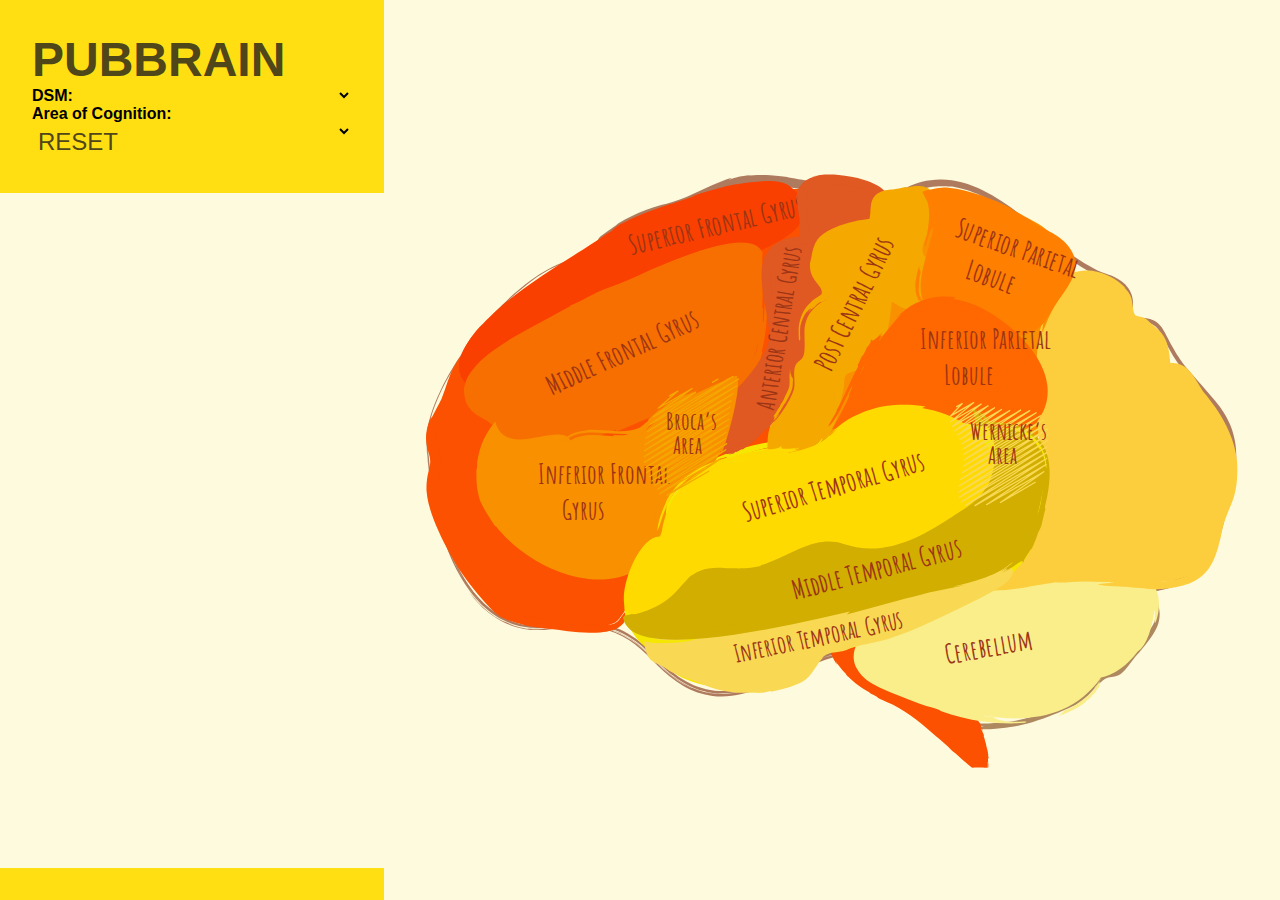
<file: site/index.html>
<!DOCTYPE html>
<html lang="en">
  <head>
    <meta charset="utf-8">
    <meta http-equiv="X-UA-Compatible" content="IE=edge">
    <meta name="viewport" content="width=device-width, initial-scale=1">
    <title>PubBrain</title>
    <link href='http://fonts.googleapis.com/css?family=Amatic+SC|Merriweather:400,300,700' rel='stylesheet' type='text/css'>
    <link rel="stylesheet" href="css/custom.css">
    <script src="http://d3js.org/d3.v3.min.js" charset="utf-8"></script>
    <script src="http://code.jquery.com/jquery-1.11.0.min.js"></script>
    <script src="js/processing.min.js"></script>
  </head>
  <body>

    <div id="side-container">

        <section>
            <header><h1>PubBrain</h1></header>
            <form id="search" role="form">
                  <label for="dx">DSM:</label>
                  <select id="dx">
                    <option></option>
                    <option>Acute Stress Disorder</option>
                    <option>Adjustment Disorder</option>
                    <option>Agoraphobia Without History of Panic Disorder</option>
                    <option>Alcohol Dependence</option>
                    <option>Amphetamine Dependence</option>
                    <option>Anorexia Nervosa</option>
                    <option>Antisocial Personality Disorder</option>
                    <option>Asperger's Disorder</option>
                    <option>Attention-Deficit Hyperactivity Disorder</option>
                    <option>Autistic Disorder</option>
                    <option>Avoidant Personality Disorder</option>
                    <option>Bipolar Disorder</option>
                    <option>Borderline Personality Disorder</option>
                    <option>Brief Psychotic Disorder</option>
                    <option>Bulimia Nervosa</option>
                    <option>Cannabis Dependence</option>
                    <option>Cocaine Dependence</option>
                    <option>Conduct Disorder</option>
                    <option>Cyclothymic Disorder</option>
                    <option>Delirium</option>
                    <option>Delusional Disorder</option>
                    <option>Dementia Associated With Alcoholism</option>
                    <option>Dementia of the Alzheimer Type</option>
                    <option>Dementia</option>
                    <option>Dependent Personality Disorder</option>
                    <option>Dysthymic Disorder</option>
                    <option>Eating Disorders</option>
                    <option>Generalized Anxiety Disorder</option>
                    <option>Hallucinogen Dependence</option>
                    <option>Histrionic Personality Disorder</option>
                    <option>Inhalant Dependence</option>
                    <option>Major Depressive Disorder</option>
                    <option>Multi-Inferiorarct Dementia</option>
                    <option>Narcissistic Personality Disorder</option>
                    <option>Nicotine Dependence</option>
                    <option>Obsessive-Compulsive Disorder</option>
                    <option>Obsessive-Compulsive Personality Disorder</option>
                    <option>Opioid Dependence</option>
                    <option>Oppositional Defiant Disorder</option>
                    <option>Panic Disorder</option>
                    <option>Paranoid Personality Disorder</option>
                    <option>Phencyclidine Dependence</option>
                    <option>Posttraumatic Stress Disorder</option>
                    <option>Schizoaffective Disorder</option>
                    <option>Schizoid Personality Disorder</option>
                    <option>Schizophrenia</option>
                    <option>Schizophreniform Disorder</option>
                    <option>Schizotypal Personality Disorder</option>
                    <option>Sedative Dependence</option>
                    <option>Separation Anxiety Disorder</option>
                    <option>Shared Psychotic Disorder</option>
                    <option>Social Phobia</option>
                    <option>Specific Phobia</option>
                    <option>Tourette's Disorder</option>
                  </select>
                  <br />
                <label for="cognition">Area of Cognition:</label>
                <select id="cognition">
                    <option></option>
                    <option>Attention</option>
                    <option>Coordination</option>
                    <option>Executive Functioning</option>
                    <option>Judgement</option>
                    <option>Language</option>
                    <option>Memory</option>
                    <option>Motor</option>
                    <option>Reward</option>
                    <option>Pain</option>
                    <option>Perception</option>
                    <option>Sensation</option>
                    <option>Visual Processing</option>
                    <option>Spatial Processing</option>
                </select>
                <br />
                <button id="reset" type="reset" value="Reset">Reset</button>
            </form>
        </section>
        <section id="results">

        </section>
    </div>

    <main id="brain-container">
<canvas></canvas>
<svg viewBox="80 60 1000 831" xmlns="http://www.w3.org/2000/svg" xmlns:svg="http://www.w3.org/2000/svg" xmlns:xlink="http://www.w3.org/1999/xlink">
 <style type="text/css">
  <![CDATA[
    .amatic{font-family: 'Amatic SC', serif; font-weight: 700;}

    .orange-stroke{fill:none;stroke:#F4A800;stroke-width:1.5;stroke-linecap:round;stroke-linejoin:round;}
    .hot-cinnamon{fill:#E05822;}
    .mule-fawn{fill:#8B5729;}
    .burnt-umber{fill:#8D4428;}
    .web-orange{fill:#F4A800;}
    .turbo{fill:#F6E700;}
    .chilean-fire{fill:#F76F00;}
    .vermillion{fill:#F94000;}
    .pizazz{fill:#F99000;}
    .energy-yellow{fill:#F9D953;}
    .sweet-corn{fill:#F9EE8A;}
    .international-orange{fill:#FB5100;}
    .bright-sun{fill:#FCCD3D;}
    .semi-trans{opacity:0.7;}
    .blaze-orange{fill:#FF6700;}
    .flush-orange{fill:#FF7F00;}
    .school-bus{fill:#FFDA00;}
    .empty{fill:none;}
    .tabasco{fill:#9B3516;}
    .buddha-gold{fill:#D1AE00;}
    .highlight-stroke{fill:none;stroke:#F9D953;stroke-width:1.5;stroke-linecap:round;stroke-linejoin:round;}
    .smaller{font-size:1.7em;}
    .small{font-size:1.8em;}
    .medium{font-size:1.85em;}
    .large{font-size:2em;}
]]>
 </style>
 <g>
  <title>PubBrain</title>
  <g id="Brain">
   <g class="semi-trans" id="svg_2">
    <path class="burnt-umber border" d="m284,169.89999c-4.10001,-0.60002 -9.10001,-0.8 -14.60001,-0.2c-5.5,0.59998 -11.5,2 -17.89999,4.2c-12.8,4.39998 -26.7,12.09999 -40.7,22.3c-14,10.2 -28.2,22.79999 -41.8,37.2s-26.8,30.39999 -38.8,47.60001s-22.89999,35.59998 -31.3,54.69998c-4.2,9.5 -7.8,19.20001 -10.3,29.10001c-2.5,9.79999 -3.9,19.70001 -3,29.29999c2.8,39.20001 10.1,74.30002 17.8,99.90002c6,19.79999 12.9,36.70001 20.3,50.90002c7.40001,14.19995 15.40001,25.5 23.2,34.29999c3.3,3.69995 4,4.29999 2.10002,2.39996c-1.8,-1.89996 -5.89999,-6.39996 -11.20001,-13.59998c-5.2,-7.20001 -11.49999,-17.10004 -17.49999,-29.70001c-6.10001,-12.5 -11.9,-27.5 -16.9,-44.39999c-4.5,-15 -8.5,-31.80002 -11.8,-50.20001c-1.60001,-9.19998 -3,-18.79999 -4.2,-28.89999c-0.6,-5 -1.1,-10.20001 -1.5,-15.39999l-0.6,-7.89999c-0.2,-2.60001 -0.2,-5.20001 0,-7.90002c-0.2,3.30005 -0.2,6.60004 0,10c0.2,3.40002 0.39999,6.70001 0.7,10.10004c0.5,6.70001 1.2,13.30002 2,19.80002c1.60001,13.09998 3.7,25.69998 6.10001,37.79999c4.89999,24.10001 11.39999,45.79999 18.39999,63.19998c5.3,12.79999 11.60001,25.20001 19.3,36.89996c7.70001,11.70001 16.8,22.70001 27.89999,31.60004c6.10001,4.89996 12.7,9.20001 19.8,12.5s14.60001,5.70001 22.3,7.09998c7.7,1.40002 15.5,1.70001 23.3,1.20001c3.89998,-0.20001 7.7,-0.70001 11.59999,-1.29999c3.79999,-0.5 7.60001,-1 11.40001,-1.40002c15.19998,-1.59998 30.69998,-2.09998 45.69998,0.5c7.5,1.29999 14.80002,3.40002 21.80002,6.40002s13.60001,6.79999 19.79999,11.20001c6.20001,4.39996 12,9.39996 17.5,14.69995c2.70001,2.60004 5.39999,5.30005 8,8.10004c1.30002,1.39996 2.60001,2.80005 3.89999,4.20001c1.40002,1.39996 2.70001,2.69995 4.10001,4.10004c11.10001,10.59998 23.70001,19.89996 38.10001,25.79993c7.19998,3 14.69998,5 22.39999,6c7.69998,1 15.60001,0.79999 23.29999,-0.20001c15.39999,-2.09998 30.20001,-7.5 44.30002,-13.69995c5.09998,-2.30005 11,-5 17.29999,-8c6.40002,-3 13.29999,-6.39996 20.59998,-9.70001c7.30005,-3.29999 15.10004,-6.69995 23.20001,-9.5c4.10004,-1.39996 8.20001,-2.69995 12.40002,-3.89996c4.29999,-1.20001 8.5,-2.39996 12.79999,-3.70001c17,-5.09998 33.79999,-10.79999 48.90002,-16.09998c15.09998,-5.40002 28.39996,-10.29999 38.59998,-14c-21.29999,7.89996 -42.5,15.79999 -64.09998,23c-10.80005,3.59998 -21.60004,7 -32.60004,10.09998c-2.69995,0.80005 -5.5,1.5 -8.09998,2.30005c-2.70001,0.79999 -5.29999,1.69995 -8,2.59998c-5.29999,1.90002 -10.5,4 -15.70001,6.20001c-20.70001,8.89996 -40.60001,20.09998 -62.10001,27.89996c-10.80002,3.90002 -22,6.80005 -33.5,7.70001c-11.5,0.89996 -23.20001,-0.5 -34.20001,-4.20001c-11,-3.69995 -21.10001,-9.5 -30.29999,-16.29999c-4.60001,-3.39996 -9,-7.20001 -13.10001,-11.10004c-1,-1 -2.10001,-2 -3.10001,-3l-1.5,-1.5l-1.5,-1.60004c-1.89999,-2.09998 -3.89999,-4.09998 -5.79999,-6.09998c-7.90002,-8 -16.30002,-15.5 -25.60001,-21.70001c-9.30002,-6.20001 -19.60001,-10.89996 -30.39999,-13.59998c-10.80002,-2.70001 -22.10001,-3.60004 -33.30002,-3.40002c-11.19998,0.20001 -22.5,1.5 -33.7,3.10004c-11.3,1.60004 -23,1.60004 -34.3,-0.60004c-11.29999,-2.20001 -22.2,-6.70001 -31.79999,-12.89996c4.2,2.69995 8.59999,5.10004 13,7.19995c11.09999,4.90002 23.2,7.5 35.29999,7.70001c6.10002,0.10004 12.10002,-0.29999 18.10002,-1.09998c5.89998,-0.90002 11.79999,-1.60004 17.7,-2.10004c11.79999,-1.09998 23.59998,-1.39996 35.29999,0c11.70001,1.40002 23,4.60004 33.5,9.90002c10.39999,5.29999 19.79999,12.5 28.5,20.5c4.29999,4 8.5,8.20001 12.5,12.59998c1,1.10004 2,2.20001 3.10001,3.30005c1.10004,1.09998 2.10004,2.09998 3.19998,3.19995c2.20001,2.10004 4.40002,4.10004 6.70001,6.10004c9.20001,7.79999 19.39999,14.70001 30.60001,19.5c5.60004,2.39996 11.5,4.29999 17.5,5.5s12.10004,1.79999 18.30002,1.70001c8.30002,-0.10004 16.60001,-1.40002 24.69998,-3.5c8.10004,-2 16.10004,-4.90002 24,-8c-7.69998,3.09998 -15.60001,5.89996 -23.69998,8c-8.10004,2.09998 -16.5,3.39996 -25,3.5c-10.89999,0.19995 -21.69998,-1.70001 -31.89999,-5.5s-19.60001,-9.30005 -28.20001,-15.80005c-4.29999,-3.29999 -8.5,-6.79999 -12.5,-10.5c-1,-0.89996 -2,-1.89996 -3,-2.79999c-1,-0.89996 -2,-2 -2.89999,-3c-1.79999,-2 -3.69998,-4 -5.60001,-5.89996c-7.59998,-7.80005 -15.89999,-15.20001 -25.29999,-21.5c-5.79999,-3.90002 -12.10001,-7.40002 -18.89999,-10.10004c-6.80002,-2.70001 -14,-4.70001 -21.39999,-5.89996c-14.80002,-2.40002 -30,-1.70001 -44.10001,-0.20001c-2.90001,0.29999 -5.70001,0.70001 -8.5,1l-4.20001,0.59998c-1.39999,0.20001 -2.89999,0.40002 -4.29999,0.5c-5.70001,0.60004 -11.40001,0.70001 -17,0.40002c-11.20001,-0.60004 -22.20001,-3.29999 -32.5,-7.90002c-13.3,-5.79999 -24.90001,-14.89996 -34.70001,-25.5c-2.89999,-3.09998 -5.79999,-6.5 -8.59999,-10.09998l0.3,0.5c1.29999,1.79999 3.39998,4.59998 6.39998,8.20001c3,3.5 7,7.79999 12.10002,12.19995c5.09999,4.5 11.39998,9.10004 19.09999,13.20001c7.7,4 16.7,7.40002 26.79999,9.10004c10.10002,1.79999 21.10002,1.89996 32.3,0.29999c10.89999,-1.5 22.29999,-2.70001 33.99997,-2.79999c11.70001,-0.10004 23.70001,1 35.20001,4.5c11.5,3.39996 22.39999,9.19995 32.20001,16.69995c4.89999,3.70001 9.59998,7.90002 14.09998,12.20001c2.20001,2.20001 4.40002,4.40002 6.60004,6.60004l3.19998,3.39996l1.60004,1.70001c0.59998,0.59998 1.09998,1.20001 1.69998,1.79999c9.10001,9.20001 19.19998,17.5 30.30002,23.90002c11.09998,6.39996 23.29999,10.79999 35.5,12.20001c12.19998,1.5 24.09998,0.29999 34.89996,-2.20001c10.80002,-2.5 20.5,-6.10004 29.30002,-9.79999s16.69998,-7.5 23.69998,-10.80005c7.10004,-3.39996 13.30005,-6.39996 18.60004,-8.79999c5.29999,-2.5 9.70001,-4.39996 13.09998,-5.79999c5.40002,-2.20001 10.79999,-4.29999 16.10004,-6.09998c2.69995,-0.90002 5.39996,-1.70001 8.19995,-2.5c2.80005,-0.80005 5.60004,-1.70001 8.40002,-2.5c11.09998,-3.5 22.09998,-7.20001 33.20001,-11.20001c22.09998,-7.90002 44.5,-16.79999 69.29999,-26.10004c16.60004,-6.19995 30.70001,-10.79999 43.40002,-15.39996c1.20001,-0.60004 7.59998,-2.90002 14,-5c16.70001,-5.29999 33.70001,-9.70001 49.89996,-13c16.20001,-3.29999 31.5,-5.5 44.80005,-7c4.69995,-0.5 11.5,-0.90002 19.09998,-0.90002s16.09998,0.40002 24,1c16,1.40002 30.40002,2.60004 32.40002,2.29999c7.5,-0.89996 8.5,-1 13.29999,-0.79999c2.39996,0.10004 5.70001,0.20001 11.29999,0.29999c5.59998,0 13.5,-0.09998 24.90002,-1.5c2.79999,-0.39996 8.59998,-1.39996 15.09998,-3.29999c6.5,-1.79999 13.40002,-4.5 18.5,-7c8.70001,-4.09998 15.20001,-9 20.40002,-14.09998c5.19995,-5.10004 9.09991,-10.20001 12.49994,-15.79999c3.40002,-5.60004 6.40002,-11.60004 9.09998,-18.80002c1.40002,-3.60001 2.70007,-7.5 4,-11.80002c1.30005,-4.29999 2.40002,-9.09998 3.70007,-14.09998c3.69995,-15.10001 6.90002,-27.30002 9.29993,-38.10001c2.30005,-10.80002 3.90002,-20.10001 4.6001,-29.39999s0.59998,-18.5 -1.30005,-28.80002c-1.90002,-10.19998 -5.69995,-21.60001 -13.40002,-33.69998c-0.90002,-1.40002 -4.59998,-7.30002 -10.59998,-14.40002c-5.90002,-7 -13.39996,-15.69998 -20.89996,-24.09998c-3.70001,-4.20001 -7.5,-8.40002 -10.80005,-12.30002c-3.39996,-3.89999 -6.29999,-7.69998 -8.69995,-11c-4.70001,-6.60004 -7.40002,-11.29999 -7.40002,-11.29999c-3.59998,-6.20001 -6.79999,-12.30005 -9.90002,-18.20001l-2.29999,-4.39999c-0.79999,-1.5 -1.59998,-3 -2.5,-4.39999c-1.79999,-2.8 -4,-5.5 -6.59998,-7.60002c-2.60004,-2.09998 -5.70001,-3.59998 -8.79999,-4.5c-3.10004,-0.89998 -6.10004,-1.2 -9,-1.59998c-2.90002,-0.40002 -5.70001,-0.8 -8.30005,-1.5c-1,-0.3 -2.09998,-0.60002 -3.09998,-0.90002c-0.5,-0.2 -1,-0.39998 -1.5,-0.59998l-0.70001,-0.3c-0.09998,-0.10002 -0.29999,-0.10002 -0.29999,-0.2l0.09998,-0.40002c0.5,-1.29999 0.90002,-2.7 1.20001,-4.09998l0.10004,-0.5l0.09998,-0.70001c0.09998,-0.5 0.20001,-1 0.29999,-1.39999c0.20001,-1 0.29999,-1.89999 0.40002,-2.89999c0.39996,-3.8 0.20001,-7.70001 -0.70001,-11.5c-0.90002,-3.70001 -2.5,-7.3 -4.70001,-10.40001s-4.79999,-5.8 -7.79999,-8.09999c-2.90002,-2.3 -6.20001,-4.20001 -9.5,-5.8c-1.70001,-0.79999 -3.40002,-1.5 -5.20001,-2.10001c-0.89996,-0.3 -1.79999,-0.59999 -2.59998,-0.89999l-2.60004,-0.79999c-6.69995,-2.20001 -13.19995,-5.5 -19.59998,-9.39999c-13.20001,-7.20001 -26.40002,-17.10001 -39.90002,-27.8c-13.5,-10.7 -27.19995,-22.2 -41.69995,-33.2c-14.40002,-11 -29.60004,-21.4 -45.70001,-29.4c-8.10004,-4 -16.40002,-7.3 -24.90002,-9.6s-17.09998,-3.6 -25.39996,-3.7c-8.40002,-0.10001 -16.20001,1 -23.20001,2.8c-3.5,0.9 -6.90002,2 -10.10004,3.2c-1.59998,0.60001 -3.19995,1.2 -4.69995,1.89999l-2.30005,1c-0.69995,0.3 -1.39996,0.60001 -2.09998,0.9c-5.5,2.3 -11.20001,3.39999 -16.79999,4.1c-5.60004,0.7 -11,0.8 -16.40002,0.7c-10.79999,-0.3 -21.39996,-1.6 -32.79999,-3.3c-11.29999,-1.8 -23.40002,-4.2 -37.40002,-7c-16,-3.10001 -28.09998,-5.2 -37.5,-6.8c-4.69995,-0.8 -12.89996,-1.9 -22.09998,-2.5c-9.20001,-0.60001 -19.29999,-0.60001 -27.79999,0.6c1.39996,-0.4 2.79999,-0.8 4.19995,-1.1c-2.89996,0.2 -7.19995,0.8 -11.29999,1.7c-4.20001,0.9 -8.30002,2 -11,2.9c-5.39996,1.7 -4.10001,1.1 -2.80002,0.5s2.60001,-1.3 2.30002,-1.4c-0.20001,-0.1 -2,0.2 -6.70001,1.8c-11.10001,4 -21.69995,9 -32.10001,13.89999c-10.5,4.9 -20.89999,9.7 -31.59998,13c-2.60001,0.9 -5.20001,1.60001 -7.90002,2.3l-4.19998,1c-1.5,0.4 -3,0.7 -4.39996,1.1c-5.90002,1.6 -11.60004,3.4 -17.20001,5.6c-11.20001,4.3 -21.89999,9.5 -32,15.60001c-1,0.89999 -2.29999,1.89999 -5,3.89999c-5.89999,3.8 -11.5,7.89999 -16.89999,12.20001c-2.89999,3 -1.39999,2.60001 -3.39999,4.7c0.5,0.60001 -4.60001,5.8 -8.60001,10.60001c-4.10001,4.89999 -7.30002,9.3 -4.39999,7.39999c1.09998,-0.8 8.59998,-8.09999 18.39999,-15.59999c4.89999,-3.70001 10.29999,-7.5 15.60001,-10.70001c5.19998,-3.2 10.29999,-6 14.19998,-7.79999c1.80002,-0.8 0.70001,-0.10001 -1.19998,1.29999c-1.90002,1.3 -4.70001,3.20001 -6.20001,4.5c9.70001,-5.79999 15.29999,-8.09999 17.20001,-8.79999c1.89999,-0.60001 0.19998,0.39999 -3.80002,2.7c4.70001,-2.40001 9.60001,-4.4 9.60001,-4.4c-1.10001,0.7 -4.5,2.9 -4.5,2.9c6.39999,-2.9 13.10001,-5.50001 20,-7.7c3.39999,-1.1 6.89999,-2.1 10.5,-2.9c1.79999,-0.4 3.5,-0.8 5.29999,-1.2l2.70001,-0.60001c1,-0.2 2,-0.39999 3,-0.60001c7.89999,-1.8 15.5,-4.5 22.79999,-7.5s14.40002,-6.3 21.30002,-9.6c13.89999,-6.5 27.39999,-12.8 41,-16.2c3.39999,-0.8 6.79999,-1.5 10.10001,-1.9c1.69998,-0.2 3.29999,-0.39999 5,-0.5c1.69998,-0.1 3.39999,-0.2 5.19998,-0.2c6.89999,-0.10001 13.89999,0.3 20.80002,1c5.89999,0.6 13.89996,1.5 22,2.7c8.09998,1.2 16.5,2.5 23.20001,3.60001c6.69995,1.1 21.29999,4.1 26.79999,5c9.5,1.1 8.29999,0.2 12.39996,0.2c10.5,1.7 24.10004,3.7 39,4.1c7.40002,0.1 15.20001,-0.2 22.90002,-1.6c3.90002,-0.7 7.70001,-1.7 11.40002,-3c0.89996,-0.3 1.89996,-0.7 2.79999,-1.10001c0.5,-0.2 0.89996,-0.39999 1.39996,-0.6l1.30005,-0.6c1.5,-0.7 3,-1.3 4.5,-1.9c6,-2.4 12,-4 17.39996,-4.9c5.5,-0.89999 10.40002,-1.2 14.5,-1.2s7.40002,0.2 9.60004,0.3c2.19995,0.1 3.29999,0.1 3,-0.2c8,1.3 14.29999,3.2 19.69995,5c5.40002,1.9 10.10004,3.8 14.70001,5.9s9.20001,4.4 14.40002,7.4c5.20001,3 11.20001,6.6 18.29999,11.6c9.5,6.6 19.40002,14.1 29.5,22.2c10.20001,8.09999 20.70001,16.7 31.79999,25.39998c11.10004,8.60002 22.70001,17.3 35.79999,24.40002c3.29999,1.79999 6.60004,3.39998 10.10004,4.89998c1.69995,0.7 3.5,1.39999 5.29999,2.10002c0.90002,0.29999 1.79999,0.59998 2.70001,0.89998l2.70001,0.8c6.69995,2 13,5 18.09998,9.39999c4.79999,4.10001 8.09998,9.60001 9.20001,15.7c0.5,3 0.59998,6.10001 0.20001,9.20001c-0.10004,0.79999 -0.20001,1.5 -0.40002,2.29999l-0.20001,1.20001c-0.09998,0.59999 -0.29999,1.09999 -0.39996,1.7c-0.70001,2.3 -1.5,4.59999 -2.30005,6.89999c0.10004,0.5 1,0.8 1.60004,1.10001l2.09998,0.89999c1.40002,0.60001 2.79999,1.10001 4.20001,1.60001c0.70001,0.2 1.5,0.39999 2.20001,0.59999l1,0.20001l0.89996,0.2c1.10004,0.3 2.30005,0.5 3.40002,0.7c4.5,0.8 8.79999,1.10002 12.59998,2.2s6.90002,3.10002 9.5,6.10002c1.30005,1.5 2.40002,3.10001 3.5,4.89999c0.5,0.89999 1,1.79999 1.5,2.70001l1.5,2.89999c5.40002,10.29999 10.70001,20.29999 16.90002,29.39996c4.09998,6.10004 8.79999,11.79999 13.5,17.29999l13.89996,16.10004c4.60004,5.30002 9,10.60001 13.40002,16c2.19995,2.70001 4.30005,5.30002 6.30005,8s3.79993,5.5 5.5,8.39996c3.29993,5.70001 6.09998,11.70001 8.09998,17.90002s3.29993,12.59998 4,19c1.29993,12.89999 0.09998,25.79999 -2.09998,38.5c-2.30005,12.69998 -5.5,25.09998 -8.80005,37.5l-4.80005,18.5c-1.59998,6 -3.59998,12 -5.8999,17.69998c-4.6001,11.40002 -10.90002,22.10004 -19.40002,30.60004c-4.20001,4.20001 -9,7.90002 -14.20001,10.90002s-10.70001,5.29999 -16.5,7.09998c-11.5,3.59998 -23.79999,5.09998 -36.09998,5.70001c-12.30005,0.59998 -24.80005,0.39996 -37.30005,-0.10004c-6.29999,-0.19995 -12.5,-0.5 -18.89996,-0.79999c-6.29999,-0.29999 -12.70001,-0.59998 -19.10004,-0.59998c-12.79999,-0.1001 -25.79999,0.59998 -38.69995,2c-25.90002,2.79999 -51.70001,8.5 -77.5,16.19995c-25.80005,7.60004 -51.70001,17.10004 -78.10004,27.19995c-26.70001,10.1001 -53.39996,20.40002 -80.70001,29.30005c-6.79999,2.19995 -13.69995,4.30005 -20.59998,6.30005c-3.40002,1 -7,1.8999 -10.40002,3.09998c-3.5,1.10004 -6.89996,2.40002 -10.29999,3.70001c-13.59998,5.29999 -26.5,11.70001 -39.5,18c-13,6.20001 -25.89999,12.39996 -39.5,16.79999c-6.79999,2.20001 -13.59998,3.90002 -20.59998,4.90002s-14,1.19995 -21,0.5s-13.80002,-2.30005 -20.40002,-4.70001c-6.59998,-2.40002 -12.79999,-5.60004 -18.79999,-9.40002c-5.89999,-3.69995 -11.5,-8 -16.79999,-12.69995c-2.60001,-2.30005 -5.20001,-4.70001 -7.70001,-7.20001c-0.60001,-0.60004 -1.20001,-1.20001 -1.79999,-1.90002l-1.80002,-2c-1.19998,-1.29999 -2.39999,-2.59998 -3.69998,-3.89996c-9.90002,-10.20001 -20.70001,-19.70001 -33.10001,-26.80005c-6.20001,-3.59998 -12.70001,-6.5 -19.5,-8.59998c-6.80002,-2.20001 -13.70001,-3.59998 -20.70001,-4.40002c-14,-1.59998 -27.89999,-0.79999 -41.59999,0.70001c-3.39999,0.40002 -6.79999,0.79999 -10.20001,1.29999s-6.59998,0.90002 -10,1.10004c-6.59998,0.5 -13.29999,0.29999 -19.79999,-0.60004c-13,-1.69995 -25.39999,-6.5 -36.20001,-13.59998c-10.79999,-7 -20.09998,-16.20001 -27.89998,-26.20001s-14.3,-21 -19.8,-32.09998c-5.5,-11.20001 -10.1,-22.70001 -14,-34.30005c-7.8,-23.10001 -13,-46.39999 -16.6,-69.19998c-1.8,-11.40002 -3.10001,-22.60001 -4.10001,-33.70001c-0.2,-2.79999 -0.39999,-5.5 -0.6,-8.29999c-0.1,-1.40002 -0.2,-2.70001 -0.2,-4s0,-2.60001 0,-3.90002c0.2,-5.19995 1,-10.5 2.1,-15.59998c2.2,-10.20001 5.6,-20 9.6,-29.40002c3.9,-9.29999 8.4,-18.19995 13.1,-26.69995c9.4,-16.89999 19.80002,-32.20001 30.30002,-46c21.09998,-27.60002 42.79999,-49.10002 62.39998,-64.50002c9.8,-7.7 19.10002,-13.90001 27.5,-18.7c8.39999,-4.70001 16,-8 22.39999,-10.10001c9.59998,-3.20001 19.99997,-5.3 29.99997,-4.20001l0.00003,0.00003z" id="svg_3"/>
   </g>
  </g>
  <g id="Cerebellum_1_">
   <g class="semi-trans" id="svg_5">
    <path class="mule-fawn border" d="m960.90002,571.09998c0,0 -0.20001,1.59998 -0.09998,4.59998c0,1.5 0.19995,3.40002 0.39996,5.60004s0.60004,4.79999 1,7.70001c0,0 0.10004,1.29999 0.20001,3.69995c0,2.40002 -0.09998,6 -1.20001,10.5c-0.29999,1.10004 -0.59998,2.30005 -1,3.5c-0.09998,0.30005 -0.20001,0.5 -0.29999,0.80005l-0.40002,0.89996c-0.29999,0.60004 -0.59998,1.20001 -0.89996,1.90002c-1.29999,2.5 -3,5.20001 -5,8c-4,5.59998 -9.40002,11.39996 -15.60004,18.39996c-1.5,1.80005 -3.09998,3.60004 -4.69995,5.5c-1.60004,2 -3.20001,4.10004 -4.70001,6.20001c-3,4.20001 -6,8.5 -9.40002,12.20001c-0.79999,0.90002 -1.70001,1.79999 -2.59998,2.5c-0.90002,0.70001 -1.79999,1.40002 -2.60004,1.90002c-1.29999,0.69995 -3.39996,1.09998 -6.29999,1.39996c-1.5,0.20001 -3.20001,0.29999 -5.39996,0.90002c-1.20001,0.29999 -2.5,0.79999 -3.60004,1.39996l-0.79999,0.5l-0.59998,0.40002l-1.10004,0.70001c-3,2 -5.70001,4.29999 -8.29999,6.79999c-5.20001,4.90002 -9.40002,10.29993 -14,14.79993c-2.29999,2.29999 -4.70001,4.29999 -7.29999,6c-1.29999,0.90002 -2.60004,1.70001 -4,2.40002c-0.70001,0.39996 -1.40002,0.70001 -2.10004,1l-2.39996,1.09998c-13.70001,5.90002 -27.90002,12.5 -43.20001,17.6001l-2,0.69995c0,0 -3.40002,1.10004 -10.09998,2.80005c-3.40002,0.79999 -7.60004,1.79999 -12.60004,2.59998c-2.5,0.40002 -5.29999,0.79999 -8.29999,1.09998l-4.79999,0.5l-5.10004,0.40002c0,0 -2.89996,0.29999 -7.30005,0.59998s-10.3999,0.5 -16.5,-0.09998c-3,-0.29999 -6.09998,-0.79999 -8.69995,-1.5c-2.80005,-0.79999 -5.60004,-1.90002 -8.10004,-3c-5,-2.20001 -9.09998,-4.29999 -11.09998,-5.20001c0,0 -3.20001,-1.29999 -9.5,-3.79999c-3.10004,-1.20001 -7.10004,-2.59998 -11.90002,-3.79999c-4.79999,-0.90002 -10.29999,-2 -16.40002,-3.5c-6.19995,-1.40002 -13,-3.20001 -20.39996,-5.70001c-7.40002,-2.5 -15.29993,-5.59998 -23.29993,-10.29999c-7.90002,-4.60004 -15.90002,-10.90002 -22.20007,-19.5c-3.10004,-4.20001 -5.79993,-9 -7.79993,-14.20001c-2,-5.09998 -3.5,-10.70001 -4.30005,-16.40002c0,0 0.30005,3.20001 1.69995,9c0.80005,2.90002 1.90002,6.40002 3.70001,10.40002c1.79999,3.90002 4.29999,8.29999 7.70001,12.59998c3.39996,4.40002 7.79999,8.70001 13.09998,12.60004c5.30005,3.89996 11.5,7.39996 18.20001,10.39996c13.60004,6 29.60004,9.90002 46.79999,13.40002c0,0 1.1001,0.59998 3.5,1.59998c2.30005,1.10004 5.80005,2.80005 10.30005,5.40002c2.30005,1.29999 4.80005,2.79999 7.69995,4.40002c2.90002,1.69989 6.1001,3.5 9.80005,5.29999s7.80005,3.59998 12.60004,4.70001c4.79999,1 10,1.29999 15.59998,1c0,0 -1,0.3999 -4.09998,0.69989c-1.5,0.20001 -3.60004,0.30011 -6.29999,0.20001c-1.40002,-0.09998 -2.90002,-0.20001 -4.6001,-0.3999c-0.79999,-0.1001 -1.69995,-0.30011 -2.69995,-0.5c-0.89996,-0.20001 -1.89996,-0.5 -2.89996,-0.80011c-4,-1.19989 -8.5,-3.09998 -13.60004,-5.59991c-5.10004,-2.5 -10.69995,-5.59998 -17.30005,-8.29999c-1.59998,-0.70001 -3.3999,-1.29999 -5.09998,-1.90002c-1.60004,-0.5 -3.70001,-1 -5.70001,-1.5c-4.09998,-1.09998 -8.5,-2.20001 -13.09998,-3.59998c-9.20001,-2.70001 -19.60004,-6 -30.70001,-11.1001c0,0 1,0.5 3.59998,1.60004c2.6001,1.09998 6.90002,2.79999 13.40002,5c6.59998,2.20001 15.5,4.70001 27.20001,7.59998l4.5,1.1001c1.29999,0.3999 2.89996,0.8999 4.39996,1.5c3,1.09998 6.20001,2.59998 9.60004,4.29999c3.29999,1.70001 6.79999,3.59998 10.59998,5.59998s7.90002,4 12.5,5.60004c0,0 -3.70001,-0.70001 -9.5,-3c-2.89996,-1.20001 -6.20001,-2.70001 -9.89996,-4.5c-3.60004,-1.80005 -7.5,-3.80005 -11.69995,-5.70001c0,0 2.3999,0.79999 6.8999,2.89996c2.30005,1.10004 5.1001,2.5 8.6001,4.20001c3.5,1.70001 7.5,3.79999 12.3999,5.70001c1.20001,0.5 2.5,0.90002 3.80005,1.40002s2.80005,0.8999 4.30005,1.19989c2.8999,0.70001 6,1 9.19995,1.30011c6.39996,0.5 13.30005,0.19989 20.69995,-0.40002c3.70001,-0.29999 7.5,-0.70001 11.5,-1.09998s8.1001,-1 12.30005,-1.80011c8.39996,-1.5 17.19995,-3.8999 26.19995,-7.09998c-7.29999,2.5 -11.09998,3.5 -11.8999,3.70001c-0.80005,0.20001 1.29999,-0.29999 5.59998,-1.5c4.29999,-1.29999 10.59998,-3.40002 18.29999,-6.29999c7.60004,-2.90002 16.5,-6.80005 26.10004,-10.90002c2.39996,-1.09998 4.79999,-2 7.29999,-3.20001c2.39996,-1.20001 4.79999,-2.59991 7,-4.19995c4.5,-3.19995 8.39996,-7.30005 12.09998,-11.39996c3.70001,-4.10004 7.29999,-8.20001 11.29999,-11.70001c2,-1.70001 4.10004,-3.29999 6.30005,-4.70001l0.69995,-0.5c0.30005,-0.09998 0.5,-0.20001 0.80005,-0.29999c0.5,-0.20001 1.09998,-0.29999 1.69995,-0.5c1.20001,-0.20001 2.40002,-0.40002 3.70001,-0.5c2.5,-0.29999 5.20001,-0.70001 7.60004,-1.79999c0.59998,-0.29999 1.19995,-0.60004 1.79999,-0.90002c0.5,-0.29999 1.09998,-0.70001 1.59998,-1.09998c1,-0.70001 1.90002,-1.5 2.79999,-2.40002c3.5,-3.29999 6.10004,-6.79999 8.40002,-9.89996c2.29999,-3.10004 4.40002,-5.90002 6.20001,-8.20001c0.89996,-1.10004 1.79999,-2.10004 2.59998,-3c0.79999,-0.90002 1.60004,-1.60004 2.29999,-2.29999l7.60004,-9.40002c2.29999,-2.90002 5,-6.29999 7.59998,-10.20001c2.60004,-3.89996 5.20001,-8.39996 7.10004,-13.20001c0.19995,-0.59998 0.39996,-1.19995 0.69995,-1.89996c0.10004,-0.40002 0.20001,-0.79999 0.30005,-1.20001l0.19995,-0.90002c0.30005,-1.29999 0.5,-2.5 0.70001,-3.79999c0.40002,-2.59998 0.5,-5.09998 0.29999,-7.59998c-0.29999,-5 -1.39996,-9.29999 -2.19995,-12.90002l-2.10004,-8.59998c-0.5,-2.10004 -0.89996,-3.40002 -1.29999,-3.5" id="svg_6"/>
    <path class="empty" d="m744,730.09998c0,0 -1.20001,0 -3.40002,-0.20001c-2.19995,-0.20001 -5.39996,-1 -9.59998,-2.39996c-4.09998,-1.40002 -9.09998,-3.60004 -14.79999,-6.10004c-2.79999,-1.29999 -5.90002,-2.59998 -9.10004,-3.89996c-1.59998,-0.60004 -3.29999,-1.20001 -5,-1.80005c-0.89996,-0.29999 -1.79999,-0.5 -2.59998,-0.79999l-1.29999,-0.29999l-1.40002,-0.29999c-7.70001,-1.60004 -16.29999,-3.5 -25.39996,-6.10004c-9.10004,-2.59998 -18.90002,-5.89996 -28.70001,-11c-4.90002,-2.5 -9.79999,-5.59998 -14.40002,-9.19995c-4.59998,-3.60004 -9,-7.90002 -12.70001,-12.90002c-3.69995,-4.90002 -6.69995,-10.5 -8.89996,-16.40002c-2.20001,-5.89996 -3.5,-12.19995 -4.10004,-18.5" id="svg_7"/>
    <path class="empty border" d="m790.5,732.09998c0,0 -1.40002,0.40002 -4.20001,0.90002c-2.70001,0.59998 -6.70001,1.19995 -11.70001,2c-5,0.69995 -11.09998,1.5 -18.19995,1.79999c-3.5,0.09998 -7.30005,0.09998 -11.40002,-0.29999c-2,-0.20001 -4.09998,-0.5 -6.20001,-1c-1.09998,-0.20001 -2.20001,-0.60004 -3.29999,-0.90002c-1.09998,-0.29999 -2.09998,-0.70001 -3.09998,-1.09998c-8.30005,-3 -16.30005,-7.80005 -24.30005,-11.5c-2,-0.90002 -4,-1.80005 -6.09998,-2.60004c-1,-0.39996 -2.09998,-0.79999 -3.09998,-1.09998c-1.10004,-0.40002 -1.80005,-0.60004 -3,-0.90002c-4.70001,-1.20001 -9.40002,-2.39996 -14.20001,-3.70001c-9.60004,-2.59998 -19.40002,-5.69995 -28.90002,-9.79999c-9.5,-4.09998 -18.70001,-9.39996 -26.5,-16.20001" id="svg_8"/>
   </g>
  </g>
  <g id="Spinal">
   <path class="international-orange lobule" d="m741.20001,782c6.20001,-0.29999 12.59998,0 18.79999,0c-0.20001,-46.59998 -15.5,-63 -47.59998,-92c-17.10004,-20.09998 -35.29999,-39.20001 -54.5,-57.40002c-33.79999,-29.09998 -48.29999,-6.89996 -83.90002,-17.59998c-1.29999,46.5 30.79999,66.90002 68.70001,85c44.20001,21.20001 67.39996,57.79999 98.5,82c0,0 -7.70001,-6 0,0z" id="svg_9"/>
   <path class="international-orange border" d="m718.59998,688.29999l-1.70001,-1.59998c5.5,4.89996 11.20001,10.39996 16.5,16.09998c-2.39996,-3.09998 -5.09998,-6.20001 -7.79999,-9.20001c-1.40002,-1.5 -2.79999,-3 -4.20001,-4.5l-2.09998,-2.20001l-1.10004,-1.09998l-0.5,-0.5l-0.09998,-0.09998l0,0l0,0l0,0c0,0 0,0 -0.09998,-0.10004l-0.10004,-0.20001l-0.59998,-0.69995l-1.10004,-1.30005c-0.69995,-0.89996 -1.5,-1.79999 -2.29999,-2.59998c-1.5,-1.70001 -3.09998,-3.29999 -4.59998,-4.79999c-3.1001,-3 -6.29999,-5.5 -9.40002,-7.40002c0.29999,-1.20001 -2.09998,-5 -4.70001,-8.5c-2.59998,-3.39996 -5.39996,-6.5 -5.69995,-6.5c-2.60004,-2.20001 -5.20001,-4.39996 -7.80005,-6.70001l5.30005,4.70001l-5.30005,-4.70001c-4.09998,-3.59998 -8.29999,-7.29999 -12.5,-11.19995l-6.39996,-5.90002c-0.29999,-0.29999 -0.5,-0.5 -0.79999,-0.79999l-0.90002,-0.79999l-1.79999,-1.40002c-1.20001,-1 -2.40002,-1.90002 -3.60004,-2.79999c-5,-3.70001 -10.5,-7.10004 -16.79999,-9.40002c-3.09998,-1.20001 -6.5,-2.09998 -9.79999,-2.59998c-3.40002,-0.60004 -6.70001,-0.79999 -10,-0.79999c-2.40002,0 -5.5,0.09998 -8.79999,0.29999c-3.29999,0.20001 -7,0.5 -10.70001,0.5c-3.70001,0.09998 -7.5,-0.10004 -11.29999,-0.70001l-1.40002,-0.20001l-1.70001,-0.29999c-1.89996,-0.29999 -3.79999,-0.79999 -5.69995,-1.29999c-3.80005,-1.10004 -7.80005,-2.40002 -11.60004,-3.5c0,0.39996 -0.09998,0.70001 -0.09998,1.09998l0,1.29999l-0.1001,2.60004l-0.19989,5.09998c-0.1001,3.29999 -0.1001,6.70001 0.09998,9.90002l0.20001,2l0.09998,1.29999c0.10004,0.90002 0.20001,1.70001 0.29999,2.5c0.20001,1.59998 0.40002,3 0.60004,4.29999c0.39996,2.20001 0.79999,4.40002 1.39996,6.60004c-0.79999,-3.70001 -0.79999,-3.70001 -1.39996,-7.30005c2.29999,9 6.09998,16.80005 10.5,23.5c-0.5,-1.39996 -0.40002,-1.69995 -1.5,-4.89996c0.59998,1.20001 1.09998,2.5 1.79999,3.70001c1.29999,1.39996 3.09998,3.79999 5.09998,6.19995c1.90002,2.40002 4,4.70001 5.5,6c-0.89996,-0.29999 1.10004,2.10004 3,4l-0.59998,-1c3.59998,3.70001 7.90002,7.30005 12.20001,10.40002c4.39996,3.09998 8.79999,5.90002 12.59998,8.20001c1.10004,0.59998 1.79999,1.29999 2.20001,1.70001c2.5,1.29999 5.09998,2.59998 7.70001,3.89996c-0.90002,0.29999 6.09998,3.79999 2.20001,2.20001c3,1.20001 5.89996,2.5 8.79999,3.90002c2.89996,1.29999 5.59998,2.5 8.39996,3.59998c9.30005,4.79999 18.5,10.70001 27.20001,17.40002c8.79999,6.59998 17.20001,14 25.40002,21.5l-0.20001,-0.5c5.79999,5.19995 11.5,9.29999 17.90002,16.19995c5.29999,4.20001 12.59998,10.5 15.5,11.30005c4.3999,3.79999 7.09998,5.5 10.79999,8l-1.20001,-1.10004l-0.59998,-0.59998l-0.30011,-0.29999l0.40002,0.29999c-0.20001,-0.60004 1,0.09998 1.79999,0.59998l0.6001,0.29999c0.29999,0.20001 0.5,0.30005 0.69989,0.40002c0.30011,0.09998 0.30011,0 -0.3999,-0.70001c-0.40002,-0.5 -0.6001,-0.89996 -0.79999,-1.09998c-0.1001,-0.10004 -0.20001,-0.20001 -0.30011,-0.29999l-0.09998,-0.10004l0.20001,0.10004c0.39996,0.29999 0.79999,0.69995 1.59998,0.89996l-0.59998,-0.70001l0,0.20001c-14.70001,-12.89996 -27.60004,-28.20001 -42.20001,-42.79999c-10.20001,-9.20001 -21.29999,-19.59998 -33.5,-27.70001c-6.59998,-4.29999 -13.79999,-8.39996 -21,-11.70001l-5.20001,-2.29999l-5,-2.29999c-3.20001,-1.5 -6.29999,-3 -9.20001,-4.40002c-2.79999,-1.29999 -4.3999,-2.89996 -6.3999,-4.5c-5.1001,-2.89996 -10.6001,-6.5 -15.70001,-10.69995c-5.20001,-4.20001 -9.90002,-9 -13.79999,-14l0.29999,0.5c-2,-2.60004 -3.5,-5.20001 -4.70001,-7.80005c-1.20001,-2.59998 -2.29999,-5.19995 -3.5,-8.19995c-0.20001,0.09998 -0.5,-0.80005 -0.79999,-1.30005c0.09998,-0.39996 -1.20001,-3.89996 -2.29999,-8.79999c-0.29999,-1.20001 -0.6001,-2.59998 -0.79999,-4l-0.30011,-2l-0.19989,-1c-0.1001,-0.70001 -0.20001,-1.39996 -0.30011,-2.09998l-0.09998,-1.20001l0,-0.59998l0,-0.20001l0,-0.09998l0.20001,0c0.79999,0.09998 1.59998,0.29999 2.39996,0.39996l2.70001,0.29999c2.90002,0.30005 4.90002,0.40002 5.40002,0.60004l2.39996,0c7.80005,0.59998 15.70001,0.09998 22.70001,0.09998c3.5,0 6.79999,0.10004 9.90002,0.5c3.09998,0.40002 5.89996,1 8.5,1.79999c2.39996,0.30005 5.09998,1.10004 7.20001,1.60004c1.69995,1.29999 2.39996,0.79999 4.5,2.20001c2.29999,2.39996 4.19995,4.09998 5.29999,4.89996c1.09998,0.79999 1.39996,0.60004 0.20001,-0.70001c1.09998,0.80005 2.19995,1.60004 3.19995,2.40002l0.80005,0.59998c0.19995,0.20001 0.5,0.40002 0.69995,0.60004l1.5,1.39996l5.70001,5.40002l5.29999,4.59998c1.5,1.30005 2.10004,2.30005 2.5,3.30005c3.80005,3.39996 2.40002,2.69995 6,6.59998c0.5,1.29999 9.90002,9 10.80005,10.20001l-0.70001,-0.60004c4.09998,4.60004 6.09998,8.40002 10,12.90002l12.09998,14.09998l6.5,5.90002c2,1.90002 4,3.70001 6,5.59998c3.90002,3.70001 7.5,7.40002 10.70001,11c0.59998,-0.29999 -2.29999,-2.39996 -1.90002,-3c6.10004,6.60004 10.90002,14 14.80005,21.60004c0.59998,1.39996 1.09998,3.29999 1.19995,4c0.90002,2.59998 0.90002,1.29999 1.60004,3.20001l-0.40002,0.5c1.5,2.5 0.90002,4.19995 1.79999,6.69995c0.30005,0.10004 0.60004,1 0.80005,2c-0.60004,0.20001 0.79999,2.90002 0.19995,2.90002l0,0c0.10004,0.59998 0.20001,1 0.30005,1.70001c0.19995,0.5 1.19995,3.29999 2.09998,6.20001c0.90002,2.89996 1.59998,5.89996 1.79999,6.39996l-0.09998,0.60004c0.09998,1.59998 0.59998,2.29999 0.70001,1.29999l0.09998,2l-0.09998,-0.20001l0,1l0,0.40002c0,0.09998 -0.30005,0.19995 -0.60004,0c0.20001,0.29999 0.40002,0.79999 0.29999,1.09998c0.10004,-0.20001 0.20001,-0.40002 0.30005,-0.70001l0.19995,-0.39996l0.10004,-0.20001l0,-0.10004l0,-0.29999l0.5,-5.39996c0.29999,1.39996 0.20001,3.89996 0.29999,5.29999c0,0.09998 0,0.29999 -0.09998,0.29999l-0.10004,0.20001l-0.09998,0.39996l-0.20001,0.90002c-0.09998,0.59998 -0.29999,1.09998 -0.40002,1.5c0,0.09998 0.10004,0.29999 0.20001,0.40002c0,0.19995 0,0.39996 -0.59998,0.19995c-0.60004,-0.5 -0.70001,0 -1.29999,-0.29999c0.39996,-0.20001 0.89996,-0.10004 1.39996,-0.10004c-0.59998,-0.5 -1.39996,-0.39996 -1.79999,-0.5c0,0.10004 -0.29999,0.10004 -0.59998,0.10004c-0.20001,0 -0.30005,0 -0.5,0c-0.5,0 -1,0 -1.5,0c0.79999,-0.5 -1.40002,-0.29999 -2.5,-0.60004c-1.20001,-0.10004 -2,0.20001 -1.5,0.30005c-0.40002,0.59998 4.69995,0.29999 3.09998,0.89996c-0.40002,-0.30005 -2.79999,-0.20001 -4,-0.10004c0,0.29999 0.90002,0.20001 0.09998,0.5c-1.39996,0 -2.89996,0.40002 -3.69995,0.10004c0.29999,-0.10004 0.89996,-0.10004 1.29999,-0.10004c-0.90002,0 1.59998,-0.59998 4,-1.09998c2.39996,-0.5 4.70001,-0.90002 3.5,-0.79999c0.29999,0.09998 -2.29999,0.59998 -4.79999,1s-5,1 -4.40002,1c1.09998,0.09998 -0.79999,0.59998 0.40002,0.59998l1.29999,-0.40002c1.59998,0.10004 2.20001,0.60004 1.70001,0.80005c-1.30005,0 0.5,-0.60004 2.39996,-1.10004s3.79999,-0.89996 2.70001,-0.79999l0.90002,0.20001c-0.90002,0.20001 -3.5,0.39996 -4.5,0c0,0.29999 -1.30005,0.39996 -2.40002,0.59998l-0.40002,0c-1.09998,0.20001 -2.69995,0.20001 -1.89996,0.60004c3.29999,-0.10004 2.20001,0.69995 1.09998,1.5s-2.09998,1.69995 1,1.69995c-2.59998,-0.59998 0.90002,-0.69995 3.60004,-0.79999c0.29999,0.20001 1.5,0.60004 3.39996,0.79999c1.70001,0 1,-0.19995 1.29999,-0.39996c0.80005,0.20001 2.30005,0.30005 2.20001,0.70001c0.5,-0.20001 1,-0.10004 1.5,0c0.5,0.10004 1.20001,0.29999 1.79999,0.19995c1.10004,-0.19995 -0.19995,-0.19995 0.5,-0.39996l1.20001,0c0.10004,-1.5 0.10004,-3.29999 0.10004,-4.39996c0.19995,-0.20001 0.39996,-0.70001 0.59998,-1c0.20001,-0.29999 0.5,-0.39996 0.79999,0.39996c0,1.70001 -0.20001,1.20001 -0.3999,0.89996c-0.20001,-0.39996 -0.40002,-0.69995 -0.30011,0.90002c0.70001,-1 0.30011,3 0.80011,4.09998c0.29999,-0.79999 0.29999,-3.19995 0.19989,-5.09998l-0.09998,0.29999c-0.09998,-0.89996 -0.20001,-2.09998 -0.20001,-3.39996c-0.09998,-1.20001 -0.09998,-2.39996 0.1001,-3.30005c0.29999,0.40002 0.3999,-0.39996 0.59998,0.80005l-0.09998,-2.10004c-0.1001,-0.29999 -0.20001,-0.5 -0.20001,0.10004c-0.29999,-1 -0.29999,-2 -0.20001,-2.80005c0.09998,-0.09998 -0.40002,-3 -1.09998,-5.69995s-1.5,-5.30005 -1.40002,-5.10004c-0.29999,-1.5 0,-2 -0.59998,-3.39996c-0.1001,-0.10004 0.8999,3.5 1.69989,6.89996c0.80011,3.40002 1.40002,6.60004 1.20001,5.5c0.1001,-0.70001 -0.79999,-5 -1.8999,-9.20001c-1.1001,-4.19995 -2.6001,-8.19995 -2.5,-8.69995c-0.30011,-1.10004 -0.80011,-2.39996 -1,-2c-0.5,-1.89996 0.69989,0.39996 0.5,-1c-0.1001,0 -0.1001,0.19995 -0.20001,-0.30005l-0.1001,-1.39996c-1.3999,-2.69995 -2.59998,-7 -4.69989,-9.5c0.69989,0.70001 1.69989,1.39996 2.79999,3.10004l0,0.39996c0.20001,0.20001 1,1.70001 1.20001,1.60004c-0.6001,-1.89996 -1.30011,-3.39996 -2.5,-5.10004c-0.1001,-0.39996 -0.20001,-0.79999 -0.30011,-1.10004c0,0 0,0.10004 -0.09998,0.10004c-0.20001,-0.69995 -0.09998,-0.60004 0.09998,-0.5c0,0 0.1001,0 0.1001,0.10004c0.09998,-0.70001 -1,-2.39996 -2.29999,-4.20001c-1.30011,-1.79999 -2.90002,-3.79999 -3.80011,-5.29999c-0.69989,-0.79999 -0.19989,0 -1.09998,-1c-1.90002,-3.10004 -3.29999,-5.20001 -5.59998,-8.20001c-1.10004,-0.69995 -1.20001,-0.59998 -0.60004,0.70001l-1.79999,-2.20001c2.5,1.30005 -2.90002,-4.59998 -0.29999,-3.09998c-0.40002,-0.80005 -1.60004,-2.10004 -2.79999,-3.10004c-0.30005,0.10004 -0.70001,0.10004 -2.20001,-1.30005l-2.79999,-3.5c-0.20001,-0.59998 0.5,-0.09998 0.59998,-0.39996c-2.90002,-2.19995 -1.79999,-2.69995 -4.29999,-4.89996c-1.60004,-1.39996 -4.70001,-4.10004 -5.10004,-3.79999c-1.89996,-2.30005 -1.59998,-2.60004 -1.09998,-2.70001l0.00006,0z" id="svg_10"/>
  </g>
  <g id="Cerebellum">
   <g id="CerrebelumS">
    <path class="sweet-corn lobule" d="m895,674c54.09998,-9.70001 101.20001,-115.20001 25.29999,-121.90002c-65.59998,-5.79999 -162.09998,1.80005 -222.09998,27.60004c-26.80005,11.59998 -145.60004,62 -58.20001,101.29999c72.70001,32.90002 195.89996,77.79999 256,-7" id="svg_11"/>
    <path class="sweet-corn border" d="m875.59998,704.40002l0.40002,-0.20001l1.29999,-1c1.09998,-1.59998 4.09998,-3.79999 7.79999,-7.09998c-0.09998,-0.10004 -0.59998,0 0.59998,-1.20001c2.90002,-2.59998 3.5,-3.29999 4,-3.90002c0.40002,-0.59998 0.60004,-1 2.30005,-3.19995c-1.10004,1.29999 -2.60004,2.89996 -3.30005,3.39996c2.40002,-2.59998 4.70001,-5.29999 6.90002,-8.20001c-1.20001,0.90002 -2.29999,1.60004 -1.29999,0.10004c-1.20001,0.39996 0.29999,-2.79999 0.5,-4.29999c-1.20001,1.39996 -2.20001,2.5 -2.70001,3c-0.09998,-0.40002 0.90002,-1.80005 2.20001,-3.60004c-0.20001,0.10004 -0.29999,0.20001 -0.60004,0.40002c0.30005,-0.20001 0.40002,-0.29999 0.60004,-0.40002l2.70001,-3.59998c-0.60004,0.59998 -1.10004,1.20001 -1,0.79999c-1.20001,1.70001 -2.5,3.29999 -3.70001,4.90002c-0.20001,0.09998 -0.10004,-0.10004 0.09998,-0.40002l-0.89996,1.40002l0.89996,-0.80005c0.40002,-0.19995 -0.09998,0.5 -0.5,1.20001c-1,1.29999 -1.39996,1.5 -2,2.10004c-0.59998,0.89996 -1.29999,1.79999 -2,2.69995c-0.20001,0.60004 1.29999,-0.89996 2.5,-2.09998c1.10004,-1.20001 1.90002,-2.09998 0.40002,0.20001l-1.20001,1.20001c-1.5,2 -3.90002,4.39996 -4.79999,5.79999c-2.20001,1.29999 -4.90002,5.20001 -5.79999,4.89996c-3.80005,3 -8.10004,6.40002 -12.80005,9.40002c-4.59998,3 -9.59998,5.5 -14.09998,7.09998c-1.29999,1.20001 -0.79999,2.30005 -4.40002,4.5c-0.79999,0.20001 -2,0.60004 -1.69995,0.30005c-0.90002,0.39996 -1.80005,0.89996 -2.70001,1.29999c1.59998,-0.60004 3.59998,-1.40002 4.39996,-1.5c-4.29999,1.89996 2.20001,-0.29999 1.90002,0.09998c-1.90002,0.90002 -3.90002,1.79999 -5.90002,2.60004l0.80005,-0.10004c10.89996,-3.70001 21.5,-8.59998 31,-15.39996l0.09998,-0.40002z" id="svg_12"/>
    <path class="sweet-corn border" d="m693,698l-0.09998,0.70001c-11,-3.70001 -22.40002,-8 -34.10004,-12.90002c-5.79999,-2.39996 -11.70001,-5 -17.59998,-7.59998c-5.79999,-2.60004 -11.60004,-5.60004 -16.79999,-9.40002c-2.60004,-1.89996 -5,-4 -7.10004,-6.29999c-2.09998,-2.29999 -3.79999,-4.90002 -4.79999,-7.70001s-1.29999,-5.70001 -0.90002,-8.70001c0.40002,-3 1.60004,-5.89996 3.20001,-8.69995c3.29999,-5.60004 8.10004,-10.5 13.29999,-15c5.30005,-4.5 11.10004,-8.5 17.10004,-12.30005c12.09998,-7.5 25,-14 38.29999,-20c3.29999,-1.5 6.70001,-3 10,-4.39996c3.40002,-1.40002 6.79999,-2.90002 10.09998,-4.20001c6.70001,-2.70001 13.60004,-5 20.60004,-7.09998c14,-4.20001 28.29999,-7.5 42.59998,-10.20001s28.70001,-4.70001 43,-6.20001l-2.5,2.79999c15.10004,-2.5 31.5,-4.29999 47.60004,-5.5c16.19995,-1.20001 32.09998,-1.79999 46.59998,-2c-3.70001,-0.29999 -7.5,-0.59998 -11.20001,-0.89996c5.20001,-0.60004 14.29999,-0.80005 24.20001,-0.40002c2.5,0.09998 5,0.20001 7.5,0.40002c2.5,0.19995 5,0.59998 7.40002,1.09998c4.79999,1 9.19995,2.79999 12.69995,4.90002c-0.59998,-0.10004 -1.09998,-0.10004 -1.69995,-0.20001c-2.40002,-1.20001 -4.40002,-1.90002 -5.80005,-2.29999c-1.39996,-0.40002 -2.29999,-0.70001 -2.79999,-0.80005c-1,-0.19995 -0.39996,0 0.5,0.40002c0.90002,0.40002 2.20001,1 2.70001,1.40002c0.5,0.39996 0.20001,0.59998 -2,0.39996c-1.20001,-0.29999 -2.40002,-0.5 -3.59998,-0.70001c0.69995,0.30005 1.29999,0.60004 2,0.90002c1.19995,0.20001 2.39996,0.5 3.5,0.79999c-0.5,0.20001 -0.40002,0.70001 -3.60004,-0.09998c1.5,0.5 3,1 4.40002,1.59998c2.20001,1.40002 3.5,2.60004 4.39996,3.70001c0.90002,1 1.30005,1.90002 1.5,2.5c0.30005,1.29999 -0.5,1.79999 -1.5,2.29999c0.90002,0.5 1.20001,0.10004 2.20001,0.29999c0.5,0.10004 1.10004,0.40002 2,1.10004c0.79999,0.70001 1.90002,2 3,4c-0.39996,-0.20001 -0.79999,-0.40002 -1.20001,-0.60004c2.20001,2.5 3.90002,5.5 5.10004,9.10004c0.09998,1.70001 0,3.29999 -0.10004,5c0.70001,3.89996 1,6.70001 0.20001,11c0.40002,0.5 0.70001,1 1.10004,1.5c-1.90002,9.89996 -6,21 -12.20001,31.20001c-6.10004,10.19995 -14.20001,19.29999 -22.79999,25.19995c-1.40002,1.90002 -4.70001,4.20001 -9,6.30005c-4.30005,2.09998 -9.40002,4.09998 -14.70001,5.59998c1.59998,0.20001 3.29999,0.29999 5.09998,0.29999c3.10004,-0.39996 7.20001,-1.70001 11.70001,-3.89996c4.40002,-2.20001 9.20001,-5.5 13.70001,-9.40002s8.79999,-8.5 12.59998,-13.29999s7,-9.79999 9.70001,-14.40002l0.29999,1.10004c-2,4 -3.20001,7.19995 -6.79999,11.59998l0.20001,2c2.39996,-1.19995 5,-4 7.39996,-7.59998c2.40002,-3.60004 4.5,-8.20001 6.20001,-12.80005c1.60004,-4.59998 2.79999,-9.39996 3.5,-13.39996s1,-7.39996 1.5,-9.29999c0.90002,-4.10004 1.10004,-5.60004 1.5,-5.40002c0.29999,0.10004 0.60004,1.80005 0.60004,3.80005c0.09998,4 -0.70001,9.10004 0.09998,5c-0.5,4.79999 -0.5,6.29999 0.09998,5.60004c0.60004,-0.60004 1.70001,-3.30005 2.70001,-7.10004c1,-3.70001 1.79999,-8.5 1.90002,-13c0.20001,-4.5 -0.29999,-8.70001 -0.60004,-11.10004c-0.5,-3.20001 -1.59998,-7 -3.59998,-10.79999c-2,-3.80005 -5,-7.70001 -8.79999,-11c-3.79999,-3.30005 -8.40002,-6 -13.29999,-7.90002c-4.90002,-1.89996 -10,-3.09998 -15.10004,-3.69995c-1.29999,-0.20001 -2.59998,-0.30005 -3.79999,-0.39996l-3.5,-0.30005c-2.40002,-0.19995 -4.70001,-0.29999 -7.09998,-0.39996c-4.70001,-0.29999 -9.40002,-0.40002 -13.90002,-0.5c-9.09998,-0.20001 -17.59998,-0.20001 -25,-0.10004c-24.5,1.80005 -52.90002,3.60004 -80.79999,7c-13.90002,1.70001 -27.79999,3.80005 -40.79999,6.5c-13.10004,2.70001 -25.40002,5.89996 -36.30005,9.60004c-5.29999,1.70001 -11.19995,4.09998 -17.19995,7.09998c-5.90002,2.90002 -11.90002,6 -17.80005,9.10004c-11.69995,6.09998 -22.39996,12.09998 -29.5,13.79999c-6,3.29999 -12,6.89996 -17.79999,10.79999c-5.79999,4 -11.5,8.29999 -16.89996,13.60004l0.09998,-1.20001c-3.90002,3.89996 -7.59998,8.29999 -10.70001,13.79999c-1.5,2.79999 -2.79999,5.90002 -3.59998,9.29999c-0.79999,3.40002 -1.10004,7.20001 -0.70001,10.90002c0.40002,3.70001 1.59998,7.29999 3.29999,10.39996c1.60004,3.10004 3.70001,5.80005 5.79999,8.20001c4.30005,4.70001 9.10004,8.10004 13.90002,11c4.79999,2.90002 9.70001,5.20001 14.59998,7.20001c4.60004,2 9.30005,3.89996 13.90002,5.70001c9.20001,3.69995 18.20001,7.09998 26.90002,10.29999c7.59998,2.79999 12.69995,4 16.69995,5.20001c4,1.09998 6.90002,2.09998 10.10004,4.29999c15.09998,5.59998 32.29999,9.79999 49.79999,12.20001c17.40002,2.39996 35.09998,2.89996 51,1.69995c-0.20001,-0.69995 4.20001,-1.69995 -1.70001,-1.69995c-8.09998,0.89996 -16.79999,0.5 -23.5,-0.60004c-6.70001,-1 -11.29999,-2.5 -11.39996,-3.39996c2,0.29999 3.89996,0.59998 5.89996,0.79999c-3.5,-0.79999 -6.89996,-1.70001 -10.39996,-2.70001c-2.30005,-0.09998 -4.5,-0.29999 -6.80005,-0.40002c-1.59998,-0.69995 -2.29999,-1.19995 -2.39996,-1.5c-11.29999,-2.59998 -20.79999,-6.5 -32,-10.79999c-8.10004,-1.70001 -17.40002,-4.39996 -29.70001,-9.79999l0,-0.00006z" id="svg_13"/>
   </g>
   <text id="CerebellumT" transform="matrix(0.9847 -0.1745 0.1745 0.9847 711.0723 657.5)" class="tabasco amatic large">Cerebellum</text>
  </g>
  <g id="Occipital">
   <path class="bright-sun lobe" d="m767,569c40,0 72.5,-14.79999 117,-11c23.5,2 48,-1 72,1c13,1 31,-2.5 43,-6.5c32,-13 29,-47.20001 40,-73.20001c9,-22 13.69995,-27.19998 14,-55.29999c0.30005,-28 -14,-58 -39,-87c-6.20001,-7.10001 -15,-27 -24,-31c-15,-7 -17.29999,6 -18,-12c-1,-27 -7,-32 -25,-44c-7,-4 -11,-1 -16,-7c-6,-5 -4,-20 -8,-26c-11,-15 -37,-29 -58,-21c-16,6 -28,39 -33,55c-9,25 -18,50 -18,76c0,31 4,26 7,56c2,22 2,77 -2,100c-7,38 -25,67 -57,87" id="svg_14"/>
   <path class="bright-sun" d="m790.90002,535l-0.40002,0.40002l-1.19995,1.5c-0.80005,2.09998 -3.70001,5.5 -7.90002,9.5c0.09998,0.09998 0.59998,-0.10004 -0.79999,1.39996c-3.40002,3.10004 -4.29999,3.79999 -4.90002,4.5c-0.59998,0.60004 -0.79999,1.10004 -3.29999,3.40002c1.59998,-1.29999 3.5,-3.10004 4.40002,-3.60004c-3.10004,2.90002 -6.5,5.70001 -9.90002,8.30005c1.59998,-0.80005 3.09998,-1.40002 1.5,0.19995c1.5,-0.19995 -1.5,3 -2.5,4.60004l4.40002,-2.79999c-0.10004,0.39996 -1.80005,1.89996 -4.10004,3.5c0.20001,-0.10004 0.5,-0.10004 0.79999,-0.30005c-0.39996,0.20001 -0.59998,0.30005 -0.79999,0.30005c-1.5,1.09998 -3.20001,2.19995 -4.89996,3.19995c1,-0.5 1.89996,-1 1.5,-0.59998c2.29999,-1.5 4.5,-3 6.69995,-4.59998c0.30005,-0.10004 0.10004,0.09998 -0.29999,0.39996l1.60004,-1.39996l-1.40002,0.79999c-0.5,0.20001 0.29999,-0.5 1.09998,-1.20001c1.70001,-1.29999 2.20001,-1.59998 3.10004,-2.09998c1.09998,-1 2.09998,-2 3.09998,-3c0.40002,-0.70001 -1.70001,1 -3.5,2.29999c-1.70001,1.29999 -2.8999,2.09998 -0.3999,-0.20001l1.69989,-1.20001c2.40002,-2.09998 5.5,-5 6.80005,-6.70001c1.39996,-0.89996 2.89996,-2.59998 4.09998,-4c1.20001,-1.5 2.20001,-2.69995 2.70001,-2.59998c4.20001,-4.5 8.29999,-10.20001 11.89996,-16.20001c3.60004,-6 6.70001,-12.39996 9.30005,-18.00003c0.19995,-2.19998 -0.80005,-2.59998 0.19995,-7.79999c0.40002,-1 1,-2.5 0.90002,-1.89999c0.29999,-1.19998 0.5,-2.39996 0.79999,-3.60001c-0.59998,2 -1.29999,4.60001 -1.89996,5.5c1.5,-5.60001 -1.30005,2.29999 -1.40002,1.70001c0.79999,-2.5 1.40002,-5 2.09998,-7.60001l-0.3999,0.79999c-4.1001,13.39999 -10.5,25.90002 -18.79999,36.80005l0.09998,0.29999l-0.00006,0z" id="svg_15"/>
   <path class="bright-sun border" d="m821.70001,297.89999l-0.70001,0c3,-14.70001 8.20001,-29.60001 13.70001,-45.09999c0.20001,-0.5 0.39996,-1 0.5,-1.60001l0.5,-1.5l0.89996,-2.89999c0.60004,-1.90001 1.30005,-3.90001 2,-5.8c1.40002,-3.89999 2.90002,-7.7 4.60004,-11.60001c3.29999,-7.60002 7.20001,-15.2 12.20001,-21.79999c2.5,-3.20001 5.5,-6.20001 8.79999,-8c0.39996,-0.20001 0.79999,-0.40001 1.20001,-0.60002l0.59998,-0.29999l0.70001,-0.3c1,-0.29999 1.89996,-0.59999 2.89996,-0.89999c2,-0.5 4,-0.8 6,-0.89999c8.20001,-0.5 16.80005,1.79999 24.5,5.59999c3.90002,1.90001 7.60004,4.3 11,7c1.70001,1.40001 3.30005,2.8 4.80005,4.40001c0.79999,0.79999 1.5,1.59999 2.19995,2.39999c0.40002,0.39999 0.70001,0.8 1,1.2l0.5,0.60001l0.40002,0.59999c0.5,0.60002 0.70001,1.3 1,2.20001s0.5,1.89999 0.70001,3c0.39996,2.09999 0.70001,4.39999 1,6.7c0.29999,2.39999 0.70001,4.8 1.39996,7.3c0.40002,1.29999 0.80005,2.59999 1.5,3.89999c0.70001,1.3 1.60004,2.7 3,3.8l-0.39996,-0.40001c0.89996,1.10001 2,2.20001 3.29999,3.10001s2.90002,1.60001 4.40002,2c1.39996,0.39999 2.69995,0.60001 3.79999,0.8c1.09998,0.2 2.09998,0.5 3,0.8c0.5,0.2 0.89996,0.39998 1.39996,0.59999l0.70001,0.29999c0.20001,0.10002 0.29999,0.20001 0.5,0.3l3,2c2,1.40002 3.90002,2.70001 5.79999,4.20001c3.70001,2.89999 6.90002,5.89999 9,9.60001c2.10004,3.69998 3.30005,8 4,12.69998c0.30005,2.30002 0.60004,4.70001 0.70001,7.10001c0.10004,1.20001 0.10004,2.39999 0.20001,3.60001l0.09998,1.79999l0.10004,2.5c0.20001,3.40002 0.5,6.90002 2.29999,9.40002c0.5,0.59998 1.20001,1.19998 1.90002,1.39996c0.69995,0.30002 1.39996,0.40002 2.19995,0.40002c1.5,0.19998 3.20001,0.09998 5,-0.10001c0.40002,0 0.90002,-0.10004 1.30005,0c0.5,0 0.59998,0 0.89996,0.10001c0.5,0 1,0.09998 1.5,0.19998c1,0.20001 2,0.5 2.90002,0.80002c0.5,0.20001 1,0.39999 1.5,0.60001l0.70001,0.29999c0.19995,0.10001 0.39996,0.20001 0.5,0.30002c0.69995,0.39999 1.5,1 2.29999,1.69998c1.5,1.39999 3,3.20001 4.39996,5c1.40002,1.89999 2.70001,3.89999 4,5.89999c2.60004,4.10001 5.10004,8.39999 7.90002,12.70001c0.69995,1.10001 1.5,2.20001 2.29999,3.29999c0.89996,1.20001 1.70001,2 2.5,3c1.60004,1.90002 3.10004,3.79999 4.60004,5.70001c6,7.59998 11.5,15.69998 16.19995,24c4.70007,8.39999 8.70007,17.10001 11.40002,26.10001s4.19995,18.29999 4,27.5c-0.80005,-1.30002 -1.69995,-2.39999 -2.5,-3.5c0.09998,2.29999 0.19995,4.89999 0.19995,7.39999s0,5 -0.19995,7.5c-0.30005,5 -0.90002,9.89999 -2.09998,14.60001c-1.20007,4.79999 -3,9.60001 -5,14.60001l-3,7.59998l-1.5,3.80002c-0.5,1.19998 -1,2.60001 -1.40002,4c-3.59998,10.79999 -5.19995,21.5 -7.69995,31.39999c-1.20007,5 -2.6001,9.70001 -4.40002,14.20001c-1.80005,4.39996 -4,8.5 -6.80005,12.09998c3.20001,-3.39996 5.70001,-7.5 7.80005,-11.79999c-1,3.09998 -2.90002,7.40002 -6,11.79999c-3.10004,4.40002 -7.80005,8.60004 -13.5,11.70001c-1.40002,0.79999 -2.90002,1.5 -4.40002,2.09998c-1.59998,0.5 -3.09998,1.10004 -4.70001,1.5c-3.20001,1 -6.39996,1.80005 -9.59998,2.5c-6.29999,1.40002 -12.5,2.20001 -17.90002,2.5c0.70001,-0.29999 1.40002,-0.5 2.10004,-0.79999c7.29999,-0.79999 10.69995,-1.59998 12.09998,-1.89996c1.29999,-0.30005 0.5,-0.20001 -0.79999,-0.10004c-2.70001,0.20001 -7.5,0.5 -1.79999,-1.29999c1.59998,-0.40002 3.29999,-0.79999 4.89996,-1.20001l-2.89996,0.20001c-1.60004,0.40002 -3.20001,0.79999 -4.90002,1.09998c0.5,-0.5 0,-0.79999 4.59998,-1.79999c-2.19995,0.40002 -4.39996,0.70001 -6.5,0.90002c-7.19995,0 -10.59998,-0.90002 -12,-1.79999c-1.39996,-0.90002 -1,-1.80005 -0.19995,-2.80005c-1.60004,0.10004 -1.60004,0.70001 -2.90002,1c-0.5,0.20001 -1.79999,0.30005 -3.90002,0.20001c-2.09998,0 -5,-0.20001 -9.19995,-0.5l2.19995,-0.59998c-6.19995,0.20001 -12.29999,0.59998 -18.29999,1.09998l-8,-0.70001c-6.39996,0.5 -10.5,1.10004 -16.89996,0.80005l-2,1.29999c-3.60004,-0.10004 -7.30005,-0.20001 -11,-0.40002c-1.90002,-0.09998 -3.80005,-0.20001 -5.60004,-0.39996c-2,-0.20001 -4.09998,-0.30005 -6.20001,-0.40002c-8.39996,-0.40002 -17,-0.09998 -25.5,0.70001c-17.09998,1.59998 -33.59998,5.20001 -48.19995,7.09998c-3.10004,1.20001 -8.60004,2 -15.30005,2.70001c-6.69995,0.70001 -14.5,1.20001 -22.59998,1.70001c2.29999,0.5 4.59998,0.89996 7,1.29999c4.40002,0.29999 10.29999,0.20001 17.09998,-0.5c6.80005,-0.70001 14.5,-1.90002 22.5,-3.20001c8.10004,-1.39996 16.5,-2.89996 24.80005,-4c8.29999,-1.09998 16.5,-1.79999 23.79999,-1.89996l-1.10004,0.79999c-6.09998,0.5 -10.5,1.5 -18.09998,2.09998l-1.79999,1.60004c6.59998,1.5 19.39996,-0.20001 32.20001,-0.60004c3.19995,-0.09998 6.39996,-0.20001 9.39996,-0.09998c3.10004,0 6,0 8.70001,0c5.40002,-0.10004 9.79999,-0.29999 12.5,-0.20001c11.20001,0.59998 7.5,1.29999 2.40002,1.90002c-5.10004,0.59998 -11.80005,0.79999 -6.40002,0.79999c-6.20001,0.39996 -8,0.70001 -7.09998,1.09998c0.89996,0.5 4.59998,1 9.5,1.40002c9.69995,0.79999 23.59998,1.20001 28.69995,1.89996c3.60004,0.40002 7.70001,0.70001 12.10004,1c2.20001,0.20001 4.5,0.40002 6.89996,0.60004l3.60004,0.39996l1.89996,0.20001c0.80005,0.10004 1.5,0.10004 2.30005,0.20001c6,0.40002 12.09998,0 18.29999,-0.79999s12.39996,-2.10004 18.59998,-3.79999c1.60004,-0.40002 3.10004,-0.90002 4.70001,-1.40002l1.20001,-0.40002l1.39996,-0.5l0.80005,-0.29999l0.69995,-0.29999l1.20001,-0.5c3.29999,-1.5 6.5,-3.29999 9.40002,-5.5c6,-4.29999 10.89996,-10.09998 14.29999,-16c3.5,-6 5.69995,-12 7.40002,-17.59998c1.69995,-5.60004 2.90002,-10.80005 4.09998,-15.40002c1.5,-7.89999 3.09998,-15.60001 5.90002,-22.89999c1.5,-4 3.09998,-7.89996 4.79993,-12c1.70007,-4.10001 3.5,-8.39996 4.90002,-13c1.5,-4.69998 2.59998,-9.60001 3.20007,-14.39996c0.69995,-4.80002 1,-9.60004 1.09998,-14.40002l0.09998,-3.5c0,-1.09998 0,-2.5 0,-3.69998c0,-2.5 -0.19995,-5 -0.40002,-7.39999c-0.5,-4.90002 -1.29993,-9.80002 -2.5,-14.60001c-2.29993,-9.5 -5.79993,-18.60001 -9.90002,-27.10001c-4.19995,-8.5 -9,-16.39999 -14.09998,-23.79999c-2.59998,-3.70001 -5.19995,-7.20001 -7.90002,-10.70001c-1.29993,-1.70001 -2.69995,-3.39999 -4.09998,-5l-1,-1.20001c-0.19995,-0.29999 -0.39996,-0.5 -0.69995,-0.89999c-0.5,-0.60001 -1,-1.39999 -1.5,-2.10001c-2,-3.09998 -4,-6.5 -6.10004,-9.89999c-2.09998,-3.39999 -4.29999,-6.79999 -6.79999,-10.10001c-1.20001,-1.59998 -2.59998,-3.29999 -4.40002,-5c-1.79999,-1.69998 -3.89996,-3.59998 -7.09998,-5c-2.29999,-1 -4.90002,-1.89999 -7.70001,-2.39999c-0.70001,-0.10001 -1.5,-0.19998 -2.20001,-0.29999c-0.39996,0 -0.79999,-0.10001 -1.09998,-0.10001s-0.90002,0 -0.90002,0c-0.19995,0 -0.39996,0.10001 -0.59998,0.20001c-0.20001,0.09998 -0.40002,0.19998 -0.70001,0.19998s-0.5,-0.10004 -0.59998,-0.30002c-0.20001,-0.39996 -0.29999,-0.80002 -0.5,-1.39996c0,-0.20001 -0.10004,-0.10004 -0.10004,-0.70001l-0.09998,-1.70001c-0.10004,-1.09998 -0.20001,-2.29999 -0.30005,-3.39999c-0.29999,-2.29999 -0.60004,-4.60001 -1,-6.89999c-0.79999,-4.60001 -2,-9.29999 -4,-13.79999s-5,-8.40002 -8,-11.40002s-5.79999,-5.29997 -8.29999,-7.39998c-1.20001,-1 -2.39996,-2 -3.39996,-2.89999c-0.5,-0.5 -1,-0.89998 -1.5,-1.39999l-0.70001,-0.70001l-0.29999,-0.29999l-0.60004,-0.5l-0.89996,-0.5l-0.70001,-0.40001c-0.5,-0.2 -0.89996,-0.5 -1.39996,-0.7c-1,-0.39999 -2,-0.8 -3,-1.10002c-2,-0.59999 -3.90002,-0.89998 -5.10004,-1.2c-0.60004,-0.09999 -1,-0.2 -1.20001,-0.3c-0.19995,-0.09999 -0.29999,-0.09999 -0.39996,-0.2c-0.20001,-0.09999 -0.5,-0.39999 -1,-1.09999l-1,-1.20001l-0.90002,1.10002c0.20001,-0.20001 0.40002,-0.39999 0.70001,-0.70001c0.29999,-0.2 0.20001,-0.10001 0.20001,-0.2l0,0c0,-0.10001 -0.20001,-0.3 -0.29999,-0.60001c-0.20001,-0.60001 -0.5,-1.5 -0.70001,-2.60001c-0.5,-2.2 -0.79999,-5 -1.20001,-8c-0.20001,-1.5 -0.40002,-3.2 -0.79999,-5c-0.20001,-0.89999 -0.40002,-1.89999 -0.70001,-2.89999s-0.70001,-2.10001 -1.29999,-3.39999c-0.29999,-0.60001 -0.60004,-1.20001 -1,-1.8c-0.20001,-0.29999 -0.40002,-0.60001 -0.60004,-0.90001l-0.39996,-0.59999c-0.5,-0.7 -1.10004,-1.40001 -1.60004,-2.10001c-1.09998,-1.3 -2.29999,-2.59999 -3.5,-3.8c0.5,0.10002 1,0.3 1.5,0.40001c-5.29999,-5.5 -11.39996,-9.90001 -18.09998,-13.40001s-14.10004,-6.09999 -22,-7.2c-7.90002,-1 -16.5,-0.39999 -24.60004,2.90002c-4.80005,2 -8.20001,5 -11.10004,8c-2.89996,3 -5.09998,6.09998 -7.20001,9.29997c-4,6.3 -7.09998,12.70003 -9.79999,19.10002c-2.70001,6.39998 -4.89996,12.79999 -7,19.2c-0.5,1.60002 -1,3.20001 -1.5,4.8c-0.09998,0.3 -0.20001,0.60002 -0.29999,1l-0.40002,1l-0.79999,2.3l-3,9.10001c-2,6 -3.89996,12 -5.59998,18c-3,10.39996 -4,17.5 -4.79999,23.10001c-0.80005,5.60001 -1.30005,9.70001 -2.80005,14.70001c-0.29999,2.79999 -0.5,5.59998 -0.59998,8.39996c0,1.5 -0.09998,2.80002 -0.09998,4.19998c0,1.40002 0,2.80002 0,4.20001c0.09998,5.60001 0.39996,11.5 1.39996,17.5c0.5,3 1.20001,6 1.79999,8.70001c0.70001,2.69998 1.30005,5.29999 1.80005,8c0.5,2.59998 1,5.29999 1.39996,8l0.60004,4.09998l0.5,4c0.59998,5.40002 1,11 1.39996,16.5c0.29999,5.5 0.60004,11.10004 0.79999,16.5c0.40002,10.90002 0.40002,21.60004 0.10004,31.70001c0.70001,-0.10001 1.20001,5.5 1.79999,-1.89999c-0.09998,-10.39996 0.20001,-21.60001 0.70001,-30.19998c0.5,-8.69998 1.20001,-14.89999 2.09998,-15.30002l0,7.80002c0.40002,-4.69998 0.79999,-9.30002 1.10004,-14c-0.30005,-3 -0.70001,-5.89999 -1.10004,-8.89999c0.29999,-2.29999 0.5,-3.39999 0.79999,-3.60001c-0.39996,-7.69998 -0.89996,-14.89999 -1.89996,-22.19998c-0.5,-3.60004 -1,-7.20001 -1.29999,-10.80002c-0.30005,-3.60004 -0.30005,-7.30002 -0.20001,-11.19998c-0.29999,-2.70001 -0.40002,-5.60004 -0.5,-8.60004c-0.10004,-3.10001 -0.10004,-6.10001 0.09998,-9.5c0.90002,-7 2.10004,-14.39996 4.40002,-22.69998l0.00006,-0.00006z" id="svg_16"/>
  </g>
  <g id="Parietal">
   <path class="pizazz lobe" d="m821,383c-4.20001,-61.29999 -12.90002,-106.10001 16,-164c20.79999,-48.60001 -0.79999,-88.39999 -65,-98c-32.59998,0 -73.5,-11.4 -107,-17c-35.90002,-6 -68.40002,30.10001 -99,55c-25.5,19.89999 -66.20001,244.29999 -55.89999,243.60001c52.69998,-3.69998 83.30002,-39.39999 139.89999,-43.60001c61,-3.39999 112,14 172,24" id="svg_17"/>
   <path class="pizazz" d="m775.29999,380.5l0.5,0.20001l1.90002,0.39999c2.39996,-0.10001 6.89996,1 12.89996,2.39999c0,-0.20001 -0.5,-0.5 1.70001,-0.10001c9.5,2.30002 4.79999,1 11.70001,1.89996c-2.10004,-0.39996 -4.79999,-0.89996 -5.79999,-1.29999c4.39996,0.79999 8.89996,1.60001 13.29999,2.29999c-1.79999,-0.69998 -3.20001,-1.29999 -0.90002,-1.19998c-1.20001,-0.89996 3.29999,-1 5.10004,-1.39996c-2.40002,-0.5 -4.20001,-1 -5.10004,-1.20001c0.40002,-0.20001 2.70001,0 5.5,0.5c-0.20001,-0.10001 -0.39996,-0.20001 -0.79999,-0.39999c0.40002,0.10001 0.59998,0.29999 0.79999,0.39999c1.79999,0.29999 3.90002,0.60001 5.79999,1c-1,-0.29999 -2.09998,-0.5 -1.5,-0.60001l-8,-1.39999c-0.19995,-0.10001 0,-0.10001 0.5,-0.10001l-2.09998,-0.19998l1.5,0.5c0.5,0.19998 -0.59998,0.09998 -1.59998,0c-2.10004,-0.30002 -2.60004,-0.60004 -3.70001,-0.90002l-4.29999,-0.5c-1.70001,0.20001 11.09998,2.40002 4.09998,1.60001l-2.09998,-0.5c-3.20001,-0.5 -7.40002,-1.29999 -9.60004,-1.39999c-3,-1.29999 -9.09998,-1.29999 -9.39996,-2.29999c-12,-2.90002 -27.90002,-5.70001 -39.90002,-8.90002c-2.20001,0.20001 -2.40002,1.30002 -7.79999,1c-1,-0.29999 -2.60004,-0.69998 -2,-0.69998l-3.70001,-0.39999c2.09998,0.39999 4.70001,0.79999 5.79999,1.19998c-5.79999,-0.79999 2.5,1 2,1.20001l-7.89996,-1.20001l0.89996,0.30002c14.10004,2.69998 28,6.29999 42.09998,9.59998l0.10004,0.20001z" id="svg_18"/>
   <path class="pizazz lobe" d="m537.29999,393.29999l0.29999,0.60001c-3.59998,1.10001 -7.29999,2.10001 -11,3c-1.89996,0.39999 -3.79999,0.79999 -5.70001,1.10001l-2.39996,0.39999l-2,0.29999l-2,0.20001l-1,0.10001l-0.5,0c-0.20001,0 -0.40002,0 -0.5,-0.10001c-0.5,-0.5 -0.5,-1.20001 -0.60001,-1.89999c-0.10001,-0.70001 -0.10001,-1.40002 -0.10001,-2.10001c0,-0.70001 0,-1.39999 0,-2.10001l0,-1l0.10001,-1.29999c0.10001,-2 0.19998,-4 0.39999,-6.10001c0.70001,-8.20001 1.70001,-16.5 2.90002,-25s2.59998,-17 4,-25.70001c3,-17.29999 6.39996,-35 10.29999,-53c3.90002,-17.89999 8.20001,-36.09999 13.20001,-54.39999c2.5,-9.09999 5.20001,-18.2 8.20001,-27.2s6.19995,-18 10.29999,-26.39999c1,-2.10001 2.09998,-4.10001 3.29999,-6c1.20001,-1.8 2.5,-3.60001 3.79999,-4.60001c3.79999,-3 7.60004,-6.2 11.29999,-9.39999c7.40002,-6.3 14.70001,-12.70001 22.20001,-18.70001s15.10004,-11.7 23.20001,-16.39999c8.09998,-4.7 16.70001,-8.3 25.5,-9.5c4.40002,-0.6 8.79999,-0.6 13.20001,0.1c4.59998,0.8 9.39996,1.60001 14,2.5c9.39996,1.8 18.70001,3.8 28.09998,5.7l-4.20001,1.7c10.10004,1.7 20.5,3.4 31.20001,4.9c10.70001,1.39999 21.70001,2.6 32.70001,2.7c1.40002,0 2.79999,0 4.09998,0l1,0l0.5,0l0.30005,0c0.19995,0 0.29999,0 0.5,0l1,0.10001c2.59998,0.3 5.09998,0.7 7.69995,1.2c5.10004,0.89999 10,1.99998 14.80005,3.49998c9.59998,2.90001 18.5,6.90001 26,12.3c-3.60004,-3.09999 -7.60004,-5.8 -11.80005,-8.09999c3.10004,1.2 7.30005,3.2 11.70001,6.29999c4.40002,3 9.10004,7.20001 13,12.40001c3.90002,5.20001 6.79999,11.3 8.40002,17.59999c1.59998,6.20001 1.89996,12.5 1.59998,17.79999c-0.20001,-0.7 -0.39996,-1.39998 -0.59998,-2.09998c0,-3.59999 -0.20001,-6.3 -0.5,-8.20001s-0.5,-3.09999 -0.60004,-3.79999c-0.29999,-1.3 -0.19995,-0.5 -0.09998,0.79999s0.20001,3.10002 0,3.90001c-0.20001,0.8 -0.5,0.5 -1.29999,-2.2c-0.29999,-1.60001 -0.70001,-3.10001 -1.20001,-4.70001c0.09998,0.90001 0.20001,1.90001 0.20001,2.8c0.39996,1.5 0.70001,3.10001 1,4.7c-0.20001,-0.29999 -0.40002,-0.29999 -0.70001,-0.79999c-0.20001,-0.5 -0.5,-1.5 -0.90002,-3.70001c0.30005,2.10002 0.5,4.20001 0.60004,6.3c-0.29999,3.40001 -0.79999,5.90001 -1.40002,7.8c-0.59998,1.8 -1.09998,3 -1.70001,3.60001c-1.09998,1.29999 -1.89996,0.79999 -2.79999,-0.10001c-0.09998,1.7 0.40002,1.7 0.70001,3.10001c0.09998,0.7 0.09998,1.79999 -0.20001,3.5c-0.29999,1.79999 -0.89996,4.29999 -2.20001,7.79999l0,-2.09999c-0.59998,2.59999 -1.29999,5.3 -2.19995,7.89999c-0.5,1.40001 -0.70001,2.3 -1.30005,3.60001c-0.59998,1.39999 -1.19995,2.89999 -1.69995,4.3c-1.40002,2.39999 -2.80005,4.79999 -4.10004,7.2c-2.09998,6.3 -3.20001,10.39999 -5.59998,16.8l0.70001,2.39998c-2.30005,7.2 -4.20001,15 -5.60004,23.20001c-1.29999,8.20001 -2.09998,16.70001 -2.39996,25.20001c-0.60004,17 0.5,33.79999 1.09998,48.59998c1.70001,6.40002 1.40002,22.39999 3.70001,38.70001l0.89996,-7.20001c0.30005,-8.89999 -0.79999,-23.79999 -1.79999,-40.09998c-0.5,-8.20001 -0.89996,-16.70001 -0.89996,-25s0.29999,-16.5 1.19995,-23.70001l0.70001,1.20001c-0.29999,6.09998 0.20001,10.5 -0.29999,18.09998l1.29999,2c2.29999,-6.29999 2.40002,-19.19998 3.5,-31.79999c0.5,-6.29999 1.29999,-12.60001 2.20001,-17.89999c0.90002,-5.29999 2,-9.60001 3,-12.10001c2,-5.2 3.09998,-6.8 3.29999,-6.59999c0.29999,0.29999 -0.20001,2.39999 -0.79999,4.89999c-1.09998,4.89999 -2.5,11.3 -1.09998,6.2c-1.30005,5.89999 -1.20001,7.70001 -0.60004,7c0.60004,-0.79999 1.90002,-4.09999 3.70001,-8.39999c1.70001,-4.29999 4,-9.5 6.29999,-14.10001c2.29999,-4.59999 4.60004,-8.59999 6,-10.7l1.5,-2.39999l0.40002,-0.70001l0.39996,-0.79999l0.80005,-1.5c1,-2 1.89996,-4.10001 2.79999,-6.40001c1.79999,-4.59999 3.39996,-9.8 4.5,-15.59999c1.09998,-5.8 1.59998,-12.10001 1.09998,-18.70001s-2.09998,-13.5 -4.89996,-20c-2.80005,-6.5 -6.80005,-12.59999 -11.60004,-17.7c-4.79999,-5.09999 -10.20001,-9.39999 -15.70001,-12.8c-11.19995,-6.8 -22.59998,-10.60001 -32.39996,-12.99999c-4.10004,-0.8 -8.40002,-1.5 -12.60004,-2.10001l-1.59998,-0.2l-1,-0.1c-0.5,-0.10001 -0.90002,-0.10001 -1.40002,-0.10001l-3.39996,0.10001c-2,0 -4,0 -6,-0.10001c-8.20001,-0.3 -16.70001,-1.2 -25.29999,-2.5c-17.30005,-2.6 -35.10004,-6.69999 -53.10004,-10.5c-4.5,-0.89999 -9,-1.89999 -13.5,-2.7c-2.29999,-0.4 -4.39996,-0.9 -7.09998,-1.2c-2.60004,-0.3 -5.20001,-0.5 -7.79999,-0.5c-5.20001,0 -10.20001,0.7 -15,2c-4.80005,1.2 -9.30005,2.89999 -13.60004,4.8c-8.5,3.9 -16,8.7 -22.89996,13.60001c-6.80005,4.89999 -13,9.89999 -18.60004,14.80001c-5.5,4.5 -11.39996,10.10001 -17.60004,15.8l-4.69995,4.29999l-2.30005,2.09999l-0.39996,0.3l-0.5,0.40001c-0.29999,0.29999 -0.60004,0.59999 -0.89996,0.89999c-0.60004,0.60001 -1,1.2 -1.5,1.7c-1.80005,2.3 -3,4.5 -4.20001,6.60001c-1.10004,2.20001 -2.10004,4.3 -3,6.39999c-3.5,8.40001 -6.10004,16.29999 -8.5,23.29999c-2.40002,6.89999 -4.70001,12.8 -6.90002,16.89999c-5.20001,17.10001 -9.79999,34.20001 -14,51.40002l-0.5,-1.30005c-5.89996,25.20001 -10.80002,52 -14.70001,78.5c-1.89996,13.30005 -3.60001,26.5 -4.80002,39.60004c-0.29999,3.30002 -0.5,6.60001 -0.69998,9.89996l-0.10001,2.5l-0.10001,1.60004l0,2.10001c0,2.79999 0.10001,5.60001 0.60001,8.10001c0.60001,2.5 1.5,4.39999 3,6.10001c0.39999,0.39999 0.89999,0.79999 1.39999,0.89999c0.5,0.19998 0.89999,0.39999 1.39999,0.60001c0.5,0.09998 1,0.29999 1.60001,0.39999l1.80002,0.19998l1.89999,-0.09998l2,-0.20001c1.30005,-0.10001 2.60004,-0.29999 4,-0.5l2,-0.29999l1.5,-0.20001l2.40002,-0.39999c5.5,-1 9.89996,-2.20001 13.5,-3.39999c3.69995,-1.20001 6.69995,-2.40002 9.29999,-3.40002c5.20001,-2.09998 9,-3.5 13.89996,-4.39999c10,-3.79999 19.89996,-8.5 29.80005,-13.10001c9.89996,-4.59998 19.89996,-9 30.19995,-12.29999c5.10004,-1.70001 10.30005,-3.10001 15.5,-4.20001c2.60004,-0.60001 5.20001,-1 7.80005,-1.39999c1.29999,-0.20001 2.59998,-0.39999 3.89996,-0.5l1.89996,-0.20001c0.60004,-0.09998 1.29999,-0.09998 1.90002,-0.19998c10.59998,-0.80002 21.09998,-0.89996 31.09998,-0.39996c-0.09998,-0.70001 5.5,-1.10004 -1.89996,-1.90002l-29.80005,-0.39999c-8.39996,0 -14.59998,0.30002 -15.09998,-0.60001c2.5,-0.39999 5.09998,-0.69998 7.59998,-0.89999c-4.59998,0 -9.19995,0.30002 -13.89996,0.80002c-2.89996,0.79999 -5.69995,1.69998 -8.5,2.69998c-2.29999,0.20001 -3.39996,0.10001 -3.60004,-0.10001c-14.79999,3.80002 -27.79999,8 -42.59998,13.70001c-5,2.60001 -10.29999,5.29999 -16.5,7.89996c-5.79999,2.60007 -12.90002,5.20001 -21.20001,7.20001l0.00006,0z" id="svg_19"/>
  </g>
  <g id="Frontal">
   <path class="international-orange lobe" d="m499,397c0,-33 -3,-61 13,-90c8,-16 8,-37 16,-55c6,-13 20,-36 24,-50c3,-10 1,-11 0,-21c-1,-19 -4,-19 11,-30c19,-16 44,-25 56,-48c-34,-9 -86.20001,-10 -121.20001,-6c-28,3 -53.79999,17 -80.79999,24c-9,2 -16,7 -24,10c-18,5 -38,0 -56,6c-26,8 -37,36 -59,46c-10,5 -19,3 -30,11c-16,12 -38,21 -54,34c-11,9 -15,25 -25,35c-9,9 -18,12 -27,20c-20,16 -22,37 -31,59c-11,24 -22,34 -14,59c6,21 -2.7,24 -2.7,46c1,28 22.7,69 36.7,92c11,17 26,36 41,51s50,16 69,18c17,2 56,9 72,-1c14,-9 50.89999,-90.59998 58.89999,-104.60001c14,-22 -4.89999,4.60001 0.10001,-21.39999c10,-60 73,-61 121,-76" id="svg_20"/>
   <path class="international-orange" d="m428.20001,429.20001l0.79999,-0.20001l2.70001,-0.89999c3,-1.60001 9.5,-3.5 18.29999,-5.5c0,-0.19998 -0.89999,-0.19998 2.20001,-1c14.10001,-3.10001 7,-1.69998 17.10001,-4.5c-3.20001,0.80002 -7.10001,1.70001 -8.70001,1.89999c6.5,-1.59998 13,-3.19998 19.60001,-5c-2.79999,0.40002 -5.10001,0.5 -1.89999,-0.59998c-2.20001,-0.20001 4.10004,-2.60001 6.29999,-4c-3.5,0.89999 -6.29999,1.5 -7.69995,1.69998c0.39996,-0.39999 3.69995,-1.39999 7.79999,-2.60001c-0.29999,0 -0.70001,0 -1.29999,0.10001c0.59998,-0.10001 1,-0.10001 1.29999,-0.10001c2.70001,-0.79999 5.70001,-1.59998 8.5,-2.5c-1.60004,0.40002 -3.20001,0.80002 -2.39999,0.40002c-3.89999,1.19995 -7.80002,2.19995 -11.70001,3.19995c-0.39999,0 0,-0.10001 0.70001,-0.39996l-3,1l2.39999,-0.39999c0.79999,-0.10001 -0.70001,0.39999 -2.29999,0.89999c-3.10004,0.79999 -4,0.89996 -5.5,1.20001l-6.20001,1.79999c-2.20001,1.10001 16.60001,-3.70001 6.5,-0.70001l-3.20001,0.60001c-4.69998,1.30002 -10.89999,2.80002 -14,3.89999c-4.89999,0.5 -13.09998,3.90002 -14.09998,3.30002c-8.90002,2.29999 -19,5.60001 -28.40002,10.29999c-4.69998,2.30002 -9.19998,5 -13.29999,8c-4.10004,3 -7.70001,6.20001 -10.79999,9.5c-0.80005,1.39999 -0.90002,2.30002 -1.40002,3.60001c-0.39999,1.39999 -1.19998,3.10001 -2.79999,6.60001c-0.79999,1.19998 -2,3.29999 -1.70001,2.5c-0.69998,1.60001 -1.39999,3.29999 -1.89999,5c1.10001,-2.80002 2.80002,-6.20001 3.80002,-7.39999c-1,1.79999 -1.20001,2.59998 -1.20001,2.69998c0,0.10001 0.39999,-0.5 0.89999,-1.29999c1,-1.60001 2.60001,-3.89999 2.60001,-3.5c-1.89999,3.19998 -3.5,6.5 -4.79999,10l0.59998,-1.20001c4,-9.10001 10.40002,-16.89999 18.40002,-22.79999c8,-5.89999 17.39999,-10.10001 27.29999,-13.5l0.5,-0.10001l-0.00003,0z" id="svg_21"/>
   <path class="international-orange border" d="m180.7,591.40002l-0.2,0.70001c-2.3,-1.29999 -4.39999,-2.90002 -6.2,-4.70001c-2,-2 -4.10001,-4.09998 -6.10001,-6.20001c-4,-4.20001 -7.89999,-8.59998 -11.8,-13.20001c-7.7,-9.09998 -15,-18.79999 -21.79999,-29.09998c-1.70001,-2.5 -3.20001,-5.20001 -4.8,-7.90002c-1.60001,-2.69995 -3.10001,-5.39996 -4.7,-8.19995c-3.1,-5.5 -6,-11.10004 -8.9,-16.80002c-5.6,-11.39999 -10.8,-23.29999 -14.6,-35.70001c-1.9,-6.20001 -3.4,-12.5 -4.1,-18.89996c-0.2,-1.60004 -0.3,-3.19998 -0.3,-4.69998s0.10001,-3.20001 0.2,-4.80002c0.2,-3.19998 0.7,-6.39999 1.4,-9.60004c0.7,-3.20001 1.7,-6.39996 2.39999,-9.89996c0.7,-3.5 1.10001,-7.30005 0.8,-11c-0.3,-3.69998 -1,-7.19998 -2,-10.69998c-0.5,-1.80002 -1,-3.20001 -1.4,-4.80002c-0.4,-1.60004 -0.7,-3.19998 -0.9,-4.80005c-0.5,-3.19995 -0.5,-6.39996 -0.2,-9.5c0.39999,-3.19995 1.2,-6.29999 2.3,-9.29999c2.3,-6.20001 5.8,-12.20001 9,-18.5c1.6,-3.10001 3.2,-6.29999 4.8,-9.60001c0.8,-1.79999 1.4,-3.39999 2.1,-5.10001c0.60001,-1.69998 1.2,-3.39999 1.8,-5.09998c2.39999,-6.70001 4.5,-13.5 7,-20s5.60001,-12.60001 9.7,-17.90002c2,-2.69998 4.29999,-5.19998 6.79999,-7.39999c0.60002,-0.60001 1.3,-1.10001 1.89999,-1.69998c0.60001,-0.5 1.40001,-1.10001 2.10001,-1.70001c1.3,-1.10001 2.60002,-2.10001 4,-3.10001c2.8,-2 5.8,-3.79999 8.89999,-5.79999s6.20001,-4.10001 9.20001,-6.5c1.5,-1.20001 2.89999,-2.5 4.29999,-3.80002c1.40001,-1.39999 2.70001,-2.89999 3.90001,-4.39999c2.39999,-3.10001 4.39999,-6.29999 6.2,-9.49997c3.70001,-6.40001 7,-12.70001 11.39999,-17.60001c1.10001,-1.20001 2.3,-2.3 3.5,-3.3c1.40001,-1.09999 2.70001,-2.09999 4.20001,-3.2c2.89999,-2.10002 5.79999,-4 8.89999,-5.89999c12.2,-7.5 25.39998,-13.8 37.79999,-22.40001c1.59999,-1.09999 3.09999,-2.3 4.39999,-3.09999c1.40001,-0.90001 2.8,-1.70001 4.2,-2.3c2.89999,-1.3 6.10001,-2.2 9.60001,-2.90001c3.5,-0.79999 7.29999,-1.5 11.20001,-3c0.89999,-0.39999 1.89999,-0.79999 2.79999,-1.2l1.29999,-0.59999l1.30002,-0.70001c1.80002,-0.89999 3.5,-1.89999 5.10004,-3c6.5,-4.39999 11.89996,-9.89999 16.89996,-15.2c5.10004,-5.3 9.89999,-10.59999 15.10004,-15.09999c5.19998,-4.5 10.79999,-8.3 17,-10.5c3.19998,-1.10001 6.39996,-2 9.69998,-2.60001c3.30002,-0.60002 6.69998,-0.89999 10.19998,-1c7,-0.3 14.19998,-0.20001 21.60004,-0.60002c3.69998,-0.2 7.5,-0.59999 11.19998,-1.29999c0.89996,-0.20001 1.89996,-0.40001 2.80002,-0.60001l1.39996,-0.3l0.80002,-0.2c0.30002,-0.10001 0.60001,-0.2 0.89996,-0.3c1.90002,-0.7 3.60004,-1.5 5.20001,-2.3c-0.70001,0.8 -1.39999,1.60002 -2.20001,2.40001l-1.19998,1.20001l-0.60001,0.60001l-0.29999,0.29999c-0.10001,0.10001 -0.30002,0.20001 -0.5,0.40001l0.89999,-0.40001l0.69998,-0.29999l1.40002,-0.70001c1,-0.39999 1.89999,-0.89999 2.79999,-1.39999c1.79999,-0.89999 3.5,-1.8 5.19998,-2.7c3.30002,-1.8 6.5,-3.3 9.70001,-4.3c0.79999,-0.3 1.5,-0.39999 2.60001,-0.7l3,-0.89999c2,-0.60001 3.89999,-1.2 5.79999,-1.9c3.89999,-1.3 7.70001,-2.7 11.5,-4.1c15.10001,-5.7 29.89999,-12.10001 45,-15.9c3.79999,-1 7.60001,-1.8 11.29999,-2.3c0.90002,-0.1 1.90002,-0.3 2.90002,-0.4l2.89999,-0.39999c1.89999,-0.2 3.89999,-0.5 5.80002,-0.7c7.80002,-0.8 15.60001,-1.39999 23.30002,-1.7c15.3999,-0.7 30.3999,-0.7 44.59998,0c-7.29999,-0.7 -14.70001,-1.3 -22,-1.6c6.60004,-0.3 16.60004,-0.3 28.20001,0.5c5.79999,0.39999 11.89996,1 18.20001,1.89999c1.59998,0.2 3.19995,0.5 4.69995,0.7c1.5,0.2 3,0.5 4.60004,0.8c3.09998,0.60001 6.20001,1.2 9.29999,2c0.20001,0.10001 0.5,0.10001 0.60004,0.2l-0.30005,0.5c-0.19995,0.4 -0.39996,0.7 -0.59998,1.1c-0.40002,0.7 -0.79999,1.4 -1.20001,2.1c-0.89996,1.4 -1.79999,2.8 -2.79999,4.1c-2,2.60001 -4.10004,5.10001 -6.5,7.4c-4.60004,4.5 -9.60004,8.2 -14.10004,11.40001l2.19995,-2.40001c8.80005,-6.5 12.20001,-10.5 13.6001,-12c0.59998,-0.7 0.69995,-0.9 0.5,-0.7c-0.20001,0.2 -0.70001,0.6 -1.40002,1.3c-1.39996,1.3 -3.59998,3.10001 -4.59998,3.7c-1.1001,0.6 -0.90002,0.1 1.8999,-3.2l1.20001,-1.39999l0.60004,-0.7l0.30005,-0.3l0.19995,-0.3c0.60004,-0.7 1.10004,-1.4 1.60004,-2c-0.79999,0.8 -1.5,1.4 -2.29999,2.1c-1.6001,1.8 -3.30005,3.60001 -5,5.3c0.19995,-0.4 0.09998,-0.6 0.59998,-1.3c0.5,-0.7 1.5,-1.8 3.79999,-4.3c-2.19995,2.3 -4.59998,4.5 -7.09998,6.5c-4.29999,3 -7.90002,4.89999 -10.60004,6.2c-2.69995,1.3 -4.60004,2.00002 -5.80005,2.3c-2.5,0.60001 -2.3999,-0.5 -1.79999,-2.1c-2.29999,1.7 -1.89996,2.1 -3.59998,3.7c-0.79999,0.79999 -2.20001,1.89998 -4.60004,3.7c-2.5,1.8 -6.09998,4.2 -11.29999,8c0.79999,-0.89999 1.5,-1.7 2.29999,-2.59999c-0.89996,0.7 -1.79999,1.5 -2.69995,2.29999l-1.40002,1.20001c-0.40002,0.39999 -1,0.79999 -1.20001,1.09999c-0.20001,0.10001 -0.39996,0.3 -0.5,0.5l-0.5,0.40001l-1.39996,1.09999c-0.89996,0.7 -1.80005,1.5 -2.80005,2.3c-1.8999,1.7 -3.8999,3.39998 -5.8999,6.2c-1,1.40001 -2,3.2 -2.6001,5.10001c-0.59998,1.89999 -0.8999,3.8 -0.8999,5.39999c-0.30005,2.8 -0.20001,5 -0.20001,7.10001l0,5.89999l0.39996,3.3c0,0.29999 0,0.5 0.10004,0.79999l0.09998,0.5l0.10004,0.89999l0.29999,1.7c0.40002,2.20001 0.90002,4.40001 1.20001,6s0.39996,2.5 0.20001,3.90001s-0.60004,3.09999 -1.40002,5.3c0.20001,0.89999 0.29999,1.89999 0.5,2.89999c-1.70001,4.7 -4.09998,9.60001 -6.59998,14.7c-2.5,5.10001 -5.30005,10.2 -8.10004,15.60001l-4.20001,8.10002l-2.09998,4.2c-0.70001,1.39999 -1.40002,2.79999 -2.10004,4.5c-2.60004,6.19998 -4.30005,12.59998 -5.69995,18.79999s-2.5,12.29999 -3.80005,18.19998c-1.29999,5.80002 -2.89999,11.39999 -5.19998,16.20001l-0.40002,0.80002l-0.5,1l-1.09998,2.09998c-0.70001,1.40002 -1.40002,2.80002 -2.10001,4.30002c-1.29999,2.89999 -2.5,5.79999 -3.5,8.69998c-2.10001,5.80002 -3.60001,11.70001 -4.69998,17.5c-0.30002,5.20001 -1.40002,13.80002 -1.80002,24.40002c-0.39999,10.5 -0.19998,22.69998 0.39999,35c0.5,-3.5 0.90002,-7.10001 1.40002,-10.60004c0.39996,-6.69998 0.5,-15.69998 1,-26.09998s1.69998,-22.40002 5.29999,-34.5c1.79999,-6 4.20001,-12 7.20001,-17.70001c0.39996,-0.70001 0.69998,-1.39999 1.09998,-2.10001c0.20001,-0.39999 0.30002,-0.60001 0.5,-1l0.5,-1c0.60001,-1.29999 1.20001,-2.69998 1.70001,-4.10001c0.99997,-2.79999 1.89999,-5.69998 2.69998,-8.59998c1.5,-5.90002 2.70001,-11.80002 4,-17.60001c1.29999,-5.80005 2.79999,-11.5 4.70001,-16.70001l0.19995,1.89996c-2.59998,8.90002 -3.09998,15.60004 -5.89996,26.5l0.70001,3.20001c2.29999,-4.39996 4.09998,-11.39996 6.19995,-19.5c1.10004,-4 2.20001,-8.39996 3.79999,-12.70001c0.80005,-2.19997 1.60004,-4.29997 2.60004,-6.39996c1,-2.20001 2,-4.3 3,-6.5c4.09998,-8.60001 8.20001,-17.20001 11.39996,-24.60001c3.20001,-7.39999 5.40002,-13.60002 6.60004,-17.3c1.29999,-3.89999 1.79999,-6.7 1.89996,-8.39999c0.10004,-1.7 0.10004,-2.40001 0.30005,-2.3c0.19995,0.10001 0.5,1 0.59998,2.39999c0.20001,1.40001 0.09998,3.3 -0.20001,5.3c-0.29999,2 -0.79999,4 -1.20001,5.90001c-0.5,1.89999 -1,3.5 -1.3999,4.7c-0.80005,2.3 -0.90002,2.8 0.59998,-1c-1.5,4.5 -2.59998,7.3 -3.09998,8.89999s-0.5,2 0,1.40001c0.5,-0.60001 1.3999,-2 2.59998,-4.20001c1.20001,-2.2 2.70001,-5.09999 4,-8.7c0.40002,-0.89999 0.70001,-1.8 1,-2.7c0.29999,-1 0.60004,-1.89999 0.90002,-3c0.59998,-2.10002 1.09998,-4.60002 1,-7.20001c0,-2.60001 -0.40002,-4.79999 -0.6001,-6.79999c-0.09998,-1 -0.19995,-1.89999 -0.29999,-2.8l-0.09998,-1.39999l0,-0.7c0,-0.10001 0,-0.10001 0,-0.10001l0,-0.39999c0,-4.10001 -0.20001,-8 -0.20001,-11c0,-1.5 0.09998,-2.70001 0.29999,-3.40001c0.20001,-0.8 0.40002,-1 0.60004,-1.2c0.19995,-0.3 0.5,-0.60002 1.19995,-1.20001c0.70001,-0.60001 1.6001,-1.29999 2.6001,-2.10001c1.09998,-0.8 2.29999,-1.59999 3.5,-2.5l1,-0.59999c0.29999,-0.20001 0.79999,-0.60001 1.19995,-0.8l1.10004,-0.79999l0.89996,-0.70001c5,-3.7 11,-7.40001 17.60004,-11.60001c6.59998,-4.09999 13.79993,-8.7 21,-14.59999c1.79999,-1.5 3.5,-3.10001 5.29999,-4.80001l1.29999,-1.3l0.60004,-0.7l0.90002,-1c1.39996,-1.5 2.69995,-3.1 4,-4.7c1.29999,-1.6 2.39996,-3.3 3.5,-4.9c1,-1.7 2,-3.3 2.89996,-4.9l2.70001,-5l1.39996,-2.5c0.5,-0.89999 1,-1.8 1.29999,-2.5l-12.69995,-4.40002c-2,-0.5 -4.10004,-1 -6.30005,-1.5c-1.10004,-0.2 -2.10004,-0.5 -3.19995,-0.7c-1.10004,-0.2 -2.20001,-0.4 -3.20001,-0.60001l-2.60004,-0.5l-1.79999,-0.3l-3.60004,-0.6c-2.39996,-0.4 -4.70001,-0.7 -7.09998,-1c-9.5,-1.2 -18.79999,-1.9 -28,-2.3c-18.29999,-0.8 -35.5,-0.5 -50.29999,0.39999c-6.10004,0.60001 -12.20001,1.3 -18.60004,2.2c-6.59998,0.9 -13.09998,2.4 -19.5,4.3c-12.79999,3.7 -25.19998,8.60001 -37.59998,13.2c-6.20001,2.3 -12.40002,4.4 -18.70001,6.3c-1.5,0.4 -3.20001,0.9 -4.60001,1.3l-0.60001,0.2l-0.69998,0.2l-1.39999,0.4c-1,0.3 -1.90002,0.6 -2.80002,0.89999c-3.69998,1.3 -7,2.9 -10.10001,4.4c-1.5,0.8 -3,1.5 -4.5,2.2c-0.69998,0.3 -1.39999,0.7 -2.09998,1l-1,0.39999l-0.5,0.2l-0.40002,0.1c0,0 -0.09998,0 -0.19998,0l-0.39999,0.10001l-1.10001,0.3c-0.70001,0.2 -1.5,0.3 -2.20001,0.4c-1.5,0.3 -3,0.5 -4.60001,0.6c-6.19998,0.7 -12.89999,0.6 -19.79999,0.6c-6.89999,0.10001 -14.29999,0.3 -21.79999,1.90001c-1.90002,0.39999 -3.80002,0.89999 -5.60001,1.39999c-1.70001,0.5 -3.60004,1.2 -5.39999,1.89999c-3.60001,1.5 -7,3.3 -10.20001,5.40001c-6.39999,4.09999 -11.70001,9.09999 -16.5,13.89999c-4.79999,4.90001 -9.20001,9.7 -13.5,13.79999c-4.39999,4.20001 -8.79999,7.70001 -13.29999,10l-0.90002,0.39999l-1,0.5l-0.5,0.3l-0.39999,0.2l-0.79999,0.3c-1.10001,0.40001 -2.20001,0.8 -3.5,1.10001c-2.5,0.7 -5.39999,1.2 -8.60001,1.89999c-3.20001,0.7 -6.8,1.8 -10.10002,3.40001c-1.7,0.79999 -3.29999,1.59999 -4.79999,2.59999c-0.8,0.5 -1.5,1 -2.20001,1.5l-1.79999,1.3c-4.40001,3.10001 -9,5.89998 -13.60001,8.7c-4.5,2.60001 -9.39999,5.3 -14.60001,8.40001c-5.2,3.09999 -10.7,6.5 -16.09999,10.39999c-2.70001,2 -5.5,4.10001 -8.10002,6.39998c-3.09999,2.60002 -5.59999,5.70001 -7.7,8.70001c-4.2,6.09999 -7,12.2 -10,17.59999c-1.5,2.7 -3,5.10001 -4.60001,7.3c-0.79999,1.10001 -1.59999,2.10001 -2.5,3c-0.89999,1 -1.89999,1.89999 -2.89999,2.79999c-4,3.60001 -8.7,6.40002 -13.5,9.40002c-2.39999,1.5 -4.7,3.09998 -6.89999,4.69998l-1.60001,1.20001l-1.5,1.19998l-1.39999,1.10001l-1.5,1.20001c-3.90001,3.19998 -7.2,6.29999 -9.9,9.10001c-4.60001,6 -8,12.59998 -10.7,19.09998s-4.8,12.90002 -6.9,19.10001c-1.1,3.10001 -2.2,6 -3.3,8.89999l-0.8,2.10001c-0.2,0.60001 -0.5,1.10001 -0.9,1.89999c-0.7,1.40002 -1.39999,2.80002 -2.1,4.20001c-2.9,5.70001 -6.2,11.29999 -9.3,17.79999l0.10001,-2c-2.2,4.70001 -4.5,10 -5.60001,16c-1.2,6 -1.10001,12.30002 0,18.10001c0.5,2.89999 1.2,5.70001 2,8.30002c0.2,0.59998 0.39999,1.29999 0.5,1.59998l0.39999,1.5c0.3,1 0.5,2 0.7,3c0.39999,2 0.6,3.80002 0.6,5.60004c0,1.80002 -0.2,3.5 -0.6,5.60001c-0.8,4 -2.5,9.5 -3.2,15.10001c-0.39999,2.79999 -0.6,5.69998 -0.7,8.5l0,2.10001c0,0.69998 0,1.59998 0,2.39999c0,0.79999 0.1,1.5 0.2,2.19998s0.10001,1.40002 0.2,2.10001c0.6,5.60001 1.8,10.89999 3.2,16.10001s3.1,10.10001 4.9,15c3.7,9.70001 8,19 12.6,28s9.5,17.70001 14.5,26.09998l1.9,3.10004l1,1.59998c0.3,0.60004 0.7,1.10004 1.1,1.70001l2.1,3.09998l2.1,3c2.8,4 5.7,7.90002 8.60002,11.70001c5.79999,7.60004 11.89998,14.79999 18,21.60004c2.7,3 5.2,5.69995 7.59999,8.09998c1.2,1.20001 2.40001,2.29999 3.49998,3.40002l1,0.89996c0.3,0.29999 0.70001,0.60004 1,0.90002c0.70001,0.59998 1.40002,1.09998 2,1.59998c2.70001,2 5.3,3.40002 7.70001,4.5c2.39999,1.10004 4.70001,2 6.8,2.70001c4.2,1.40002 7.79999,2.40002 11.29999,3.29999c3.5,0.90002 6.8,1.90002 10.3,3c8,1.5 16.10001,2.40002 24.2,3.20001l6,0.59998l2.90002,0.30005l2.89999,0.39996l12.3,1.60004c8.39999,1 16.99997,1.79999 25.79999,2c4.39999,0.09998 8.89999,0 13.39999,-0.40002c4.60001,-0.40002 9.20001,-1.09998 14,-2.59998c2.39999,-0.80005 4.79999,-1.70001 7.29999,-3.10004l0.90002,-0.59998c0.29999,-0.20001 0.69998,-0.5 1.09998,-0.79999c0.70001,-0.5 1.30002,-1 1.80002,-1.5c1,-1 1.89999,-1.90002 2.69998,-2.90002c3.10001,-3.79999 5.5,-7.40002 7.80002,-11.20001c4.5,-7.39996 8.5,-14.79999 12.39999,-22.20001c7.60001,-14.69995 14.60001,-29.19995 21.29999,-42.89996c-0.69998,-0.10004 2.40002,-8 -2.89999,1.89996c-6.5,14.20001 -14.29999,29.10004 -21,40.40002c-6.69998,11.29999 -12.39999,18.70001 -13.5,18.70001c2.10001,-3.29999 4.20001,-6.60004 6.20001,-10c-3.89999,5.79999 -7.89999,11.5 -12.39999,16.89996c-1.20001,1.90002 -2.5,3.70001 -4,5.40002c-0.70001,0.79999 -1.5,1.70001 -2.5,2.29999c-0.90002,0.70001 -1.90002,1.20001 -2.90002,1.70001c-3.39999,1 -5,0.90002 -5.29999,0.70001c-5.5,1.29999 -11.10001,1.5 -16.5,1.39996c-5.39999,-0.19995 -10.70001,-0.69995 -16.10001,-1.39996c-5.29999,-0.70001 -10.60001,-1.60004 -16.10001,-2.70001l-8.3,-1.59998c-2.79999,-0.5 -5.7,-1.10004 -8.79999,-1.5c-8.5,-0.60004 -17.39999,-1 -27.39999,-2.5c-5,-0.70001 -10.2,-1.70001 -15.5,-3.20001c-5.5,-1.5 -11.10001,-3.60004 -16.10001,-6.79999l0.00009,0z" id="svg_22"/>
  </g>
  <g id="Temporal">
   <path class="turbo" d="m368.29999,496.10001c-5,-116.89999 298.10004,-116.10001 130.70001,-86.10001c-20.29999,3.60001 37,-16 57,-19c31,-5 25.90002,-17.39999 54.90002,-28.39999c45,-18 136.09998,-9.60001 178.09998,11.39999c9,5 23.10004,8.70001 29.10004,17.70001c8,11 18.89996,24.79999 4.89996,63.29999c-10,27.39999 -4.29999,49.60001 -20.29999,73.59998c-10,14 -33.70001,35.40002 -50.70001,40.40002c-13,4 -26,2 -39,6c-45,13 -76,50 -122,61c-6,2 -14,0 -20,2c-9,3 -13,10 -22,19c-15,14 -38,24 -58,28c-13,2 -20,-2 -32,-1c-24,2 -38,1 -61,-8c-13,-5 -15,-8 -24,-18c-13,-13 -29,-20 -40,-37c-16,-26 -13,-41 2,-69c9,-18 12.5,-39.59998 35.90002,-49.60001" id="svg_23"/>
   <path class="turbo" d="m343,552.29999l0.39999,-0.70001l1.10001,-2.5c0.39999,-1.5 1.20001,-3.70001 2.29999,-6.39996c1.10001,-2.70001 2.5,-5.90002 4.10001,-9.30005c-0.19998,-0.09998 -0.60001,0.40002 0.39999,-2c1.40002,-2.69995 2.30002,-4.19995 2.90002,-5.29999c0.59998,-1 0.89999,-1.59998 1.19998,-2c0.5,-0.89996 0.60001,-1.59998 2.89999,-4.89996c-1.59998,1.89996 -3.29999,4.59998 -4.09998,5.69995c2.69998,-4.69995 6,-8.79999 9.89996,-12c-1.89996,1.10004 -3.39996,2 -1.69998,0.10004c-0.80002,0.29999 -0.39999,-0.60004 0.39996,-1.80002c0.80002,-1.19998 2.20001,-2.60001 2.80002,-3.5c-2.60001,1.5 -4.5,3 -5.39996,3.70001c0.09998,-0.5 2.19998,-2.60001 5.19998,-4.5c-0.30002,0.10001 -0.60004,0.19998 -1.10004,0.39999c0.5,-0.20001 0.80002,-0.29999 1.10004,-0.39999c2,-1.30002 4.30002,-2.5 6.60001,-3.5c-1.29999,0.5 -2.60001,1 -2,0.60001c-3.10001,1.5 -6.10001,3.29999 -8.79999,5.5c-0.30002,0.19998 -0.10004,-0.10001 0.39996,-0.5c-0.69998,0.59998 -1.30002,1.19998 -1.89996,1.89999c0.59998,-0.39999 1.09998,-0.80002 1.69998,-1.20001c0.60001,-0.29999 -0.39999,0.60001 -1.39999,1.60001l-3.5,3.20001c-1.20001,1.39996 -2.20001,2.89996 -3.20001,4.5c-0.39999,1 1.70001,-1.90002 3.60001,-3.79999c0.89999,-1 1.80002,-1.80005 2,-1.90002c0.20001,-0.09998 -0.19998,0.29999 -1.60001,2c-0.59998,0.59998 -1.19998,1.29999 -1.79999,2c-2.5,3.20001 -5.20001,7.90002 -6.10001,10.5c-2.5,3.29999 -4.39999,10.90002 -5.39999,11.20001c-1.60001,3.70001 -3.29999,7.70001 -5.29999,11.89996l-0.80002,1.60004c-0.30002,0.5 -0.5,1.09998 -0.80002,1.59998l-1.60001,3c-1,2 -2.10001,4.10004 -3,6.20001c-3.89999,8.29999 -7,16.90002 -7.79999,24.59998c0.19998,1.40002 0.69998,2 1.09998,3.20001c0.5,1.10004 1,2.70001 1.90002,5.79999c0.09998,1.30005 0.5,3.20001 0.19998,2.60004c0.5,1.39996 1,2.89996 1.60001,4.29999c-0.89999,-2.5 -1.70001,-5.59998 -1.70001,-6.90002c0.40002,1.70001 0.60004,2.30005 0.70001,2.40002c0.10001,0 0,-0.59998 -0.10001,-1.40002c-0.19998,-1.59998 -0.39999,-3.89996 -0.19998,-3.59998c0.5,3.09998 1.29999,6.09998 2.5,9.09998c-0.10001,-0.39996 -0.20001,-0.69995 -0.20001,-1.09998c-1.29999,-4 -1.89999,-8.09998 -1.79999,-12.20001c0.09998,-4.09998 0.89999,-8.20001 2.19998,-12.20001c1.30002,-4.09998 3.10001,-8.19995 5.10001,-12.19995c1,-2 2.10001,-4 3.10001,-6.10004l1.69998,-3c0.60004,-1 1.20001,-2.29999 1.80002,-3.39996l0.39999,-0.89996l0.00003,-0.00006z" id="svg_24"/>
   <path class="turbo lobe" d="m552.5,659.5l-0.59998,-0.29999c7.39996,-7.29999 12.89996,-16.60004 21.59998,-18.40002c2.09998,-0.39996 4.59998,-0.5 7.20001,-0.5c2.59998,0 5.39996,0 8.5,-0.5c0.79999,-0.09998 1.5,-0.29999 2.29999,-0.59998c0.29999,-0.10004 0.40002,-0.10004 0.79999,-0.20001l1,-0.29999c1.29999,-0.29999 2.70001,-0.70001 4,-1.10004c2.60004,-0.79999 5.29999,-1.59998 7.90002,-2.59998c10.39996,-3.79999 20.5,-8.90002 30.20001,-14.70001c9.79999,-5.70001 19.29999,-12 28.89996,-18.20001c9.70001,-6.09998 19.60004,-12.09998 30.10004,-16.89996c5.29999,-2.40002 10.59998,-4.60004 16.19995,-6.29999c1.40002,-0.40002 2.80005,-0.90002 4.20001,-1.30005c1.40002,-0.39996 2.70001,-0.69995 4.10004,-1c2.79999,-0.5 5.69995,-0.89996 8.59998,-1.19995c5.90002,-0.5 12,-0.70001 18.29999,-1.80005c1.60004,-0.29999 3.10004,-0.59998 4.70001,-1c1.59998,-0.39996 3.09998,-0.79999 4.70001,-1.39996c3.09998,-1.10004 6,-2.5 8.79999,-4c5.59998,-3.10004 10.79999,-6.70001 15.70001,-10.60004c4.89996,-3.89996 9.70001,-8.09998 14.09998,-12.59998c2.20001,-2.20001 4.40002,-4.59998 6.5,-7c1,-1.20001 2.10004,-2.40002 3.10004,-3.70001c0.5,-0.59998 1,-1.29999 1.5,-1.89996c0.5,-0.70001 1,-1.40002 1.5,-2.10004c3.59998,-5.5 6.39996,-11.5 8.39996,-17.69998c2,-6.20001 3.20001,-12.60001 4.20001,-18.89999s1.79999,-12.5 2.90002,-18.5c1.09998,-6.10001 2.69995,-12 4.69995,-17.70001c2.20001,-6 4.20001,-12.29999 5.5,-18.79999c1.30005,-6.5 2.10004,-13.20001 1.5,-20.10001c-0.29999,-3.39999 -0.89996,-6.89999 -2,-10.20001c-1,-3.29999 -2.5,-6.5 -4.19995,-9.5c-1.70001,-3 -3.70001,-5.69998 -5.5,-8.29999l-0.30005,-0.39999l-0.29999,-0.5c-0.29999,-0.40002 -0.59998,-0.80002 -0.89996,-1.20001c-0.60004,-0.79999 -1.20001,-1.5 -1.90002,-2.10001c-1.29999,-1.29999 -2.70001,-2.5 -4.20001,-3.5c-5.79999,-4.10001 -11.89996,-6.5 -17.59998,-9.10001c-1.40002,-0.59998 -2.79999,-1.29999 -4.10004,-2l-1,-0.5c-0.29999,-0.19998 -0.69995,-0.39999 -1.09998,-0.59998c-0.79999,-0.40002 -1.5,-0.70001 -2.29999,-1.10004c-3,-1.39996 -6,-2.69998 -9,-3.80002c-6.10004,-2.29999 -12.20001,-4.29999 -18.5,-6c-12.40002,-3.39996 -25,-5.79999 -37.60004,-7.5c-12.59998,-1.69998 -25.19995,-2.69998 -37.79999,-3l5,-2.39996c-13.59998,-0.19998 -27.59998,0.39996 -41.79999,2.10001c-7.09998,0.89999 -14.20001,2.10001 -21.29999,3.79999c-3.5,0.90002 -7.10004,1.90002 -10.5,3c-1.70001,0.60001 -3.5,1.20001 -5.20001,1.90002c-1.79999,0.69998 -3.29999,1.29999 -5,2.09998c-3.40002,1.5 -6.70001,3.10001 -9.90002,5c-3.19995,1.90002 -6.19995,4.10001 -9,6.40002c-2.79999,2.29999 -5.29999,4.69998 -7.79999,6.69998c-2.5,2.10001 -5,3.80002 -7.79999,5.19998c-2.70001,1.39999 -5.70001,2.5 -8.70001,3.39999c-1.5,0.39999 -3.09998,0.79999 -4.59998,1.20001l-2.29999,0.5l-2.40002,0.5c-6.59998,1.39999 -12.79999,3.29999 -18.79999,5.19998c6.29999,-1.60001 12.59998,-3.10001 19.09998,-4.10001c-8.79999,2.20001 -23.79999,7 -39.89996,12.70001c-4.00003,1.39999 -8.10007,2.89999 -12.10007,4.5c-2,0.79999 -4,1.60001 -6,2.60001c-0.5,0.19998 -1,0.5 -1.39996,0.79999c-0.10004,0.10001 -0.19998,0.20001 -0.30002,0.30002c-0.10001,0.09998 -0.10001,0.09998 -0.19998,0.19998c-0.10004,0.10001 0,0.39999 0.10001,0.39999c0.39999,0.20001 0.60001,0.10001 0.89999,0.10001c1.10001,-0.10001 2.10001,-0.19998 3.19998,-0.39999c8.30002,-1.5 16.20001,-3.10001 23,-4.5l-2.59998,1.20001c-9.30002,2.09998 -13.90002,2.89999 -15.60004,3.29999c-1.79999,0.39999 -0.69998,0.29999 1,0.10001c3.5,-0.39996 9.80005,-1.19998 2.30002,1.10004l-6.5,1.5l3.89999,-0.40002l6.5,-1.59998c-0.70001,0.5 0,0.89996 -6.20001,2.19998c2.89999,-0.5 5.80002,-1.10004 8.80005,-1.60004c9.59998,-1 14.5,-1.39996 16.79999,-1.09998s1.90002,1.29999 1,2.59998c2.5,-0.79999 2.29999,-1.29999 4.20001,-2.19998c0.89996,-0.5 2.39996,-1.10001 5,-2c1.29999,-0.5 2.89996,-1 4.89996,-1.69998c1,-0.39999 2.10004,-0.80002 3.40002,-1.30002c0.69995,-0.30002 1.39996,-0.60001 2.19995,-1c0.80005,-0.5 1.70001,-0.89996 3,-2c-0.79999,0.89999 -1.5,1.39999 -2.10004,1.89999c-0.59998,0.5 -1.09998,0.89999 -1.69995,1.29999c0.60004,-0.29999 1.19995,-0.69998 1.89996,-1.09998c0.70001,-0.5 1.5,-1 2.5,-1.90002c0.5,-0.5 1.10004,-1.09998 1.79999,-2.09998c0.40002,-0.5 0.70001,-1.20001 1.10004,-2.10001c0.30005,-0.89999 0.60004,-2.10001 0.60004,-3.39999s-0.39996,-2.70001 -0.89996,-3.80002c-0.5,-1.10001 -1.10004,-1.89999 -1.70001,-2.5c-1.10004,-1.19998 -2,-1.69998 -2.70001,-2.10001c-1.40002,-0.69998 -2.29999,-1 -3.20001,-1.19998c-0.79999,-0.20001 -1.5,-0.30002 -2.20001,-0.39999c-1.29999,-0.20001 -2.5,-0.30002 -3.69995,-0.30002c-4.5,-0.19998 -8.60004,0.10001 -12.70001,0.5c-3.60004,-0.10001 -7.20001,-0.10001 -10.79999,0c-8.50003,1.30002 -13.80005,2.60001 -22.50003,3.80002l-2.30002,1.79999c-19.10001,3.39999 -40.30002,9.39999 -60.69998,18.20001c-10.19998,4.39999 -20.10004,9.59998 -29.30002,15.59998c-9.19998,6 -17.60001,12.80002 -24.69998,20.40002c-2.5,3.79999 -7.60004,9.89999 -11.89999,18.69998c-2.10001,4.39999 -4,9.5 -5.20001,15c-1.19998,5.5 -1.5,11.39999 -1,17.30002c0.30002,-3.40002 0.90002,-6.70001 1.70001,-9.90002c1.10001,-6.09998 3.20001,-14.29999 7.60001,-22.59998c4.39999,-8.40002 11,-16.80002 19.19998,-24.10001c8.10001,-7.30002 17.60001,-13.60001 27.30002,-18.80002c9.69998,-5.19998 19.5,-9.29999 28.5,-12.39999l-1.10001,1.20001c-3.70001,1.5 -6.79999,3 -10.10001,4.60001c-3.30002,1.59998 -6.80002,3.19998 -11.30002,5.29999l-1.69998,2.39999c4.19998,-0.89999 10.10001,-3.10001 16.89996,-5.79999c6.80002,-2.70001 14.60004,-5.80002 22.40002,-8.60001s15.59998,-5.39999 22.39999,-7.29999c6.69998,-1.90002 12.39999,-3.20001 15.79999,-3.70001c7.20001,-0.89999 9.70001,-0.89999 9.5,-0.60001c-0.19998,0.39999 -2.89999,1.10001 -6.10001,1.89999c-6.39999,1.60001 -14.69998,3.70001 -7.89999,2.20001c-7.69998,2 -9.79999,3 -8.60001,3.10001c1.30002,0.10001 5.90002,-0.5 12,-1.20001c6.10001,-0.69998 13.50003,-1.5 20.20004,-1.89999s12.69995,-0.29999 15.89996,0c2.19995,0.10001 4.60004,0.29999 6.89996,0.60001c1.10004,0.19998 2.29999,0.39999 3,0.60001c0.20001,0.09998 0.29999,0.09998 0.40002,0.09998l0,0l0.39996,-1c0.30005,-0.79999 0.60004,-1.59998 1,-2.29999c0.60004,-1.29999 1.40002,-2.29999 1.80005,-2.60001c0.19995,-0.19998 0.29999,-0.10001 0.29999,-0.10001c-0.10004,0 -0.29999,0 -0.70001,-0.19998c-0.70001,-0.39999 -1.79999,-1.30002 -2.90002,-2.70001c-0.29999,-0.29999 -0.59998,-0.69998 -0.89996,-1.10001l-0.69995,-1c0,0 0,0 -0.10004,0c-0.20001,0.10001 -0.70001,0.30002 -1.20001,0.5c-1,0.40002 -2.39996,0.90002 -3.69995,1.30002c-2.80005,0.79999 -5.90002,1.60001 -9.10004,2.39999c-6.5,1.5 -13.5,2.89999 -20.79999,4.29999c-3.70001,0.70001 -7.39999,1.40002 -11.10001,2c-0.79999,0.10001 -1.70001,0.30002 -2.10001,0.30002c-0.10004,0 -0.10004,0 -0.10004,0c0.10004,0.69998 0.10004,1.39999 0.10004,2.10001s0,1.29999 0,1.89999c0,2.39999 -0.19998,4.29999 -0.60004,4.69998c-0.09998,0.10001 0,0 0.10004,0.10001c0.19998,0.10001 0.39996,0.20001 0.60001,0.5c0.39999,0.39999 1.10001,1.20001 1.70001,2.10001c0.29999,0.5 0.69998,0.89999 1,1.5c0.39996,0.60001 0.69998,1.10001 1,1.70001l0.59998,0.89999l0.20001,0.39999l0,0l0,0c0.29999,-0.20001 1.10001,-0.5 1.89999,-0.89999c0.80002,-0.30002 1.60001,-0.70001 2.5,-1c7,-2.70001 14.5,-5.20001 21.89996,-7.5c7.40002,-2.30002 14.79999,-4.5 22,-6.30002c1.79999,-0.39999 3.5,-0.89999 5.20001,-1.19998c0.90002,-0.20001 1.70001,-0.30002 2.5,-0.5l2.79999,-0.5c3.90002,-0.70001 7.90002,-1.60001 11.70001,-2.89999c3.90002,-1.30002 7.70001,-3 11.09998,-5.10001c3.5,-2.10001 6.40002,-4.39999 8.90002,-6.5c4,-3.60001 7.29999,-6.60001 11.40002,-9.20001c2,-1.29999 4.09998,-2.5 6.29999,-3.60001c1.09998,-0.5 2.29999,-1.09998 3.39996,-1.59998c1.10004,-0.5 2.5,-1 3.70001,-1.5c9.5,-3.80002 20.29999,-6.10001 31.40002,-7.5c11.09998,-1.40002 22.70001,-1.90002 34.29999,-1.70001s23.29999,1.10001 34.90002,2.60001c11.5,1.5 23,3.60001 34,6.29999c11,2.70001 21.59998,6.10001 31.19995,10.5c1.20001,0.5 2.40002,1.10001 3.5,1.70001c0.70001,0.39999 2.40002,1.29999 3.70001,1.89999c2.70001,1.39999 5.29999,2.5 7.70001,3.60001c4.79999,2.19998 9.20001,4.39999 12.09998,6.79999c0.70001,0.60001 1.40002,1.20001 1.90002,1.80002c0.29999,0.29999 0.5,0.59998 0.70001,0.89999l1,1.5c1.5,2.10001 2.79999,4 4,5.79999c2.29999,3.70001 3.70001,7.20001 4.59998,10.89999c0.79999,3.60001 1.10004,7.70001 0.90002,12.20001s-0.90002,9.39999 -2.10004,14.39999c-0.59998,2.5 -1.19995,5.10001 -2,7.60001c-0.39996,1.29999 -0.79999,2.60001 -1.19995,3.89999c-0.5,1.39999 -0.90002,2.89999 -1.30005,4.39999c-1.69995,5.90002 -2.79999,11.80002 -3.59998,17.60001c-0.79999,5.70001 -1.40002,11.30002 -2,16.39999c-0.70001,5.10001 -1.5,9.90002 -2.59998,14.10001c-1.10004,4.20001 -2.60004,8 -4.30005,11.10004s-3.59998,5.69995 -5.39996,7.59998l-0.5,0.70001l-0.5,0.70001l-1.20001,1.5c-0.79999,1 -1.70001,2 -2.5,3c-1.79999,2 -3.59998,4 -5.5,5.89996c-3.79999,3.79999 -7.90002,7.5 -12.09998,10.89996c-4.20001,3.40002 -8.60004,6.5 -13.10004,9.20001c-2.20001,1.29999 -4.5,2.5 -6.70001,3.5c-1.09998,0.5 -2.19995,0.90002 -3.29999,1.29999c-0.5,0.20001 -1,0.29999 -1.60004,0.5c-0.60004,0.20001 -1.19995,0.29999 -1.79999,0.5l1,-1.09998c-3.30005,1 -6.80005,1.5 -10.70001,1.89996c-3.89996,0.40002 -8.19995,0.60004 -12.69995,1.10004s-9.5,1.20001 -14.40002,2.70001c-4.39996,1.29999 -8.79999,2.79999 -13.09998,4.59998c-8.60004,3.5 -16.70001,7.70001 -24.5,12.29999c-7.80005,4.60004 -15.20001,9.40002 -22.40002,14.20001c-14.5,9.59998 -28.5,18.90002 -43,25.20001c-3.59998,1.59998 -7.29999,3 -11,4.20001c-1.79999,0.59998 -3.69995,1.19995 -5.5,1.69995l-1.39996,0.40002l-1,0.29999l-0.5,0.20001c-0.10004,0 -0.10004,0 -0.20001,0.09998c-0.5,0.10004 -1.09998,0.30005 -1.79999,0.40002c-1.40002,0.20001 -3.20001,0.20001 -5.20001,0.29999c-2,0 -4.20001,0 -6.79999,0.29999c-1.29999,0.10004 -2.60004,0.30005 -4,0.70001c-0.40002,0.10004 -0.70001,0.20001 -1.10004,0.29999c-0.39996,0.10004 -0.69995,0.20001 -1,0.30005c-0.59998,0.19995 -1.19995,0.5 -1.79999,0.69995c-2.39996,1 -4.70001,2.40002 -6.70001,3.90002c-3.5,2.59998 -5.79999,5.29999 -7.79999,7.5l-5.10004,5.90002l-2.19995,2.5c-0.30005,0.29999 -0.60004,0.69995 -0.90002,1l-1,1c-1.29999,1.29999 -2.59998,2.5 -3.89996,3.5c-5,4.09998 -9.29999,6.69995 -15,8.5c-5.70001,2.79999 -11.79999,5.29999 -18.10004,7.5c-3.20001,1.09998 -6.39999,2 -9.60001,2.89996c-1.60001,0.40002 -3.29999,0.79999 -4.89999,1.20001l-1.20001,0.29999c-0.29999,0.10004 -0.69998,0.10004 -1,0.20001l-1.10001,0.09998c-0.39999,0.10004 -0.79999,0.10004 -1.09998,0.10004c-3,0.29999 -6,0.20001 -9.30002,-0.20001c-3.29999,-0.29999 -7.19998,-0.90002 -11.39999,-1.09998c-2.10001,-0.10004 -4.20001,-0.10004 -6.29999,0.09998l-1.60001,0.09998l-1.30002,0.10004l-2.69998,0.20001c-3.60001,0.29999 -7.10001,0.59998 -10.60001,0.69995c-7,0.30005 -13.79999,0 -20.5,-1.09998s-13.29999,-3 -19.89999,-5.29999c-1.60001,-0.60004 -3.30002,-1.20001 -4.89999,-1.79999c-1.60001,-0.60004 -3.10001,-1.20001 -4.5,-1.90002c-2.80002,-1.29999 -5.10001,-2.79999 -7.30002,-4.70001c-2.19998,-2 -4.5,-4.5 -6.79999,-7c-0.60001,-0.59998 -1.10001,-1.20001 -1.89999,-2l-1.10001,-1l-1,-0.89996c-1.30002,-1.20001 -2.60001,-2.40002 -4,-3.5c-0.10001,0.29999 -1.80002,-0.60004 -2.5,-0.80005c-0.70001,-0.09998 -0.30002,0.40002 3.39999,3.90002c0.70001,0.59998 1.29999,1.20001 2,1.70001c0.70001,0.59998 1.29999,1.20001 2.10001,1.89996l3.60001,3.90002c2.29999,2.5 4.5,4.90002 6.79999,6.70001c4.5,3.59998 10.39999,5.89996 15.60001,8.20001c10.19998,4.39996 17.69998,6.69995 18,7.69995c-3.30002,-0.69995 -6.5,-1.59998 -9.70001,-2.59998c5.60001,2.20001 11.30002,4 17.30002,5.09998c3.89999,0.30005 7.79999,0.30005 11.59998,0.10004c3,0.5 4.30005,0.79999 4.5,1.09998c5,0 9.90002,-0.09998 14.60004,-0.20001c4.70001,-0.09998 9.10001,0.60004 13.70001,1.60004c4.60001,0.89996 9.60001,1.79999 14.79999,1.70001c1.30002,0 2.60001,-0.10004 4,-0.30005c1.39996,-0.19995 2.5,-0.39996 3.80002,-0.59998c2.5,-0.40002 5.09998,-1 7.69998,-1.59998c7.20001,-2.40002 14.60001,-5.30005 22.80002,-9.30005c4.09998,-2 8.39996,-4.29999 12.79999,-7.09998c2.20001,-1.40002 4.5,-2.90002 6.70001,-4.5c1.09998,-0.79999 2.29999,-1.70001 3.39996,-2.59998c0.60004,-0.5 1.10004,-0.90002 1.70001,-1.40002c0.5,-0.40002 1.20001,-1 1.70001,-1.5l0.00006,0.00006z" id="svg_25"/>
  </g>
  <g id="SFG">
   <g id="SFGs">
    <path class="vermillion lobule" d="m140,324c4.89999,-49.39999 155.79999,-106.7 192.5,-121.10001c31.39999,-12.39999 262.39996,-55.8 185,-114.89999c-24.5,-18.7 -183.5,30.5 -204.29999,49.60001c-27.90002,25.79999 -237.50002,126.10001 -178.20001,185.39999" id="svg_26"/>
    <path class="vermillion border" d="m323.5,212.3l3.79999,-1.40001c-12.29999,4.90001 -25.19998,9.8 -37.89999,14.90001c14.10001,-4.90001 29.39999,-10.10001 43.80002,-15.60001l2.59998,-1c0.80002,-0.3 1.60004,-0.59999 2.5,-0.8l5.20001,-1.59999c3.5,-1.10001 6.89999,-2.2 10.20001,-3.3c6.59998,-2.2 12.79999,-4.5 18.09998,-6.89999c1.5,0.7 9.30002,-0.60001 16.80002,-2.10001c7.5,-1.60001 14.69998,-3.5 14.89999,-3.8l17.39999,-6l-12.10001,4.10001l12.10001,-4.10001c18.5,-6.39999 37.89999,-12.89999 57.60001,-20.89999c9.79999,-4 19.70001,-8.40001 29.39999,-13.90001c4.80002,-2.7 9.60001,-5.7 14.30002,-9.29999c4.59998,-3.60001 9.09998,-7.70001 12.69995,-13.2c1,-1.5 2,-3.3 2.90002,-5.5c0.90002,-2.1 1.59998,-4.6 1.90002,-7.4s0.09998,-5.8 -0.60004,-8.7c-0.70001,-3 -2,-5.8 -3.59998,-8.4c-3.20001,-5.2 -7.40002,-9.5 -12.10004,-13.3c-0.59998,-0.5 -1.09998,-0.9 -1.79999,-1.4c-0.89996,-0.7 -1.79999,-1.2 -2.70001,-1.7c-1.79999,-0.89999 -3.5,-1.6 -5.19995,-2.1c-3.40002,-1 -6.50003,-1.4 -9.70001,-1.7c-6.20001,-0.5 -12.20001,-0.3 -17.90002,0.10001c-5.69998,0.39999 -11.19998,1 -16.29999,1.7c-10.19998,1.39999 -19,3.1 -25.20001,4.2c-3.59998,0.7 -7.19998,1.4 -10.79999,2.2c6,-1.2 6,-1.2 12,-2.3c-14.89999,3.8 -28.20001,7.8 -41,11.8c2.39999,-0.3 2.79999,-0.2 8.29999,-1.3l-6.59998,1.6c-5.80002,2.5 -19.5,6.60001 -25.79999,9.10001c1.19998,-0.9 -3.90002,0.6 -8.30002,2.1l1.89996,-0.3c-17,5.5 -36.20001,12.9 -50.79999,20.2c-2,1 -3.60001,1.7 -4.60001,2.09999c-2.29999,1.40001 -4.60001,2.8 -6.79999,4.60001c-0.60001,0.5 -1.10001,1 -1.70001,1.5c-0.39999,0.39999 -0.79999,0.8 -1.19998,1.10001c-0.90002,0.79999 -1.80002,1.5 -2.70001,2.29999c0.29999,-0.59999 -2.20001,1.10002 -4.20001,2.3c-2,1.2 -3.29999,2.10001 -0.5,-0.09999c-8.69998,6.89999 -18.89996,12.5 -27.59998,18.79999c-16.40002,10.20001 -33.40001,20.70001 -50.2,32c-16.70001,11.3 -33.3,23.20001 -48.70001,36.10002l0.90001,-0.39999c-5.40001,4.5 -10.20001,9.09999 -15.20001,14s-10.2,10.09999 -16.09999,16.39998c-3.8,4.79999 -8.2,10.79999 -11.3,16.5c-1.60001,2.79999 -2.8,5.5 -3.7,7.89999c-0.8,2.30002 -1.3,4.20001 -1.40001,5.5c-1.1,3.20001 -1.7,6 -1.89999,8.60001s-0.10001,4.89999 0.2,7.10001c0.4,2.19998 1,4.39999 1.90002,6.69998c1,2.30002 2.29999,4.60004 4.2,7.20001c-0.7,-1.5 1.2,0.89999 3.2,2.79999c0.5,0.5 1,0.90002 1.39999,1.30002c0.40001,0.39999 0.79999,0.69998 1.10001,0.89999c0.5,0.29999 0.39999,0.10001 -0.7,-1.20001c-2.60002,-3.29999 -3.7,-5.09998 -4.8,-6.69998c-1,-1.69998 -1.89999,-3.30002 -2.60001,-6.5l-0.09999,0.19998c-1.10002,-3.69998 -1.2,-7.5 -0.60002,-11.39996c0.60002,-3.89999 1.90002,-7.69998 3.70001,-11.39999c3.60001,-7.5 8.79999,-14.39999 14.60001,-20.89999s12.3,-12.60002 19,-18.40002c6.7,-5.79999 13.8,-11.39998 21,-16.89998c18.8,-15.10002 41.10001,-29.2 62.5,-42.8l35.09999,-22.29999c5.80002,-3.7 11.5,-7.40001 17,-11.10001c2.70001,-1.90001 5.39999,-3.70001 8,-5.7c1.30002,-1 2.60001,-2 3.80002,-3c0.59998,-0.5 1.19998,-1.10001 1.89999,-1.60001l0.79999,-0.7c0.20001,-0.20001 0.39999,-0.39999 0.70001,-0.59999c1.79999,-1.5 3.79999,-2.60002 5.79999,-3.5s3.89999,-1.70001 6.10001,-2.60002c9.29999,-4.7 20.60001,-9.2 32.29999,-13.49999c11.70001,-4.30001 23.90002,-8.30001 35.5,-11.9l-1.09998,0.3c12.29999,-3.8 21.69998,-5.7 33.79999,-8.89999c-0.10001,-0.2 1.79999,-0.60001 2.70001,-1c1.19998,0.2 18.89999,-4.8 37.19998,-8.10001c9.10001,-1.7 18.39999,-2.89999 25.60001,-3.2c3.60001,-0.2 6.60001,-0.10001 8.89999,0.1c2.20001,0.2 3.70001,0.5 4.10001,0.6c1.20001,0.2 2.29999,0.4 3.40002,0.8c1.29999,0.5 2.5,1 3.29999,1.7c1.20001,1 2.39996,2 3.59998,3.10001c2.29999,2.1 4.40002,4.39999 6,6.8c1.70001,2.4 2.90002,5 3.40002,7.5s0.39996,4.9 -0.29999,7.3c-1.5,4.8 -5.30005,9.10001 -9.5,12.8c-4.30005,3.70001 -9.00003,6.90001 -13.70001,9.8c-3.80002,2.79999 -8.5,5.7 -11.90002,7.90001c-3.69998,1.39998 -4.09998,2.39998 -8.5,4.29999c-5.89999,1.70001 -10.5,3.3 -12.79999,4.3s-2.39999,1.40001 0.60001,0.5c-9.20001,4 -18.80002,7.29999 -27.30002,10.2c-3.89999,1.40001 -7.79999,2.90001 -11.79999,4.3c-3.39999,1.2 -5.29999,1.60001 -7.20001,1.7c-8.69998,2.90001 -6.19998,1.70001 -15.5,4.3c-1.19998,0 -6.89999,1.90001 -12.69998,3.79999c-5.80002,1.89999 -11.60001,3.8 -12.89999,4.10002l1.5,-0.5c-10.80002,2.79999 -18.20001,3.59999 -28.80002,6.29999c-7.39999,1.90001 -14.79999,3.8 -22.60001,6.20001c-1,0.29999 -2,0.59999 -3,1l-1.5,0.59999l-1.39999,0.5l-5.5,2.10001l-10.89999,4.3c-14.5,5.79999 -28.70001,11.7 -41.59998,17.29999c0,0.70001 5.59998,-2.59999 6.30002,-2c-15.29999,6.5 -30.89999,12.70001 -46.00002,20.20001c-2.79999,1.2 -6.2,2.59999 -7.60001,3.09999c-4.89999,2.29999 -2.7,1.7 -6.2,3.5l-0.7,-0.20001c-4.89999,3.10002 -7.70001,3.5 -12.39999,6.3c-0.10001,0.3 -1.90001,1.3 -3.60001,2.3c-0.39999,-0.5 -5.10002,2.99997 -5.20001,2.39999l0,0.10001c-1,0.60001 -1.7,1.10001 -3,1.70001c-0.90001,0.69998 -5.60001,4.10001 -10.2,7.60001c-4.60001,3.60001 -9.10001,7.29999 -9.90001,8.10001l-0.89999,0.5c-2.5,1.89999 -3.29999,3.09998 -1.79999,2l-3.10002,2.29999l0.3,-0.29999c-1,0.79999 -2,1.59998 -3.09999,2.39999c-0.60001,0.39999 -1.40001,0.69998 -0.70001,-0.20001c-1.59999,1.60001 -3.39998,3.20001 -5.09999,4.60001c4.8,-3.79999 11.09999,-8.10001 16.59999,-11.20001c-2,1.70001 -5.89998,4.20001 -8.09999,6c-2.90001,1.80002 -8.5,6 -12.60001,9.60001c-0.8,0.89999 -1,1.89999 -3.09999,3.70001c-1.3,0.69998 -2.10001,2.29999 -3.90001,3.89999c1.5,-2.20001 3.40001,-4.10001 5.3,-5.89999c-0.39999,0 -1.60001,1.10001 -2.89999,2.39999c-1.3,1.29999 -2.60001,2.89999 -3.40001,3.70001c-0.3,0.39999 -1.3,1.69998 -2.39999,3.19998c-1.10001,1.5 -2.40001,3.30002 -3.2,4.80002c0.29999,-1.60001 -1.8,2.19998 -2.90001,4c-1.09999,2.09998 -1.5,3.69998 -0.89999,2.79999c0.09999,0.5 1.09999,-1.70001 2.09999,-3.5s2,-3.10001 1.40001,-1.60001c-0.29999,0.30002 -1,1.5 -1.7,2.89999s-1.40001,3.10001 -1.8,4.30002c0.3,0.10001 0.8,-1.5 0.5,0.10001c-1,2.59998 -1.29999,5.59998 -1.79999,7.19998c0,-0.60001 0.2,-1.69998 0.39998,-2.5c-0.2,0.89999 -0.2,0.10001 0,-1.5c0.20001,-1.60001 0.8,-4.10001 1.5,-6.39999c1.5,-4.60001 3.8,-8.60001 2.60002,-6.60001c0.5,-0.39999 -2,4.10001 -3.39999,9c-0.70001,2.5 -1.10001,5 -1.3,6.80002c-0.10001,0.89999 -0.10001,1.59998 -0.10001,1.89999c0,0.39999 0,0.39999 0.10001,0.19998c0.2,-1.10001 0.3,-0.69998 0.39999,-0.29999c0.10001,0.39996 0.2,0.79999 0.40001,-0.39999c0,-0.89999 0,-1.70001 0.09999,-2.60001c0.8,-3.10004 1.8,-4 1.7,-3c-0.7,2.5 -0.39999,-1.20001 0.8,-4.89999c1.10001,-3.60001 2.8,-7 1.8,-5.10001c0.29999,-0.5 0.7,-1 1,-1.39999l-2,3.79999c-0.8,1.5 -1.5,3.10001 -2,3.89999c0.29999,0.10001 -0.60002,2.5 -1,4.60001l-0.20001,0.70001c-0.40001,2.19998 -0.79999,5.29999 -0.2,3.89999c0.39999,-3.30002 1,-4.20001 1.29999,-4.10004c0.3,0.10004 0.40001,1.20001 0.60002,2.30002c0.2,1.10001 0.5,2.19998 0.79999,2.30002c0.3,0.10001 0.59999,-0.80002 1.3,-3.60004c-0.90001,2.20001 -0.90001,1.80002 -0.70001,0.20001c0.3,-1.60001 1.10002,-4.39999 2.20001,-6.70001c0.39999,-0.29999 1.59999,-2.19998 3.59999,-5.10001c1.60001,-2.59998 0.8,-1.59998 1,-2.19998c1.10001,-1.30002 3.2,-3.80002 3.2,-3.20001c1.20001,-2.10001 2.60002,-2.69998 4.40001,-4.89996c1.59999,-1.89999 -0.29999,0 0.8,-1.39999c2.59999,-2.70001 6.5,-6.20001 8.79999,-8c1.10002,-0.5 4.10002,-2.30002 2.5,-0.30002c-4.29999,3.60001 1.10002,-2 -3.29999,1.89999c1.2,-0.5 0.29999,0.30002 -1,1.5c-1.3,1.19998 -2.8,2.69998 -3,3.30002c1.59999,-1 4.29999,-3.60004 6.59999,-5.70001l-0.5,0.30002c2,-1.89999 6.2,-5.5 8.90001,-6.89999c-0.40001,0.59998 0.79999,0 -0.8,1.29999l3.09999,-2.20001c0.3,-0.39999 0.70001,-0.69998 -0.2,-0.09998c1.3,-1.20001 2.90001,-2.20001 4.10001,-2.80002c0.20001,0 4.20001,-3.19998 8.20001,-6.10001c4,-3 7.89998,-5.69998 7.7,-5.5c2.3,-1.39999 3.10001,-1.39999 5.3,-3c0.10001,-0.19998 -5.5,3.39999 -10.5,6.89999c-5.10002,3.5 -9.60002,7 -8.10002,5.89999c1,-0.5 7.3,-5.20001 13.70001,-9.5c6.39999,-4.30002 12.89999,-8.30002 13.79999,-8.5c1.8,-1 3.90001,-2.30002 3.3,-2.30002c3.10001,-1.49997 -0.59999,1 1.60001,0c0,-0.09998 -0.2,0 0.39999,-0.39999l2.2,-0.79999c4.5,-2.89999 11.70001,-6 16.5,-9.09999c-1.29999,1 -2.7,2.3 -5.79999,4.2l-0.60001,0.20001c-0.39999,0.29999 -3,1.79999 -2.8,2c3.10001,-1.39999 5.7,-2.8 8.8,-4.70001c0.60001,-0.2 1.39999,-0.5 1.89999,-0.7c0,0 -0.09999,0 -0.09999,-0.10001c1.09999,-0.39999 1,-0.3 0.7,0c0,0 -0.10001,0.10001 -0.2,0.2c2.3,-0.2 11.8,-6.39999 17.7,-8.59999c1.60001,-0.90001 0.10001,-0.2 2.10001,-1.3c5.89999,-2.39998 10,-4 16.19998,-6.5c1.80002,-1.2 1.90002,-1.39998 -0.59998,-0.7l4.69998,-1.90001c-3.79999,2.70001 9,-2.89999 4.70001,0c1.39999,-0.39999 4.19998,-1.5 6.79999,-2.79999c0.20001,-0.3 0.39999,-0.90001 3.70001,-2.20001c4.69998,-1.59999 3.60001,-1.29999 7.39999,-2.5c1,-0.09999 -0.29999,0.60001 -0.10001,0.8c5.69998,-2.8 5.30002,-1.5 10.80002,-3.8c3.39996,-1.5 10.19998,-4.2 10.19998,-4.79999c4.30002,-1.70001 4.39996,-1.30002 4.10001,-0.70001l0,-0.00005z" id="svg_27"/>
   </g>
   <text x="10.3325" y="-4.82099" fill="black" id="SFGt" transform="matrix(0.9749 -0.2226 0.2226 0.9749 322.771 172.205)" class="tabasco amatic large">Superior Frontal Gyrus</text>
  </g>
  <g id="MFG">
   <g id="MFGs">
    <path class="chilean-fire lobule" d="m489,164c0,67.3 12.29999,185 -94,179.10001c-28.79999,-1.60001 -196,93.19998 -221.10001,33.20001c-9.2,-21.89999 -39.90001,-14.70001 -39.90001,-49.39999c3.90001,-36.80002 75.90001,-69.40002 105.20001,-85.70001c22.39998,-11.10001 235.2,-131 250.8,-76.2" id="svg_28"/>
    <path class="chilean-fire border" d="m456.79999,157.5l0.5,0l1.60001,-0.10001c1.79999,-0.7 5.60001,-0.79999 10.10001,-0.2c0,-0.20001 -0.40002,-0.39999 1.29999,-0.3c1.79999,0.3 2.79999,0.60001 3.5,0.8c0.70001,0.2 1,0.29999 1.29999,0.29999c0.60004,0.10002 1.10004,0 3.20001,0.8c-1.20001,-0.60001 -3,-1.2 -3.70001,-1.5c3.10004,0.8 5.80005,2.09999 7.70001,4c-0.5,-1 -1.10001,-2 0.20001,-1.2c-0.10001,-0.60001 0.5,-0.5 1.39999,-0.20001c0.79999,0.3 1.79999,1 2.5,1.3c-0.89999,-1.59999 -1.89999,-2.7 -2.39999,-3.2c0.39999,-0.10002 1.89999,1.10001 3.09998,3c0,-0.20001 -0.09998,-0.39999 -0.19995,-0.70001c0.10001,0.3 0.19995,0.5 0.19995,0.70001c0.80005,1.2 1.5,2.79999 1.90002,4.29999c-0.20001,-0.90001 -0.40002,-1.7 -0.10001,-1.40001c-0.80002,-2.09999 -1.89999,-4 -3.39999,-5.59999c-0.10001,-0.2 0.09998,-0.10001 0.39999,0.20001c-0.39999,-0.39999 -0.89999,-0.8 -1.30002,-1.10002c0.30002,0.3 0.60001,0.70001 0.80002,1c0.19998,0.40001 -0.39999,-0.2 -1.10001,-0.7l-2.29999,-2c-1.10001,-0.5 -2.20001,-0.89999 -3.30002,-1.3c-0.69998,0 1.39999,0.90001 2.80002,1.90001c0.69998,0.5 1.19998,0.89999 1.29999,1.09999c0.10001,0.10002 -0.29999,-0.09999 -1.39999,-0.7c-0.39999,-0.3 -0.89999,-0.59999 -1.39999,-0.89999c-2.30002,-1 -5.70001,-1.90001 -7.5,-1.79999c-1.20001,-0.5 -3.10001,-0.70001 -4.70001,-0.70001c-1.60001,0 -2.89996,0 -3.20001,-0.40001c-5.19995,-0.29999 -11.19995,0.40001 -17.09998,1.40001c-6,1 -11.90002,2.3 -17.10001,3.20001c-1.60001,1 -1.30002,2.10001 -5.5,4.10001c-0.89999,0.2 -2.30002,0.5 -1.80002,0.2l-3,1.2c1.80002,-0.5 3.90002,-1.2 4.90002,-1.29999c-4.70001,1.7 2.29999,-0.20001 2,0.29999c-2.20001,0.70001 -4.30002,1.5 -6.5,2.20001l0.79999,-0.09999c11.70001,-3.3 23.80002,-5.8 35.5,-6.60002l0,0l0,0.00002z" id="svg_29"/>
    <path class="chilean-fire border" d="m258.20001,226.5l0.39999,0.5l-17.8,9.8l-2.29999,1.2l-0.60002,0.3c-0.2,0.09999 -0.5,0.3 -0.7,0.39999l-1.10001,0.60001l-4.59999,2.5l-9.40001,5c-12.59999,6.8 -25.8,13.8 -38.8,21.90001c-6.5,4 -13,8.39999 -19.29999,13.09998c-6.3,4.80002 -12.5,9.90002 -18.10001,15.90002c-2.8,3 -5.5,6.19998 -7.8,9.69998c-2.39999,3.5 -4.39999,7.30002 -5.8,11.5c-0.7,2.10001 -1.29999,4.20001 -1.59999,6.5c0,0.30002 -0.10001,0.5 -0.10001,0.89999c0,0.30002 -0.09999,0.70001 -0.09999,1l0,1.70001c0,1.10001 0.09999,2.20001 0.2,3.20001c0.39999,4.29999 1.39999,8.79999 3.39999,13s5.2,7.79999 8.7,10.59998s7.3,4.90002 10.90001,6.90002c3.59999,2 7,4 9.8,6.39996c2.79999,2.39999 5,5.19998 6.39999,8.5c0.2,0.39999 0.39998,1 0.60001,1.5c0.2,0.5 0.5,1.10004 0.79999,1.60004c0.5,1 1.10001,2.09998 1.8,3.09998c1.3,2 2.8,3.80002 4.5,5.5c3.40001,3.30002 7.5,5.80002 11.8,7.5c4.3,1.70001 8.7,2.70001 13.10001,3.20001c4.39999,0.60001 8.79999,0.70001 13.2,0.60001c8.7,-0.20001 17.20001,-1.39999 25.59999,-3c8.40001,-1.60001 16.60004,-3.70001 24.70004,-6c16.19998,-4.60001 32,-10.20001 47.39999,-15.89999l-2.10004,3.5c16.29999,-6.80002 33.5,-14.40002 50.39999,-21.5c4.20001,-1.80002 8.5,-3.5 12.70001,-5.10001c4.19998,-1.60001 8.39999,-3.10001 12.39999,-4.30002c2,-0.59998 4.10001,-1.09998 5.89999,-1.29999c0.5,-0.10001 0.89999,-0.10001 1.30002,-0.10001c0.19998,0 0.39999,0 0.59998,0l0.80002,0c1.10001,0 2.19998,0 3.29999,0c4.39999,-0.10004 8.70004,-0.39999 12.89999,-1c-4.39999,0.19998 -8.69995,0.10001 -13,-0.10004c5.90002,-0.5 16.5,-1.19998 27.40002,-4.19998c5.5,-1.5 11,-3.5 15.89999,-6.10001c5,-2.5 9.39999,-5.60001 13,-8.5c-0.30002,0.60001 -0.70001,1.10001 -1,1.70001c-2.5,2 -4.39999,3.39999 -5.89999,4.29999c-1.40002,0.89999 -2.40002,1.5 -2.90002,1.79999c-1,0.60004 -0.39996,0.40002 0.70001,-0.09998c1.10004,-0.5 2.60004,-1.20001 3.29999,-1.40002c0.70001,-0.19998 0.70001,0.20001 -1.29999,2c-1.29999,0.90002 -2.5,1.70001 -3.79999,2.5c0.79999,-0.29999 1.69998,-0.59998 2.5,-1c1.29999,-0.89996 2.5,-1.69998 3.79999,-2.69998c-0.20001,0.60004 0.39999,0.89999 -3.29999,3.19998c1.79999,-1 3.59998,-2.09998 5.29999,-3.19998c3,-1.5 5.29999,-2.80002 7,-3.69998c1.70001,-0.89999 2.89999,-1.5 3.79999,-1.69998c1.70001,-0.40002 2,0.5 2.10004,1.79999c1.30002,-1.39999 0.80002,-1.79999 1.5,-3.10001c0.30002,-0.69998 1,-1.60004 2.10001,-3.10004c1.20001,-1.5 2.89999,-3.59998 5.20001,-6.69998c-0.20001,0.69998 -0.40002,1.39999 -0.60004,2c3,-4.80002 5.5,-9.89996 7.60001,-15c1.29999,-2.10001 2.59998,-4.19998 3.79999,-6.39996c1.79999,-5.60004 2.5,-9.30002 4.39999,-14.90002l-0.79999,-2.09998c3.60001,-12.60004 5.30002,-27.20003 6.10001,-41.70003s0.69998,-28.89998 1.09998,-41.7c-1.29999,-5.60001 0.10004,-19.40001 -1.09998,-33.40001l-1.40002,6.10001c-0.89996,7.70001 -0.79999,20.5 -0.89996,34.60002c0,14.09999 -0.39999,29.39998 -1.89999,41.89998l-0.70001,-1c0.20001,-5.29999 -0.09998,-9.10001 0.5,-15.5l-1.29999,-1.79999c-2.60001,5.40001 -2.89999,16.5 -3.60001,27.40001c-0.29999,5.5 -0.69998,10.89999 -1.29999,15.5c-0.60004,4.60001 -1.30005,8.39999 -2.10001,10.5c-1.60004,4.5 -2.5,5.89999 -2.79999,5.69998c-0.30002,-0.19998 0,-2.09998 0.39999,-4.19998c0.69995,-4.30002 1.60001,-9.80002 0.69995,-5.39999c0.80005,-5.10001 0.60004,-6.70001 0.10004,-6c-0.60004,0.69998 -1.60004,3.59998 -3,7.29999c-1.39999,3.70001 -3.19998,8.20001 -5.10004,12.10001c-1.89996,3.89999 -3.89996,7.19998 -5.19995,8.79999c-3.30005,4.70001 -7.5,10.70001 -13.30005,16.20001c-5.69995,5.5 -13.09998,10.39999 -21.69995,13.60001c-8.60004,3.19998 -18.20001,4.69998 -27.60004,5c-2.29999,0.09998 -4.70001,0.09998 -7,0l-1.70001,-0.10001l-1.09998,0c-0.5,0 -1,0 -1.40002,0c-1.79999,0.10001 -3.29999,0.29999 -4.69995,0.5c-2.80005,0.5 -5.20001,1.10001 -7.5,1.69998c-2.30005,0.60001 -4.39999,1.30002 -6.5,2c-6.70001,2.60001 -13.30005,5.40002 -20.10004,8.20001c-6.79999,2.79999 -13.79999,5.70001 -20.89996,8.5c-14.20001,5.70001 -28.89999,11.20001 -43.70001,16.10001c-14.69998,4.89999 -29.5,9.10001 -43.60001,12.10001c-14,3 -27.5,4.59998 -38.7,3.89999c-5.40001,-0.39999 -11.40001,-1.20001 -16.5,-3.5c-2.60001,-1.10001 -4.90001,-2.60001 -6.8,-4.5c-1,-1 -1.89998,-2 -2.7,-3.20001c-0.40001,-0.60001 -0.8,-1.19998 -1.10001,-1.79999c-0.09999,-0.20001 -0.2,-0.30002 -0.3,-0.5l-0.29999,-0.60001c-0.20001,-0.5 -0.5,-1 -0.8,-1.60001c-2.2,-4.10001 -5.40001,-7.69998 -8.60001,-10.29999c-3.2,-2.60001 -6.40001,-4.5 -9.2,-6.20001c-2.8,-1.69998 -5.3,-3.10001 -7.20001,-4.60001c-1.90001,-1.39999 -3.29999,-2.89999 -4.2,-4.19998c-2.3,-1.89999 -3.90001,-3.89999 -5.10001,-6.20001c-1.2,-2.29999 -1.89999,-5 -2.2,-8c-0.2,-1.5 -0.2,-3.10001 -0.2,-4.69998c0,-0.20001 0,-0.30002 0,-0.30002s0,-0.29999 0.09998,-0.39999l0.10002,-0.5c0.09999,-0.70001 0.3,-1.39999 0.5,-2c0.8,-2.70001 2.09999,-5.39999 3.7,-8.10001l0.3,1.10001c2.2,-3.89999 5.2,-7.79999 8.7,-11.5s7.39999,-7.29999 11.5,-10.79999c8.3,-6.90002 17.5,-13.30002 27,-19.20001c9.5,-6 19.2,-11.60001 28.79999,-17l14.39999,-8l3.60001,-2l1.60001,-0.89999l1.79999,-0.90001l6.90002,-3.8c15.79997,-8.59999 19.7,-12.89998 27.99998,-14.79999c16.20001,-7.60001 33.39999,-16.70001 50.60001,-25.5c17.19998,-8.8 34.39999,-17.3 50.39999,-24c-0.39999,-0.60001 3.79999,-3.10001 -2.29999,-1c-16.20001,7.5 -35.5,14.5 -36.90002,13.09999l6.20001,-2.59999l-11.5,3.59999l-6.70001,3.8c-2,0.39999 -2.89999,0.5 -3.19998,0.3c-12.20001,5.09999 -23.20001,8.7 -35.89996,13.89999c-8.10007,4.29999 -17.80005,9.5 -31.70004,15.79999l0.00003,0.00002z" id="svg_30"/>
   </g>
   <text id="MFGt" transform="matrix(0.9067 -0.4219 0.4219 0.9067 236.8008 334.6611)" class="tabasco amatic large">Middle Frontal Gyrus</text>
  </g>
  <g id="ACG">
   <g id="ACGs">
    <path class="hot-cinnamon lobule" d="m436.37482,382c-5.80768,61 72.5434,-17.39999 83.41962,-38c15.09998,-28.5 56.38739,-117.3 54.48669,-150.3c-2.32306,-58.59999 21.85803,-32.7 55.33148,-73.80001c26.18738,-32.09998 -33.79022,-43.09998 -57.97137,-43c-56.49298,0.3 -27.34894,38.8 -33.89575,71.1c-71.90982,0 -36.95807,79.20001 -36.95807,113.00002c0,41.89999 -71.48743,75.29999 -67.58041,121" id="svg_31"/>
    <path class="hot-cinnamon border" d="m553.90137,284.39999l1.47839,-3.30002c-4.32941,10.60001 -9.39795,21.60001 -14.67767,32.40002c6.33569,-11.39999 12.88251,-24 18.05664,-36.40002c5.17413,-12.39999 9.08112,-24.49998 10.24268,-34.69998c1.37268,-0.7 4.32941,-7 6.6524,-13.3c2.32312,-6.3 3.90698,-12.8 3.6958,-13.10001c0.7392,-5.29999 1.3728,-10.79999 1.47833,-16.59999c-0.10553,4 -0.42236,7.8 -0.95038,11.59999c0.42242,-3.70001 0.84485,-7.59999 0.95038,-11.59999c0,-1.10002 0,-2.3 0,-3.5c0,-1.2 -0.21118,-2.5 -0.21118,-3.40001c-0.21118,-2 -0.31677,-4.09999 -0.31677,-6.09999c-0.10559,-4.10002 -0.10559,-8.2 0.31677,-12.2c0.42242,-4 1.26715,-7.90002 2.74548,-11.10002c1.47827,-3.2 3.80139,-5.60001 7.07477,-7.8c3.37903,-2.09998 7.60284,-4 12.03778,-6.29999c4.32935,-2.20001 8.87,-4.70001 12.9881,-7.70001c4.22382,-2.89998 8.1308,-6.2 11.72107,-9.7c1.79504,-1.8 3.59015,-3.6 5.27972,-5.49999c0.84473,-0.9 1.68945,-1.9 2.53418,-2.9c0.84479,-1 1.68958,-2.1 2.5343,-3.3c1.68951,-2.5 3.80139,-5.89999 4.96295,-10.6c0.52795,-2.3 0.73914,-5.1 0.31677,-7.9c-0.42242,-2.8 -1.58392,-5.7 -3.16785,-8.2s-3.6958,-4.6 -5.80768,-6.5c-2.21753,-1.8 -4.54053,-3.4 -6.96924,-4.8c-4.85736,-2.7 -10.03149,-4.7 -15.31122,-6.39999c-10.4538,-3.2 -21.01324,-5 -30.62238,-5.9c-4.75177,-0.4 -9.50348,-0.6 -13.62164,-0.5s-7.91956,0.4 -11.0874,0.9c-3.6958,0.6 -7.49725,1.5 -11.40417,3.2c3.27338,-1.3 4.8573,-1.7 6.44122,-2.1s3.16785,-0.7 6.2301,-1.1c-3.80145,0.7 -7.60284,1.8 -11.40424,3.5c-3.6958,1.7 -7.39166,4.1 -10.13708,7.39999c-2.85101,3.2 -4.43494,7.10001 -5.27972,10.60001c-0.84473,3.6 -0.95038,6.89999 -0.95038,10.1c0.21124,-1.1 0.31689,-1.8 0.63361,-2.8c0.21124,-1 0.52802,-2.5 1.26715,-5.2c-0.52795,2.2 -0.84479,4.4 -0.95038,6.6c0.31677,3 0.7392,7.6 1.47839,12.1c0.63354,4.5 1.37268,8.9 1.79504,11.7c-0.63354,-1.2 -0.21112,3.3 0,7.1l0.21118,-1.5c0.21118,2.89999 0.31677,5.89999 0.21118,8.89999c-0.10553,1.79999 -0.10553,2.10001 -0.21118,3c0,0.40001 -0.10553,0.79999 -0.10553,1.10001l-0.10565,0.60001l0,0.29999l0,0.10002l-0.10559,0c-0.63354,0 -1.1615,0 -1.7951,0.10001l-0.95032,0.09999l-1.3728,0.10001c-2.63983,0.3 -5.27966,0.7 -7.91956,1.3c-5.17407,1.09999 -10.03143,3 -14.1496,5.39999c-1.90073,1.10001 -3.37906,2 -4.22379,2.5c-4.0126,3.29999 -7.18045,7.39998 -9.29233,11.7c0,-0.59999 -1.58392,2 -2.53427,4.10001c-0.42236,1 -0.84473,1.89999 -0.95032,2.2c-0.10562,0.2 -0.10562,-0.3 0.42236,-1.89998c-1.58392,5.29999 -2.42865,10.5 -2.85107,15.59998c-0.42236,5.10002 -0.21115,10.10002 0.42242,14.8c0.52795,8.5 1.79507,17 3.379,25.39999c1.47827,8.40001 3.27341,16.8 4.54056,25.20001c0.63354,4.2 1.16153,8.39996 1.05594,12.29999s-0.84476,7.89999 -2.21747,11.79999c-2.63986,7.79999 -7.18048,15.10004 -12.24899,22l0.73917,-0.5c-6.96924,9.79999 -13.6217,18.39999 -23.75873,29.29999c-3.16785,4.30005 -7.07486,9.40002 -10.24268,14.10004c-3.06219,4.70001 -5.27972,8.89996 -5.80771,11c-3.06219,5.20001 -4.54053,9 -5.70206,12.89996c-1.05594,3.90002 -1.90073,7.80005 -2.11188,13.30005c0.42233,-1.39999 0.42233,1.29999 0.73911,3.60001c0.10562,0.59998 0.10562,1.09998 0.21121,1.59998c0.10562,0.5 0.21118,0.90002 0.21118,1.20001c0.10559,0.5 0.21118,0.29999 0.21118,-1.20001c0.21121,-3.59998 0.42236,-5.39999 0.52798,-7.09998c0.21118,-1.70001 0.42236,-3.30002 1.4783,-6.20001l-0.31677,0.10001c2.00629,-6.80002 5.49094,-13.30002 9.82028,-19.39999c4.32938,-6.20001 9.29233,-12 14.57202,-17.80002s10.77063,-11.5 16.15594,-17.5s10.77063,-12.19998 15.62799,-19.10001c3.06223,-4.69998 5.91327,-9.79999 8.13077,-15.39999c2.21747,-5.60001 3.6958,-11.79999 3.6958,-18.19998c0,-6.10001 -0.84476,-11.8 -1.68951,-17.40001c-0.84476,-5.60001 -1.9007,-11 -2.85104,-16.3c-2.11188,-11.39999 -4.22379,-23.2 -4.43497,-34.39999c-0.10562,-5.60001 0.21118,-11 1.37274,-15.79999c1.1615,-4.89999 3.06223,-9.20001 5.5965,-12.60002c1.26712,-1.59999 2.63986,-2.79999 4.01257,-3.79999c1.47833,-0.90001 2.95667,-1.70001 4.54059,-2.40001c2.95667,-1.7 6.65247,-2.89999 10.66504,-3.8c2.00629,-0.39998 4.11816,-0.7 6.23004,-0.89998l1.16156,-0.10002c0.52802,0 0.95032,-0.09999 1.47833,-0.09999c0.95032,-0.10001 2.00629,-0.10001 2.95667,-0.10001l6.01886,-0.09999c0.31683,-0.40001 0.31683,-1.10001 0.42236,-1.70001l0.31677,-1.79999c0.21118,-1.20001 0.42242,-2.40001 0.63361,-3.70001c0.21112,-1.2 0.31677,-2.5 0.42236,-3.79999c0.10559,-0.60001 0.10559,-1.20001 0.10559,-1.90001l0,-1.29999c0.10559,-3.3 0,-6.60001 -0.31683,-9.89999c-0.52795,-6.50001 -1.47827,-12.60001 -2.21741,-18.40001l0.10553,1c-0.63354,-5.39999 -0.73907,-10 -0.21112,-14c0.31677,-2 0.84473,-3.89999 1.58392,-5.5c0.73907,-1.6 1.79504,-3 3.16785,-4.3c-0.21124,-0.1 0.73907,-0.9 1.26703,-1.3c0.42242,0 2.95673,-1.9 8.55322,-3.3c2.74542,-0.7 6.12445,-1.2 9.82025,-1.5c1.9007,-0.2 3.80139,-0.3 5.80768,-0.3c1.9007,-0.1 4.01257,0 6.01892,0c8.1308,0.3 16.47272,1.4 22.80835,2.7c6.33569,1.3 10.6651,2.8 11.50983,3.2c1.05597,0.3 2.11188,0.7 3.27338,1.1c2.5343,1.1 5.06854,2.4 7.28607,3.9s4.22375,3.2 5.5965,5c2.9566,3.7 3.16785,7.5 1.37268,11.5c-0.84473,2 -2.21741,4 -3.6958,5.9c-0.4223,0.5 -0.73914,0.89999 -1.1615,1.39999l-1.26715,1.5c-0.84473,1 -1.7951,1.9 -2.63983,2.9c-3.59027,3.7 -7.28607,7 -10.98187,9.89999c-2.9566,2.8 -6.6524,5.60002 -9.50348,7.70001c-3.16785,1.40001 -3.48462,2.2 -7.3916,4.10001c-2.63989,0.89999 -5.17407,1.8 -7.18042,2.89999c-2.11188,1 -3.6958,2.10001 -4.75177,3c-1.05591,0.90001 -1.58392,1.5 -1.47827,1.5c0.10559,0.10001 0.84473,-0.39999 2.21747,-1.3c-2.11188,1.60001 -4.01257,3.60001 -5.5965,5.8c-1.58392,2.2 -2.74548,4.5 -3.6958,6.79999c-1.7951,4.60002 -2.5343,9 -2.9566,13.10002c-0.31683,3.79999 -0.31683,7.5 -0.10565,11.2c0.10565,3.2 -0.10559,4.89999 -0.42236,6.5l0.21118,2.5c0,0.59999 0,1.2 0,1.59999c0,0.90001 -0.10559,1.60001 -0.21118,2.20001c-0.21118,1.29999 -0.42236,2.7 -1.05591,6.5c-0.42242,0.89998 -0.95038,5.79999 -1.90076,10.79999c-0.84473,5 -2.00629,10.10001 -2.42865,11.20001l0.31677,-1.3c-2.74548,9 -5.91327,14.7 -9.08112,23.39999c-9.18671,24.09999 -20.16852,50.3 -30.83356,72.00002c0.52795,0.5 2.11188,-4.90002 3.06226,-4.80002c-3.06226,6.39999 -6.44135,12.70001 -9.82031,19l-2.63989,4.70001l-0.63361,1.19998c-0.21112,0.40002 -0.31671,0.60001 -0.52795,1c-0.4223,0.60001 -0.84473,1.30002 -1.26709,2c-1.90073,2.70001 -4.11816,5.40002 -6.33563,8.10001c-1.68958,1.89999 -4.01266,4 -4.96295,4.80002c-3.16785,3.19998 -1.58392,2.19998 -3.90698,4.59998l-0.73917,0c-2.95663,3.80002 -5.38535,4.70001 -8.44757,8.10004c0,0.30002 -1.16153,1.5 -2.42865,2.60001c-0.52798,-0.39999 -3.59024,3.39999 -3.90701,2.89999l0,0.10001c-0.73917,0.60001 -1.26715,1.10001 -2.21747,1.89999c-0.63361,0.69998 -3.90698,4.19998 -7.39163,7.5c-3.48459,3.30002 -7.0748,6.39996 -7.81396,7l-0.73917,0.39996c-2.11191,1.40002 -2.85104,2.30002 -1.47833,1.60004c-0.95035,0.5 -1.79507,1.10001 -2.74545,1.60001l0.3168,-0.20001c-0.95035,0.5 -1.79514,1 -2.74545,1.40002c-0.52798,0.19998 -1.26715,0.19998 -0.63358,-0.40002c-1.37271,0.90002 -3.06226,1.80002 -4.54056,2.10001c4.22379,-1 9.92584,-3.60001 14.67758,-6.10001c-1.68951,1.40002 -5.17407,3.20001 -7.18039,4.30002c-1.26715,0.5 -3.27344,1.29999 -5.27972,1.89999c-2.11191,0.70001 -4.32938,1.10001 -5.9133,1.10001c-0.3168,0.10001 -0.63358,0.19998 -0.95035,0.39999c-0.3168,0.10001 -0.84479,0.20001 -1.37274,0c-0.21118,-0.29999 -0.42236,-0.29999 -0.73914,-0.39999c-0.3168,-0.10001 -0.63358,-0.20001 -0.7392,-0.60001c0.84476,0.29999 1.26715,0.60001 2.53427,0.70001c-0.10559,-0.30002 -0.84476,-0.40002 -1.26712,-0.60004c-0.42239,-0.19998 -0.84476,-0.5 -0.95038,-0.69998c-0.10556,0 -0.52795,-0.39999 -0.84473,-1.10004c-0.42233,-0.69998 -0.73917,-1.89996 -1.05594,-2.79999c0.31677,0.39999 0.31677,0 0.31677,-0.70001c-0.10559,-0.69998 -0.21115,-1.59998 -0.10559,-2.29999c-0.10559,-1.5 -0.3168,-2.5 -0.42239,-1.79999c-0.31677,-0.20001 -0.31677,1.29999 -0.31677,2.59998s0.21121,2.30002 -0.31677,1.40002c0.10556,-0.30002 0,-1.10001 -0.10559,-2.20001c-0.10562,-1 -0.10562,-2.20001 -0.10562,-3.10001c-0.31674,0 -0.21118,1.20001 -0.52795,0.10001c0.10559,-1.89999 -0.21121,-4 0.21121,-5.10001c0.10556,0.39999 -0.10562,1.20001 -0.10562,1.70001c0.10562,-1.30002 0.31677,2.29999 0.95035,5.29999c0.31677,1.5 0.73917,2.89999 1.16156,3.70001c0.31674,0.79999 0.52795,1 0.31674,0.39999c0,0.20001 -0.31674,-0.39999 -0.73914,-1.39999c-0.3168,-1 -0.73917,-2.60001 -0.95038,-4.30002c-0.52795,-3.29999 -0.52795,-6.89999 -0.63351,-6c-0.3168,1.5 -0.52798,-1.19998 -0.7392,0.40002c0.10562,0.59998 0.21121,1.19998 0.21121,1.79999c-0.21121,2.20001 -0.84479,3.10001 -1.05594,2.29999c0.10556,-1.89999 0.52795,0.80002 1.1615,3.40002c0.63358,2.59998 1.68951,4.59998 1.16156,3.39999c0,0.39999 0,0.69998 0.10559,1.10001c-0.21121,-0.5 -0.52798,-1.5 -0.73917,-2.60001c-0.21115,-1.10001 -0.21115,-2.30002 0,-2.89999c-0.31677,0 -0.52798,-1.70001 -0.52798,-3.20001l0.10565,-0.5c-0.10565,-1.5 0.21118,-3.70001 -0.31677,-2.70001c-0.21121,2.30002 -0.42239,3 -0.7392,3s-0.73914,-0.79999 -1.05594,-1.59998c-0.73914,-1.60001 -1.4783,-3.30002 -1.90067,1.29999c0.95029,-3.79999 0.52795,1.39999 0.84473,5.29999c-0.21118,0.40002 -0.52798,2.20001 -0.10562,5c0.73917,2.30002 0.63361,1.30002 0.95038,1.70001c0.10556,0.60001 0.42236,1.5 0.73914,2.20001s0.52795,1.19998 0.3168,1.09998c0.73914,0.60001 1.1615,1.10001 1.79507,1.70001c0.52798,0.5 1.26715,1.10001 2.42868,1.29999c2.00629,0.20001 -0.10559,-0.19998 1.37274,-0.09998c1.4783,0.19998 3.37903,0.09998 5.1741,-0.20001c1.79514,-0.39999 3.48465,-0.89999 4.64615,-1.39999c1.05594,0 4.11823,-0.80002 2.32309,0.60001c-2.32309,1 -2.00629,0.59998 -1.68951,0.19998c0.3168,-0.39999 0.63358,-0.60001 -1.68951,0.30002c1.16153,0 0.10559,0.39999 -1.37271,0.89999c-1.47833,0.5 -3.48462,0.79999 -3.90701,1.19998c0.84479,0.10001 2.2175,-0.09998 3.59024,-0.39999c1.37271,-0.39999 2.95663,-0.89999 4.22379,-1.5l-0.52798,0.10001c1.1615,-0.5 2.85104,-1.39999 4.54056,-2.20001c1.68951,-0.89996 3.37903,-1.79999 4.64615,-2.29999c-0.42239,0.60001 0.73917,0.10001 -0.84476,1.10001c1.05594,-0.60001 2.00626,-1.19998 2.95663,-1.80002c0.3168,-0.29999 0.63358,-0.59998 -0.21118,-0.09998c1.26712,-1 2.63986,-1.90002 3.80139,-2.40002c0.21118,0 3.80139,-2.89996 6.96924,-5.79999c3.27344,-3 6.23004,-6 6.01889,-5.79999c1.79507,-1.60001 2.53424,-1.70001 4.11816,-3.5c0,-0.20001 -4.11816,3.89999 -8.13077,7.59998s-8.02515,6.90002 -6.75806,5.90002c0.95035,-0.5 6.33566,-4.90002 11.19302,-9.70001c4.96295,-4.70001 9.50351,-9.60001 10.24268,-10c1.26712,-1.29999 2.74542,-2.89999 2.21747,-2.79999c2.21747,-2.10001 -0.21118,1 1.47833,-0.30002c0,-0.10001 -0.21121,0 0.21118,-0.5l1.68951,-1.19998c2.95663,-3.70001 8.02518,-8.40002 10.66504,-12.60001c-0.63358,1.29999 -1.26715,2.89999 -3.16785,5.5l-0.52795,0.29999c-0.21121,0.39999 -1.90073,2.39999 -1.58392,2.5c2.2175,-2.10001 3.90698,-4.10001 5.70209,-6.69998c0.42236,-0.40002 0.95032,-0.90002 1.26715,-1.20001l-0.10559,0c0.84473,-0.70001 0.73914,-0.60001 0.63354,-0.20001c0,0.10004 0,0.10004 -0.10559,0.20001c0.95038,-0.5 2.74548,-2.89999 4.64612,-5.79999c0.95038,-1.5 1.9007,-3 2.74542,-4.60001c0.42242,-0.80002 0.84479,-1.60001 1.26715,-2.30002c0.42242,-0.69998 0.7392,-1.39999 1.16156,-1.89999c0.63361,-1.5 -0.10559,-0.19998 0.73914,-2c2.85107,-4.79999 4.75177,-8.10001 7.49731,-13.29999c0.42224,-1.80002 0.42224,-2 -0.95038,-0.20001l2.00629,-3.89999c-0.73914,4 4.43494,-7 3.48462,-2.70001c0.7392,-1.09998 1.9007,-3.39996 2.85107,-5.69998c-0.10571,-0.30002 -0.31683,-0.80002 0.95026,-3.60001c2.11188,-3.79999 1.58392,-2.89999 3.2735,-6c0.63354,-0.60001 0.21118,0.60001 0.52802,0.60001c1.90063,-5.19998 2.63983,-4.10001 4.646,-8.89996c1.26715,-3 3.6958,-8.90002 3.27356,-9.30002c2.323,-4.19998 2.63983,-4.10004 2.9566,-3.5l0,-0.00006z" id="svg_32"/>
   </g>
   <text x="23.18048" y="-0.84337" fill="black" id="ACGt" transform="matrix(0.1653 -0.9862 0.9862 0.1653 500.4 375.959)" class="tabasco amatic medium">Anterior Central Gyrus</text>
  </g>
  <g id="IFG">
   <g id="IFGs">
    <path class="pizazz lobule" d="m251,396c22.39999,-29.5 70.70001,0.5 98,-20c30.29999,-26.5 64.79999,-51.10001 107,-61c2.89999,14.5 -17.89999,84.20001 -26.89999,95.60001c-15.10001,19.10001 -42,22.89999 -55.10001,44.39999c-10.39999,18.60001 0.70001,47.89999 -12.20001,64.70001c-76.59998,99.09998 -282.39999,-46.60001 -193.79999,-153.70001c13.3,50.60001 88.20001,-9.79999 93,30" id="svg_33"/>
    <path class="pizazz border" d="m231.2,389.20001l0.5,0l1.60001,-0.20001c1.70001,-0.79999 5.5,-1.29999 9.89999,-1.19998c0,-0.20001 -0.39999,-0.39999 1.2,-0.39999c1.70001,0.19998 2.60002,0.39999 3.3,0.5c0.60001,0.09998 0.90001,0.19998 1.2,0.19998c0.3,0 0.5,0 0.90001,0.10001c0.39999,0.10001 0.89999,0.10001 1.8,0.5c-0.90001,-0.60001 -2.40001,-1 -3.10001,-1.29999c1.39999,0.29999 2.60001,0.69998 3.5,1.29999c0.89999,0.60001 1.7,1.29999 2.3,2.29999c-0.2,-1 -0.5,-1.89999 0.5,-1.09998c0.09999,-0.5 0.59999,-0.40002 1.40001,0c0.69998,0.39999 1.5,1.29999 2.09998,1.79999c-0.5,-1.70001 -1.19998,-3 -1.59998,-3.60001c0.39999,0 1.59998,1.30002 2.29999,3.5c0,-0.19998 0,-0.39999 0,-0.69998c0.10001,0.29999 0.10001,0.5 0,0.69998c0.5,1.39999 0.89999,3 1,4.60001c0,-0.89999 -0.10001,-1.79999 0.10001,-1.39999c-0.39999,-2.20001 -1,-4.30002 -2.10001,-6.10001c-0.10001,-0.20001 0.10001,-0.10001 0.29999,0.20001c-0.29999,-0.5 -0.69998,-0.90002 -1.09998,-1.30002c0.19998,0.39999 0.39999,0.80002 0.59998,1.10001c0.10001,0.39999 -0.39999,-0.29999 -1,-0.79999c-0.99998,-1.30002 -1.29999,-1.60001 -1.89999,-2.20001c-0.89998,-0.60001 -1.89998,-1.10001 -3,-1.39999c-0.7,0 1.3,0.89999 2.5,1.89999c0.60002,0.5 1,1 1.10002,1.10001c0,0.19998 -0.20001,-0.10001 -1.20001,-0.80002c-0.40001,-0.29999 -0.79999,-0.69998 -1.2,-1c-1,-0.5 -2.3,-1 -3.60001,-1.19998c-1.3,-0.30002 -2.5,-0.30002 -3.39999,-0.20001c-1.20001,-0.39996 -3,-0.39996 -4.60001,-0.19995c-1.60001,0.19995 -2.89999,0.29999 -3.10001,-0.10004c-10.09999,0.5 -23.39999,4.60004 -34,4.69998c-0.89999,0.40002 -1.29999,0.80002 -2.09999,1.40002c-0.8,0.5 -1.90001,1.09998 -4.3,1.5c-1,-0.10001 -2.39999,-0.20001 -1.89999,-0.30002c-1.10001,0.10001 -2.3,0.10001 -3.40001,0.20001c2,0.19998 4.40001,0.10001 5.40001,0.29999c-2.70001,0.10001 -2.10001,0.30002 -0.8,0.39999c1.20001,0.10001 3,0.20001 2.8,0.40002c-2.40001,0.19998 -4.90001,0.29999 -7.40001,0.19998l0.90001,0.20001c6.79999,0.5 13.2,-0.10001 19.39999,-0.89999c6.2,-0.80002 12.3,-1.80002 18.10001,-2.70001l0.09999,0z" id="svg_34"/>
    <path class="pizazz border" d="m168.10001,492l0.5,-0.5c8.3,10.39999 18.2,20.10001 29.5,28.79999c11.3,8.70001 23.90001,16.40002 37.7,22.60004c13.8,6.09998 28.8,10.69995 44.7,12.29999c7.90002,0.79999 16,0.89996 24.10001,0c8.10004,-0.90002 16.20001,-2.79999 23.89999,-5.90002c7.70001,-3.09998 15.10001,-7.29999 21.70001,-12.59998c3.29999,-2.60004 6.39999,-5.5 9.29999,-8.60004c1.40002,-1.5 2.80002,-3.09998 4.20001,-4.79999l1,-1.20001c0.29999,-0.39996 0.70001,-0.89996 1,-1.39996c0.70001,-0.90002 1.29999,-1.90002 1.79999,-3c2.20001,-4.10004 3.5,-8.5 4.20001,-12.80002c0.70001,-4.29999 1,-8.60001 1.10001,-12.69998c0.29999,-8.30002 0,-16.40002 1.19998,-24c0.60001,-3.80002 1.60001,-7.30002 3.20001,-10.5c0.70001,-1.40002 1.79999,-3 2.89999,-4.40002c1.10001,-1.5 2.39999,-2.89996 3.70001,-4.19998c5.29999,-5.30002 12,-9.5 19,-13.5c7,-4.10001 14.29999,-8.10001 21,-13.60001c1.69998,-1.39999 3.29999,-2.79999 4.79999,-4.39999c0.80002,-0.80002 1.5,-1.60001 2.20001,-2.39996l1.10001,-1.30002c0.29999,-0.39999 0.69998,-0.80002 1.09998,-1.39999c1.5,-2.10001 2.40002,-4 3.40002,-5.89999c0.89999,-1.89999 1.79999,-3.80002 2.59998,-5.70001c0.40002,1.30002 0.70001,2.70001 1,4c2.90002,-7.29999 5.20001,-14.69998 7.40002,-22.19998c2.19998,-7.5 4.19998,-15.20001 6.09998,-22.90002c1.80002,-7.69998 3.5,-15.39999 4.70001,-23.09998c0.29999,-1.90002 0.60001,-3.90002 0.79999,-5.80002l0.20001,-1.79999l0.20001,-2c0.09998,-1.30002 0.19998,-2.60001 0.29999,-3.80002c0.20001,-2.5 0.10001,-4.89999 -0.20001,-7c-0.09998,-1.09998 -0.29999,-2.19998 -0.39999,-3.19998c-0.10001,-0.5 -0.19995,-1.10001 -0.29999,-1.60001c0,-0.10001 0,-0.20001 -0.10001,-0.20001l-0.10001,-0.09998l-0.29999,-0.10004l-0.5,-0.19998c-3.10001,0.89996 -6,1.69998 -8.80002,2.60001c-1.39999,0.5 -2.79999,0.89999 -4.19998,1.39999l-2,0.69998c-0.60001,0.19998 -1.39999,0.5 -1.89999,0.69998l3.59998,-1c1.20001,-0.29999 2.5,-0.69998 3.70001,-0.89996c2.5,-0.60004 4.79999,-1.10004 7.20001,-1.60004c-3.60001,1.30002 -8.20001,2.80002 -13.10001,4.60004c-4.5,1.69998 -9.30002,3.69998 -14.30002,6c-10.09998,4.5 -20.5,10.10001 -28.29999,14.60001l1.20001,-1.5c5.29999,-3.20001 7.89999,-4.60001 8.89999,-5.20001c1,-0.59998 0.39999,-0.29999 -0.70001,0.10001c-2.10001,0.80002 -5.89999,2.5 -1.89999,-0.69998c1.20001,-0.80002 2.5,-1.60001 3.70001,-2.30002l-2.40002,0.89999l-3.69998,2.40002c0.29999,-0.60004 -0.30002,-0.80002 3.19998,-2.90002c-1.69998,0.90002 -3.39999,1.80002 -5.09998,2.70001c-5.90002,2.29999 -9,3.29999 -10.60001,3.20001c-1.60001,0 -1.80002,-1 -1.60001,-2.20001c-1.39999,1 -1,1.39999 -1.89999,2.5s-3,2.79999 -9,6.5l1.10001,-1.60001c-4,3.19998 -8,6.5 -11.80002,9.89996c-2,1.10004 -4,2.30002 -5.89999,3.5c-4,3.70001 -6.5,6.30002 -10.89999,9.60004l-0.39999,2.10001c-1.20001,1 -2.40002,2 -3.60001,3l-3.39999,2.89999l-0.5,0.39996c-0.20001,0.20001 -0.5,0.30002 -0.70001,0.5c-0.5,0.30002 -1,0.60004 -1.5,0.90002c-1,0.59998 -2.10001,1.09998 -3.20001,1.59998c-2.19998,0.90002 -4.69998,1.70001 -7.29999,2.20001c-5.20001,1 -10.89999,1.29999 -16.79999,1.10001c-11.80002,-0.30002 -24,-2 -35.80002,-1.60001c-2.89999,0.89999 -8.10001,1.10001 -14.5,3.20001c-3.19998,1 -6.60001,2.59998 -9.89998,4.79999c-3.20001,2.29999 -6.20001,5.29999 -8.40002,8.60001c1.8,-1.5 3.70001,-2.89996 5.70001,-4.10001c3.39999,-2.60001 8.40001,-5.5 14.49998,-7.20001c6.10001,-1.69998 13,-2.29999 20,-2.19998c7,0.10004 14.20001,0.80002 21.10001,1.30002s13.5,0.80002 19.30002,0.5l-0.90002,0.80002c-4.89999,0.59998 -8.59998,1.09998 -14.89999,0.39996l-1.69995,1.19998c3.79999,1.90002 10.69995,2.80002 18.5,1.80002c3.89996,-0.5 7.89996,-1.5 11.59998,-3.10001c3.70001,-1.60001 6.90002,-3.70001 9.5,-6c3.5,-3.60001 6.5,-6.5 8.5,-7.89999c7.60001,-5.5 5.70001,-2.89996 2.80002,0.19998c-3,3.10004 -6.89999,7 -3.60001,4c-3.60004,3.70001 -4.39999,5 -3.60004,4.80002c0.89999,-0.19998 3.39999,-1.89996 6.70001,-4.10001c3.29999,-2.20001 7.29999,-5 10.89999,-7.39999c3.70001,-2.39996 7,-4.5 9,-5.39996c8.39999,-4.70001 20.29999,-12.40002 33.89999,-19.40002c6.80002,-3.5 14,-6.89999 21.30002,-9.79999c1.79999,-0.70001 3.69998,-1.39999 5.5,-2.10001l2.79999,-1l1.39999,-0.5l0.39999,-0.10004l0.10001,0c0.39999,-0.19998 0.89999,-0.39996 1.39999,-0.5c0.10001,0 0.10001,-0.09998 0.20001,0c0,0 0,0.10004 0,0.20001s0,0.20001 0,0.29999c0,0.20001 0,0.40002 0,0.70001c0,0.20001 0,0.39999 -0.10001,0.70001l-0.29999,1.89999l-0.39999,2.19998c-1.60001,12.80002 -5,26.80002 -9.30002,40.80002c-2.19998,7 -4.60001,14.10001 -7.39999,21c-1.39999,3.39999 -2.89999,6.79999 -4.5,9.60001c-0.39999,0.69998 -0.79999,1.29999 -1.10001,1.79999l-0.19998,0.29999l-0.40002,0.40002c-0.29999,0.29999 -0.5,0.59998 -0.79999,0.89999c-1.10001,1.19998 -2.29999,2.39999 -3.5,3.5c-5,4.5 -11.10001,8.10001 -17.60001,11.79999c-6.5,3.60001 -13.39999,7.30002 -19.79999,12.20001c-3.20001,2.39999 -6.30002,5.19998 -9,8.19998c-1.39999,1.5 -2.70001,3.10001 -3.80002,4.80002c-0.29999,0.39999 -0.59998,0.79999 -0.89999,1.29999c-0.29999,0.39999 -0.60001,0.89999 -0.89999,1.39999s-0.60001,1.10001 -0.89999,1.60001c-0.20001,0.5 -0.5,1 -0.70001,1.5c-1.79999,3.89999 -2.89999,7.89999 -3.5,11.5c-0.69998,3.70001 -1,7.20001 -1.10001,10.5c-0.39999,6.30002 0,13.20001 0,19.89999s-0.5,13.10001 -3,17.90002c-0.29999,0.59998 -0.59998,1.20001 -1,1.70001c-0.19998,0.19995 -0.39999,0.59998 -0.69998,0.89996l-0.70001,1c-1,1.29999 -2,2.60004 -3,3.79999c-2.10001,2.40002 -4.19998,4.5 -6.39999,6.30005c-4.29999,3.59998 -8.60001,5.89996 -12.10001,6.69995c-11.60001,6.5 -25,9.60004 -38.60001,9.70001l0.80002,-0.79999c-19.70001,0.70001 -40.90001,-4.29999 -60.20001,-13.09998c-19.3,-8.80005 -36.8,-21.30005 -50.09999,-35.20001c-5.79999,-6.10004 -9.5,-10.20001 -12.20001,-13.5c-2.7,-3.40002 -4.39998,-6.10004 -5.39998,-9.90002c-3.89999,-7.29999 -7.5,-15.09998 -10.10002,-23.29999s-4.29999,-16.79999 -4.5,-25.5c-0.2,-8.70001 1.10002,-17.39999 3.70001,-25.5c1.29999,-4.10001 3,-8 4.89999,-11.70001l1.3,-2.29999c0.2,-0.39999 0.39999,-0.79999 0.7,-1.20001c0.5,-0.79999 1,-1.59998 1.5,-2.29999c-0.10001,-0.39999 0.10001,-1.39999 0.2,-2s-0.09999,-0.89999 -1.3,0.39999l-2,3.39996l-1.09998,2l-1.5,2.80002c-2,3.69998 -3.70001,7.30002 -5.20001,10.5c-2.90001,6.39999 -4.60001,11.19998 -5.60001,11.30002c0.5,-2.10004 1,-4.19998 1.60001,-6.19998c-1.5,3.59998 -2.79999,7.29999 -3.79999,11.09998c-0.10002,2.5 -0.10002,5 0,7.5c-0.5,1.90002 -0.90002,2.80002 -1.20001,2.90002c-0.29999,6.5 -0.20001,12.59998 0.39999,18.79999c0.60001,6.20001 1.8,12.5 3.89999,19.10001c2.10001,4.39999 4.5,9.10001 7.40001,14.19998c3.09999,4.80002 6.49998,10.40002 10.89999,16.70001z" id="svg_35"/>
   </g>
   <text transform="matrix(1 0 0 1 158.0518 453.1016)" class="smaller" id="svg_36"/>
   <text transform="matrix(1 0 0 1 158.052 453.102)" class="tabasco amatic large" id="svg_37" y="-12" x="61">Inferior Frontal</text>
   <text transform="matrix(1 0 0 1 351.8682 453.1016)" class="smaller" id="svg_38"/>
   <text transform="matrix(1 0 0 1 187.552 496.302)" class="tabasco amatic large" id="svg_39" fill="black" y="-12" x="61"> Gyrus</text>
   <text transform="matrix(1 0 0 1 322.2881 496.3018)" class="smaller" id="svg_40"/>
  </g>
  <g id="PCG">
   <g id="PCGs">
    <path class="web-orange lobule" d="m500,369c-6,10 -5,32 -4,43c11,-1 21,-9 34,-10c14,-1 19,-2 28,-12c13,-16 15,-44 20,-63c2,-11 -1,-19 10,-26c9,-5 20,-4 28,-11c19,-18 21,-57 23,-79c11,3 26,20 37,11c10,-9 19.59998,-32.7 5.09998,-46.39999c-23.09998,-22 23.40002,-50.60001 7.40002,-78.60001c-6,-11 -26.5,-1 -40.5,0c-18,1 -18,5 -19,19c-2,19 -6,14 -22,17c-14,3 -34,7 -44,18c-6,7 -9,20 -8,30c1,12 13,17 14,28c1,12 -8,11 -15,18c-8,7 -12,14 -14,25c-1,8 1,25 -1,33c-2,9 -9,7 -11,16s1,18 -1,26c-3,11 -18,36 -27,42" id="svg_41"/>
    <path class="web-orange border" d="m516.29999,335.89999l-0.20001,0.39999l-0.70001,1.29999c-0.29999,1.80002 -2.19995,5 -4.89996,8.90002c0.19998,0.09998 0.5,-0.20001 -0.30002,1.29999c-2.19998,3.10001 -2.79999,3.79999 -3.10001,4.39999c-0.29999,0.60001 -0.39999,1.10001 -1.89999,3.30002c1,-1.30002 2.20001,-3.10001 2.80002,-3.60001c-1.90002,2.89996 -4,5.69995 -6.10001,8.29999c1.19998,-0.79999 2.19998,-1.5 1.29999,0c1.20001,-0.29999 -0.29999,2.80002 -0.79999,4.20001c1.39999,-1.30005 2.39999,-2.39999 3,-2.89999c0.10001,0.39999 -1,1.89999 -2.5,3.5c0.19998,-0.10001 0.39999,-0.20001 0.60001,-0.30002c-0.30002,0.20001 -0.5,0.30002 -0.60001,0.30002c-1,1.09998 -2.20001,2.19998 -3.5,3c0.69998,-0.40002 1.39999,-0.80002 1.19998,-0.5c1.70001,-1.30002 3.20001,-2.90002 4.60001,-4.5c0.20001,-0.10001 0.10001,0.09998 -0.10001,0.39999l1,-1.39999l-1,0.89999c-0.39999,0.19995 0.10001,-0.5 0.60001,-1.20001c1.10001,-1.29999 1.39999,-1.60004 2,-2.19998c0.60001,-1 1.20001,-2 1.80002,-3c0.19998,-0.70001 -1.20001,1.09998 -2.30002,2.39999c-1.10001,1.29999 -1.89999,2.19995 -0.39999,-0.20001l1.10004,-1.29999c1.39996,-2.10004 3.39996,-5 4,-6.60004c1.99994,-1.79999 3.39996,-6.5 4.39996,-6.39996c2.70001,-4.20001 5.29999,-9.30005 7.40002,-14.5c0.5,-1.30005 1,-2.60004 1.29999,-3.80005c0.29999,-1.19995 0.5,-2.5 0.59998,-3.79999c0.20001,-2.60001 0.20001,-5.29999 0.29999,-7.79999c-0.29999,-0.90002 -0.79999,-1.30002 -1.29999,-2c-0.5,-0.80002 -1,-1.80002 -1.39996,-4.20001c0.09998,-0.89996 0.19995,-2.39996 0.39996,-1.89996c-0.09998,-1.10004 -0.09998,-2.30005 -0.09998,-3.39999c-0.29999,2 -0.29999,4.39999 -0.5,5.29999c-0.10004,-2.60001 -0.20001,-2 -0.40002,-0.79999c-0.20001,1.19998 -0.20001,3 -0.39996,2.69998c-0.20001,-2.29999 -0.20001,-4.79999 0,-7.29999l-0.20001,0.89996c-0.70001,6.79999 0.20001,13 -0.29999,17.89999c-0.10004,1.20001 -0.30005,2.30002 -0.60004,3.30002c-0.09998,0.19998 -0.09998,0.39999 -0.20001,0.69998l-0.29999,0.80002c-0.20001,0.59998 -0.5,1.19998 -0.70001,1.79999c-1,2.39999 -2.29999,4.89999 -3.59998,7.29999l0,0.30005z" id="svg_42"/>
    <path class="web-orange border" d="m562.09998,160.8l-0.70001,-0.10001c1,-2.59999 2.20001,-5 3.79999,-7.09999c0.30005,-0.5 0.80005,-0.90001 1.30005,-1.40001s1,-1 1.5,-1.39999c1.09998,-0.90001 2.19995,-1.8 3.39996,-2.60001c4.79999,-3.20001 10.60004,-5.5 16.60004,-7.39999c6,-1.90001 12.39996,-3.3 18.89996,-4.7c3,-0.70001 6.29999,-1 9.60004,-1.3l2.59998,-0.3c0.40002,-0.10001 0.90002,-0.10001 1.5,-0.2c0.5,-0.10001 1.09998,-0.2 1.59998,-0.3c2.10004,-0.5 4.20001,-1.60001 5.60004,-3.3c1.39996,-1.7 2.20001,-3.89999 2.79999,-6c0.5,-1.89999 0.79999,-3.7 1,-5.5c0.09998,-0.89999 0.20001,-1.7 0.29999,-2.7c0.10004,-1 0.10004,-1.8 0.20001,-2.7c0.09998,-1.7 0.29999,-3.4 0.5,-5c0.09998,-0.8 0.29999,-1.60001 0.40002,-2.3c0.19995,-0.7 0.29999,-1.2 0.59998,-1.8c0.5,-1.1 1.40002,-2 2.5,-2.6c0.59998,-0.3 1.09998,-0.5 1.79999,-0.7c0.70001,-0.2 1.5,-0.4 2.29999,-0.6c1.6001,-0.3 3.30005,-0.5 5,-0.60001c0.90002,-0.1 1.70001,-0.1 2.6001,-0.2s2,-0.10001 2.8999,-0.3c1.90002,-0.2 3.70001,-0.6 5.6001,-0.89999c3.59998,-0.7 7.19995,-1.60001 10.69995,-2.3s7,-1.4 10.19995,-1.4c1.6001,0 3.20001,0.1 4.5,0.5c1.20001,0.3 2.30005,0.9 3.1001,1.9c0.19995,0.2 0.3999,0.5 0.5,0.7c0.19995,0.2 0.29999,0.5 0.5,0.9c0.3999,0.7 0.69995,1.4 1,2.2c0.59998,1.5 1,3 1.29999,4.6c0.5,3.2 0.29999,6.5 -0.40002,9.8c-1.5,6.60001 -4.79999,13.2 -8.19995,19.8c-1.70001,3.3 -3.5,6.8 -5.10004,10.39999c-1.59998,3.60001 -3,7.5 -3.59998,11.8c-0.30005,2.2 -0.40002,4.40001 -0.1001,6.7c0.30005,2.3 1,4.60001 2,6.60001c1,2.10001 2.30005,4 3.80005,5.60001c0.39996,0.39999 0.69995,0.79999 1.10004,1.2l1,1c0.59998,0.59999 1.09998,1.09999 1.59998,1.8c1.90002,2.5 3.20001,5.39999 3.70001,8.5c0.60004,3.09999 0.40002,6.5 -0.20001,9.79999c-0.59998,3.3 -1.79999,6.60002 -3.29999,9.70001s-3.39996,6 -5.59998,8.39999c-0.30005,0.3 -0.6001,0.60001 -0.80005,0.89999l-0.39996,0.40001l-0.40002,0.3c-0.39996,0.29999 -0.89996,0.7 -1.39996,0.89998c-1,0.5 -2.10004,0.70001 -3.40002,0.60002c-2.59998,-0.10002 -5.70001,-1.40001 -8.79999,-3.10002c-1.59998,-0.79999 -3.09998,-1.7 -4.70001,-2.7c-2.29999,-1.40001 -4.59998,-2.90001 -6.89996,-4.10001c-1.20001,-0.59999 -2.30005,-1.2 -3.40002,-1.7s-2.20001,-0.89999 -3.29999,-1.3c-1.10004,-0.39999 -2.20001,-0.8 -3.40002,-1.2c-0.59998,-0.20001 -1.20001,-0.39999 -1.79999,-0.5c-0.29999,0.2 -0.59998,0.39998 -1,0.5l-0.90002,10.7l-0.5,5.3l-0.39996,4.7c-0.40002,-0.59999 -0.70001,-1 -1.10004,-1.59999c-0.29999,-0.8 -0.69995,-1.70001 -1,-2.70001l-0.19995,2.60001l-0.09998,1.60002l-0.20001,3.09999c-0.10004,2.10001 -0.29999,4.10001 -0.5,6.2c-0.40002,4.10001 -0.79999,8.3 -1.5,12.40001c-1.29999,8.3 -3.20001,16.49998 -6.29999,23.99998c-1.60004,3.70001 -3.40002,7.30002 -5.70001,10.5c-0.60004,0.80002 -1.20001,1.60001 -1.79999,2.30002c-0.30005,0.39999 -0.60004,0.69998 -0.90002,1.10001l-0.5,0.5c-0.20001,0.19998 -0.20001,0.29999 -0.40002,0.39999c-1.29999,1.19998 -2.69995,2.19998 -4.29999,3c-3.20001,1.69998 -7.09998,2.69998 -11.09998,3.89999c-2,0.60001 -4,1.29999 -6,2.10001c-1,0.39999 -2,0.89999 -2.90002,1.29999c-0.5,0.20001 -1,0.5 -1.39996,0.80002l-0.80005,0.5l-0.69995,0.5l0.79999,-0.5l0.79999,-0.40002c0.5,-0.19998 1,-0.5 1.5,-0.69998c1,-0.39999 2,-0.80002 3,-1.10001c2,-0.60001 4.09998,-1.10001 6,-1.5c-2.59998,1.10001 -6.40002,2.29999 -10.5,4.70001c-0.59998,0.29999 -1,0.69998 -1.5,1.09998c-0.5,0.40002 -0.90002,0.80002 -1.40002,1.20001c-0.89996,0.79999 -1.79999,1.79999 -2.59998,2.79999c-1.59998,2.10001 -2.59998,4.70001 -3.09998,7.40002s-0.5,5.39999 -0.60004,8.09998c-0.09998,1.30002 -0.20001,2.70001 -0.29999,4c-0.09998,1.30002 -0.29999,2.60001 -0.70001,3.90002c-1.20001,5.09998 -2.20001,10.09998 -3.09998,14.29999l-0.29999,-1.79999l1.79999,-9.80002c0.20001,-1.10001 0,-0.5 -0.40002,0.5c-0.70001,2.10001 -1.89996,5.89999 -1.79999,0.89999c0.20001,-1.39999 0.40002,-2.79999 0.59998,-4.19998l-0.89996,2.29999l-0.60004,4.20001c-0.29999,-0.5 -0.79999,-0.30002 -0.09998,-4.20001c-0.40002,1.80002 -0.90002,3.70001 -1.20001,5.5c-4.09998,11.39999 -5.59998,11 -7.29999,9.20001c-0.20001,1.5 0.40002,1.60001 0.59998,2.89999s0.10004,3.79999 -1.69995,9.89999l-0.30005,-1.80002c-0.69995,4.60004 -1.5,9.10004 -2.59998,13.39999c-0.90002,1.79999 -1.90002,3.5 -2.90002,5.10001c-0.69995,2.19998 -1.39996,3.89999 -2.19995,5.5c-0.40002,0.80002 -0.80005,1.60004 -1.40002,2.39999c-0.29999,0.39999 -0.5,0.79999 -0.79999,1.20001l-0.5,0.59998l-0.40002,0.40002c0.20001,0.5 0.10004,1.19998 0.10004,1.79999c-1.60004,1.60001 -3.20001,3.20001 -4.90002,4.29999c-1.59998,1.20001 -3.20001,2 -5.20001,2.60004c-1.89996,0.60001 -4.29999,1 -6.89996,1.30002c-1.30005,0.19998 -2.60004,0.29999 -4,0.39996l-2.20001,0.19998c-0.79999,0.10004 -1.70001,0.20001 -2.5,0.30002c-6.60004,1.10004 -12.39996,3.60004 -17.59998,5.80002l-2.89999,1.19998c-0.5,0.19998 -1,0.39999 -1.5,0.60004s-1,0.29999 -1.5,0.39996c-0.30002,0 -0.5,0.10004 -0.80002,0.10004l-0.39999,0l-0.10001,0l0,-0.10004l0,-0.19998c-0.10001,-1.5 -0.10001,-3 0,-4.30002l-0.10001,-0.19998c0,-0.10004 -0.09998,-0.30002 -0.09998,-0.5c-0.10004,-0.39999 -0.10004,-0.80002 -0.20001,-1.19998c-0.10004,-0.80002 -0.10004,-1.80002 -0.10004,-2.80002c0,-2.10004 0.10004,-4.5 0.39999,-7.10004c0.30002,-2.59998 0.60001,-5.39996 1.20001,-8.09998c0.5,-2.70001 1.29999,-5.5 2.20001,-7.5c-1.10001,0.79999 -2.10001,2.09998 -3.10001,3.59998c-1.60001,3.20001 -2.70001,8.5 -3.20001,14.70001c-0.10001,1.60001 -0.19998,3.20001 -0.19998,4.79999l0,2.5l0,2.30002c0,2.39999 0.19998,5 0.39999,7.60004c-0.20001,0.79999 0.60001,0.39996 1.10001,0.39996c0.5,-0.10001 1,-0.19998 1.5,-0.30002c1,-0.19998 2,-0.5 3,-0.79999s2,-0.70001 2.89999,-1.10001l3.89999,-1.60001c5.5,-2.19998 11.29999,-4.29999 16.90002,-4.69998l-0.90002,0.89999c-2.5,0.5 -4.59998,1.20001 -6.79999,2.10001c-2.20001,0.79999 -4.5,1.69998 -7.40002,2.69998l-1,1.80002c2.79999,0.10001 6.60004,-0.89999 10.90002,-2c2.20001,-0.5 4.5,-1 6.79999,-1.30002c2.5,-0.29999 5.09998,-0.59998 7.70001,-1.09998c2.59998,-0.5 5.20001,-1.20001 7.5,-2.20001s4.39996,-2.39999 6,-3.79999c1.70001,-1.40002 3,-2.90002 4.09998,-4.10001c1.10004,-1.30002 2.10004,-2.30002 2.79999,-3.10001c1.5,-1.60001 2.5,-2.79999 3.10004,-3.5s1,-0.89999 1.09998,-0.79999c0.20001,0.29999 -0.39996,2 -1.5,3.89996c-0.29999,0.5 -0.5,1 -0.79999,1.39999c-0.29999,0.5 -0.59998,1 -1,1.39999c-0.59998,0.80002 -1.20001,1.60001 -1.59998,2.10001c-0.90002,1.10001 -1,1.29999 0.5,-0.29999c-1.60004,2 -2.80005,3.29999 -3.40002,4.09998c-0.59998,0.80002 -0.59998,1.10004 -0.20001,1c0.90002,-0.19998 3.79999,-2 6.79999,-4.79999c0.40002,-0.39999 0.90002,-0.79999 1.30005,-1.29999c0.39996,-0.5 0.79999,-0.90002 1.19995,-1.30002c0.80005,-0.89999 1.5,-1.79999 2.30005,-2.79999c1.5,-2 2.79999,-4.10001 4,-6.10001c2.39996,-4.10001 4,-7.89999 5.09998,-9.89999c2.70001,-5.70001 5.09998,-13.39999 7,-21.89999c1,-4.20001 1.90002,-8.70001 2.90002,-13.20001c0.5,-2.20001 1,-4.5 1.59998,-6.60001c0.09998,-0.60001 0.29999,-0.79999 0.5,-2.19998l0.20001,-1.30002l0.20001,-1.10001c0.19995,-1.39999 0.29999,-2.79999 0.39996,-4.09998c0.20001,-2.60001 0.29999,-5 0.60004,-6.80002c0.29999,-1.79999 0.59998,-2.79999 1.09998,-3.60001s1.29999,-1.69998 2.59998,-2.69998l0.60004,-0.39999c0.29999,-0.20001 0.70001,-0.40002 1.09998,-0.60001c0.79999,-0.39999 1.60004,-0.70001 2.5,-1c3.60004,-1.30002 8.20001,-2.10001 13.20001,-3.80002c2.5,-0.79999 5.09998,-1.89999 7.5,-3.39999c1.20001,-0.69998 2.40002,-1.5 3.5,-2.39999l0.80005,-0.70001l0.5,-0.5l0.39996,-0.39999c0.39996,-0.39999 0.89996,-0.79999 1.29999,-1.29999c4.90002,-5.60001 8.29999,-12.10001 11,-18.70001c2.70001,-6.69998 4.59998,-13.60001 6,-20.59998c1.5,-7 2.5,-14.10002 3.40002,-21.20001l1,-8.5l0.39996,-2.79999c0,-0.10002 0,-0.3 0.10004,-0.3c0.09998,0 0.29999,0.10001 0.39996,0.2c0.29999,0.10001 0.5,0.2 0.70001,0.40001c0.5,0.29999 0.90002,0.59999 1.29999,0.79999l0.60004,0.40001l0.29999,0.2l0.10004,0.10002l0.5,0.29999c1.69995,1.10001 3.5,2.20001 5.39996,3.20001s4,2 6.39996,2.89998c2.40002,0.8 5.10004,1.5 8.20001,1.39999c3.10004,0 6.5,-0.89999 9.20001,-2.5c0.70001,-0.39999 1.29999,-0.79999 2,-1.29999c0.29999,-0.3 0.70001,-0.5 1,-0.8l0.70001,-0.7c0.89996,-0.8 1.70001,-1.70001 2.5,-2.5c3,-3.40001 5.29999,-7.10001 7.20001,-10.90001c1.89996,-3.8 3.29999,-7.8 4.09998,-12c0.90002,-4.09999 1.20001,-8.5 0.59998,-12.8c-0.5,-4.29999 -1.89996,-8.7 -4.09998,-12.39999c-1,-1.7 -2.20001,-3.39998 -3.59998,-4.89998c-0.30005,-0.40001 -0.70001,-0.8 -1.10004,-1.10002l-1.09998,-1c-0.40002,-0.39998 -0.79999,-0.7 -1.20001,-1.10001c-1.5,-1.5 -2.40002,-3 -3,-4.89999c-0.5,-1.79999 -0.59998,-4.2 -0.09998,-7c0.5,-2.79999 1.5,-5.79999 2.69995,-8.79999c2.5,-6.09999 5.60004,-12.20001 8.20001,-17.89999c2.60004,-5.7 4.70001,-11.2 6.20001,-15.60001c0.59998,-4.39999 0.29999,-9.3 -1,-13.89999c-0.70001,-2.3 -1.5,-4.5 -2.59998,-6.60001l-0.5,-0.89999c-0.20001,-0.4 -0.40002,-0.7 -0.60004,-1.10001c-0.39996,-0.7 -0.89996,-1.3 -1.5,-2c-1.09998,-1.2 -2.39996,-2.3 -3.79999,-3.2c-1.40002,-0.9 -2.90002,-1.6 -4.5,-2.1c-1.5,-0.5 -2.79999,-0.7 -4.20001,-0.9c-2.59998,-0.3 -4.89996,-0.2 -7.09998,-0.1c-4.29999,0.39999 -8.10004,1.1 -11.70001,1.89999l0.79999,-1l-7.59998,1.7c-2.40002,0.5 -4.79999,1 -6.90002,1.2l-0.79999,0.10001l-0.79999,0.1l-2.20001,0.2c-1.5,0.1 -3,0.3 -4.59998,0.5c-1.60004,0.2 -3.30005,0.6 -5.20001,1.1c-0.5,0.10001 -1,0.3 -1.5,0.5l-0.79999,0.3l-0.90002,0.4c-1.20001,0.5 -2.40002,1.2 -3.5,1.9c-2.20001,1.5 -4,3.5 -5.29999,5.8c-0.60004,1.1 -1.20001,2.4 -1.60004,3.6l-0.29999,0.9c-0.09998,0.3 -0.20001,0.6 -0.20001,0.9c-0.09998,0.5 -0.19995,1 -0.29999,1.5c-0.70001,3.7 -0.70001,6.5 -0.89996,9.3l0,0.89999l-0.10004,0.8l-0.20001,1.8c-0.09998,1.2 -0.29999,2.3 -0.5,3.3c-0.29999,1.3 -0.19995,1 -0.19995,1.2c0,0.10001 -0.10004,0.3 -0.20001,0.39999c-0.10004,0.10001 -0.20001,0.2 -0.40002,0.2c-0.09998,0 0,0 -0.09998,0l-0.10004,0l-0.19995,0l-0.40002,0.1l-1.79999,0.2c-2.60004,0.3 -5.70001,0.7 -8.60004,1.2l-1.09998,0.2c-0.40002,0.1 -0.79999,0.2 -1.20001,0.3l-2,0.5l-3.89996,1c-2.60004,0.6 -5.30005,1.3 -7.90002,2.1c-5.29999,1.50001 -10.5,3.2 -15.70001,5.50001c-5.09998,2.3 -10.20001,5.10001 -14.70001,9.10001c-1,0.89999 -1.89996,1.7 -2.69995,2.7c-0.5,0.5 -0.90002,1.09999 -1.30005,1.59999c-0.39996,0.5 -0.69995,1 -1,1.5c-1.29999,1.90001 -2.09998,3.70001 -2.79999,5.40001c-1.39996,3.3 -2,6.09999 -2.59998,8.5c-1,4.89999 -1.5,8.39999 -2.79999,12.8c-0.10004,1.2 -0.10004,2.5 -0.10004,3.7c0,0.59999 0,1.3 0.10004,1.89999c0,0.60001 0.09998,1.3 0.19995,2.10001c0.40002,3 1.40002,6.09999 2.70001,8.7c2.70001,5.20001 6.20001,8.8 8.29999,11.89999c1.10004,1.5 1.90002,2.8 2.30005,4c0.19995,0.60001 0.39996,1.10001 0.5,1.70001c0,0.2 0.09998,0.59999 0.09998,1c0,0.39999 0,0.7 0,1c0,0.7 0,0.79999 -0.09998,1.09999c-0.10004,0.3 -0.20001,0.5 -0.40002,0.8c-0.09998,0.10001 -0.20001,0.2 -0.29999,0.3c-0.20001,0.2 -0.5,0.39998 -0.79999,0.59998c-0.60004,0.5 -1.5,1 -2.5,1.60002c-2,1.2 -4.40002,2.7 -6.70001,4.7c-0.29999,0.3 -0.60004,0.5 -0.79999,0.8l-0.40002,0.39998l-0.29999,0.3l-1.20001,1.2c-0.90002,0.90002 -1.79999,1.8 -2.70001,2.8c-3.5,3.90001 -6.5,8.60002 -8.29999,13.40001c-0.90002,2.39999 -1.59998,4.89999 -2.20001,7.29999c-0.29999,1.20001 -0.5,2.40002 -0.70001,3.60002l-0.19995,1.10001l-0.10004,1.09999c0,0.60001 -0.09998,1.3 -0.09998,1.90001c-0.10004,4.8 0.09998,8.99998 0.29999,13.10002c0.70001,-0.10004 1.5,4.39996 1.70001,-1.70001c-0.20001,-2.10001 -0.29999,-4.29999 -0.29999,-6.5c0,-2.20001 0,-4.50002 0.29999,-6.8c0,-0.3 0.09998,-0.70001 0.09998,-1l0.20001,-0.89999c0.09998,-0.5 0.20001,-1.10001 0.40002,-1.60001c0.29999,-1.09999 0.59998,-2.09999 0.89996,-3.09999c0.70001,-2 1.5,-4 2.40002,-5.70001c1.79999,-3.5 3.89996,-6 5.70001,-7.59999c1.69995,-1.60001 3,-2.3 3.5,-2.10001c-1.5,1.60001 -2.90002,3.2 -4.20001,5.10001c2.59998,-3 5.5,-5.5 8.70001,-7.60001c0.39996,-0.39999 0.79999,-0.89999 1.19995,-1.3s0.89996,-0.89999 1.30005,-1.29999c0.89996,-0.8 1.89996,-1.60002 2.89996,-2.3c1.79999,-0.60001 2.69995,-0.60001 3,-0.5c1.39996,-0.7 2.79999,-1.40001 4.10004,-2.3s2.5,-2.10001 3.29999,-3.60001c0.79999,-1.39999 1.29999,-3.09999 1.5,-4.7c0.09998,-0.8 0.20001,-1.59999 0.20001,-2.39999s0,-1.7 -0.10004,-2.5c-0.39996,-3.3 -1.80005,-6.5 -3.39996,-9.3c-1.60004,-2.8 -3.40002,-5.39999 -4.90002,-7.89999c-1.29999,-1.60001 -2.40002,-3.3 -3.09998,-5.20001c-0.40002,-0.89998 -0.60004,-1.89998 -0.80005,-3c-0.10004,-0.5 -0.10004,-1.2 -0.19995,-1.79999c0,-0.60001 -0.10004,-1.20001 -0.10004,-1.90001c1,-5.09999 2,-11 4.79999,-16.89999l-0.00006,0.00003z" id="svg_43"/>
   </g>
   <text id="PCGt" transform="matrix(0.4428 -0.8966 0.8966 0.4428 571.5176 307.3213)" class="tabasco amatic large">Post Central Gyrus</text>
  </g>
  <g id="SPL">
   <g id="SPLs">
    <path class="flush-orange lobule" d="m682,224c56.90002,0 112.29999,60 144.29999,10.7c26.10004,-40.3 53.90002,-60.09999 0.70001,-92.7c-24.59998,-14.3 -103.09998,-59.8 -135,-48c19.20001,34.5 -26.79999,96.10002 -8,130" id="svg_44"/>
    <path class="flush-orange border" d="m673,201.60001l-0.09998,0.29999l-0.10004,1.10002c0.60004,1.29999 0.40002,3.79999 0.60004,7.2c0.19995,0 0.29999,-0.3 0.59998,0.8c0.20001,2.7 0.40002,3.39998 0.5,3.89998c0.20001,0.5 0.40002,0.70001 1.09998,2.60002c-0.29999,-1.20001 -0.69995,-2.70001 -0.59998,-3.3c0.5,2.40001 1.20001,4.90001 2.20001,7.2c-0.10004,-1.09999 0.09998,-2 0.70001,-0.89999c0.39996,-0.89998 2,1 3.09998,1.5c-0.40002,-1.2 -0.70001,-2.2 -0.70001,-2.60001c0.29999,0.10001 0.90002,1.10001 1.5,2.40001c0,-0.10001 0,-0.3 0,-0.5c0,0.2 0,0.39999 0,0.5c0.40002,0.89999 0.90002,1.8 1.29999,2.7c-0.19995,-0.5 -0.39996,-1.10001 -0.09998,-0.89998c-0.59998,-1.20001 -1.20001,-2.5 -1.70001,-3.70001c0,-0.09999 0.10004,0 0.20001,0.20001l-0.5,-0.90001l0.09998,0.79999c0,0.3 -0.29999,-0.2 -0.59998,-0.7c-0.40002,-1 -0.29999,-1.3 -0.40002,-1.90001c-0.29999,-0.7 -0.59998,-1.39999 -0.89996,-2.09999c-0.40002,-0.3 -0.10004,1.09999 0.09998,2.2c0.29999,1.10002 0.40002,1.89999 -0.39996,0.20001l-0.20001,-1.09999c-0.60004,-1.60002 -1,-3.8 -1.5,-4.90001c0.39996,-1.70001 -1,-4.70001 -0.10004,-5c0,-3.20001 0.10004,-6.8 0.5,-10.39999c0.40002,-3.60001 1,-7.2 2,-10.10001c-0.39996,-1.20001 -1.5,-1.39999 -1.59998,-4.20001c0.20001,-0.5 0.5,-1.29999 0.5,-1l0.09998,-1.89998c-0.19995,1.09999 -0.5,2.39998 -0.79999,2.89998c0.40002,-3 -0.79999,1.20001 -1,0.89999c0.20001,-1.39999 0.40002,-2.7 0.60004,-4.09999l-0.20001,0.39999c-1.79999,7.10001 -3.70001,14.40001 -4.29999,22.2l0.09998,0.20001l0,-0.00002z" id="svg_45"/>
    <path class="flush-orange border" d="m704.29999,96.3l-0.20001,-0.7l0.90002,0l0.5,0l0.70001,0c0.89996,0 1.79999,0 2.79999,0.1c1.90002,0.10001 3.70001,0.3 5.59998,0.5c3.80005,0.5 7.70001,1.3 11.60004,2.3c7.79999,2 15.79999,4.7 23.89996,7.9c16.10004,6.4 32.5,14.6 48.80005,23.7c8.19995,4.5 16.39996,9.29999 24.59998,14.29999c1.09998,0.60001 2,1.20001 2.90002,1.8l2.89996,1.90001c1.90002,1.29999 3.79999,2.7 5.70001,4.09999c3.70001,2.79999 7.20001,5.79999 10.20001,9.10001c3,3.3 5.39996,6.89999 6.70001,10.7c1.29999,3.8 1.29999,7.8 0.39996,11.8c-1,4 -2.89996,8.09999 -5.09998,12c-2.20001,3.89999 -4.79999,7.8 -7.40002,11.7l-1.09998,-2.89999c-4.90002,8.59999 -11,17.7 -16.29999,27.09999c-2.40002,4.40001 -5.20001,8.3 -8.60004,11.5c-3.39996,3.2 -7.29999,5.60001 -11.39996,7.10001c2.19995,-0.40001 4.39996,-1.10001 6.5,-2c-1.20001,1 -3.20001,2.20001 -5.60004,3.20001c-2.5,1 -5.5,1.7 -8.59998,2c-6.40002,0.60001 -13.40002,-0.5 -18.40002,-2l1.20001,-0.39999c3.5,0.79999 5.20001,1 5.90002,1s0.29999,-0.10001 -0.30005,-0.3c-1.29999,-0.5 -3.39996,-1.3 -0.5,-1.7c0.80005,0 1.60004,0.09999 2.40002,0.09999l-1.30005,-0.5c-0.79999,0 -1.60004,-0.09999 -2.39996,-0.09999c0.29999,-0.3 0.20001,-0.8 2.5,-0.60001c-1,-0.20001 -2.10004,-0.39999 -3.10004,-0.70001c-3.19995,-1.60001 -4.60004,-2.90001 -5.10004,-4c-0.5,-1 0,-1.79999 0.60004,-2.7c-0.89996,-0.10001 -1,0.39999 -1.79999,0.59999c-0.80005,0.2 -2.30005,0.2 -5.80005,-1.39999l1.20001,-0.29999c-2.79999,-0.5 -5.59998,-1.10002 -8.39996,-1.8l-3.30005,-2.2c-3,-0.70001 -5.09998,-1.10002 -8,-2.5l-1.39996,0.89998c-6.60004,-2.89998 -14.39996,-5.79999 -22.29999,-8.39998c-8,-2.60002 -16.20001,-4.89999 -23.70001,-6.89999c-1.79999,0.29999 -4.60004,-0.40001 -8.19995,-0.90001c-3.5,-0.59999 -7.90002,-1.09999 -12.30005,-0.59999c1.30005,0.5 2.5,1 3.70001,1.5c4.60004,1.09999 12.19995,2.2 20.19995,4.2s16.5,4.7 23.10004,7.59999l-0.79999,0.5c-2.89996,-0.79999 -5.20001,-1 -8.60004,-2.5l-1.29999,1c2.29999,3.20001 8.29999,5 14.5,6.60001s12.40002,2.8 14.59998,4c9.80005,5.3 -7.79999,0 -2.79999,1.8c-11.89996,-2.90001 8.10004,6.89999 12.60004,10.2c3.19995,2 7.5,4.10002 12.79999,5.90001c5.30005,1.80002 11.5,3.5 18.5,4c3.5,0.30002 7.10004,0.19998 10.80005,-0.30002s7.29999,-1.39996 10.69995,-2.80002c3.39996,-1.39996 6.5,-3.19998 9.20001,-5.09998c2.69995,-2 5,-4.09999 6.89996,-6.09999c1.5,-1.8 2.79999,-3.70001 4.10004,-5.70001c1.29999,-1.89999 2.5,-4.09999 3.5,-5.79999c2.10004,-3.60001 4.39996,-7.10001 6.79999,-10.8c4.89996,-7.3 10.5,-14.5 15.60004,-22.7c2.5,-4.10001 5,-8.5 6.79999,-13.5c0.90002,-2.5 1.60004,-5.20001 2,-7.90001c0.40002,-2.8 0.40002,-5.7 0.10004,-8.5c-0.70001,-5.7 -3,-10.89999 -5.70001,-14.89999c-2.70001,-4.10001 -5.79999,-7.40001 -8.70001,-10.2c-2.79999,-2.70001 -6.39996,-5.3 -10.29999,-7.60001c-1.90002,-1.20001 -3.90002,-2.3 -5.90002,-3.3l-3,-1.59999c-0.5,-0.3 -1.09998,-0.5 -1.59998,-0.8l-1.5,-0.7c-7.70001,-3.70001 -14.70001,-7.40001 -17.70001,-11.40001c-7.59998,-4.5 -15.29999,-8.89999 -23.09998,-13.1l0.79999,-0.4c-11.5,-5.89999 -24.20001,-11.3 -37,-15.7c-6.40002,-2.2 -13,-4.1 -19.5,-5.7c-6.5,-1.60001 -13,-2.8 -19.5,-3.4c-1.40002,-0.1 -2.70001,-0.2 -3.90002,-0.2c-0.59998,0 -1.19995,0 -1.79999,0l-2,0.10001c-3.09998,0.2 -5.59998,0.6 -7.59998,1c-2.10004,0.5 -3.70001,0.89999 -5.40002,1.3s-3.39996,0.7 -5.70001,0.9l-1.39996,0.39999c-0.5,0.2 -1,0.3 -1.20001,0.5c-0.29999,0.2 -0.5,0.3 -0.90002,0.5l-1.09998,0.60001l3.5,6.89999l0.90002,1.7c0.29999,0.6 0.59998,1.2 0.79999,1.7l0.39996,0.8l0.30005,0.8c0.19995,0.60001 0.39996,1.10001 0.5,1.7c0.19995,0.6 0.29999,1.1 0.39996,1.6l0.10004,0.5l0.09998,0.4c0.09998,0.5 0.20001,1 0.29999,1.6c0.20001,1.10001 0.29999,2.10001 0.40002,3.3c0.39996,4.39999 0.39996,9.3 0,14.2c-0.79999,9.8 -2.90002,19.90002 -5.29999,29.10001c0.69995,0.09999 0.59998,3 2,-0.5c1,-5.10001 2.59998,-10.3 4.09998,-14.3s3,-6.8 3.90002,-6.8c-0.30005,1.2 -0.60004,2.5 -1,3.7c1,-2.09999 1.89996,-4.29999 2.79999,-6.39998c0.09998,-1.5 0.09998,-3.00001 0.09998,-4.40001c0.60004,-1.1 1,-1.5 1.29999,-1.6c0.80005,-3.7 1.60004,-7.3 2.10004,-11c0.29999,-1.9 0.5,-3.8 0.5,-5.7c0,-1 0,-2 0,-3c-0.10004,-1.2 0,-1.7 0,-2.3c-0.5,-1.2 -1.10004,-2.6 -1.79999,-4l-0.5,-0.9l-0.10004,-0.2c0,-0.1 -0.09998,-0.2 0,-0.2l0.5,-0.2c0.70001,-0.2 1.40002,-0.4 2.20001,-0.5c1.09998,0 2.70001,0.1 4.29999,0.3l0,-0.00004z" id="svg_46"/>
   </g>
   <text transform="matrix(0.9456 0.3253 -0.3253 0.9456 668.2002 136.4829)" class="smaller" id="svg_47"/>
   <text transform="matrix(0.9456 0.3253 -0.3253 0.9456 719.2 143.483)" class="tabasco amatic large" id="svg_48" fill="black" y="0" x="0">Superior Parietal </text>
   <text transform="matrix(0.9456 0.3253 -0.3253 0.9456 854 200.4009)" class="smaller" id="svg_49"/>
   <text transform="matrix(0.9456 0.3253 -0.3253 0.9456 731.908 193.539)" class="tabasco amatic large" id="svg_50" y="0" x="0">Lobule</text>
   <text transform="matrix(0.9456 0.3253 -0.3253 0.9456 813.168 232.0386)" class="smaller" id="svg_51"/>
  </g>
  <g id="IPL">
   <g id="IPLs">
    <path class="blaze-orange lobule" d="m573,375c34.79999,-54.60001 65.90002,-186.5 168,-145.60001c41.79999,15.2 118,81.89999 75,135.60001c-19.40002,23.29999 -180.89996,-33.5 -235,9" id="svg_52"/>
    <path class="blaze-orange lobule" d="m604.5,356.10001l-0.40002,0l-1.19995,0.30002c-1.30005,1 -4.20001,1.59998 -7.90002,2.89999c0.09998,0.19998 0.40002,0.19998 -0.79999,0.79999c-3,1 -3.70001,1.39999 -4.20001,1.70001s-0.70001,0.60001 -2.70001,1.79999c1.29999,-0.69998 2.79999,-1.39999 3.5,-1.60001c-2.59998,1.20001 -5.20001,2.70001 -7.70001,4.30002c1.20001,-0.30002 2.30005,-0.5 1.20001,0.5c1.10004,0.10001 -0.89996,2.29999 -1.29999,3.5c1.29999,-0.80002 2.40002,-1.30002 2.90002,-1.5c0,0.39999 -1.20001,1.19998 -2.60004,2.19998c0.20001,0 0.29999,0 0.60004,-0.09998c-0.30005,0.09998 -0.40002,0.09998 -0.60004,0.09998c-0.89996,0.70001 -2,1.40002 -2.89996,2.10001c0.59998,-0.29999 1.19995,-0.69998 1,-0.39999c1.29999,-1 2.69995,-1.89999 4.09998,-2.79999c0.20001,0 0.09998,0.09998 -0.20001,0.29999l1,-0.79999l-0.89996,0.39999c-0.40002,0.10001 0.19995,-0.39999 0.69995,-0.80002c1.10004,-0.69998 1.5,-0.79999 2.10004,-1c0.70001,-0.5 1.5,-1 2.20001,-1.5c0.29999,-0.5 -1.30005,0.20001 -2.5,0.80002c-1.20001,0.60001 -2,1 -0.30005,-0.30002l1.30005,-0.5c1.69995,-1.09998 4.19995,-2.09998 5.29999,-3c2.09998,-0.19998 5.20001,-2.5 5.79999,-1.69998c3.70001,-1 7.90002,-2.20001 12.20001,-3.10001c4.29999,-0.89999 8.59998,-1.39999 12.39996,-1.39999c1.20001,-0.70001 1.10004,-1.89999 4.30005,-2.89999c0.69995,0 1.69995,0 1.29999,0.19998l2.29999,-0.5c-1.29999,0.10001 -3,0.30002 -3.59998,0.10001c3.59998,-0.60001 -1.70001,-0.39999 -1.40002,-0.70001c1.70001,-0.29999 3.29999,-0.5 5,-0.69998l-0.59998,-0.10001c-8.90002,0.5 -18,1.10001 -27,3.10001l-0.40002,0.29999z" id="svg_53"/>
    <path class="blaze-orange border" d="m753.29999,371.89999l0,-0.70001c9.29999,0.89999 19,1.89999 29.09998,2.39999c5.10004,0.30002 10.30005,0.40002 15.60004,0.10001c2.70001,-0.10001 5.39996,-0.39999 8.20001,-0.89999s5.59998,-1.29999 8.39996,-2.79999c1.40002,-0.80002 2.79999,-1.90002 3.90002,-3.20001c0.89996,-1.10001 1.70001,-2.20001 2.5,-3.39999c1.59998,-2.30002 3.09998,-4.70001 4.5,-7.30002c2.70001,-5.09998 4.59998,-10.59998 5.70001,-16.39999c1,-5.79999 1.09998,-11.79999 0.39996,-17.69998c-0.79999,-5.90002 -2.29999,-11.70001 -4.5,-17.20001c-4.39996,-11.10001 -10.89996,-21.29999 -18.5,-30.5c-7.59998,-9.20001 -16.20001,-17.60001 -25.59998,-25.09998s-19.40002,-14.20001 -30.20001,-19.5c-2.70001,-1.3 -5.5,-2.60001 -8.29999,-3.70001l-4.10004,-1.59999c-1.39996,-0.5 -2.79999,-1 -4.19995,-1.5c-5.70001,-1.90001 -11.5,-3.40001 -17.5,-4.40001c0.89996,-0.7 1.79999,-1.39999 2.79999,-2.09999c-6.5,-0.8 -13.40002,-1.10001 -20.29999,-0.5c-6.90002,0.59999 -13.80005,2.2 -20.30005,4.59999s-12.5,5.70001 -17.79999,9.5c-5.29999,3.8 -10,8.10001 -14,12.40001c2.29999,-2 4.70001,-3.8 7.20001,-5.60001c-2.90002,3.10001 -8,8.40001 -13,14.5c-5.09998,6.10002 -10,12.89998 -13.79999,18.10002l0.20001,-1.39999l4.19995,-6.10001c0.5,-0.70001 0.10004,-0.39999 -0.5,0.19995c-1.19995,1.20001 -3.19995,3.30005 -1.79999,-0.19995l1.60004,-2.70001l-1.40002,1.30002l-1.59998,2.69998c-0.10004,-0.5 -0.70001,-0.60004 1,-3c-0.90002,1.10001 -1.70001,2.20001 -2.5,3.30002c-3.40002,3.09998 -5.30005,4.59998 -6.60004,4.89999c-1.29999,0.29999 -1.89996,-0.39999 -2.39996,-1.39999c-0.60004,1.09998 -0.10004,1.39999 -0.20001,2.39999c-0.10004,1 -0.90002,2.79999 -3.90002,6.89996l0.10004,-1.5c-1.60004,3.29999 -3.20001,6.70001 -4.60004,10.10004l-3.09998,3.79999c-1.5,3.60001 -2.29999,6 -4.40002,9.5l0.60004,1.70001c-8.70001,15.5 -16.5,36.5 -25.40002,51.69995c-0.59998,4 -6.40002,11.70001 -10.59998,20.30005c1.09998,-0.89999 2.29999,-1.80005 3.39996,-2.80005c3.5,-4 8,-11.69995 12.40002,-20.39996s8.89996,-18.39999 13,-26.10004l0.39996,0.90002c-1.39996,3.39999 -2,6.09998 -4.29999,10l0.70001,1.59998c3.79999,-2.39996 6.89996,-9.59998 9.59998,-16.79999s5,-14.5 6.80005,-17.09998c3.69995,-5.60004 3.29999,-3.29999 2.29999,-0.40002c-1,2.90002 -2.5,6.60004 -1.10004,3.70004c-2.59998,6.89999 -0.39996,4.59995 2.90002,-0.10001c3.29999,-4.70001 8,-11.40002 10.20001,-13.70004c5.59998,-6.60001 12.8999,-17.79996 21.69995,-28.39999c4.39996,-5.29999 9.10004,-10.39998 14,-14.59998c4.89996,-4.3 9.80005,-7.70001 14.30005,-10.10001c7.09998,-4.7 16.09998,-8 25.69995,-8.7c9.69995,-0.8 19.89996,0.89999 29.69995,4.2c2.40002,0.79999 4.80005,1.7 7.20001,2.7l3.70001,1.5c1.09998,0.5 2.29999,1 3.40002,1.60001c4.5,2.2 8.89996,4.7 13,7.30002c8.29999,5.29999 15.79999,10.99998 22.19995,16.49998c6.10004,5.30002 14.5,11.80002 21.30005,19c3.39996,3.60001 6.39996,7.20001 8.5,10.80002c2.19995,3.5 3.5,6.79999 3.69995,9.5c4.20001,8.69998 6.80005,18 6.80005,26.89999l-0.80005,-0.5c0.20001,6.39996 -0.79999,12.79999 -3.29999,18.89996c-1.20001,3.10004 -2.79999,6.10004 -4.70001,8.89999c-0.5,0.70001 -1,1.39999 -1.5,2.10001l-0.39996,0.5l-0.10004,0.10004l0,0l0,0c0,0 0,0.10001 -0.09998,0.10001c-0.09998,0.19998 -1,0.79999 -2.20001,1.19998c-2.5,0.89996 -6,1.5 -9.5,1.80002c-3.59998,0.29999 -7.29999,0.39999 -11,0.29999c-7.39996,-0.10001 -14.89996,-0.60001 -22,-1.20001c-12.39996,-1.29999 -16.5,0.20001 -21.89996,-2.69998c-12.30005,-2.30002 -26,-3.80002 -39.60004,-4.70001c-13.70001,-1 -27.39996,-1.39999 -39.79999,-1.69998c0.09998,0.69998 -3.40002,1.29999 1.09998,1.79999c12.70001,-0.29999 27,2.79999 27.30005,4.70001l-4.70001,-0.60001l8.20001,2.29999l5.39996,0c1.29999,0.60001 1.90002,1 1.90002,1.30002c9.09998,1.69998 16.79999,4.29999 26.09998,6.59998c7,0.70001 14.70001,1.60004 25.20001,3.80002l0.00006,-0.00003z" id="svg_54"/>
   </g>
   <text transform="matrix(1 0 0 1 609.0752 290.3003)" class="smaller" id="svg_55"/>
   <text transform="matrix(1 0 0 1 609.075 290.3)" class="tabasco amatic large" id="svg_56" fill="black" y="-12" x="69">Inferior Parietal </text>
   <text transform="matrix(1 0 0 1 807.7256 290.3003)" class="smaller" id="svg_57"/>
   <text transform="matrix(1 0 0 1 638.475 333.5)" class="tabasco amatic large" id="svg_58" y="-12" x="69">Lobule</text>
   <text transform="matrix(1 0 0 1 778.3438 333.5005)" class="smaller" id="svg_59"/>
  </g>
  <g id="ITG">
   <g id="ITGs">
    <path class="energy-yellow lobule" d="m358,632c17,0 34,1 50,-4c17,-5 30,-17 45,-24c17,-9 36,-1 54,-6c19,-5 27,-13 48,-13c17,0 28,-5 44,-8c19,-5 40,-1 59,-3c14,-1 26,-6 41,-6s24,1 36,-6c6,-3 30.79999,-13.5 36.79999,-16.5c5,-3 11.20001,-11.5 14.20001,-0.5c3,12 -38,30 -45,34c-36,18 -66,33.59998 -102,45.59998c-16,5 -33,5.40002 -49,12.40002c-8,4 -20,2 -27,7c-10,6 -15,21 -24,28c-19,13 -41,20 -64,20c-21,0 -35.79999,-1.20001 -54.79999,-9.20001c-14,-6 -37.20001,-11.79999 -48.20001,-20.79999c-10,-8 -22,-3 -25,-32" id="svg_60"/>
    <path class="energy-yellow border" d="m371.79999,654.20001l-0.5,-0.29999c-0.60001,-0.29999 -1.20001,-0.70001 -1.79999,-0.90002c-1.10001,-0.20001 -2.70001,-0.79999 -4.40002,-1.5c-1.69998,-0.70001 -3.39999,-1.59998 -4.69998,-2.70001c-0.10001,0.10004 0,0.5 -1,-0.19995c-1,-1 -1.39999,-1.70001 -1.80002,-2.20001c-0.29999,-0.5 -0.5,-0.79999 -0.69998,-1c-0.30002,-0.5 -0.70001,-0.60004 -1.80002,-2.79999c0.5,1.5 1.40002,3 1.70001,3.59998c-1.60001,-2.40002 -2.70001,-5.59998 -3.5,-9c0,1.5 -0.10001,2.70001 -0.79999,1.09998c-0.20001,0.60004 -0.70001,0.10004 -1.30002,-0.69995c-0.60001,-0.80005 -1.19998,-2 -1.69998,-2.60004c0.19998,2 0.5,3.60004 0.59998,4.29999c-0.39999,-0.19995 -0.89999,-2 -1.39999,-4.39996c0,0.20001 -0.10001,0.39996 -0.10001,0.79999c0,-0.40002 0,-0.59998 0.10001,-0.79999c-0.29999,-1.5 -0.5,-3.29999 -0.69998,-4.90002c0,0.90002 0,1.79999 -0.20001,1.40002c0.29999,2.29999 0.60004,4.59998 1.10004,6.79999c0,0.20001 -0.10004,0 -0.30005,-0.40002c0.20001,0.60004 0.40002,1.10004 0.60004,1.70001l-0.10004,-1.39996c0,-0.5 0.30005,0.39996 0.60004,1.19995c0.5,1.70001 0.5,2.20001 0.70001,3.10004c0.5,1.09998 1,2.20001 1.60001,3.20001c0.5,0.5 -0.40002,-1.60004 -0.80002,-3.30005c-0.5,-1.69995 -0.69998,-2.89996 0.30002,-0.19995c0.09998,0.59998 0.29999,1.09998 0.5,1.69995c0.5,1.20001 1.19998,2.5 1.89999,3.70001c0.69995,1.10004 1.60001,2 2.29999,2.5c0.60001,1.10004 2,2.10004 3.30002,2.79999s2.5,1.20001 2.59998,1.70001c2.20001,1.20001 5,2.20001 7.80002,3.79999c0.69998,0.40002 1.39999,0.80005 2.10001,1.30005c0.29999,0.19995 0.69998,0.5 1,0.69995l0.89999,0.70001c1.10001,0.90002 2.29999,1.70001 3.60001,2.5c5.09998,3.10004 10.69998,5.40002 15.39999,7.79999c1.89999,0.10004 2.29999,-0.89996 6.89999,-0.09998c0.79999,0.40002 2.10001,1 1.60001,0.90002l3.19998,0.79999c-1.69998,-0.60004 -3.89999,-1.29999 -4.69998,-1.90002c4.79999,1.5 -2,-1.20001 -1.39999,-1.39996l6.59998,2l-0.69998,-0.40002c-5.80002,-2.20001 -11.5,-4.39996 -16.80002,-7c-2.59998,-1.29999 -5.19998,-2.70001 -7.5,-4.20001c-1.09998,-0.79999 -2.19998,-1.5 -3.19998,-2.29999l-0.80002,-0.70001c-0.39999,-0.29999 -0.79999,-0.59998 -1.19998,-0.8999c-0.80002,-0.6001 -1.60001,-1.1001 -2.5,-1.6001l-0.60001,-0.29999l-0.00003,0z" id="svg_61"/>
    <path class="energy-yellow border" d="m561.59998,650.40002l-0.59998,-0.40002c1,-1 2.09998,-2 3.29999,-2.79999c0.20001,-0.10004 0.90002,-0.60004 1.10004,-0.70001c0.29999,-0.20001 0.5,-0.29999 0.79999,-0.5c0.59998,-0.29999 1.20001,-0.59998 1.89996,-0.79999c2.70001,-1 5.90002,-1.5 9.30005,-1.90002c3.39996,-0.5 7.09998,-0.89996 10.79999,-2.09998c0.89996,-0.29999 1.89996,-0.70001 2.79999,-1.10004c0.79999,-0.39996 1.40002,-0.69995 2.29999,-1c1.60004,-0.59998 3.20001,-1.19995 4.79999,-1.79999c6.60004,-2.20001 13.60004,-3.59998 20.80005,-5c7.19995,-1.39996 14.79999,-2.79999 22.29999,-5.20001c14.5,-4.89996 29.09998,-10.69995 43.70001,-17.19995c14.59998,-6.5 29.09998,-13.60004 43.79999,-20.80005l11,-5.39996l2.79999,-1.40002l1.40002,-0.70001l1.29999,-0.69995l5.5,-2.70001c7.39996,-3.70001 14.89996,-7.5 22.20001,-12.10004c3.59998,-2.29999 7.19995,-4.79999 10.59998,-7.89996c1.70001,-1.60004 3.29999,-3.29999 4.70001,-5.60004c0.70001,-1.19995 1.29999,-2.5 1.70001,-4.09998c0.19995,-0.79999 0.29999,-1.70001 0.19995,-2.59998c0,-0.20001 0,-0.5 -0.09998,-0.70001l-0.09998,-0.40002l-0.10004,-0.29999l-0.09998,-0.40002l-0.10004,-0.19995l-0.09998,-0.40002c-0.40002,-1.20001 -0.79999,-2.40002 -1.59998,-3.79999c-0.40002,-0.70001 -0.90002,-1.40002 -1.70001,-2.10004c-0.79999,-0.69995 -1.90002,-1.39996 -3.10004,-1.69995c-1.19995,-0.30005 -2.39996,-0.20001 -3.39996,0c-1,0.19995 -1.70001,0.5 -2.40002,0.89996c-1.29999,0.70001 -2.29999,1.40002 -3.29999,2.10004l-2.5,2c-0.40002,0.29999 -0.79999,0.59998 -1.09998,0.79999c-0.40002,0.29999 -0.60004,0.39996 -0.90002,0.5l-2.70001,1.20001l-2.79999,1.29999l-23,10l-5.79999,2.59998l-1.5,0.70001l-0.79999,0.40002l-0.80005,0.39996c-0.79999,0.5 -1.69995,0.90002 -2.5,1.29999c-3.39996,1.60004 -6.89996,2.70001 -10.69995,3.20001c-3.70001,0.5 -7.70001,0.60004 -11.80005,0.5l-6.19995,0c-2,0 -4.30005,0 -6.5,0.10004c-8.80005,0.5 -17.10004,2.59998 -24.90002,4.19995l2.59998,-3.09998c-4.19995,1.09998 -8.29999,2 -12.39996,2.59998l-3.29999,0.40002c-1,0.09998 -2.10004,0.29999 -3.20001,0.40002c-2.10004,0.19995 -4.29999,0.39996 -6.60004,0.5c-8.89996,0.39996 -18.29999,0.19995 -27.79999,0.79999c-4.79999,0.29999 -9.59998,0.79999 -14.29999,1.79999c-1.20001,0.20001 -2.40002,0.5 -3.5,0.79999l-1.70001,0.5l-1.39996,0.40002c-2.30005,0.5 -4.5,1.09998 -6.70001,1.70001c-8.79999,2.39996 -16.79999,5.29999 -24.60004,6.79999c4.10004,-0.40002 8.20001,-1.20001 12.30005,-2c-2.70001,1 -6.60004,2.29999 -11.10004,3.29999c-2.29999,0.5 -4.79999,0.90002 -7.39996,1.20001c-1.30005,0.09998 -2.60004,0.20001 -4,0.29999c-1.30005,0.09998 -2.80005,0.09998 -4.20001,0.20001c-5.60004,0.29999 -11.40002,1.39996 -16.79999,3.09998c-5.30005,1.70001 -10.20001,3.79999 -14.5,5.40002l1.39996,-1.29999c5.79999,-2.5 8.70001,-3.60004 9.79999,-4c1.10004,-0.5 0.40002,-0.30005 -0.69995,0c-2.30005,0.59998 -6.40002,1.69995 -1.90002,-1c1.40002,-0.60004 2.79999,-1.20001 4.20001,-1.80005c-0.90002,0.20001 -1.79999,0.30005 -2.60004,0.5c-1.39996,0.60004 -2.79999,1.20001 -4.09998,1.90002c0.29999,-0.5 -0.20001,-0.90002 3.70001,-2.5c-1.90002,0.70001 -3.79999,1.40002 -5.70001,2.09998c-6.20001,1.60004 -9.29999,1.80005 -10.79999,1.5c-1.5,-0.39996 -1.5,-1.29999 -1.10004,-2.5c-1.39996,0.60004 -1.19998,1.10004 -2.19998,2c-0.5,0.40002 -1.30002,0.90002 -2.80002,1.40002c-0.69998,0.29999 -1.60001,0.59998 -2.80002,0.90002c-1.19998,0.29999 -2.29999,0.59998 -3.69998,0.69995c0.5,-0.29999 0.89999,-0.59998 1.30002,-0.89996c-3.89999,1.29999 -8.39999,1.89996 -13.19998,2.20001c-2.20001,-0.30005 -4.40002,-0.70001 -6.60004,-1l-7.5,0.39996l-8.10001,0.40002c-0.60001,0.5 -1.20001,1 -1.79999,1.5c-3.5,0.39996 -7.20001,1.09998 -10.90002,2.5c-0.89996,0.29999 -1.79999,0.70001 -2.69998,1.09998c-0.39996,0.20001 -0.89996,0.40002 -1.30002,0.60004c-0.39996,0.19995 -0.79999,0.39996 -1.09998,0.5l-1.20001,0.59998l-1.20001,0.59998c-0.79999,0.40002 -1.59998,0.90002 -2.39996,1.30005c-6.39999,3.59998 -12.30002,7.69995 -18.19998,11.39996c-5.90002,3.70001 -11.70001,7 -17.70001,9.10004c-0.70001,0.29999 -1.5,0.5 -2.20001,0.69995c-0.79999,0.20001 -1.59998,0.5 -2.29999,0.70001c-1.5,0.40002 -3,0.79999 -4.60001,1.10004c-3,0.59998 -6.10004,1 -9.10004,1.19995c-2.59998,0.90002 -7.19998,1.20001 -12.89996,1.10004c-5.69998,0 -12.69998,-0.29999 -19.89999,0.20001l6.20001,1.5c3.79999,0.5 9,0.89996 14.79999,1c5.79999,0.09998 12.39999,-0.20001 19.10001,-1.40002c3.39999,-0.59998 6.60001,-1.40002 10,-2.40002c3.29999,-1 6.5,-2.29999 9.60001,-3.79999c6.19998,-3 12,-6.59998 17.29999,-9.79999l-0.39999,1.20001c-4.30002,3 -7.10001,5.59998 -12.89999,8.29999l-0.90002,2c3,-0.20001 6.90002,-1.79999 11.10001,-4.29999c4.20001,-2.5 8.70001,-5.70001 13.20001,-8.79999c2.29999,-1.5 4.5,-3 6.79999,-4.40002c1.10001,-0.59998 2.20001,-1.40002 3.30002,-2c1.09998,-0.59998 2.19998,-1.09998 3.19998,-1.59998c4.30002,-1.80005 8.20001,-2.40002 10.39999,-2.5c4.80002,0 6.40002,0.5 6.30002,0.79999c-0.10001,0.29999 -2,0.59998 -4.10001,1c-4.29999,0.70001 -9.39999,2.09998 -5.20001,1.29999c-2.5,0.59998 -3.89996,1.20001 -4.69998,1.59998c-0.80002,0.40002 -0.89996,0.70001 -0.5,0.80005c0.80002,0.19995 3.60004,-0.20001 7.39999,-0.20001c3.70001,0 8.5,0.39996 12.89999,1c4.5,0.59998 8.70001,1.09998 11.10001,1.39996c3.29999,0.40002 7.29999,0.5 11.79999,0c1.10004,-0.09998 2.30002,-0.29999 3.5,-0.5c0.60004,-0.09998 1.20001,-0.19995 1.80002,-0.39996l1.60004,-0.40002c2.19998,-0.5 4.59995,-1.20001 6.89993,-1.89996c4.70001,-1.5 9.40002,-3.30005 13.80005,-5c4.39996,-1.70001 8.59998,-3.10004 13,-3.80005c2.19995,-0.39996 4.39996,-0.69995 6.69995,-0.79999c1.10004,-0.09998 2.30005,-0.09998 3.5,-0.09998l2.10004,0l2.20001,-0.10004c5.79999,-0.29999 11.5,-1.19995 16.79999,-2.29999c5.29999,-1.20001 10.09998,-2.59998 14.5,-3.70001c2.20001,-0.59998 4.29999,-1.09998 6.39996,-1.59998c1,-0.20001 2,-0.40002 3,-0.59998l0.70001,-0.10004l0.70001,-0.09998l0.59998,-0.20001l1.30005,-0.29999c5.69995,-1.79999 12.29999,-2.60004 19.29999,-2.90002s14.5,-0.09998 22.39996,-0.20001c3.90002,0 8,-0.19995 12.20001,-0.5l2.90002,-0.29999c1,-0.09998 2.09998,-0.20001 3.09998,-0.29999c2.10004,-0.29999 4.20001,-0.59998 6.20001,-0.90002c8.09998,-1.39996 15.59998,-3.29999 22.70001,-4c1.79999,-0.19995 3.59998,-0.29999 5.29999,-0.29999c0.40002,0 0.90002,0 1.29999,0l1.40002,0l2.89996,0.10004c3.90002,0.09998 7.80005,0.19995 12.10004,0.09998c4.20001,-0.09998 8.79999,-0.59998 13.20001,-1.90002c2.19995,-0.59998 4.29999,-1.39996 6.39996,-2.29999c1,-0.39996 2,-0.89996 3,-1.39996l1.40002,-0.80005l0.20001,-0.09998l0,0c0,0 0,0 0.09998,0l0.5,-0.20001c3.09998,-1.39996 6.5,-2.89996 9.79999,-4.20001l9.70001,-4.09998l9.40002,-4.09998l4.59998,-2.10004l1.20001,-0.5l1.29999,-0.59998c0.70001,-0.29999 1.29999,-0.70001 1.90002,-1.10004c0.5,-0.29999 0.89996,-0.59998 1.29999,-0.89996c1.5,-1.10004 2.70001,-2.10004 3.59998,-2.79999c0.40002,-0.30005 0.79999,-0.60004 0.90002,-0.60004l0,0c0,0 0,0 0,-0.09998l-0.20001,-0.5c-0.20001,-0.29999 -0.29999,-0.60004 -0.40002,-1c-0.19995,-0.60004 -0.39996,-1.20001 -0.5,-1.60004c-0.29999,-1 -0.29999,-1.59998 -0.29999,-1.89996s0.10004,-0.29999 0,-0.10004c-0.09998,0.30005 -0.5,0.80005 -1.20001,1.30005c-0.69995,0.59998 -1.59998,1.29999 -2.79999,2c-0.09998,0 0.10004,0.09998 0.10004,0.29999c0.09998,0.09998 0.19995,0.29999 0.29999,0.59998l0.09998,0.40002l0,0l0,0c1.29999,-0.5 -2.79999,1 2.79999,-1l0,0l0,0.20001l0,0.09998l0,0l0,-0.09998c-0.19995,0 -1.19995,0.09998 -2.69995,-0.40002l-0.10004,0l0,0l0,0l0,0l0,0l0,0.09998c0,0.10004 -0.09998,0.30005 -0.20001,0.5c-0.19995,0.40002 -0.5,0.90002 -0.89996,1.40002c-0.79999,1 -1.79999,2.20001 -2.90002,3.29999c-2.29999,2.20001 -5.09998,4.40002 -7.89996,6.40002c-5.70001,4 -11.80005,7.5 -17.30005,10.20001c-2.79999,1.29999 -5.39996,2.5 -7.89996,3.5l-1.90002,0.69995l-0.89996,0.40002c-0.30005,0.09998 -0.70001,0.29999 -0.70001,0.20001c0,0 -0.20001,0 -0.29999,0.09998l-0.40002,0.10004l-0.79999,0.19995c-0.5,0.10004 -1,0.30005 -1.5,0.40002c-13.70001,6.5 -27.29993,13.09998 -41,19.29999l0.5,-1.10004c-9.89996,4.70001 -20,9.39996 -30.39996,13.80005c-5.20001,2.19995 -10.39996,4.39996 -15.60004,6.39996c-2.60004,1 -5.20001,2 -7.89996,3l-3.89996,1.39996c-1.10004,0.40002 -2.40002,0.79999 -3.70001,1.10004c-10.10004,3 -21.60004,4.5 -33,7.89996c-2.90002,0.79999 -5.70001,1.79999 -8.5,2.90002c-1.40002,0.5 -2.70001,1.09998 -4.29999,1.79999l-0.80005,0.40002c-0.19995,0.09998 -0.39996,0.19995 -0.60004,0.19995c-0.39996,0.20001 -0.79999,0.30005 -1.29999,0.5c-1.89996,0.60004 -4.20001,1 -6.70001,1.30005c-2.5,0.39996 -5.29999,0.69995 -8.29999,1.39996c-2.60004,0.60004 -5.20001,1.40002 -7.70001,2.70001c-0.59998,0.29999 -1.19995,0.70001 -1.79999,1.09998l-0.39996,0.30005l-0.20001,0.19995l0,0l-0.10004,0.10004l-0.39996,0.20001c-1,0.69995 -1.79999,1.39996 -2.60004,2c-3.09998,2.69995 -4.79999,5.19995 -6.29999,7.29999s-2.70001,3.89996 -3.89996,5.5s-2.5,3 -4,4.30005c-1.30005,1.69995 -2.5,3.39996 -3.80005,4.79993c-0.59998,0.70001 -1.29999,1.40002 -1.89996,2c-0.29999,0.29999 -0.60004,0.60004 -0.89996,0.90002l-0.5,0.39996l-0.20001,0.20001c-0.09998,0.10004 -0.09998,0 -0.09998,0.10004l-2.5,1.60004c-0.90002,0.59998 -1.90002,1.19995 -2.80005,1.69995c-1.89996,1.10004 -3.79999,2.20001 -5.79999,3.30005c-7.89996,4.19995 -16.30002,7.59991 -25.10001,9.89996c-4.40002,1.09998 -8.90002,2 -13.40002,2.59998c-2.19998,0.29999 -4.5,0.5 -6.69998,0.59998c-1.10001,0.10004 -2.19998,0.10004 -3.39996,0.20001l-3.5,0.10004c-9.30002,0.19995 -18.20004,0 -26.30002,-1.39996c0,0.69995 -4.69998,0.59998 1.30002,2c8.59998,1 17.89996,1.5 25.39996,2.09998c3.69998,0.30005 6.79999,0.60004 9.10004,0.90002c2.29996,0.29999 3.69998,0.59998 3.89996,1.09998c-2.19998,0.10004 -4.39996,0.20001 -6.60001,0.20001c3.89999,0.39996 7.89999,0.60004 12,0.60004c2.5,-0.5 5,-1.20001 7.5,-1.90002c2,0.09998 2.89999,0.20001 3.10001,0.40002c6.5,-1.20001 12.60004,-2.60004 18.70001,-4.40002c6.10004,-1.90002 12.10004,-4.20001 18.40002,-7.5l3.09998,-2.20001c0.20001,-0.20001 0.70001,-0.5 1,-0.79999c0.29999,-0.20001 0.60004,-0.5 0.79999,-0.70001c0.5,-0.5 1.10004,-1 1.60004,-1.5c2,-2.09998 3.79999,-4.5 5.59998,-7s3.5,-5.09998 5.40002,-7.70001c1.79999,-3.39996 3.89996,-6 6.39996,-8.19995l-0.00006,0z" id="svg_62"/>
   </g>
   <text x="-64.94379" y="2.65263" fill="black" id="ITGt" transform="matrix(0.9785 -0.2064 0.2064 0.9785 520.398 640.373)" class="tabasco amatic medium">Inferior Temporal Gyrus</text>
  </g>
  <g id="MTG">
   <g id="MTGs">
    <path class="buddha-gold lobule" d="m745,366c6.5,17.10001 102.90002,-17 79.40002,92.5c-17.5,81.09998 -42.80005,94.09998 -127.40002,107.5c-55.09998,8.90002 -355.60001,99.09998 -371.70001,36.5c45.79999,-8.59998 59.39999,-59.29999 91.39999,-67.5c23.5,-6 115.19998,-27.70001 132.89999,-24.10001c67.70001,13.80002 298.60004,-47.79999 192.40002,-161.89999" id="svg_63"/>
    <path class="buddha-gold" d="m774.79999,394.29999l-0.09998,-0.70001c-0.20001,-0.79999 -0.30005,-1.69998 -0.5,-2.5c-1.30005,-2.69998 -2.70001,-8.5 -5.90002,-15.5c-0.20001,0.10001 0,0.70001 -1.29999,-1.59998c-1.29999,-2.70001 -2.20001,-4.40002 -2.79999,-5.5c-0.60004,-1.10001 -1,-1.60001 -1.30005,-2.10001c-0.69995,-0.89999 -1.09998,-1.39999 -3.69995,-4.80002c1.5,2.20001 3.29999,5 3.79999,6.20001c-2.90002,-4.70001 -6.10004,-9.10001 -9.60004,-13.29999c1.10004,2 1.90002,3.69998 0,1.69998c0.5,1.70001 -3.5,-1.89999 -5.39996,-2.89999c1.79999,2.20001 3.09998,4.10001 3.70001,5c-0.5,-0.10001 -2.20001,-2.20001 -4.40002,-4.70001c0.09998,0.20001 0.20001,0.5 0.5,0.90002c-0.29999,-0.40002 -0.40002,-0.70001 -0.5,-0.90002c-1.40002,-1.59998 -3.09998,-3.5 -4.59998,-5.09998c0.79999,1 1.59998,2 1.09998,1.59998c2.09998,2.30002 4.20001,4.70001 6.20001,7.20001c0.09998,0.29999 -0.10004,0.10001 -0.5,-0.29999l1.70001,1.79999l-1,-1.60001c-0.30005,-0.60004 0.59998,0.30002 1.39996,1.30002c1.60004,2 1.90002,2.59998 2.5,3.69998c1.10004,1.30002 2.10004,2.60001 3.20001,4c0.79999,0.60001 -1,-2.19998 -2.5,-4.29999c-1.5,-2.10004 -2.5,-3.60004 0.20001,-0.39999l1.39996,2.19998c2.30005,3.10001 5,7.5 6.5,9.60001c0.70001,1.89999 2,4.20001 3,6.39999c1,2.10001 1.80005,3.89996 1.5,4.39996c2.40002,7 4.40002,15.60004 4,24.30005c-0.19995,4.29999 -0.89996,8.60001 -2,12.69995c-1.19995,4 -2.79999,7.70001 -4.69995,10.90002c-0.30005,1.29999 -0.20001,2.09998 -0.40002,3.29999s-0.59998,2.89999 -2.09998,5.89999c-0.80005,1.10001 -2.10004,2.60001 -1.80005,2c-0.79999,1.30002 -1.69995,2.60001 -2.59998,3.89999c1.70001,-2 3.59998,-4.79999 4.5,-5.79999c-2,3.10001 -1.40002,2.5 -0.29999,1.20001s2.5,-3.40002 2.5,-3c-1.70001,2.89999 -3.60004,5.69998 -5.60004,8.39999l0.80005,-0.80002c5.59998,-7 10.39996,-15 13.19995,-24c2.80005,-8.89999 3.5,-18.69998 1.90002,-27.89999l0,-0.89999l0,0.00003z" id="svg_64"/>
    <path class="buddha-gold border" d="m535.5,506.70001l0.20001,0.70001c-8.79999,0.89999 -17.5,2.39999 -26.40002,4c-8.89999,1.59998 -17.89999,3.39996 -27,5.39996c-18.19998,3.90002 -37,8.10004 -56.09998,12.80005l-7.20001,1.79999l-3.70001,0.89996c-1.29999,0.30005 -2.59998,0.80005 -3.79999,1.30005c-5,1.89996 -9.60001,4.79999 -13.70001,8.09998c-8.19998,6.59998 -14.79999,14.59998 -21.59998,22.20001c-6.80002,7.70001 -13.70001,15.20001 -21.60001,21.39996c-4,3.10004 -8.20001,5.90002 -12.70001,8.10004c-1.10001,0.59998 -2.29999,1.09998 -3.39999,1.59998l-0.89999,0.40002l-1,0.39996c-0.80002,0.30005 -1.70001,0.60004 -2.5,0.90002c-3.39999,1.09998 -7.20001,1.90002 -10.89999,2.79999c-0.20001,0.20001 -0.40002,0.5 -0.60001,0.70001c-0.20001,0.20001 -0.39999,0.40002 -0.60001,0.59998s-0.39999,0.30005 -0.60001,0.5c-0.10001,0 0,0.10004 0,0.20001l0.10001,0.29999l0.20001,0.60004c0.5,1.70001 1.09998,3.29999 1.79999,4.89996c1.39999,3.10004 3.70001,6.10004 6.60001,8.5c1.39999,1.20001 3.10001,2.30005 4.79999,3.30005c0.89999,0.5 1.60001,0.89996 2.30002,1.19995c0.69998,0.40002 1.39999,0.70001 2.09998,1c2.90002,1.30005 5.80002,2.20001 8.80002,3c5.89999,1.60004 11.89999,2.5 17.89999,3c6,0.60004 12,0.80005 17.89999,0.80005c12,0.09998 23.89999,-0.60004 35.80002,-1.70001c11.89999,-1.10004 23.69998,-2.5 35.5,-4.20001c23.59998,-3.40002 47.09998,-7.79999 70.29999,-12.5c23.20001,-4.79999 46.20001,-10 68.79999,-15.40002l-3.69995,3.5l71.89996,-19.39996c6.10004,-1.60004 12.10004,-3.20001 18.10004,-4.70001s11.89996,-3 17.69995,-4.09998c11.90002,-2.30005 23.60004,-4.70001 34.5,-7.5c-5.69995,1.09998 -11.5,2.09998 -17.19995,3c7.69995,-2.10004 21.59998,-5.20001 36.09998,-10c7.29999,-2.40002 14.70001,-5.40002 21.40002,-9c6.69995,-3.60004 12.59998,-7.80005 17.29999,-12c-0.5,0.69995 -0.90002,1.39996 -1.40002,2.09998c-3.29999,2.90002 -5.89996,4.70001 -7.79999,6.09998c-1.90002,1.30005 -3.20001,2.10004 -3.90002,2.5c-1.39996,0.90002 -0.5,0.5 0.90002,-0.19995c1.40002,-0.70001 3.40002,-1.80005 4.29999,-2.10004c0.90002,-0.39996 0.90002,0.10004 -1.89996,2.5c-1.70001,1.20001 -3.40002,2.29999 -5.20001,3.40002c1.09998,-0.5 2.20001,-1 3.29999,-1.5c1.70001,-1.10004 3.40002,-2.40002 5.10004,-3.59998c-0.19995,0.39996 -0.10004,0.59998 -0.60004,1.09998s-1.5,1.40002 -4,3c2.40002,-1.40002 4.79999,-2.90002 7,-4.5c3.90002,-2.29999 6.70001,-4.29999 8.90002,-5.79999c2.09998,-1.5 3.59998,-2.40002 4.59998,-2.90002c2,-1 2.29999,0 2.29999,1.59998c1.6001,-2 1.1001,-2.29999 2,-4.09998c0.40002,-0.90002 1.20001,-2.20001 2.6001,-4.29999c1.3999,-2.10004 3.3999,-5.10004 6.09998,-9.5c-0.20001,0.89996 -0.5,1.79999 -0.79999,2.70001c3.5,-6.70001 6.29999,-13.70001 8.5,-20.60004c1.39996,-2.89999 2.79999,-5.89999 4,-8.89999c2,-7.5 2.79999,-12.39999 4.89996,-19.89999l-0.69995,-2.60001c2.09998,-8.39999 4.09998,-17.60001 5.09998,-27.29999s1.09998,-20.10001 -1.10004,-30.60001c-1.10004,-5.19998 -2.89996,-10.39999 -5.5,-15.29999c-2.60004,-4.89999 -6.10004,-9.30002 -10.19995,-12.89999c-4.10004,-3.60001 -8.70001,-6.40002 -13.30005,-8.5c-4.60004,-2.10001 -9.29999,-3.60001 -13.79999,-4.70001c-4.10004,-0.29999 -10.89996,-1.5 -19,-2.39999c-4,-0.5 -8.39996,-0.89999 -12.70001,-1.39999c-2.10004,-0.30002 -4.19995,-0.60001 -5.79999,-1.10001c-0.80005,-0.20001 -1.5,-0.5 -1.80005,-0.70001c-0.39996,-0.19998 -0.79999,-0.60001 -1.09998,-1c0,0.70001 0.29999,1.30002 0.79999,1.89999c0.5,0.60001 1.39996,1.20001 2.5,1.70001c2.10004,0.79999 4.89996,1.39999 8.20001,1.89999c3.29999,0.5 7,0.89999 11.09998,1.39999c8.1001,1 17.40002,2.20001 26.90002,5.70001c4.69995,1.70001 9.39996,4.10001 13.5,7.29999c4.19995,3.20001 7.79999,7.10001 10.5,11.60001c2.69995,4.39999 4.59998,9.20001 5.79999,13.89999c1.20001,4.70001 1.70001,9.30002 1.89996,13.70001l-0.89996,-1.29999c-0.39996,-3.60001 -1.10004,-6.70001 -1.89996,-9.90002c-0.89996,-3.19998 -1.89996,-6.69998 -3.60004,-10.89999c-0.70001,-0.5 -1.5,-1 -2.20001,-1.5c0.70001,3.80002 2.30005,9.10001 3.30005,15.5c1,6.30002 1.5,13.80002 1.39996,21.20001c-0.20001,14.79999 -2.70001,29.39999 -4.5,35.29999c-1.89996,6.30002 -2.79999,8.30002 -3.10004,8s0.10004,-2.79999 0.60004,-5.69998c1,-5.90002 2.29999,-13.40002 1,-7.30002c1.20001,-7.10001 1.10004,-9.19998 0.5,-8.19998c-0.60004,1 -1.89996,5 -3.60004,10.19998s-3.79999,11.60001 -5.89996,17.20001c-2.20001,5.60001 -4.39996,10.5 -5.79999,13c-3.70001,7.10001 -8.60004,16.20001 -15.90002,24.40002c-3.69995,4.09998 -7.89996,7.89996 -12.8999,11.29999c-5,3.39996 -10.6001,6.29999 -16.70001,8.79999c-12.20001,5 -25.90002,8.29999 -39.10004,11c-6.60004,1.29999 -13.10004,2.5 -19.30005,3.59998l-4.59998,0.80005c-1.5,0.19995 -3.20001,0.5 -4.70001,0.79999c-3.09998,0.59998 -6,1.20001 -8.79999,1.79999l-28.20001,7.5c-9.70001,2.5 -19.59998,5.09998 -29.70001,7.59998c-20.19995,5.10004 -41.09998,10 -61.89996,14.5c-41.60004,9 -82.80002,16.40002 -116.5,21.20001c-16.20001,2.10004 -37.20001,5.70001 -56.80002,6.90002c-9.79999,0.59998 -19.19998,0.5 -27.19998,-0.5s-14.5,-3.10004 -18.30002,-5.70001c-0.89999,-0.40002 -1.79999,-0.79999 -2.59998,-1.20001c-0.40002,-0.20001 -0.80002,-0.39996 -1.20001,-0.59998c-0.29999,-0.20001 -0.20001,-0.10004 -0.20001,-0.10004l-0.09998,-0.09998c-0.30002,-0.20001 -0.60001,-0.5 -0.90002,-0.79999c-0.19998,-0.29999 -0.39999,-0.60004 -0.5,-0.90002c-0.09998,-0.20001 -0.09998,-0.29999 -0.09998,-0.5c0.09998,-0.09998 0.39999,-0.09998 0.59998,-0.09998c0.5,-0.10004 0.90002,-0.20001 1.30002,-0.29999l0.10001,0l0.09998,0l0,0l0,0l0.10004,0l0.30002,-0.10004c0.69998,-0.29999 1.5,-0.59998 2.19998,-0.89996c1.5,-0.60004 2.89996,-1.30005 4.30002,-2c5.59998,-2.90002 10.79999,-6.40002 15.60001,-10.30005l-0.60001,1.5c13,-10.39996 22.69998,-23.29999 32.69998,-34.19995c5,-5.40002 10.10001,-10.30005 15.5,-13.5c1.30002,-0.80005 2.69998,-1.5 4.10001,-2.10004c0.70001,-0.29999 1.39999,-0.5 2.10001,-0.79999c0.30002,-0.09998 0.70001,-0.20001 1,-0.29999l1.30002,-0.40002l11.19998,-3c15,-3.89996 29.89999,-7.59998 44.5,-10.89996c14.60001,-3.40002 28.89999,-6.40002 42.50003,-8.80005c11.89996,-2 19.59998,-3.29999 25.29999,-3.69995c1.39996,-0.10004 2.69995,-0.10004 3.69995,0c0.20001,0 0.5,0.09998 0.70001,0.09998l0.90002,0.20001l2.09998,0.39996c2.79999,0.60004 5.5,1.20001 8.40002,2c12.89996,1.40002 26.09998,0.80005 39.29999,-0.69995c13.29999,-1.5 26.59998,-4.10004 39.59998,-7.40002c26.10004,-6.60001 51.30005,-16.20001 72.90002,-27.39999c-0.5,-0.5 5.20001,-4.20001 -2.90002,-0.5c-10.89996,6 -23.39996,10.69998 -33.19995,13.59998c-9.90002,2.90002 -17.10004,4 -17.80005,3.20001c2.90002,-0.79999 5.90002,-1.60001 8.80005,-2.5c-5.30005,1.20001 -10.70001,2.20001 -16.10004,3.20001c-3.29999,1.09998 -6.59998,2.09998 -10,3.19998c-2.70001,0.20001 -3.89996,0.10001 -4.20001,-0.19998c-8.79999,1.69998 -17.09998,2.69998 -25.5,3.29999c-8.39996,0.60004 -16.89996,0.89999 -26,0.89999c-6.39996,0.60001 -13.39996,1 -21.09998,0.5c-3.90002,-0.29999 -7.90002,-0.69998 -12.09998,-1.60001l-0.80005,-0.19998c-0.39996,-0.10001 -0.69995,-0.10001 -1.10004,-0.20001c-0.69995,-0.10001 -1.29999,-0.19998 -2,-0.19998c-1.29999,-0.10001 -2.59998,-0.20001 -3.89996,-0.20001c-2.89996,-0.30002 -5.5,-0.20001 -8.10004,-0.10001z" id="svg_65"/>
   </g>
   <text x="48.79378" y="-4.90988" fill="black" id="MTGt" transform="matrix(0.968 -0.251 0.251 0.968 482.62 597.606)" class="tabasco amatic large">Middle Temporal Gyrus</text>
  </g>
  <g id="STG">
   <g id="STGs">
    <path class="school-bus lobule" d="m368,499c19.79999,-119.10001 151.20001,-68.10001 206.60004,-118.20001c85.5,-77.5 262,17 152.5,88.70001c-42.20001,27.60001 -86.40002,58.29999 -139,40.79999c-48,-16 -79.00003,32.20001 -133.60004,28.70001c-72.10001,-4.70001 -46.10001,38 -114.79999,57.79999c-38.10001,11 -5.30002,-94.19998 26.29999,-92.69998" id="svg_66"/>
    <path class="school-bus border" d="m340.29999,536.79999l0.29999,-0.5l0.90002,-1.59998c0.5,-2.10004 2.59998,-6 5.89999,-10.40002c-0.10001,-0.09998 -0.60001,0.20001 0.5,-1.5c2.79999,-3.40002 3.5,-4.09998 4,-4.79999c0.5,-0.60004 0.60001,-1.20001 2.69998,-3.29999c-1.39999,1.19995 -3,3 -3.69998,3.59998c2.60001,-3 5.5,-5.79999 8.5,-7.5c-1.39999,0.39999 -2.70001,0.79999 -1.30002,-0.39999c-0.69998,0 -0.29999,-0.70001 0.30002,-1.5c0.69998,-0.80002 1.69998,-1.70001 2.29999,-2.30002c-2.10001,0.60001 -3.60001,1.5 -4.39999,1.80002c0.10001,-0.39999 1.79999,-1.70001 4.29999,-2.60001c-0.19998,0 -0.39999,0 -0.79999,0.10001c0.39999,-0.10001 0.60001,-0.10001 0.79999,-0.10001c1.60001,-0.60001 3.5,-0.89999 5.30002,-0.79999c-1,-0.10001 -2,-0.10001 -1.5,-0.30002c-2.5,0.20001 -5,1 -7.20001,2.30002c-0.29999,0.09998 -0.10001,-0.10001 0.30002,-0.40002c-0.60001,0.40002 -1.10001,0.70001 -1.60001,1.20001c0.5,-0.20001 0.89999,-0.39999 1.39999,-0.60001c0.5,-0.10001 -0.29999,0.39999 -1.10001,1c-1.69998,1.10001 -2.10001,1.39999 -3,1.89999c-1,0.90002 -1.89999,2 -2.79999,3c-0.39999,0.70001 1.60001,-1.09998 3.19998,-2.29999c0.80002,-0.60001 1.5,-1.10001 1.70001,-1.10001c0.20001,-0.10004 -0.20001,0.20001 -1.29999,1.39996c-0.5,0.40002 -1.10001,0.80005 -1.60001,1.20004c-2.20001,2.09998 -4.80005,5.20001 -5.80005,7.09998c-1.19995,1 -2.39996,2.90002 -3.29999,4.5c-1,1.60004 -1.70001,3 -2.20001,3c-3.29999,5 -6.29999,11.20001 -8.79999,17.70001c-2.5,6.40002 -4.60001,13 -6.20001,18.79999c0.10004,1.10004 0.40002,1.70001 0.70001,2.60004c0.29999,1 0.5,2.29999 0.5,4.89996c-0.20001,1 -0.5,2.5 -0.60001,2c0,1.20001 0,2.40002 0,3.5c0.10001,-2 0.30002,-4.5 0.70001,-5.5c-0.20001,2.80005 0,2.10004 0.29999,0.90002c0.30002,-1.20001 0.70001,-3.09998 0.80002,-2.79999c-0.30002,2.5 -0.5,5 -0.5,7.39996l0.19998,-0.79999c0.5,-6.5 2.10001,-13.09998 4.20001,-19.59998c2.10001,-6.40002 4.79999,-12.70001 7.89999,-18.70001l0,-0.5l0.00003,0z" id="svg_67"/>
    <path class="school-bus border" d="m487.20001,539.5l-0.29999,-0.59998c7.5,-2.20001 14.89999,-5.20001 22.09998,-8.5c7.29999,-3.30005 14.5,-6.90002 21.90002,-10.30005c7.39996,-3.39996 14.89996,-6.39996 22.89996,-8.29999c7.90002,-1.89999 16.20001,-2.39999 24.30005,-1c2,0.30002 4.09998,0.80002 6.09998,1.40002c1,0.29999 2,0.59998 3,0.89996c1.09998,0.30005 2.09998,0.70001 3.20001,1c4.29999,1.30005 8.79999,2.30005 13.29999,3.10004c9,1.5 18.40002,1.70001 27.70001,0.59998c9.29999,-1 18.5,-3.29999 27.39996,-6.5c8.90002,-3.09998 17.5,-7.09998 25.90002,-11.5c8.40002,-4.39999 16.5,-9.29999 24.59998,-14.29999c4,-2.5 8,-5.10001 12,-7.70001l6,-3.89999c2,-1.29999 4,-2.60001 6.10004,-4c8,-5.60001 15.70001,-12.10001 21.79999,-20.19998c3.09998,-4 5.70001,-8.5 7.70001,-13.30002c2,-4.79999 3.20001,-10.10001 3.29999,-15.39999c0.20001,-5.29999 -0.70001,-10.60001 -2.29999,-15.60001c-1.70001,-5 -4.10004,-9.60001 -7,-13.79999c-5.90002,-8.39999 -13.5,-15.20001 -21.60004,-20.89999c-8.19995,-5.60001 -17,-10 -26.19995,-13.5c-9.10004,-3.5 -18.5,-6 -28,-7.60001c1.39996,-0.60001 2.79999,-1.20001 4.19995,-1.80002c-10.39996,-1.69998 -21.19995,-2.39999 -32.09998,-1.89999c-10.90002,0.5 -21.90002,2.10001 -32.5,5.20001c-10.59998,3 -20.59998,7.5 -29.59998,13.10001c-4.5,2.79999 -8.70001,5.89999 -12.5,9.19998c-1.90002,1.60001 -3.80005,3.30002 -5.60004,5.10001c-1.59998,1.60001 -3.29999,3.20001 -5.09998,4.60001c1.89996,-1.30002 3.79999,-2.70001 5.59998,-4.30002c1.90002,-1.59998 3.79999,-3.19998 5.79999,-4.59998c-1.19995,1.19998 -2.69995,2.59998 -4.29999,4.19998c-0.79999,0.80002 -1.59998,1.70001 -2.5,2.5s-1.79999,1.70001 -2.79999,2.60001c-4.09998,3.39999 -9.20001,6.79999 -14.90002,9.60001c-11.5,5.69998 -25,9 -35.29999,10.79999l1.90002,-1c7,-1.5 10.39996,-2.5 11.59998,-2.89999c1.29999,-0.39999 0.5,-0.29999 -0.79999,-0.10001c-2.59998,0.39999 -7.29999,1.10001 -1.90002,-1.10001c1.60004,-0.5 3.10004,-1 4.70001,-1.59998l-2.89996,0.39999c-1.60004,0.5 -3.10004,1 -4.70001,1.5c0.5,-0.5 -0.10004,-0.80002 4.39996,-2.10001c-2.09998,0.5 -4.19995,1 -6.39996,1.39999c-7.10004,0.60001 -10.70001,0.39996 -12.40002,-0.19998c-1.69998,-0.60004 -1.39999,-1.5 -0.70001,-2.70001c-1.79999,0.39999 -1.69998,1 -2.99997,1.70001c-1.39999,0.69998 -4.20001,1.5 -12.20001,2.39996l2,-1l-17.19998,3.69998l-7.90002,0.30002c-6.19998,1.39999 -10.19998,2.5 -16.69998,3.5l-1.70001,1.69998c-7.19998,1.30002 -14.89999,3.20001 -22.69998,5.80002c-7.80002,2.60004 -15.70001,6 -23.20001,10.30002c-7.5,4.39996 -14.5,9.80002 -20.39999,15.89996c-6,6.10004 -10.89996,12.90002 -14.80002,19.70001c-1.09998,3.29999 -3.69998,8.5 -6.19998,15.20001c-2.5,6.59998 -4.80002,14.79999 -5.60001,23.19998c0.89999,-2.29999 1.79999,-4.60001 2.79999,-6.79999c1.40002,-4.30002 3.20001,-10.10001 5.70001,-16.60001c2.60001,-6.5 6,-13.70001 10.60001,-20.60001c4.60004,-6.89999 10.5,-13.39999 17.10004,-18.69998c6.59998,-5.30002 13.69995,-9.30002 20.39996,-12.20001l-0.70001,1.20001c-2.69995,1.39999 -4.89996,2.79999 -7.29999,4.29999l-8,5.20001c-0.30002,0.69998 -0.5,1.5 -0.80002,2.19998c3.20001,-1 7.30002,-3.19998 12.20001,-5.69998c4.79999,-2.5 10.39999,-5.30002 16.20001,-7.80002c11.39999,-4.89999 23.29999,-8.60001 28.5,-9.29999c5.39999,-0.70001 7.29999,-0.70001 7.19998,-0.30002c-0.10001,0.30002 -2.19998,1 -4.60001,1.70001c-4.79999,1.39999 -11,3.10001 -5.89999,2c-5.79999,1.70001 -7.29999,2.60001 -6.29999,2.70001c1,0.19998 4.5,-0.20001 9.10001,-0.70001c9.09998,-1.10001 22.59998,-2.29999 27.69998,-2.20001c7.10001,-0.29999 16.30002,-1 26.80002,-2.5s22.39996,-3.69998 34.39996,-7.89999c6,-2.10001 12.10004,-4.69998 17.80005,-7.89999c2.89996,-1.60001 5.69995,-3.39999 8.39996,-5.39999c1.29999,-1 2.60004,-2 3.90002,-3c0.59998,-0.5 1.29999,-1.10001 1.89996,-1.60001l1.70001,-1.5c7.79999,-7.10001 16.5,-12.5 24.29999,-16.10001c12.80005,-6.79999 28.60004,-11 45.20001,-11.60001c16.60004,-0.69998 34,2.10001 50,7.80002c8,2.89999 15.70001,6.5 22.60004,10.89999c7,4.29999 13.19995,9.39999 18.19995,15c5,5.60001 8.70001,11.79999 10.5,17.89999c1.80005,6.10001 1.70001,12.19998 0.10004,17.69998c-1.60004,5.30002 -4.60004,11.30002 -9.20001,17.19998c-4.59998,5.90002 -10.59998,11.5 -17,16.30002c-0.79999,0.60004 -1.59998,1.19998 -2.40002,1.80002l-2.5,1.80002l-5,3.5c-3.29999,2.19998 -6.39996,4.29999 -9.39996,6.19998c-6,3.69998 -11.40002,6.5 -15.70001,7.80002c-14.70001,8.39996 -29.79999,15.79999 -45.40002,19.79999l0.80005,-1c-11.30005,3.20001 -23,4.70001 -34.80005,3.79999c-5.89996,-0.5 -11.69995,-1.5 -17.5,-3.09998c-1.5,-0.40002 -2.69995,-0.80002 -4.59998,-1.40002c-1.79999,-0.5 -3.59998,-1 -5.40002,-1.39999c-3.69995,-0.79999 -7.39996,-1.29999 -11.19995,-1.39999c-7.5,-0.29999 -15,0.60001 -21.90002,2.39999c-6.90002,1.80002 -13.29999,4.30002 -19.40002,7c-12,5.39996 -22.69995,11.29999 -33.19995,15.69995c-9.10001,3.80005 -15,5.90002 -19.89999,7.20001c-4.79999,1.29999 -8.5,1.70001 -12.79999,0.90002c-2.30002,0.09998 -4.70001,0 -7.10001,-0.10004c-1.20001,-0.09998 -2.39999,-0.09998 -3.60001,-0.19995c-1.39999,-0.10004 -2.70001,-0.20001 -4.10004,-0.30005c-5.60001,-0.29999 -11.29999,-0.29999 -17.19995,0.30005c-5.90002,0.59998 -12,1.69995 -18,4c-6,2.19995 -11.80005,5.79999 -16.40002,10c-4.69998,4.19995 -8.39999,8.89996 -11.89999,13.09998c-3.5,4.29999 -6.79999,8.20001 -10.29999,11.70001c-7.10001,7.09998 -15.5,12.29999 -24.20001,16.09998c0.39999,0.60004 -4.29999,3.29999 2.39999,0.90002c4.40002,-2.20001 8.90002,-4.70001 12.90002,-7.29999c4.09998,-2.60004 7.79999,-5.40002 11,-8c3.19995,-2.60004 5.79999,-5 7.89996,-6.70001c2,-1.70001 3.39999,-2.60004 3.89999,-2.40002c-1.70001,1.90002 -3.39999,3.79999 -5.20001,5.60004c3.40002,-3 6.70001,-6.20001 10.10001,-9.30005c1.80005,-2.29999 3.60004,-4.59998 5.70001,-6.79999c2,-1.20001 3,-1.59998 3.29999,-1.39996c5.89999,-4.60004 12.60004,-7 19.39999,-7.89996c6.80002,-1 13.80002,-0.80005 21.40002,-0.20001c2.69998,-0.10004 5.5,-0.10004 8.39999,0c3.10001,0.10004 6.39999,0.20001 9.89999,0.10004c6.39999,-0.10004 14.19998,-1 23,-2.90002z" id="svg_68"/>
   </g>
   <text x="36.42239" y="-7.17475" fill="black" id="STGt" transform="matrix(0.9607 -0.2775 0.2775 0.9607 436.65 503.4)" class="tabasco amatic large">Superior Temporal Gyrus</text>
  </g>
  <g id="Broca">
   <g id="BrocaS">
    <line class="orange-stroke" x1="429.1" y1="318.9" x2="435.7" y2="315" id="svg_69"/>
    <polyline class="orange-stroke area" points="377.5,335.1 387.6,329.3 363.9,349.9 404.7,326.3 357.9,360.3 408.8,330.9 353.9,369.5 453.7,311.9             351.2,378 460.5,314.9 349.2,386.1 458.5,323 347.9,393.8 454.4,332.3 347.2,401.1 451.6,340.8 347,408.2 450,348.7 347.2,415             449.2,356 348.1,421.4 448.9,363.2 350.1,427.2 448.1,370.5 352.9,432.5 445.8,378.8 356.2,437.5 445.2,386.1 359.7,442.4             446.2,392.5 363,447.4 445.3,399.9 365.7,452.8 439.3,410.3 374.4,454.7 424.7,425.6       " id="svg_70"/>
   </g>
   <text transform="matrix(1 0 0 1 354.8145 375.585)" class="smaller" id="svg_71"/>
   <text fill="black" transform="matrix(1 0 0 1 354.815 375.585)" class="tabasco amatic small" id="svg_72" y="0" x="18">Broca’s </text>
   <text transform="matrix(1 0 0 1 455.3848 375.585)" class="smaller" id="svg_73"/>
   <text transform="matrix(1 0 0 1 363.815 404.385)" class="tabasco amatic small" id="svg_74" fill="black" y="0" x="18">Area</text>
   <text transform="matrix(1 0 0 1 446.3613 404.3848)" class="smaller" id="svg_75"/>
  </g>
  <g id="Wernicke">
   <g id="WernickeS">
    <polyline class="highlight-stroke area" points="722.7,348 729.3,344.2 715.1,359.4 743.1,343.2 715.7,365.9 752.2,344.9 717.2,372 760.4,347.1             720.4,377.1 768.3,349.4 723.5,382.2 776.6,351.5 726.4,387.4 786.5,352.8 728.9,392.9 799.5,352.2 730.7,398.8 810.5,352.8             731.5,405.3 818.2,355.3 731.5,412.2 823.4,359.1 730.7,419.6 827.3,363.9 729.2,427.4 830.1,369.2 727.2,435.5 832.2,374.8             725.6,443.3 833.2,381.2 725.1,450.6 832,388.8 725.7,457.1 831,396.3 728.1,462.7 831,403.3 733.7,466.4 830.8,410.3 744.6,467             830,417.7 758.5,465.9 827.4,426.2 775.2,463.2 817.1,439         " id="svg_76"/>
   </g>
   <g id="WernickeT">
    <text transform="matrix(1 0 0 1 711.0723 397.6001)" class="smaller" id="svg_77"/>
    <text transform="matrix(1 0 0 1 711.072 397.6)" class="tabasco amatic small" id="svg_78" fill="black" y="-9" x="28">Wernicke’s </text>
    <text transform="matrix(1 0 0 1 835.8418 397.6001)" class="smaller" id="svg_79"/>
    <text transform="matrix(1 0 0 1 732.172 426.4)" class="tabasco amatic small" id="svg_80" y="-9" x="28">Area</text>
    <text transform="matrix(1 0 0 1 814.7188 426.4004)" class="smaller" id="svg_81"/>
   </g>
  </g>
 </g>
</svg>
    </main>

  </body>
<script type="text/javascript">

    $( document ).ready(function() {

        // Keyword variables
        var region = '';
        var dx = '';
        var cog = '';

        // Create "canvas" variable to draw with Processing.
        var canvas = document.getElementsByTagName('canvas')[0];

        /**
         *BEGIN D3-dependent CODE
         */

        // Create "brain" variable by selecting <svg> with D3.
        var brain = d3.select("svg");

        // Variables based on lobule, lobe, area, and border classes.
        var lobes = brain.selectAll(".lobe");
        var lobules = brain.selectAll(".lobule");
        var areas = brain.selectAll(".area");
        var borders = brain.selectAll(".border");

        // "regions" variable to refer to lobes, lobules, and areas at once
        var regions = brain.selectAll(".lobe, .lobule, .area");

        // Fade in "brain" when page opens.
        brain.style("opacity", 0).transition().duration(2000).style("opacity", 1);

        // Detect when diagnosis selection changes.
        $("#dx").change(function() {
            dx = $(this).val();

            // Search with all selected values.
            search(region + " " + dx + " " + cog);
        });

        // Detect when diagnosis selection changes.
        $("#cognition").change(function() {
            cog = $(this).val();

            // Search with all selected values.
            search(region + " " + dx + " " + cog);
        });

        // Set text and border colors
        brain.selectAll("text").style({'fill': '#F76F00'});
        borders.style({fill: '#F9D953'});

        // Start tracking which lobules and lobes are clicked with a new "unclicked" class added to all.
        lobules.classed({"unclicked" : true}).style({'fill': '#F9EE8A'});

        lobes.classed({"unclicked" : true}).style({'fill': '#F9EE8A'});

        // On hover, highlight brain lobule under mouse with orange. When user's mouse leaves a lobule, gradually fade it from yellow to orange, then finally back to the default brain color.
        regions.on("mouseover", function(){

            d3.select(this).transition().
                duration(400).
                style({'fill': '#E05822'});
            }).on("mouseout", function(){

                if (d3.select(this).classed("unclicked")){
                    d3.select(this).transition().
                    duration(300).
                    style({'fill': '#F99000'}).
                    transition().
                    duration(400).
                    style({'fill': '#F9D953'}).
                    transition().
                    duration(500).
                    style({'fill': '#F9EE8A'});
                };

            });

        // When a region is clicked...
        regions.on("click", function(){

                // "unclick" all regions so that any current highlighting is removed.
                regions.classed({"unclicked" : true}).style({'fill':
                    '#F9EE8A'});

                // style it
                borders.style({fill: '#F9D953'});
                brain.selectAll("text").style({'fill': '#F76F00'});

            //  if region hasn't yet been clicked...
            if (d3.select(this).classed("unclicked")){

                // then remove "unclicked" class from the newly click area alone and keep that area filled with a highlighting orange.
                d3.select(this).classed({"unclicked" : false}).transition().
                    duration(400).
                    style({'fill': '#F76F00'});

                    // change text in group
                    $(this).parent().siblings().
                    css('fill', '#000');

                    // change border of region
                    $(this).siblings().
                    css('fill', '#000');

                    region = $(this).parent().siblings().text();

                    search(region + " " + dx + " " + cog);
            }

            // if region has been clicked...
            else {

                // return it to "unclicked"
                d3.select(this).classed({"unclicked" : true}).transition().
                    duration(400).
                    style({'fill': '#F9EE8A'});

                    // change text in group
                    $(this).parent().siblings().
                    css('fill', '#F76F00');

                    // change border of region
                    $(this).siblings().
                    css('fill', '#F9D953');
            }
        });

        /**
         *END D3 CODE, BEGIN PROCESSING CODE
         */

        var p = new Processing(canvas, sketch);


        function sketch(p) {

            function setup() {
                p.size(1000, 831);
                p.background(0,0);
            }

            function draw() {
                p.stroke(0);
                p.ellipse(250, 500, 40, 40);
            }

            p.setup = setup;
            p.draw = draw;

        }

        // Finally, search.
        function search(keywords) {

            var search_string = keywords;

            // Search PubMed (based on example @ http://entrezajax.appspot.com/examples/esearch+esummary.html)
            args = {'apikey' : 'fd295326b5fd4f997b6a5778e50c3060',
                    'db' : 'pubmed',
                    'term' : search_string,
                    'retmax' : 20,
                    'max' : 10,
                    'start' : 0};

            $.getJSON('http://entrezajax.appspot.com/esearch+esummary?callback=?', args, function(data){

                if (data.entrezajax.count != null){
                    $('#results').html('<strong>' + data.entrezajax.count + '</strong> articles found about ' + keywords + ":");
                } else {
                    $('#results').html('Sorry, no articles found about ' + keywords + ".");
                }

                $.each(data.result, function(i, item){

                  var author_list = '';

                  for (var i = 0; i < item.AuthorList.length; i ++){

                    if (i != 0) { author_list += ', '; }

                    author_list += item.AuthorList[i];

                  }

                  var html = '<p class=\'article\'><h2><a href=\'http://www.ncbi.nlm.nih.gov/pubmed/' + item.ArticleIds.pubmed + '\' target = \'_blank\'>' + item.Title + '</a></h2><div class=\'cite\'>' + author_list + ' - ' + item.FullJournalName + '<span class=\'date\'> (' + item.PubDate + ')</span></div></p>';

                  $("</p>").html(html).appendTo('#results');

                });
            });
        };
    });

</script>
</html>
</file>
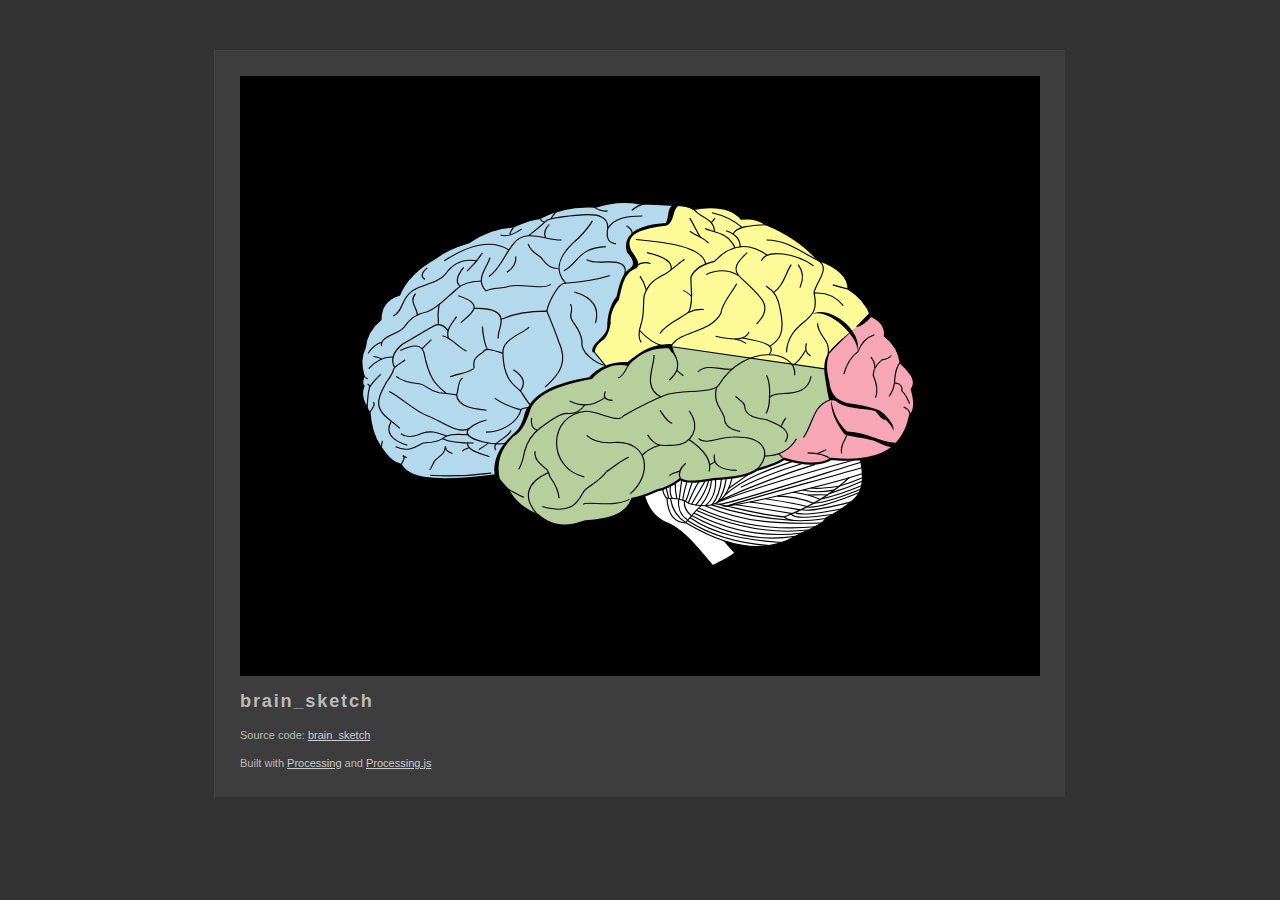
<file: brain_sketch/web-export/index.html>
<!DOCTYPE html>
	<head>
		<meta http-equiv="content-type" content="text/html; charset=utf-8" />
		<title>brain_sketch : Built with Processing and Processing.js</title>
		<link rel="icon"  type="image/x-icon" href="[data-uri]" />
		<meta name="Generator" content="Processing" />
		<!-- - - - - - - - - - - - - - - - - - - - - 
		+
		+    Wondering how this works? 
		+
		+    Go to: http://processing.org/
		+    and: http://processingjs.org/
		+
		+ - - - - - - - - - - - - - - - - - - - - -->
		<style type="text/css">
	body {
	  background-color: #333; color: #bbb; line-height: normal;
	  font-family: Lucida Grande, Lucida Sans, Arial, Helvetica Neue, Verdana, Geneva, sans-serif;
	  font-size: 11px; font-weight: normal; text-decoration: none;
		  line-height: 1.5em;
	}
	a img { 
		border: 0px solid transparent;
	}
	a, a:link, a:visited, a:active, a:hover { 
		color: #cdcdcd; text-decoration: underline;
	}
	h1 {
	    font-family: Arial, Helvetica Neue, Verdana, Geneva, sans-serif;
		width: 100%; letter-spacing: 0.1em;
		margin-bottom: 1em; font-size: 1.65em;
	}
	canvas { 
		display: block; 
		outline: 0px; 
		margin-bottom: 1.5em; 
	}
	#content { 
		margin: 50px auto 0px auto; padding: 25px 25px 15px 25px;
		width: 800px; min-width: 300px; overflow: auto;
		border-left: 1px solid #444; border-top: 1px solid #444; 
		border-right: 1px solid #333; border-bottom: 1px solid #333;
		background-color: #3d3d3d;
	}
		</style>
		<!--[if lt IE 9]>
			<script type="text/javascript">alert("Your browser does not support the canvas tag.");</script>
		<![endif]-->
		<script src="processing.js" type="text/javascript"></script>
		<script type="text/javascript">
// convenience function to get the id attribute of generated sketch html element
function getProcessingSketchId () { return 'brainsketch'; }
</script>

	</head>
	<body>
		<div id="content">
			<div>
				<canvas id="brainsketch" data-processing-sources="brain_sketch.pde" 
						width="800" height="600">
					<p>Your browser does not support the canvas tag.</p>
					<!-- Note: you can put any alternative content here. -->
				</canvas>
				<noscript>
					<p>JavaScript is required to view the contents of this page.</p>
				</noscript>
	    	</div>
			<h1>brain_sketch</h1>
    		<p id="description"></p>
			<p id="sources">Source code: <a href="brain_sketch.pde">brain_sketch</a> </p>
			<p>
			Built with <a href="http://processing.org" title="Processing">Processing</a>
			and <a href="http://processingjs.org" title="Processing.js">Processing.js</a>
			</p>
		</div>
	</body>
</html>
</file>
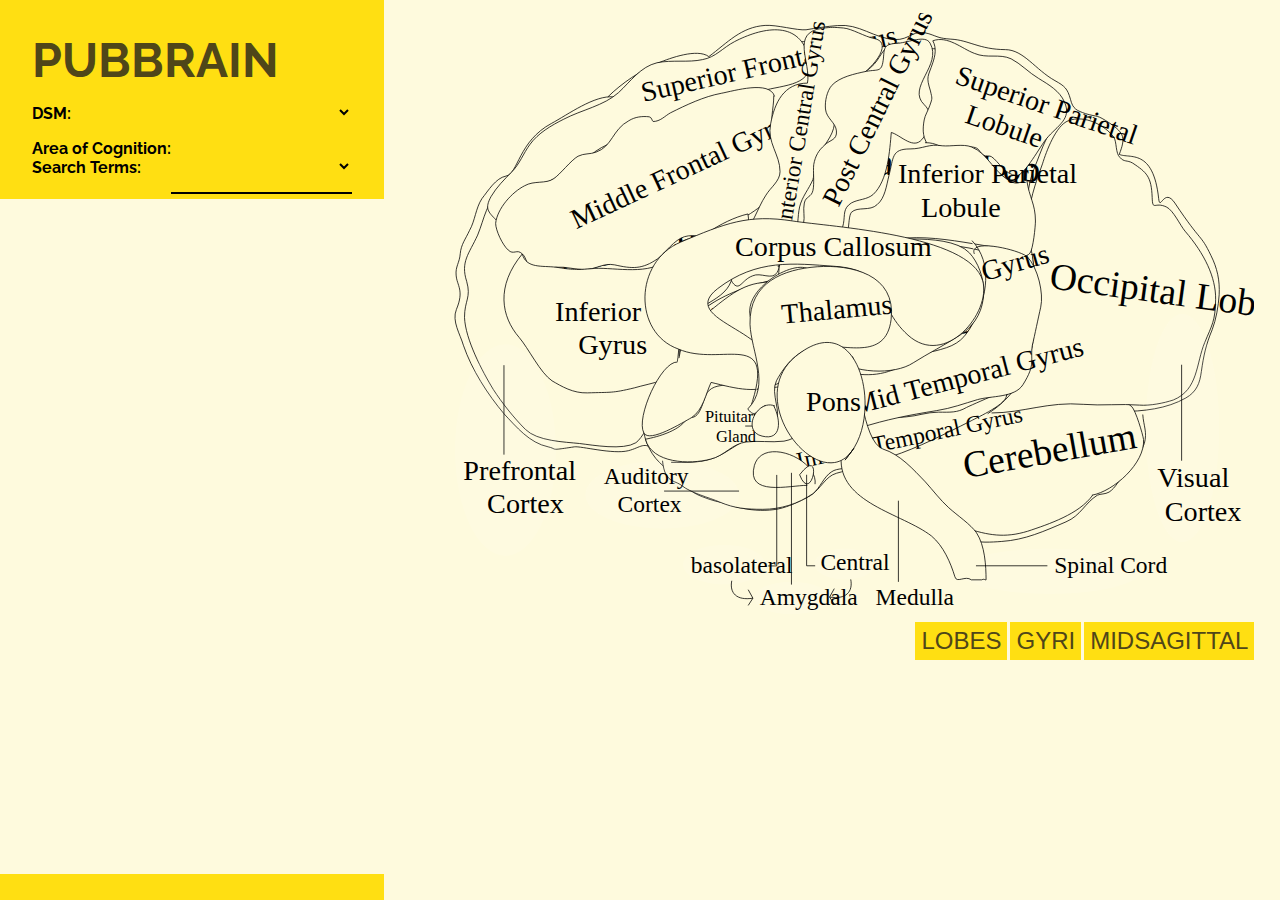
<file: site/index2.html>
<!DOCTYPE html>
<html lang="en">
  <head>
    <meta charset="utf-8">
    <meta http-equiv="X-UA-Compatible" content="IE=edge">
    <meta name="viewport" content="width=device-width, initial-scale=1">
    <title>PubBrain</title>
    <link href='http://fonts.googleapis.com/css?family=Amatic+SC|Raleway:400,500,700,900' rel='stylesheet' type='text/css'>
    <link rel="stylesheet" href="css/custom.css">
    <script src="http://d3js.org/d3.v3.min.js" charset="utf-8"></script>
    <script src="http://code.jquery.com/jquery-1.11.0.min.js"></script>
  </head>
  <body>

    <div id="side-container">

        <section id="top">
            <header><h1>PubBrain</h1></header>
            <form id="search" role="form">
                  <p><label for="dx">DSM:</label>
                  <select id="dx">
                    <option></option>
                    <option>Acute Stress Disorder</option>
                    <option>Adjustment Disorder</option>
                    <option>Agoraphobia Without History of Panic Disorder</option>
                    <option>Alcohol Dependence</option>
                    <option>Amphetamine Dependence</option>
                    <option>Anorexia Nervosa</option>
                    <option>Antisocial Personality Disorder</option>
                    <option>Asperger's Disorder</option>
                    <option>Attention-Deficit Hyperactivity Disorder</option>
                    <option>Autistic Disorder</option>
                    <option>Avoidant Personality Disorder</option>
                    <option>Bipolar Disorder</option>
                    <option>Borderline Personality Disorder</option>
                    <option>Brief Psychotic Disorder</option>
                    <option>Bulimia Nervosa</option>
                    <option>Cannabis Dependence</option>
                    <option>Cocaine Dependence</option>
                    <option>Conduct Disorder</option>
                    <option>Cyclothymic Disorder</option>
                    <option>Delirium</option>
                    <option>Delusional Disorder</option>
                    <option>Dementia Associated With Alcoholism</option>
                    <option>Dementia of the Alzheimer Type</option>
                    <option>Dementia</option>
                    <option>Dependent Personality Disorder</option>
                    <option>Dysthymic Disorder</option>
                    <option>Eating Disorders</option>
                    <option>Generalized Anxiety Disorder</option>
                    <option>Hallucinogen Dependence</option>
                    <option>Histrionic Personality Disorder</option>
                    <option>Inhalant Dependence</option>
                    <option>Major Depressive Disorder</option>
                    <option>Multi-Inferioreriorarct Dementia</option>
                    <option>Narcissistic Personality Disorder</option>
                    <option>Nicotine Dependence</option>
                    <option>Obsessive-Compulsive Disorder</option>
                    <option>Obsessive-Compulsive Personality Disorder</option>
                    <option>Opioid Dependence</option>
                    <option>Oppositional Defiant Disorder</option>
                    <option>Panic Disorder</option>
                    <option>Paranoid Personality Disorder</option>
                    <option>Phencyclidine Dependence</option>
                    <option>Posttraumatic Stress Disorder</option>
                    <option>Schizoaffective Disorder</option>
                    <option>Schizoid Personality Disorder</option>
                    <option>Schizophrenia</option>
                    <option>Schizophreniform Disorder</option>
                    <option>Schizotypal Personality Disorder</option>
                    <option>Sedative Dependence</option>
                    <option>Separation Anxiety Disorder</option>
                    <option>Shared Psychotic Disorder</option>
                    <option>Social Phobia</option>
                    <option>Specific Phobia</option>
                    <option>Tourette's Disorder</option>
                  </select></p>
                  <br />
                <p><label for="cognition">Area of Cognition:</label>
                <select id="cognition">
                    <option></option>
                    <option>Attention</option>
                    <option>Coordination</option>
                    <option>Executive Functioning</option>
                    <option>Judgement</option>
                    <option>Language</option>
                    <option>Memory</option>
                    <option>Motor</option>
                    <option>Reward</option>
                    <option>Pain</option>
                    <option>Perception</option>
                    <option>Sensation</option>
                    <option>Visual Processing</option>
                    <option>Spatial Processing</option>
                </select></p>
                <p>
                <label for="terms">Search Terms:</label>
                <input type="text" id="terms"></p>
            </form>
        </section>
        <section id="results">

        </section>
    </div>

    <main id="brain-container">
<svg version="1.1" xmlns="http://www.w3.org/2000/svg" xmlns:xlink="http://www.w3.org/1999/xlink" x="0px" y="0px"
     viewBox="0 0 1061.947 772.501" enable-background="new 0 0 1061.947 772.501" xml:space="preserve">
<g id="Outline">
    <path id="Brain" fill="#FEFADD" stroke="#000000" d="M237.247,107.085c16.8-16.833,42.886-34.582,64.631-43.494
        c14.827-5.94,49.421-18.814,64.249-7.922C389.848,37.846,407.357,17.817,438,15.837c14.823-0.991,40.317,6.585,52.179,5.594
        c11.861-1.979,26.188-4.379,40.026-5.371c27.672-2.97,46.795,16.44,73.139,17.824c19.401,1.019,23.89-14.316,43.656-7.383
        c12.625,4.211,12.57,5.692,28,6.881c22.732,0.991,36,13.119,69.694,13.376C767.96,46.937,783,72.501,807.95,86.367
        c12.47,6.93,15.821,9.901,19.776,23.764c2.958,12.872,8.407,14.41,19.274,18.371c16.802,4.952,13.337,0.444,31.136,12.325
        c18.778,12.874,19.767,18.814,11.856,39.608c12.854,5.943,43.315-8.574,50.315,56.553c1.798,16.728,6.803-15.146,20.692,5.641
        c35,52.38,32.156,38.158,46,66.874c7.91,15.844,11.489,31.347,10.5,50.159c-0.988,14.855-3.955,31.688-8.9,44.562
        c-7.899,18.811-10.866,32.673-13.832,53.47c-1.979,14.851-5.934,25.743-19.767,33.665
        c-48.411,27.716-120.507,13.484-163.528,15.193c-99.473,3.951-122.449,19.953-195.274,60.064
        c-13.439,7.402-30.644,8.91-45.467,12.874c-11.479,2.464-5.012-2.185-41.515,7.917c-14.558,4.03-19.771,19.808-33.61,28.719
        c-12.85,6.934-26.684,13.862-40.522,16.832c-30.644,5.94-63.26-2.97-91.925-15.844c-12.85-4.947-27.677-9.899-37.561-19.803
        c-10.872-11.881-16.805-28.714-28.666-38.617c-12.85-12.874-17.789-3.961-33.605,0c-19.771,4.951-60.718-6.15-68.789-4.942
        c-33.743,5.05-20.309,3.058-33.539,0c-23.725-4.952-40.573-25.417-56.39-42.249c-20.755-24.755-40.945-55.792-51.817-87.476
        c-3.955-13.862-15.021-30.804-8.899-45.551c10.367-24.974,0.641-30.109-0.348-43.974c-0.989-10.893,4.304-15.438,5.292-27.32
        c0.989-11.883,6.917-18.814,11.861-29.707c6.917-11.881,7.905-28.716,15.816-40.597c7.906-9.904,17.571-26.26,30.639-28.716
        c15.816-2.971,15.846-44.66,58.32-67.335c19.895-10.621,55.35-36.636,79.071-33.666"/>
    <path id="Cerebellum_1_" fill="#FEFADD" stroke="#000000" d="M920,512.501c1,15,6,22,2,37c-5,14-16,25-25,37c-6,8-12,20-20,25
        c-5,3-11,2-15,4c-16,10-21,26-40,34c-28,12-52,23-82,25c-13,1-30,2-42-2c-14-5-24-14-39-19c-43-12-86-23-95-72"/>
</g>
<g id="Lobes">
    <g id="Cerebellum">
        <path id="CerrebelumS" fill="#FEFADD" stroke="#000000" d="M855,615.501c28-5,68-41,66-71c-1-7-10-37-15-42c-16-16-69-7-89-5
            c-44,5-85,4-128,13c-22,5-40,16-61,23c-14,4-34,9-45,19c-18,18-3,61,17,70c31,14,62,25,94,35c29,9,49,13,79,4c27-9,66-22,83-46"/>

            <text id="CerebellumT" transform="matrix(0.9846 -0.1745 0.1745 0.9846 693.5835 593.894)" font-family="'AmaticSC-Regular'" font-size="48">Cerebellum</text>
    </g>
    <g id="Parietal_1_">
        <path id="ParietalS" fill="#FEFADD" stroke="#000000" d="M781,324.501c-3-44-17-81,0-125c5-12,10-27,16-39c3-7,9-12,14-18
            c13-18,1-30-16-45c-15-13-43-32-63-35c-6,0-14,2-19,1c-8-2-17-7-26-11c-17-7-28-7-47-7c-7,0-9,1-15,0s-11-6-17-7
            c-18,0-21,16-31,27c-13,14-35,22-51,35c-18,14-25.376,32.138-17.376,52.138c9,26-5.624,14.862-15.624,35.862c-6,14-5,30-8,45
            c-4,20-17,35-23,55c-3,12-6,30-3,43c4,21,15,10,32,8c5,0,16,1,20-1c8-4,15-17,24-22c25-14,48-14,75-16c18-1,36-6,54-3
            c15,1,29,8,44,11c25,4,50,12,74,16"/>

            <text id="ParietalT" transform="matrix(0.999 0.0456 -0.0456 0.999 553.0767 204.8091)" font-family="'AmaticSC-Regular'" font-size="48">Parietal Lobe</text>
    </g>
    <g id="Frontal_1_">
        <path id="FrontalS" fill="#FEFADD" stroke="#000000" d="M459,338.501c0-33-3-61,13-90c8-16,8-37,16-55c6-13,20-36,24-50
            c3-10,1-11,0-21c-1-19-4-19,11-30c19-16,44-25,56-48c-34-9-86.243-10-121.243-6c-28,3-53.757,17-80.757,24c-9,2-16,7-24,10
            c-18,5-38,0-56,6c-26,8-37,36-59,46c-10,5-19,3-30,11c-16,12-38,21-54,34c-11,9-15,25-25,35c-9,9-18,12-27,20c-20,16-22,37-31,59
            c-11,24-22,34-14,59c6,21-2.739,24-2.739,46c1,28,22.739,69,36.739,92c11,17,26,36,41,51s50,16,69,18c17,2,56,9,72-1
            c14-9,50.875-90.614,58.875-104.614c14-22-4.875,4.614,0.125-21.386c10-60,73-61,121-76"/>

            <text id="FrontalT" transform="matrix(0.98 -0.1992 0.1992 0.98 152.2202 338.959)" font-family="'AmaticSC-Regular'" font-size="48">Frontal Lobe</text>
    </g>
    <g id="Temporal_1_">
        <path id="TemporalS" fill="#FEFADD" stroke="#000000" d="M328.298,437.591c-4.971-116.84,298.147-116.12,130.702-86.09
            c-20.292,3.639,37-16,57-19c31-5,25.938-17.361,54.938-28.361c45-18,136.062-9.639,178.062,11.361c9,5,23.077,8.729,29.077,17.729
            c8,11,18.923,24.771,4.923,63.271c-9.952,27.367-4.306,49.642-20.306,73.642c-10,14-33.694,35.358-50.694,40.358c-13,4-26,2-39,6
            c-45,13-76,50-122,61c-6,2-14,0-20,2c-9,3-13,10-22,19c-15,14-38,24-58,28c-13,2-20-2-32-1c-24,2-38,1-61-8c-13-5-15-8-24-18
            c-13-13-29-20-40-37c-16-26-13-41,2-69c9-18,12.506-39.614,35.875-49.614"/>

            <text id="TemporalT" transform="matrix(0.9528 -0.3037 0.3037 0.9528 448.1011 486.9019)" font-family="'AmaticSC-Regular'" font-size="48">Temporal Lobe</text>
    </g>
    <g id="Occipital_1_">
        <path id="Occipital" fill="#FEFADD" stroke="#000000" d="M727,510.501c40,0,72.518-14.785,117-11c23.503,2,48-1,72,1
            c13,1,30.98-2.55,42.98-6.55c32-13,29.021-47.165,40.021-73.165c9-22,13.654-27.216,13.999-55.285c0.344-28-14-58-39-87
            c-6.16-7.146-15-27-24-31c-15-7-17.333,6.016-18-12c-1-27-7-32-25-44c-7-4-11-1-16-7c-6-5-4-20-8-26c-11-15-37-29-58-21
            c-16,6-28,39-33,55c-9,25-18,50-18,76c0,31,4,26,7,56c2,22,2,77-2,100c-7,38-25,67-57,87"/>

            <text id="OccipitalT" transform="matrix(0.9907 0.1358 -0.1358 0.9907 799.7417 350.8989)" font-family="'AmaticSC-Regular'" font-size="48">Occipital Lobe</text>
    </g>
</g>
<g id="Gyri">
    <g id="SFG">
        <path id="SFGs" fill="#FEFADD" stroke="#000000" d="M100,265.501c1-10,24-34,32-40c10-8,24-6,35-13c13-8,26-12,38-20
            c7-3,10-10,15-15c11-8,25-13,37-19c24-10,47-18,71-29c22-11,37-20,63-24c15-3,28-3,43-6c27-8,70-6,59-45c-13-47-61-35.042-94-18
            c-15.287,7.895-24,20-41,23c-18,4-39,0-58,4c-21,5-34,24-49,38c-19,17-47,22-70,34c-16,8-33,18-43,32c-9,12-13,25-24,36
            c-9,9-19,19-26,31c-8,15-4,19,7,30"/>

            <text id="SFGt" transform="matrix(0.9749 -0.2226 0.2226 0.9749 282.771 113.7065)" font-family="'AmaticSC-Regular'" font-size="36">Superior Frontal Gyrus</text>
    </g>
    <g id="MFG">
        <path id="MFGs" fill="#FEFADD" stroke="#000000" d="M449,105.501c0,19-6,30,1,48c6,15,11,24,11,42c0,30-26,52-51,66
            c-5,3-10,5-15,7c-2,1-6-1-8,0c-6,3-7,10-12,13c-13,7-27,0-40,4s-24,20-34,28c-20,14-33,13-55,8c-15-3-23,6-40,6c-11,0-22-4-35-3
            c-8,1-21,6-29,3c-9-4-8-15-14-20c-7-7-11,2-18-5c-7-6-16-25-16-34c2-19,21-40,37-48c12-7,27-2,37-9
            c8-5,22.169-23.694,31.169-28.694c8-4,14.793-2.148,22.793-5.148c21-7,21.037-29.157,42.037-40.157c8-5,17-6,26-5c3,0,4,6,5,6
            c9,0,15-7,22-11c20-10,43-21,65-25c16-3,62-17,68,4"/>

            <text id="MFGt" transform="matrix(0.9067 -0.4219 0.4219 0.9067 196.8013 276.1631)" font-family="'AmaticSC-Regular'" font-size="36">Middle Frontal Gyrus</text>
    </g>
    <g id="ACG">
        <path id="ACGs" fill="#FEFADD" stroke="#000000" d="M396,323.501c-1,11-5.635,11.66,0.365,20.66c9,12,11.635-3.66,25.635-8.66
            c10-5,25,6,31-4c5-8,4-20,2-10c-1.919,9.596,6.166-8.332,20-36c6-12,4-25,7-38s12-23,17-35c3-11,3-24,9-34
            c8-14,19.578-25.328,18.578-43.328c-1-27-14.506-46.735,18.422-48.672c17-1,63-48,32-54
            c-11.984-2.319-27.977-12.355-38.977-13.355c-13-1-15.085-1.217-27.023,0.355c-41.321,5.444-14,44-19,70c-30,0-42,25-47,52
            c-5,24,12,39,12,61c0,12-12,20-18,30c-6,9-10,19-15,29c-10,21-33,37-31,62"/>

            <text id="ACGt" transform="matrix(0.1653 -0.9862 0.9862 0.1653 468.8433 286.0674)" font-family="'AmaticSC-Regular'" font-size="30">Anterior Central Gyrus</text>
    </g>
    <g id="IFG">
        <path id="IFGs" fill="#FEFADD" stroke="#000000" d="M216.204,326.391c22.797-3.053,68.796,9.111,92.796-8.889c8-7,13-19,21-25
            c12-7,24-5,36-13c15-10,33-19,50-23c3,15-3,22-10,35c-8,14-9,22-9,38c-1,38-46,39-63,67c-5,9-6,34-8,49c-3,17-2,17.145-19,23.145
            c-11,4-26,6.855-36,9.855c-29,7-29.604,5.333-60,6.38c-18,0.62-33-8.38-45-15.38c-15-10-30.208-41.768-42-55.403
            c-23-26.597-30-65.511,4-106.597c5,19,25.555,14.792,43,17C185.749,326.368,190.334,328.448,216.204,326.391"/>
        <text id="IFGt" transform="matrix(1 0 0 1 169.8735 392.5015)"><tspan x="0" y="0" font-family="'AmaticSC-Regular'" font-size="36">Inferior Frontal </tspan><tspan x="29.54" y="43.2" font-family="'AmaticSC-Regular'" font-size="36">Gyrus</tspan></text>
    </g>
    <g id="PCG">
        <path id="PCGs" fill="#FEFADD" stroke="#000000" d="M460,310.501c-6,10-5,32-4,43c11-1,21-9,34-10c14-1,19-2,28-12
            c13-16,15-44,20-63c2-11-1-19,10-26c9-5,20-4,28-11c19-18,21-57,23-79c11,3,26,20,37,11c10-9,19.593-32.667,5.128-46.397
            C618,95.151,664.502,66.501,648.502,38.501c-6-11-26.502-1-40.502,0c-18,1-18,5-19,19c-2,19-6,14-22,17c-14,3-34,7-44,18
            c-6,7-9,20-8,30c1,12,13,17,14,28c1,12-8,11-15,18c-8,7-12,14-14,25c-1,8,1.013,25-0.987,33c-2,9-9.013,7-11.013,16s1,18-1,26
            C484,279.501,469,304.501,460,310.501"/>

            <text id="PCGt" transform="matrix(0.4428 -0.8966 0.8966 0.4428 531.5181 248.8228)" font-family="'AmaticSC-Regular'" font-size="36">Post Central Gyrus</text>
    </g>
    <g id="SPL">
        <path id="SPLs" fill="#FEFADD" stroke="#000000" d="M642,165.501c16,0,16,6,32,7c8,0,26-4,34,0c3,1,5,7,9,9c2,2,8,0,10,2
            c9,6,17,23,32,24c10,0,31-39,38-47c14-17,33-25,23-47c-6-14-20-22-33-30c-12-7-23-19-35-25c-15-7-31,0-47-7c-16-6-34-23-53-16
            c5,9,3,19,0,28c-6,18-9,17-3,36c2,10,3,8-1,19c-2,6-6,12-7,18c-2,11-2,20,3,29"/>
        <text id="SPLt" transform="matrix(0.9456 0.3253 -0.3253 0.9456 678.7222 89.2847)"><tspan x="0" y="0" font-family="'AmaticSC-Regular'" font-size="36">Superior Parietal</tspan><tspan x="28.31" y="43.201" font-family="'AmaticSC-Regular'" font-size="36">Lobule</tspan></text>
    </g>
    <g id="IPL">
        <path id="IPLs" fill="#FEFADD" stroke="#000000" d="M533,316.501c7-11,8-29,11-41c1-5,1-17,4-21c8-8,24-1,33-10c10-8,12-25,15-37
            c6-23,3-34,27-34c17,0,24-7,41-4c11,1,27.05-2.639,37.05,1.361c22,8,30.223,36.639,53.95,45.639c5.61,2.128,12-2,17-3
            c3,22,11,30,11,52c0,7-3,36-7,41c-10,12-35-6-48-8c-64-10-131-27-187,17"/>
        <text id="IPLt" transform="matrix(1 0 0 1 607.4565 217.5015)"><tspan x="0" y="0" font-family="'AmaticSC-Regular'" font-size="36">Inferior Parietal</tspan><tspan x="29.391" y="43.2" font-family="'AmaticSC-Regular'" font-size="36">Lobule</tspan></text>
    </g>
    <g id="ITG">
        <path id="ITGs" fill="#FEFADD" stroke="#000000" d="M318,573.501c17,0,34,1,50-4c17-5,30-17,45-24c17-9,36-1,54-6
            c19-5,27-13,48-13c17,0,28-5,44-8c19-5,40-1,59-3c14-1,26-6,41-6s24,1,36-6c6-3,30.821-13.547,36.821-16.547
            c5-3,11.179-11.453,14.179-0.453c3,12-38,30-45,34c-36,18-66,33.625-102,45.625c-16,5-33,5.375-49,12.375c-8,4-20,2-27,7
            c-10,6-15,21-24,28c-19,13-41,20-64,20c-21,0-35.762-1.159-54.762-9.159c-14-6-37.238-11.841-48.238-20.841c-10-8-22-3-25-32"/>

            <text id="ITGt" transform="matrix(0.9785 -0.2064 0.2064 0.9785 480.3979 581.8745)" font-family="'AmaticSC-Regular'" font-size="30">Inferior Temporal Gyrus</text>
    </g>
    <g id="MTG">
        <path id="MTGs" fill="#FEFADD" stroke="#000000" d="M705,307.501c-8-21,59-5,68,4c13,14,20.734,46,16.734,64
            c-3,13-7.734,36-10.734,49c-3,19,5,23-12,50c-10.549,16.755-41,14-58,19s-33,11-52,14c-37,6-63,11-98,22c-16,4-41-5-55-2
            c-15,2-24,16-42,19c-17,2-33-1-48,1c-18,2-28,18-46,22c-26,7-74.745,5.511-82.745-25.489c16-3,46.745-11.511,53.745-28.511
            c17,6,19-22,25-31c7-9,17-9,29-10c30-2,59,13,85-7c5-4,11-14,17-16c7-2,22,3,29,4c30,6,53,11,82-2c9-4,19-13,26-16c8-4,21-5,30-8
            c22-6,31-14,42-35c17-32,25-75-2-104"/>

            <text id="MTGt" transform="matrix(0.968 -0.251 0.251 0.968 553.6206 512.5063)" font-family="'AmaticSC-Regular'" font-size="36">Mid Temporal Gyrus</text>
    </g>
    <g id="STG">
        <path id="STGs" fill="#FEFADD" stroke="#000000" d="M328,440.501c3-18,10-39,26-50c28-20,48.21-43.34,80.21-46.34
            c19-2,30.79-9.66,50.79-13.66c8-1,22,9,29,6c15-5,26-23,42-30c24-10,44.998-17,70.998-18c21,0,56.797,1.706,71.797,17.706
            c22,24,30.205,77.294-11.685,104.709c-18.934,12.391-41.112,23.585-60.112,35.585c-24,16-77.998,14-100.998-7
            c-7,9-17.626,9.907-27,16c-20,13-29.243,8.741-41.243,15.741c-30,16-55.757,8.259-88.757,0.259c-7,15-10,35-25,45
            c-11,6-53.7,32.664-60.7,19.664c-11-19,21.7-91.664,42.7-90.664"/>

            <text id="STGt" transform="matrix(0.9607 -0.2775 0.2775 0.9607 450.4009 419.6011)" font-family="'AmaticSC-Regular'" font-size="36">Superior Temporal Gyrus</text>
    </g>
</g>

<g id="Areas">
    <!-- <g id="Broca">
        <path id="BrocaS" fill="#FEFADD" stroke="#000000" stroke-width="1" d="M328,403.501c-1-16-17-26-20-41c-2-9-1-25,1-34
            c5-26,22-61,55-61c2,0,4,7,9,6c5,0,10.715-2.716,12-7c3-10,16-12,26-13c13-1,10.824,4.13,5.256,16.046
            C406,291.501,411,306.501,407,316.501c-5,14,2,14-2,26c-5,13-28,32-39,40c-10,8-26,15-39,14"/>
        <text id="BrocaT" transform="matrix(1 0 0 1 340.6777 319.5015)"><tspan x="0" y="0" font-family="'AmaticSC-Regular'" font-size="24">Broca’s </tspan><tspan x="9.012" y="28.8" font-family="'AmaticSC-Regular'" font-size="24">Area</tspan></text>
    </g>
    <g id="Wernicke">
        <path id="WernickeS" fill="#FEFADD" stroke="#000000" stroke-width="1" d="M675,300.501c14-33,50.005-5.214,73.005-6.214
            c19-1,33.995-3.786,42.995,18.214c5,13,0,14,0,28c0,20,0,28-16,42c-16,16-34,23-57,25c-19,1-33,6-33-16c0-11,5-22,6-33
            c3-22-5-30-15-47"/>
        <text id="WernickeT" transform="matrix(1 0 0 1 708.5679 333.5015)"><tspan x="0" y="0" font-family="'AmaticSC-Regular'" font-size="24">Wernicke’s </tspan><tspan x="21.111" y="28.8" font-family="'AmaticSC-Regular'" font-size="24">Area</tspan></text>
    </g> -->
    <g id="Amygdala">
    <ellipse fill="rgba(255,255,255,0.1)" cx="471.772" cy="746.798" rx="48.471" ry="20.703"/>
        <path id="Amygdala_1_" fill="#FEFADD" stroke="#000000" stroke-miterlimit="10" d="M491.833,602.886
            c-22.513,0-78.794,14.999-67.538-25.498c11.256-37.499,81.608-7.5,77.387,23.998"/>
        <line fill="none" stroke="#000000" stroke-miterlimit="10" x1="471.551" y1="586.91" x2="471.551" y2="729.566"/>
        <text id="AmygdalaT" transform="matrix(1 0 0 1 431.0952 755.0708)" font-family="'AmaticSC-Regular'" font-size="30">Amygdala</text>
    </g>
    <path id="Basolateral_Amygdala" fill="#FEFADD" stroke="none" stroke-miterlimit="10" d="M449.622,584.887
        c29.548-3-8.442,41.998-1.407-1.5"/>
    <path id="Central_Amygdala" fill="#FEFADD" stroke="#000000" stroke-miterlimit="10" d="M481.983,589.387
        C512.938,548.889,497.46,629.885,481.983,589.387"/>
    <path id="Hypothalamus" fill="#FEFADD" stroke="#000000" stroke-miterlimit="10" d="M435.551,409.396
        c-60.502-43.498,56.428-111.389,63.463-73.89c-32.362,0-57.834,51.391-66.277,78.39"/>
    <g id="CorpusCallosum">
        <path id="CorpusCallosum_1_" fill="#FEFADD" stroke="#000000" stroke-miterlimit="10" d="M418.667,505.391
            c36.355-106.576-36.415-52.334-91.458-76.496c-58.05-20.626-56.513-111.423,2.792-136.394c57-24,86-36,143.541-26.977
            c47.513,7.451,225.454,16.924,242.103,76.217c11.395,40.583-47.922,112.21-95.298,69.49
            c-44.114-39.777-21.198-82.784-93.597-87.895c-52.138-3.681-99.404-9.926-149.326,28.437
            C317.268,398,495.251,408.749,427.108,481.393"/>
        <text id="CorpusCallosumT" transform="matrix(1 0 0 1 399.5962 310.5015)" font-family="'AmaticSC-Regular'" font-size="36">Corpus Callosum</text>
    </g>
    <g id="Thalamus_1_">
        <path id="Thalamus" fill="#FEFADD" stroke="#000000" stroke-miterlimit="10" d="M415.852,505.391
            c29.548-29.998,4.222-73.496,2.814-107.994c-1.407-53.998,43.618-70.497,85.83-73.497c42.21-3,101.306,9,94.272,67.497
            c-7.036,53.997-60.503,29.999-94.272,34.498c-23.92,3-40.805,22.499-52.061,43.498c-8.442,16.499,8.045,41.998-1.804,52.497
            c0-5.999-12.267-14.999-12.267-20.999C428.516,505.391,425.701,518.89,415.852,505.391"/>

            <text id="ThalamusT" transform="matrix(0.9959 -0.0904 0.0904 0.9959 459.8511 396.5229)" font-family="'AmaticSC-Regular'" font-size="36">Thalamus</text>
    </g>

    <g id="BasolateralT_1_">
        <ellipse fill="rgba(255,255,255,0.1)" cx="385.579" cy="704.07" rx="52.606" ry="25.496"/>
        <line fill="none" stroke="#000000" stroke-miterlimit="10" x1="452.799" y1="589.587" x2="452.799" y2="705.773"/>
        <line fill="none" stroke="#000000" stroke-miterlimit="10" x1="452.799" y1="705.773" x2="441.854" y2="705.773"/>
        <text id="BasolateralT" transform="matrix(1 0 0 1 343.0996 714.5747)" font-family="'AmaticSC-Regular'" font-size="30">basolateral</text>
        <path fill="none" stroke="#000000" stroke-miterlimit="10" d="M395.378,724.671c-3,15.575,6,25.588,26.999,22.251"/>
        <line fill="none" stroke="#000000" stroke-miterlimit="10" x1="416.377" y1="736.118" x2="422.377" y2="746.922"/>
        <line fill="none" stroke="#000000" stroke-miterlimit="10" x1="422.377" y1="746.922" x2="416.377" y2="756.17"/>
    </g>
    <line fill="none" stroke="#000000" stroke-miterlimit="10" x1="526.243" y1="734.715" x2="520.244" y2="745.52"/>
    <g id="CentralAmygdala">
        <ellipse fill="rgba(255,255,255,0.1)" cx="539.913" cy="703.238" rx="39.088" ry="19.735"/>
        <line fill="none" stroke="#000000" stroke-miterlimit="10" x1="490.919" y1="589.387" x2="490.919" y2="705.573"/>
        <line fill="none" stroke="#000000" stroke-miterlimit="10" x1="490.919" y1="705.573" x2="501.864" y2="705.573"/>
        <text id="CentralAmygdalaT" transform="matrix(1 0 0 1 508.5249 711.5728)" font-family="'AmaticSC-Regular'" font-size="30">Central</text>
        <path fill="none" stroke="#000000" stroke-miterlimit="10" d="M547.243,722.973c3,15.771-6,25.911-26.999,22.532"/>
        <line fill="none" stroke="#000000" stroke-miterlimit="10" x1="520.244" y1="745.52" x2="526.243" y2="754.768"/>
    </g>
    <g id="SpinalCord">
        <ellipse fill="rgba(255,255,255,0.1)" cx="801" cy="712.511" rx="116" ry="29.009"/>
        <path id="Spinal" fill="#FEFADD" stroke="#000000" d="M701.172,723.501h13.301c2.027-1.048,3.361-0.787,4.246,0h1.276
            c-0.081-17.952-1.499-43.617-12.173-60c-7.756-11-24.355-22-35.428-32s-19.934-22-29.9-33c-15.494-16-32.094-35-54.238-42
            c-26.999-10.038-30.767-102.206-38.771-117.825l-14.379,127.825c-4.43,59,77.506,72,115.145,101c15.494,13,24.355,34,29.9,52
            C682.362,728.501,693.453,717.48,701.172,723.501z"/>
        <g id="SpinalCordT">
            <line fill="none" stroke="#000000" stroke-miterlimit="10" x1="707.082" y1="705.573" x2="798.253" y2="705.573"/>
            <text transform="matrix(1 0 0 1 806.9771 715.3726)" font-family="'AmaticSC-Regular'" font-size="30">Spinal Cord</text>
        </g>
    </g>
    <g id="Medulla">
        <line fill="none" stroke="#000000" stroke-miterlimit="10" x1="608.086" y1="622.501" x2="608.086" y2="726.094"/>
        <text id="MedullaT" transform="matrix(1 0 0 1 579.0005 756.1704)" font-family="'AmaticSC-Regular'" font-size="30">Medulla</text>
    </g>
    <g id="VisualCortex">
        <ellipse fill="rgba(255,255,255,0.1)" cx="970.595" cy="529.676" rx="47.066" ry="145.719"/>
        <line fill="none" stroke="#000000" stroke-miterlimit="10" x1="969.568" y1="448.938" x2="969.568" y2="571.464"/>
        <text id="VisualCortexT" transform="matrix(1 0 0 1 938.604 605.48)"><tspan x="0" y="0" font-family="'AmaticSC-Regular'" font-size="36">Visual</tspan><tspan x="0.448" y="43.2" font-family="'AmaticSC-Regular'" font-size="36"> Cortex</tspan></text>
    </g>
    <g id="Pons_1_">
        <path id="Pons" fill="#FEFADD" stroke="#000000" stroke-miterlimit="10" d="M548.089,559.944
            c-41.878,55.512-139.307-65.32-71.428-121.431C556.964,372.131,588.202,506.775,548.089,559.944
            C524.208,591.6,562.089,541.386,548.089,559.944z"/>
        <text id="PonsT" transform="matrix(1 0 0 1 490.1792 507.8335)" font-family="'AmaticSC-Regular'" font-size="36">Pons</text>
    </g>
    <g id="PrefrontalCortex">
        <ellipse  fill="rgba(255,255,255,0.1)" cx="106.533" cy="557.82" rx="64.447" ry="135.137"/>
        <line fill="none" stroke="#000000" stroke-miterlimit="10" x1="104.611" y1="449.515" x2="104.611" y2="563.728"/>
        <text transform="matrix(1 0 0 1 52.7554 595.4653)"><tspan x="0" y="0" font-family="'AmaticSC-Regular'" font-size="36">Prefrontal</tspan><tspan x="21.34" y="43.2" font-family="'AmaticSC-Regular'" font-size="36"> Cortex</tspan></text>
    </g>
    <g id="AuditoryCortex">
        <ellipse  fill="rgba(255,255,255,0.1)" cx="306.597" cy="614.851" rx="98.118" ry="43.387"/>

            <line id="AuditoryCortexL" fill="none" stroke="#000000" stroke-miterlimit="10" x1="404.715" y1="610.202" x2="309" y2="610.202"/>
        <text transform="matrix(1 0 0 1 231.876 601.0786)"><tspan x="0" y="0" font-family="'AmaticSC-Regular'" font-size="30">Auditory</tspan><tspan x="10.298" y="36" font-family="'AmaticSC-Regular'" font-size="30"> Cortex</tspan></text>
    </g>
    <g id="Pituitary_1_">
        <line id="PituitaryGlandT" fill="none" stroke="#000000" x1="434.07" y1="527.209" x2="412.532" y2="527.209"/>
        <text id="PituitaryGland" transform="matrix(1 0 0 1 361.1572 522.4897)"><tspan x="0" y="0" font-family="'AmaticSC-Regular'" font-size="21">Pituitary</tspan><tspan x="8.736" y="25.2" font-family="'AmaticSC-Regular'" font-size="21"> Gland</tspan></text>
        <path id="Pituitary" fill="#FEFADD" stroke="#000000" stroke-miterlimit="10" d="M449.07,501.673c9,17.591,10.5,44.775-15,38.379
        c-26.999-6.396-6-47.974,16.499-38.379"/>
    </g>
</g>
</svg>
    <div class="buttons">
        <button type="button" id="Lobes-Button">Lobes</button>
        <button type="button" id="Gyri-Button">Gyri</button>
        <button type="button" id="Midsagittal-Button">Midsagittal</button>
    </div>
    </main>

  </body>
<script type="text/javascript">

    $( document ).ready(function() {

        // Keyword variables for search
        var region = '';
        var dx = '';
        var cog = '';
        var terms = '';

        // Create "brain" variable by selecting <svg> with D3.
        var brain = d3.select("svg");

        // Variables based on lobule, lobe, area, and border classes.
        var lobes = d3.select("#Lobes").selectAll("path, text");
        var lobules = d3.select("#Gyri").selectAll("path, text");
        var areas = d3.select("#Areas").selectAll("path, text, line, ellipse");
        var borders = brain.selectAll(".border");

        // "regions" variable to refer to lobes, lobules, and areas at once
        var regions = brain.selectAll("path, ellipse");

        // Start tracking which lobules and lobes are clicked with a new "unclicked" class added to all.
        lobules.classed({"unclicked" : true});
        lobes.classed({"unclicked" : true});
        areas.classed({"unclicked" : true});

        // On hover
        regions.on("mouseover", function(){

            $(this).parent().children("text").css({'fill': '#FEFADD'});

            d3.select(this).transition().
                duration(400).
                style({'fill': '#FFDF12'});
            }).on("mouseout", function(){

                if (d3.select(this).classed("unclicked")){
                    d3.select(this).transition().
                    duration(300).
                    style({'fill': '#FFDF12'}).
                    transition().
                    duration(400).
                    style({'fill': '#FEFADD'}).
                    transition().
                    duration(500).
                    style({'fill': '#FFFFFF'});
                };

                $(this).parent().children("text").css({'fill': '#000000'});

            });


        // When a region is clicked...
        regions.on("click", function(){

                     // "unclick" all regions so that any current highlighting is removed.
                regions.classed({"unclicked" : true}).style({'fill':
                    '#FEFADD'}).attr("stroke-width", "1");

            //  if region hasn't yet been clicked...
            if (d3.select(this).classed("unclicked")){

                // then remove "unclicked" class from the newly click area alone and keep that area filled with a highlighting orange.
                d3.select(this).classed({"unclicked" : false}).transition().
                    duration(400).
                    style({'fill': '#FFDF12'}).attr("stroke-width", "4");

                    // change text in group
                    $(this).parent().siblings().
                    css('fill', '#000');

                    // change border of region
                    $(this).siblings().
                    css('fill', '#000');

                    region = $(this).parent().text();

                    search(region + " " + dx + " " + cog + " " + terms);
            }

            // if region has been clicked...
            else {

                // return it to "unclicked"
                d3.select(this).classed({"unclicked" : true}).transition().
                    duration(400).
                    style({'fill': '#F9EE8A'});

                    // change text in group
                    $(this).parent().siblings().
                    css('fill', '#F76F00');

                    // change border of region
                    $(this).siblings().
                    css('fill', '#F9D953');
            }

            search(region + " " + dx + " " + cog + " " + terms);

        });

        lobules.attr("visibility", "hidden");

        areas.attr("visibility", "hidden");

        $("#Lobes-Button").click(function() {
            lobes.attr("visibility", "show");
            lobules.attr("visibility", "hidden");

            areas.attr("visibility", "hidden");
        });

        $("#Gyri-Button").click(function() {
            lobules.attr("visibility", "show");
            lobes.attr("visibility", "hidden");

            areas.attr("visibility", "hidden");
        });

        $("#Midsagittal-Button").click(function() {
            areas.attr("visibility", "show").fadeIn(200);
            lobules.attr("visibility", "hidden");


        });

        // Fade in "brain" when page opens.
        brain.style("opacity", 0).transition().duration(2000).style("opacity", 1);

        // Detect when diagnosis selection changes.
        $("#dx").change(function() {
            dx = $(this).val();

            // Search with all selected values.
            search(region + " " + dx + " " + cog + " " + terms);
        });

        // Detect when cognition selection changes.
        $("#cognition").change(function() {
            cog = $(this).val();

            // Search with all selected values.
            search(region + " " + dx + " " + cog + " " + terms);
        });

        // Detect when search terms changes.
        $("#terms").keyup(function() {
            terms = $(this).val();

            // Search with all selected values.
            search(region + " " + dx + " " + cog + " " + terms);
        });


        // Finally, search.
        function search(keywords) {

            var search_string = keywords;

            // Search PubMed (based on example @ http://entrezajax.appspot.com/examples/esearch+esummary.html)
            args = {'apikey' : 'fd295326b5fd4f997b6a5778e50c3060',
                    'db' : 'pubmed',
                    'term' : search_string,
                    'retmax' : 20,
                    'max' : 10,
                    'start' : 0};

            $.getJSON('http://entrezajax.appspot.com/esearch+esummary?callback=?', args, function(data){

                if (data.entrezajax.count != null){
                    $('#results').html('<strong>' + data.entrezajax.count + '</strong> articles found about ' + keywords + ":");
                } else {
                    $('#results').html('Sorry, no articles found about ' + keywords + ".");
                }

                $.each(data.result, function(i, item){

                  var author_list = '';

                  for (var i = 0; i < item.AuthorList.length; i ++){

                    if (i != 0) { author_list += ', '; }

                    author_list += item.AuthorList[i];

                  }

                  var html = '<p class=\'article\'><h2><a href=\'http://www.ncbi.nlm.nih.gov/pubmed/' + item.ArticleIds.pubmed + '\' target = \'_blank\'>' + item.Title + '</a></h2><div class=\'cite\'>' + author_list + ' - ' + item.FullJournalName + '<span class=\'date\'> (' + item.PubDate + ')</span></div></p>';

                  $("</p>").html(html).appendTo('#results');

                });
            });
        };
    });

</script>
</html>
</file>
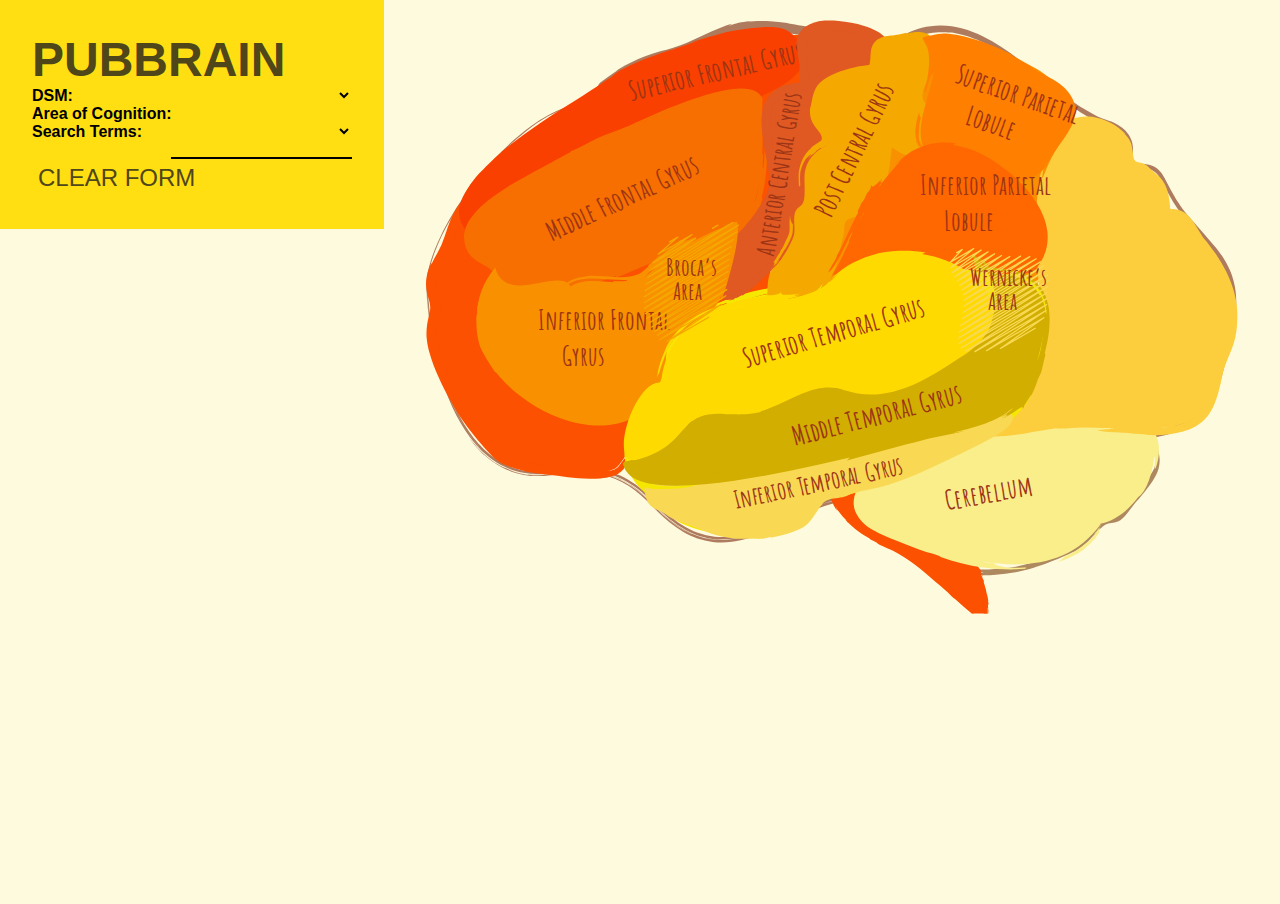
<file: site/index_old.html>
<!DOCTYPE html>
<html lang="en">
  <head>
    <meta charset="utf-8">
    <meta http-equiv="X-UA-Compatible" content="IE=edge">
    <meta name="viewport" content="width=device-width, initial-scale=1">
    <title>PubBrain</title>
    <link href='http://fonts.googleapis.com/css?family=Amatic+SC|Merriweather:400,300,700' rel='stylesheet' type='text/css'>
    <link rel="stylesheet" href="css/custom.css">
    <script src="http://d3js.org/d3.v3.min.js" charset="utf-8"></script>
    <script src="http://code.jquery.com/jquery-1.11.0.min.js"></script>
  </head>
  <body>

    <div id="side-container">

        <section>
            <header><h1>PubBrain</h1></header>
            <form id="search" role="form">
                  <label for="dx">DSM:</label>
                  <select id="dx">
                    <option></option>
                    <option>Acute Stress Disorder</option>
                    <option>Adjustment Disorder</option>
                    <option>Agoraphobia Without History of Panic Disorder</option>
                    <option>Alcohol Dependence</option>
                    <option>Amphetamine Dependence</option>
                    <option>Anorexia Nervosa</option>
                    <option>Antisocial Personality Disorder</option>
                    <option>Asperger's Disorder</option>
                    <option>Attention-Deficit Hyperactivity Disorder</option>
                    <option>Autistic Disorder</option>
                    <option>Avoidant Personality Disorder</option>
                    <option>Bipolar Disorder</option>
                    <option>Borderline Personality Disorder</option>
                    <option>Brief Psychotic Disorder</option>
                    <option>Bulimia Nervosa</option>
                    <option>Cannabis Dependence</option>
                    <option>Cocaine Dependence</option>
                    <option>Conduct Disorder</option>
                    <option>Cyclothymic Disorder</option>
                    <option>Delirium</option>
                    <option>Delusional Disorder</option>
                    <option>Dementia Associated With Alcoholism</option>
                    <option>Dementia of the Alzheimer Type</option>
                    <option>Dementia</option>
                    <option>Dependent Personality Disorder</option>
                    <option>Dysthymic Disorder</option>
                    <option>Eating Disorders</option>
                    <option>Generalized Anxiety Disorder</option>
                    <option>Hallucinogen Dependence</option>
                    <option>Histrionic Personality Disorder</option>
                    <option>Inhalant Dependence</option>
                    <option>Major Depressive Disorder</option>
                    <option>Multi-Inferiorarct Dementia</option>
                    <option>Narcissistic Personality Disorder</option>
                    <option>Nicotine Dependence</option>
                    <option>Obsessive-Compulsive Disorder</option>
                    <option>Obsessive-Compulsive Personality Disorder</option>
                    <option>Opioid Dependence</option>
                    <option>Oppositional Defiant Disorder</option>
                    <option>Panic Disorder</option>
                    <option>Paranoid Personality Disorder</option>
                    <option>Phencyclidine Dependence</option>
                    <option>Posttraumatic Stress Disorder</option>
                    <option>Schizoaffective Disorder</option>
                    <option>Schizoid Personality Disorder</option>
                    <option>Schizophrenia</option>
                    <option>Schizophreniform Disorder</option>
                    <option>Schizotypal Personality Disorder</option>
                    <option>Sedative Dependence</option>
                    <option>Separation Anxiety Disorder</option>
                    <option>Shared Psychotic Disorder</option>
                    <option>Social Phobia</option>
                    <option>Specific Phobia</option>
                    <option>Tourette's Disorder</option>
                  </select>
                  <br />
                <label for="cognition">Area of Cognition:</label>
                <select id="cognition">
                    <option></option>
                    <option>Attention</option>
                    <option>Coordination</option>
                    <option>Executive Functioning</option>
                    <option>Judgement</option>
                    <option>Language</option>
                    <option>Memory</option>
                    <option>Motor</option>
                    <option>Reward</option>
                    <option>Pain</option>
                    <option>Perception</option>
                    <option>Sensation</option>
                    <option>Visual Processing</option>
                    <option>Spatial Processing</option>
                </select>
                <br />
                <label for="terms">Search Terms:</label>
                <input type="text" id="terms">
                <button id="reset" type="reset" value="Reset">Clear Form</button>
            </form>
        </section>
        <section id="results">

        </section>
    </div>

    <main id="brain-container">
<svg id="brain-img" viewBox="80 60 1000 831" xmlns="http://www.w3.org/2000/svg" xmlns:svg="http://www.w3.org/2000/svg" xmlns:xlink="http://www.w3.org/1999/xlink">
 <style type="text/css">
  <![CDATA[
    .amatic{font-family: 'Amatic SC', serif; font-weight: 700;}

    .orange-stroke{fill:none;stroke:#F4A800;stroke-width:1.5;stroke-linecap:round;stroke-linejoin:round;}
    .hot-cinnamon{fill:#E05822;}
    .mule-fawn{fill:#8B5729;}
    .burnt-umber{fill:#8D4428;}
    .web-orange{fill:#F4A800;}
    .turbo{fill:#F6E700;}
    .chilean-fire{fill:#F76F00;}
    .vermillion{fill:#F94000;}
    .pizazz{fill:#F99000;}
    .energy-yellow{fill:#F9D953;}
    .sweet-corn{fill:#F9EE8A;}
    .international-orange{fill:#FB5100;}
    .bright-sun{fill:#FCCD3D;}
    .semi-trans{opacity:0.7;}
    .blaze-orange{fill:#FF6700;}
    .flush-orange{fill:#FF7F00;}
    .school-bus{fill:#FFDA00;}
    .empty{fill:none;}
    .tabasco{fill:#9B3516;}
    .buddha-gold{fill:#D1AE00;}
    .highlight-stroke{fill:none;stroke:#F9D953;stroke-width:1.5;stroke-linecap:round;stroke-linejoin:round;}
    .smaller{font-size:1.7em;}
    .small{font-size:1.8em;}
    .medium{font-size:1.85em;}
    .large{font-size:2em;}
]]>
 </style>
 <g>
  <title>PubBrain</title>
  <g id="Brain">
   <g class="semi-trans" id="svg_2">
    <path class="burnt-umber border" d="m284,169.89999c-4.10001,-0.60002 -9.10001,-0.8 -14.60001,-0.2c-5.5,0.59998 -11.5,2 -17.89999,4.2c-12.8,4.39998 -26.7,12.09999 -40.7,22.3c-14,10.2 -28.2,22.79999 -41.8,37.2s-26.8,30.39999 -38.8,47.60001s-22.89999,35.59998 -31.3,54.69998c-4.2,9.5 -7.8,19.20001 -10.3,29.10001c-2.5,9.79999 -3.9,19.70001 -3,29.29999c2.8,39.20001 10.1,74.30002 17.8,99.90002c6,19.79999 12.9,36.70001 20.3,50.90002c7.40001,14.19995 15.40001,25.5 23.2,34.29999c3.3,3.69995 4,4.29999 2.10002,2.39996c-1.8,-1.89996 -5.89999,-6.39996 -11.20001,-13.59998c-5.2,-7.20001 -11.49999,-17.10004 -17.49999,-29.70001c-6.10001,-12.5 -11.9,-27.5 -16.9,-44.39999c-4.5,-15 -8.5,-31.80002 -11.8,-50.20001c-1.60001,-9.19998 -3,-18.79999 -4.2,-28.89999c-0.6,-5 -1.1,-10.20001 -1.5,-15.39999l-0.6,-7.89999c-0.2,-2.60001 -0.2,-5.20001 0,-7.90002c-0.2,3.30005 -0.2,6.60004 0,10c0.2,3.40002 0.39999,6.70001 0.7,10.10004c0.5,6.70001 1.2,13.30002 2,19.80002c1.60001,13.09998 3.7,25.69998 6.10001,37.79999c4.89999,24.10001 11.39999,45.79999 18.39999,63.19998c5.3,12.79999 11.60001,25.20001 19.3,36.89996c7.70001,11.70001 16.8,22.70001 27.89999,31.60004c6.10001,4.89996 12.7,9.20001 19.8,12.5s14.60001,5.70001 22.3,7.09998c7.7,1.40002 15.5,1.70001 23.3,1.20001c3.89998,-0.20001 7.7,-0.70001 11.59999,-1.29999c3.79999,-0.5 7.60001,-1 11.40001,-1.40002c15.19998,-1.59998 30.69998,-2.09998 45.69998,0.5c7.5,1.29999 14.80002,3.40002 21.80002,6.40002s13.60001,6.79999 19.79999,11.20001c6.20001,4.39996 12,9.39996 17.5,14.69995c2.70001,2.60004 5.39999,5.30005 8,8.10004c1.30002,1.39996 2.60001,2.80005 3.89999,4.20001c1.40002,1.39996 2.70001,2.69995 4.10001,4.10004c11.10001,10.59998 23.70001,19.89996 38.10001,25.79993c7.19998,3 14.69998,5 22.39999,6c7.69998,1 15.60001,0.79999 23.29999,-0.20001c15.39999,-2.09998 30.20001,-7.5 44.30002,-13.69995c5.09998,-2.30005 11,-5 17.29999,-8c6.40002,-3 13.29999,-6.39996 20.59998,-9.70001c7.30005,-3.29999 15.10004,-6.69995 23.20001,-9.5c4.10004,-1.39996 8.20001,-2.69995 12.40002,-3.89996c4.29999,-1.20001 8.5,-2.39996 12.79999,-3.70001c17,-5.09998 33.79999,-10.79999 48.90002,-16.09998c15.09998,-5.40002 28.39996,-10.29999 38.59998,-14c-21.29999,7.89996 -42.5,15.79999 -64.09998,23c-10.80005,3.59998 -21.60004,7 -32.60004,10.09998c-2.69995,0.80005 -5.5,1.5 -8.09998,2.30005c-2.70001,0.79999 -5.29999,1.69995 -8,2.59998c-5.29999,1.90002 -10.5,4 -15.70001,6.20001c-20.70001,8.89996 -40.60001,20.09998 -62.10001,27.89996c-10.80002,3.90002 -22,6.80005 -33.5,7.70001c-11.5,0.89996 -23.20001,-0.5 -34.20001,-4.20001c-11,-3.69995 -21.10001,-9.5 -30.29999,-16.29999c-4.60001,-3.39996 -9,-7.20001 -13.10001,-11.10004c-1,-1 -2.10001,-2 -3.10001,-3l-1.5,-1.5l-1.5,-1.60004c-1.89999,-2.09998 -3.89999,-4.09998 -5.79999,-6.09998c-7.90002,-8 -16.30002,-15.5 -25.60001,-21.70001c-9.30002,-6.20001 -19.60001,-10.89996 -30.39999,-13.59998c-10.80002,-2.70001 -22.10001,-3.60004 -33.30002,-3.40002c-11.19998,0.20001 -22.5,1.5 -33.7,3.10004c-11.3,1.60004 -23,1.60004 -34.3,-0.60004c-11.29999,-2.20001 -22.2,-6.70001 -31.79999,-12.89996c4.2,2.69995 8.59999,5.10004 13,7.19995c11.09999,4.90002 23.2,7.5 35.29999,7.70001c6.10002,0.10004 12.10002,-0.29999 18.10002,-1.09998c5.89998,-0.90002 11.79999,-1.60004 17.7,-2.10004c11.79999,-1.09998 23.59998,-1.39996 35.29999,0c11.70001,1.40002 23,4.60004 33.5,9.90002c10.39999,5.29999 19.79999,12.5 28.5,20.5c4.29999,4 8.5,8.20001 12.5,12.59998c1,1.10004 2,2.20001 3.10001,3.30005c1.10004,1.09998 2.10004,2.09998 3.19998,3.19995c2.20001,2.10004 4.40002,4.10004 6.70001,6.10004c9.20001,7.79999 19.39999,14.70001 30.60001,19.5c5.60004,2.39996 11.5,4.29999 17.5,5.5s12.10004,1.79999 18.30002,1.70001c8.30002,-0.10004 16.60001,-1.40002 24.69998,-3.5c8.10004,-2 16.10004,-4.90002 24,-8c-7.69998,3.09998 -15.60001,5.89996 -23.69998,8c-8.10004,2.09998 -16.5,3.39996 -25,3.5c-10.89999,0.19995 -21.69998,-1.70001 -31.89999,-5.5s-19.60001,-9.30005 -28.20001,-15.80005c-4.29999,-3.29999 -8.5,-6.79999 -12.5,-10.5c-1,-0.89996 -2,-1.89996 -3,-2.79999c-1,-0.89996 -2,-2 -2.89999,-3c-1.79999,-2 -3.69998,-4 -5.60001,-5.89996c-7.59998,-7.80005 -15.89999,-15.20001 -25.29999,-21.5c-5.79999,-3.90002 -12.10001,-7.40002 -18.89999,-10.10004c-6.80002,-2.70001 -14,-4.70001 -21.39999,-5.89996c-14.80002,-2.40002 -30,-1.70001 -44.10001,-0.20001c-2.90001,0.29999 -5.70001,0.70001 -8.5,1l-4.20001,0.59998c-1.39999,0.20001 -2.89999,0.40002 -4.29999,0.5c-5.70001,0.60004 -11.40001,0.70001 -17,0.40002c-11.20001,-0.60004 -22.20001,-3.29999 -32.5,-7.90002c-13.3,-5.79999 -24.90001,-14.89996 -34.70001,-25.5c-2.89999,-3.09998 -5.79999,-6.5 -8.59999,-10.09998l0.3,0.5c1.29999,1.79999 3.39998,4.59998 6.39998,8.20001c3,3.5 7,7.79999 12.10002,12.19995c5.09999,4.5 11.39998,9.10004 19.09999,13.20001c7.7,4 16.7,7.40002 26.79999,9.10004c10.10002,1.79999 21.10002,1.89996 32.3,0.29999c10.89999,-1.5 22.29999,-2.70001 33.99997,-2.79999c11.70001,-0.10004 23.70001,1 35.20001,4.5c11.5,3.39996 22.39999,9.19995 32.20001,16.69995c4.89999,3.70001 9.59998,7.90002 14.09998,12.20001c2.20001,2.20001 4.40002,4.40002 6.60004,6.60004l3.19998,3.39996l1.60004,1.70001c0.59998,0.59998 1.09998,1.20001 1.69998,1.79999c9.10001,9.20001 19.19998,17.5 30.30002,23.90002c11.09998,6.39996 23.29999,10.79999 35.5,12.20001c12.19998,1.5 24.09998,0.29999 34.89996,-2.20001c10.80002,-2.5 20.5,-6.10004 29.30002,-9.79999s16.69998,-7.5 23.69998,-10.80005c7.10004,-3.39996 13.30005,-6.39996 18.60004,-8.79999c5.29999,-2.5 9.70001,-4.39996 13.09998,-5.79999c5.40002,-2.20001 10.79999,-4.29999 16.10004,-6.09998c2.69995,-0.90002 5.39996,-1.70001 8.19995,-2.5c2.80005,-0.80005 5.60004,-1.70001 8.40002,-2.5c11.09998,-3.5 22.09998,-7.20001 33.20001,-11.20001c22.09998,-7.90002 44.5,-16.79999 69.29999,-26.10004c16.60004,-6.19995 30.70001,-10.79999 43.40002,-15.39996c1.20001,-0.60004 7.59998,-2.90002 14,-5c16.70001,-5.29999 33.70001,-9.70001 49.89996,-13c16.20001,-3.29999 31.5,-5.5 44.80005,-7c4.69995,-0.5 11.5,-0.90002 19.09998,-0.90002s16.09998,0.40002 24,1c16,1.40002 30.40002,2.60004 32.40002,2.29999c7.5,-0.89996 8.5,-1 13.29999,-0.79999c2.39996,0.10004 5.70001,0.20001 11.29999,0.29999c5.59998,0 13.5,-0.09998 24.90002,-1.5c2.79999,-0.39996 8.59998,-1.39996 15.09998,-3.29999c6.5,-1.79999 13.40002,-4.5 18.5,-7c8.70001,-4.09998 15.20001,-9 20.40002,-14.09998c5.19995,-5.10004 9.09991,-10.20001 12.49994,-15.79999c3.40002,-5.60004 6.40002,-11.60004 9.09998,-18.80002c1.40002,-3.60001 2.70007,-7.5 4,-11.80002c1.30005,-4.29999 2.40002,-9.09998 3.70007,-14.09998c3.69995,-15.10001 6.90002,-27.30002 9.29993,-38.10001c2.30005,-10.80002 3.90002,-20.10001 4.6001,-29.39999s0.59998,-18.5 -1.30005,-28.80002c-1.90002,-10.19998 -5.69995,-21.60001 -13.40002,-33.69998c-0.90002,-1.40002 -4.59998,-7.30002 -10.59998,-14.40002c-5.90002,-7 -13.39996,-15.69998 -20.89996,-24.09998c-3.70001,-4.20001 -7.5,-8.40002 -10.80005,-12.30002c-3.39996,-3.89999 -6.29999,-7.69998 -8.69995,-11c-4.70001,-6.60004 -7.40002,-11.29999 -7.40002,-11.29999c-3.59998,-6.20001 -6.79999,-12.30005 -9.90002,-18.20001l-2.29999,-4.39999c-0.79999,-1.5 -1.59998,-3 -2.5,-4.39999c-1.79999,-2.8 -4,-5.5 -6.59998,-7.60002c-2.60004,-2.09998 -5.70001,-3.59998 -8.79999,-4.5c-3.10004,-0.89998 -6.10004,-1.2 -9,-1.59998c-2.90002,-0.40002 -5.70001,-0.8 -8.30005,-1.5c-1,-0.3 -2.09998,-0.60002 -3.09998,-0.90002c-0.5,-0.2 -1,-0.39998 -1.5,-0.59998l-0.70001,-0.3c-0.09998,-0.10002 -0.29999,-0.10002 -0.29999,-0.2l0.09998,-0.40002c0.5,-1.29999 0.90002,-2.7 1.20001,-4.09998l0.10004,-0.5l0.09998,-0.70001c0.09998,-0.5 0.20001,-1 0.29999,-1.39999c0.20001,-1 0.29999,-1.89999 0.40002,-2.89999c0.39996,-3.8 0.20001,-7.70001 -0.70001,-11.5c-0.90002,-3.70001 -2.5,-7.3 -4.70001,-10.40001s-4.79999,-5.8 -7.79999,-8.09999c-2.90002,-2.3 -6.20001,-4.20001 -9.5,-5.8c-1.70001,-0.79999 -3.40002,-1.5 -5.20001,-2.10001c-0.89996,-0.3 -1.79999,-0.59999 -2.59998,-0.89999l-2.60004,-0.79999c-6.69995,-2.20001 -13.19995,-5.5 -19.59998,-9.39999c-13.20001,-7.20001 -26.40002,-17.10001 -39.90002,-27.8c-13.5,-10.7 -27.19995,-22.2 -41.69995,-33.2c-14.40002,-11 -29.60004,-21.4 -45.70001,-29.4c-8.10004,-4 -16.40002,-7.3 -24.90002,-9.6s-17.09998,-3.6 -25.39996,-3.7c-8.40002,-0.10001 -16.20001,1 -23.20001,2.8c-3.5,0.9 -6.90002,2 -10.10004,3.2c-1.59998,0.60001 -3.19995,1.2 -4.69995,1.89999l-2.30005,1c-0.69995,0.3 -1.39996,0.60001 -2.09998,0.9c-5.5,2.3 -11.20001,3.39999 -16.79999,4.1c-5.60004,0.7 -11,0.8 -16.40002,0.7c-10.79999,-0.3 -21.39996,-1.6 -32.79999,-3.3c-11.29999,-1.8 -23.40002,-4.2 -37.40002,-7c-16,-3.10001 -28.09998,-5.2 -37.5,-6.8c-4.69995,-0.8 -12.89996,-1.9 -22.09998,-2.5c-9.20001,-0.60001 -19.29999,-0.60001 -27.79999,0.6c1.39996,-0.4 2.79999,-0.8 4.19995,-1.1c-2.89996,0.2 -7.19995,0.8 -11.29999,1.7c-4.20001,0.9 -8.30002,2 -11,2.9c-5.39996,1.7 -4.10001,1.1 -2.80002,0.5s2.60001,-1.3 2.30002,-1.4c-0.20001,-0.1 -2,0.2 -6.70001,1.8c-11.10001,4 -21.69995,9 -32.10001,13.89999c-10.5,4.9 -20.89999,9.7 -31.59998,13c-2.60001,0.9 -5.20001,1.60001 -7.90002,2.3l-4.19998,1c-1.5,0.4 -3,0.7 -4.39996,1.1c-5.90002,1.6 -11.60004,3.4 -17.20001,5.6c-11.20001,4.3 -21.89999,9.5 -32,15.60001c-1,0.89999 -2.29999,1.89999 -5,3.89999c-5.89999,3.8 -11.5,7.89999 -16.89999,12.20001c-2.89999,3 -1.39999,2.60001 -3.39999,4.7c0.5,0.60001 -4.60001,5.8 -8.60001,10.60001c-4.10001,4.89999 -7.30002,9.3 -4.39999,7.39999c1.09998,-0.8 8.59998,-8.09999 18.39999,-15.59999c4.89999,-3.70001 10.29999,-7.5 15.60001,-10.70001c5.19998,-3.2 10.29999,-6 14.19998,-7.79999c1.80002,-0.8 0.70001,-0.10001 -1.19998,1.29999c-1.90002,1.3 -4.70001,3.20001 -6.20001,4.5c9.70001,-5.79999 15.29999,-8.09999 17.20001,-8.79999c1.89999,-0.60001 0.19998,0.39999 -3.80002,2.7c4.70001,-2.40001 9.60001,-4.4 9.60001,-4.4c-1.10001,0.7 -4.5,2.9 -4.5,2.9c6.39999,-2.9 13.10001,-5.50001 20,-7.7c3.39999,-1.1 6.89999,-2.1 10.5,-2.9c1.79999,-0.4 3.5,-0.8 5.29999,-1.2l2.70001,-0.60001c1,-0.2 2,-0.39999 3,-0.60001c7.89999,-1.8 15.5,-4.5 22.79999,-7.5s14.40002,-6.3 21.30002,-9.6c13.89999,-6.5 27.39999,-12.8 41,-16.2c3.39999,-0.8 6.79999,-1.5 10.10001,-1.9c1.69998,-0.2 3.29999,-0.39999 5,-0.5c1.69998,-0.1 3.39999,-0.2 5.19998,-0.2c6.89999,-0.10001 13.89999,0.3 20.80002,1c5.89999,0.6 13.89996,1.5 22,2.7c8.09998,1.2 16.5,2.5 23.20001,3.60001c6.69995,1.1 21.29999,4.1 26.79999,5c9.5,1.1 8.29999,0.2 12.39996,0.2c10.5,1.7 24.10004,3.7 39,4.1c7.40002,0.1 15.20001,-0.2 22.90002,-1.6c3.90002,-0.7 7.70001,-1.7 11.40002,-3c0.89996,-0.3 1.89996,-0.7 2.79999,-1.10001c0.5,-0.2 0.89996,-0.39999 1.39996,-0.6l1.30005,-0.6c1.5,-0.7 3,-1.3 4.5,-1.9c6,-2.4 12,-4 17.39996,-4.9c5.5,-0.89999 10.40002,-1.2 14.5,-1.2s7.40002,0.2 9.60004,0.3c2.19995,0.1 3.29999,0.1 3,-0.2c8,1.3 14.29999,3.2 19.69995,5c5.40002,1.9 10.10004,3.8 14.70001,5.9s9.20001,4.4 14.40002,7.4c5.20001,3 11.20001,6.6 18.29999,11.6c9.5,6.6 19.40002,14.1 29.5,22.2c10.20001,8.09999 20.70001,16.7 31.79999,25.39998c11.10004,8.60002 22.70001,17.3 35.79999,24.40002c3.29999,1.79999 6.60004,3.39998 10.10004,4.89998c1.69995,0.7 3.5,1.39999 5.29999,2.10002c0.90002,0.29999 1.79999,0.59998 2.70001,0.89998l2.70001,0.8c6.69995,2 13,5 18.09998,9.39999c4.79999,4.10001 8.09998,9.60001 9.20001,15.7c0.5,3 0.59998,6.10001 0.20001,9.20001c-0.10004,0.79999 -0.20001,1.5 -0.40002,2.29999l-0.20001,1.20001c-0.09998,0.59999 -0.29999,1.09999 -0.39996,1.7c-0.70001,2.3 -1.5,4.59999 -2.30005,6.89999c0.10004,0.5 1,0.8 1.60004,1.10001l2.09998,0.89999c1.40002,0.60001 2.79999,1.10001 4.20001,1.60001c0.70001,0.2 1.5,0.39999 2.20001,0.59999l1,0.20001l0.89996,0.2c1.10004,0.3 2.30005,0.5 3.40002,0.7c4.5,0.8 8.79999,1.10002 12.59998,2.2s6.90002,3.10002 9.5,6.10002c1.30005,1.5 2.40002,3.10001 3.5,4.89999c0.5,0.89999 1,1.79999 1.5,2.70001l1.5,2.89999c5.40002,10.29999 10.70001,20.29999 16.90002,29.39996c4.09998,6.10004 8.79999,11.79999 13.5,17.29999l13.89996,16.10004c4.60004,5.30002 9,10.60001 13.40002,16c2.19995,2.70001 4.30005,5.30002 6.30005,8s3.79993,5.5 5.5,8.39996c3.29993,5.70001 6.09998,11.70001 8.09998,17.90002s3.29993,12.59998 4,19c1.29993,12.89999 0.09998,25.79999 -2.09998,38.5c-2.30005,12.69998 -5.5,25.09998 -8.80005,37.5l-4.80005,18.5c-1.59998,6 -3.59998,12 -5.8999,17.69998c-4.6001,11.40002 -10.90002,22.10004 -19.40002,30.60004c-4.20001,4.20001 -9,7.90002 -14.20001,10.90002s-10.70001,5.29999 -16.5,7.09998c-11.5,3.59998 -23.79999,5.09998 -36.09998,5.70001c-12.30005,0.59998 -24.80005,0.39996 -37.30005,-0.10004c-6.29999,-0.19995 -12.5,-0.5 -18.89996,-0.79999c-6.29999,-0.29999 -12.70001,-0.59998 -19.10004,-0.59998c-12.79999,-0.1001 -25.79999,0.59998 -38.69995,2c-25.90002,2.79999 -51.70001,8.5 -77.5,16.19995c-25.80005,7.60004 -51.70001,17.10004 -78.10004,27.19995c-26.70001,10.1001 -53.39996,20.40002 -80.70001,29.30005c-6.79999,2.19995 -13.69995,4.30005 -20.59998,6.30005c-3.40002,1 -7,1.8999 -10.40002,3.09998c-3.5,1.10004 -6.89996,2.40002 -10.29999,3.70001c-13.59998,5.29999 -26.5,11.70001 -39.5,18c-13,6.20001 -25.89999,12.39996 -39.5,16.79999c-6.79999,2.20001 -13.59998,3.90002 -20.59998,4.90002s-14,1.19995 -21,0.5s-13.80002,-2.30005 -20.40002,-4.70001c-6.59998,-2.40002 -12.79999,-5.60004 -18.79999,-9.40002c-5.89999,-3.69995 -11.5,-8 -16.79999,-12.69995c-2.60001,-2.30005 -5.20001,-4.70001 -7.70001,-7.20001c-0.60001,-0.60004 -1.20001,-1.20001 -1.79999,-1.90002l-1.80002,-2c-1.19998,-1.29999 -2.39999,-2.59998 -3.69998,-3.89996c-9.90002,-10.20001 -20.70001,-19.70001 -33.10001,-26.80005c-6.20001,-3.59998 -12.70001,-6.5 -19.5,-8.59998c-6.80002,-2.20001 -13.70001,-3.59998 -20.70001,-4.40002c-14,-1.59998 -27.89999,-0.79999 -41.59999,0.70001c-3.39999,0.40002 -6.79999,0.79999 -10.20001,1.29999s-6.59998,0.90002 -10,1.10004c-6.59998,0.5 -13.29999,0.29999 -19.79999,-0.60004c-13,-1.69995 -25.39999,-6.5 -36.20001,-13.59998c-10.79999,-7 -20.09998,-16.20001 -27.89998,-26.20001s-14.3,-21 -19.8,-32.09998c-5.5,-11.20001 -10.1,-22.70001 -14,-34.30005c-7.8,-23.10001 -13,-46.39999 -16.6,-69.19998c-1.8,-11.40002 -3.10001,-22.60001 -4.10001,-33.70001c-0.2,-2.79999 -0.39999,-5.5 -0.6,-8.29999c-0.1,-1.40002 -0.2,-2.70001 -0.2,-4s0,-2.60001 0,-3.90002c0.2,-5.19995 1,-10.5 2.1,-15.59998c2.2,-10.20001 5.6,-20 9.6,-29.40002c3.9,-9.29999 8.4,-18.19995 13.1,-26.69995c9.4,-16.89999 19.80002,-32.20001 30.30002,-46c21.09998,-27.60002 42.79999,-49.10002 62.39998,-64.50002c9.8,-7.7 19.10002,-13.90001 27.5,-18.7c8.39999,-4.70001 16,-8 22.39999,-10.10001c9.59998,-3.20001 19.99997,-5.3 29.99997,-4.20001l0.00003,0.00003z" id="svg_3"/>
   </g>
  </g>
  <g id="Cerebellum_1_">
   <g class="semi-trans" id="svg_5">
    <path class="mule-fawn border" d="m960.90002,571.09998c0,0 -0.20001,1.59998 -0.09998,4.59998c0,1.5 0.19995,3.40002 0.39996,5.60004s0.60004,4.79999 1,7.70001c0,0 0.10004,1.29999 0.20001,3.69995c0,2.40002 -0.09998,6 -1.20001,10.5c-0.29999,1.10004 -0.59998,2.30005 -1,3.5c-0.09998,0.30005 -0.20001,0.5 -0.29999,0.80005l-0.40002,0.89996c-0.29999,0.60004 -0.59998,1.20001 -0.89996,1.90002c-1.29999,2.5 -3,5.20001 -5,8c-4,5.59998 -9.40002,11.39996 -15.60004,18.39996c-1.5,1.80005 -3.09998,3.60004 -4.69995,5.5c-1.60004,2 -3.20001,4.10004 -4.70001,6.20001c-3,4.20001 -6,8.5 -9.40002,12.20001c-0.79999,0.90002 -1.70001,1.79999 -2.59998,2.5c-0.90002,0.70001 -1.79999,1.40002 -2.60004,1.90002c-1.29999,0.69995 -3.39996,1.09998 -6.29999,1.39996c-1.5,0.20001 -3.20001,0.29999 -5.39996,0.90002c-1.20001,0.29999 -2.5,0.79999 -3.60004,1.39996l-0.79999,0.5l-0.59998,0.40002l-1.10004,0.70001c-3,2 -5.70001,4.29999 -8.29999,6.79999c-5.20001,4.90002 -9.40002,10.29993 -14,14.79993c-2.29999,2.29999 -4.70001,4.29999 -7.29999,6c-1.29999,0.90002 -2.60004,1.70001 -4,2.40002c-0.70001,0.39996 -1.40002,0.70001 -2.10004,1l-2.39996,1.09998c-13.70001,5.90002 -27.90002,12.5 -43.20001,17.6001l-2,0.69995c0,0 -3.40002,1.10004 -10.09998,2.80005c-3.40002,0.79999 -7.60004,1.79999 -12.60004,2.59998c-2.5,0.40002 -5.29999,0.79999 -8.29999,1.09998l-4.79999,0.5l-5.10004,0.40002c0,0 -2.89996,0.29999 -7.30005,0.59998s-10.3999,0.5 -16.5,-0.09998c-3,-0.29999 -6.09998,-0.79999 -8.69995,-1.5c-2.80005,-0.79999 -5.60004,-1.90002 -8.10004,-3c-5,-2.20001 -9.09998,-4.29999 -11.09998,-5.20001c0,0 -3.20001,-1.29999 -9.5,-3.79999c-3.10004,-1.20001 -7.10004,-2.59998 -11.90002,-3.79999c-4.79999,-0.90002 -10.29999,-2 -16.40002,-3.5c-6.19995,-1.40002 -13,-3.20001 -20.39996,-5.70001c-7.40002,-2.5 -15.29993,-5.59998 -23.29993,-10.29999c-7.90002,-4.60004 -15.90002,-10.90002 -22.20007,-19.5c-3.10004,-4.20001 -5.79993,-9 -7.79993,-14.20001c-2,-5.09998 -3.5,-10.70001 -4.30005,-16.40002c0,0 0.30005,3.20001 1.69995,9c0.80005,2.90002 1.90002,6.40002 3.70001,10.40002c1.79999,3.90002 4.29999,8.29999 7.70001,12.59998c3.39996,4.40002 7.79999,8.70001 13.09998,12.60004c5.30005,3.89996 11.5,7.39996 18.20001,10.39996c13.60004,6 29.60004,9.90002 46.79999,13.40002c0,0 1.1001,0.59998 3.5,1.59998c2.30005,1.10004 5.80005,2.80005 10.30005,5.40002c2.30005,1.29999 4.80005,2.79999 7.69995,4.40002c2.90002,1.69989 6.1001,3.5 9.80005,5.29999s7.80005,3.59998 12.60004,4.70001c4.79999,1 10,1.29999 15.59998,1c0,0 -1,0.3999 -4.09998,0.69989c-1.5,0.20001 -3.60004,0.30011 -6.29999,0.20001c-1.40002,-0.09998 -2.90002,-0.20001 -4.6001,-0.3999c-0.79999,-0.1001 -1.69995,-0.30011 -2.69995,-0.5c-0.89996,-0.20001 -1.89996,-0.5 -2.89996,-0.80011c-4,-1.19989 -8.5,-3.09998 -13.60004,-5.59991c-5.10004,-2.5 -10.69995,-5.59998 -17.30005,-8.29999c-1.59998,-0.70001 -3.3999,-1.29999 -5.09998,-1.90002c-1.60004,-0.5 -3.70001,-1 -5.70001,-1.5c-4.09998,-1.09998 -8.5,-2.20001 -13.09998,-3.59998c-9.20001,-2.70001 -19.60004,-6 -30.70001,-11.1001c0,0 1,0.5 3.59998,1.60004c2.6001,1.09998 6.90002,2.79999 13.40002,5c6.59998,2.20001 15.5,4.70001 27.20001,7.59998l4.5,1.1001c1.29999,0.3999 2.89996,0.8999 4.39996,1.5c3,1.09998 6.20001,2.59998 9.60004,4.29999c3.29999,1.70001 6.79999,3.59998 10.59998,5.59998s7.90002,4 12.5,5.60004c0,0 -3.70001,-0.70001 -9.5,-3c-2.89996,-1.20001 -6.20001,-2.70001 -9.89996,-4.5c-3.60004,-1.80005 -7.5,-3.80005 -11.69995,-5.70001c0,0 2.3999,0.79999 6.8999,2.89996c2.30005,1.10004 5.1001,2.5 8.6001,4.20001c3.5,1.70001 7.5,3.79999 12.3999,5.70001c1.20001,0.5 2.5,0.90002 3.80005,1.40002s2.80005,0.8999 4.30005,1.19989c2.8999,0.70001 6,1 9.19995,1.30011c6.39996,0.5 13.30005,0.19989 20.69995,-0.40002c3.70001,-0.29999 7.5,-0.70001 11.5,-1.09998s8.1001,-1 12.30005,-1.80011c8.39996,-1.5 17.19995,-3.8999 26.19995,-7.09998c-7.29999,2.5 -11.09998,3.5 -11.8999,3.70001c-0.80005,0.20001 1.29999,-0.29999 5.59998,-1.5c4.29999,-1.29999 10.59998,-3.40002 18.29999,-6.29999c7.60004,-2.90002 16.5,-6.80005 26.10004,-10.90002c2.39996,-1.09998 4.79999,-2 7.29999,-3.20001c2.39996,-1.20001 4.79999,-2.59991 7,-4.19995c4.5,-3.19995 8.39996,-7.30005 12.09998,-11.39996c3.70001,-4.10004 7.29999,-8.20001 11.29999,-11.70001c2,-1.70001 4.10004,-3.29999 6.30005,-4.70001l0.69995,-0.5c0.30005,-0.09998 0.5,-0.20001 0.80005,-0.29999c0.5,-0.20001 1.09998,-0.29999 1.69995,-0.5c1.20001,-0.20001 2.40002,-0.40002 3.70001,-0.5c2.5,-0.29999 5.20001,-0.70001 7.60004,-1.79999c0.59998,-0.29999 1.19995,-0.60004 1.79999,-0.90002c0.5,-0.29999 1.09998,-0.70001 1.59998,-1.09998c1,-0.70001 1.90002,-1.5 2.79999,-2.40002c3.5,-3.29999 6.10004,-6.79999 8.40002,-9.89996c2.29999,-3.10004 4.40002,-5.90002 6.20001,-8.20001c0.89996,-1.10004 1.79999,-2.10004 2.59998,-3c0.79999,-0.90002 1.60004,-1.60004 2.29999,-2.29999l7.60004,-9.40002c2.29999,-2.90002 5,-6.29999 7.59998,-10.20001c2.60004,-3.89996 5.20001,-8.39996 7.10004,-13.20001c0.19995,-0.59998 0.39996,-1.19995 0.69995,-1.89996c0.10004,-0.40002 0.20001,-0.79999 0.30005,-1.20001l0.19995,-0.90002c0.30005,-1.29999 0.5,-2.5 0.70001,-3.79999c0.40002,-2.59998 0.5,-5.09998 0.29999,-7.59998c-0.29999,-5 -1.39996,-9.29999 -2.19995,-12.90002l-2.10004,-8.59998c-0.5,-2.10004 -0.89996,-3.40002 -1.29999,-3.5" id="svg_6"/>
    <path class="empty" d="m744,730.09998c0,0 -1.20001,0 -3.40002,-0.20001c-2.19995,-0.20001 -5.39996,-1 -9.59998,-2.39996c-4.09998,-1.40002 -9.09998,-3.60004 -14.79999,-6.10004c-2.79999,-1.29999 -5.90002,-2.59998 -9.10004,-3.89996c-1.59998,-0.60004 -3.29999,-1.20001 -5,-1.80005c-0.89996,-0.29999 -1.79999,-0.5 -2.59998,-0.79999l-1.29999,-0.29999l-1.40002,-0.29999c-7.70001,-1.60004 -16.29999,-3.5 -25.39996,-6.10004c-9.10004,-2.59998 -18.90002,-5.89996 -28.70001,-11c-4.90002,-2.5 -9.79999,-5.59998 -14.40002,-9.19995c-4.59998,-3.60004 -9,-7.90002 -12.70001,-12.90002c-3.69995,-4.90002 -6.69995,-10.5 -8.89996,-16.40002c-2.20001,-5.89996 -3.5,-12.19995 -4.10004,-18.5" id="svg_7"/>
    <path class="empty border" d="m790.5,732.09998c0,0 -1.40002,0.40002 -4.20001,0.90002c-2.70001,0.59998 -6.70001,1.19995 -11.70001,2c-5,0.69995 -11.09998,1.5 -18.19995,1.79999c-3.5,0.09998 -7.30005,0.09998 -11.40002,-0.29999c-2,-0.20001 -4.09998,-0.5 -6.20001,-1c-1.09998,-0.20001 -2.20001,-0.60004 -3.29999,-0.90002c-1.09998,-0.29999 -2.09998,-0.70001 -3.09998,-1.09998c-8.30005,-3 -16.30005,-7.80005 -24.30005,-11.5c-2,-0.90002 -4,-1.80005 -6.09998,-2.60004c-1,-0.39996 -2.09998,-0.79999 -3.09998,-1.09998c-1.10004,-0.40002 -1.80005,-0.60004 -3,-0.90002c-4.70001,-1.20001 -9.40002,-2.39996 -14.20001,-3.70001c-9.60004,-2.59998 -19.40002,-5.69995 -28.90002,-9.79999c-9.5,-4.09998 -18.70001,-9.39996 -26.5,-16.20001" id="svg_8"/>
   </g>
  </g>
  <g id="Spinal">
   <path class="international-orange lobule" d="m741.20001,782c6.20001,-0.29999 12.59998,0 18.79999,0c-0.20001,-46.59998 -15.5,-63 -47.59998,-92c-17.10004,-20.09998 -35.29999,-39.20001 -54.5,-57.40002c-33.79999,-29.09998 -48.29999,-6.89996 -83.90002,-17.59998c-1.29999,46.5 30.79999,66.90002 68.70001,85c44.20001,21.20001 67.39996,57.79999 98.5,82c0,0 -7.70001,-6 0,0z" id="svg_9"/>
   <path class="international-orange border" d="m718.59998,688.29999l-1.70001,-1.59998c5.5,4.89996 11.20001,10.39996 16.5,16.09998c-2.39996,-3.09998 -5.09998,-6.20001 -7.79999,-9.20001c-1.40002,-1.5 -2.79999,-3 -4.20001,-4.5l-2.09998,-2.20001l-1.10004,-1.09998l-0.5,-0.5l-0.09998,-0.09998l0,0l0,0l0,0c0,0 0,0 -0.09998,-0.10004l-0.10004,-0.20001l-0.59998,-0.69995l-1.10004,-1.30005c-0.69995,-0.89996 -1.5,-1.79999 -2.29999,-2.59998c-1.5,-1.70001 -3.09998,-3.29999 -4.59998,-4.79999c-3.1001,-3 -6.29999,-5.5 -9.40002,-7.40002c0.29999,-1.20001 -2.09998,-5 -4.70001,-8.5c-2.59998,-3.39996 -5.39996,-6.5 -5.69995,-6.5c-2.60004,-2.20001 -5.20001,-4.39996 -7.80005,-6.70001l5.30005,4.70001l-5.30005,-4.70001c-4.09998,-3.59998 -8.29999,-7.29999 -12.5,-11.19995l-6.39996,-5.90002c-0.29999,-0.29999 -0.5,-0.5 -0.79999,-0.79999l-0.90002,-0.79999l-1.79999,-1.40002c-1.20001,-1 -2.40002,-1.90002 -3.60004,-2.79999c-5,-3.70001 -10.5,-7.10004 -16.79999,-9.40002c-3.09998,-1.20001 -6.5,-2.09998 -9.79999,-2.59998c-3.40002,-0.60004 -6.70001,-0.79999 -10,-0.79999c-2.40002,0 -5.5,0.09998 -8.79999,0.29999c-3.29999,0.20001 -7,0.5 -10.70001,0.5c-3.70001,0.09998 -7.5,-0.10004 -11.29999,-0.70001l-1.40002,-0.20001l-1.70001,-0.29999c-1.89996,-0.29999 -3.79999,-0.79999 -5.69995,-1.29999c-3.80005,-1.10004 -7.80005,-2.40002 -11.60004,-3.5c0,0.39996 -0.09998,0.70001 -0.09998,1.09998l0,1.29999l-0.1001,2.60004l-0.19989,5.09998c-0.1001,3.29999 -0.1001,6.70001 0.09998,9.90002l0.20001,2l0.09998,1.29999c0.10004,0.90002 0.20001,1.70001 0.29999,2.5c0.20001,1.59998 0.40002,3 0.60004,4.29999c0.39996,2.20001 0.79999,4.40002 1.39996,6.60004c-0.79999,-3.70001 -0.79999,-3.70001 -1.39996,-7.30005c2.29999,9 6.09998,16.80005 10.5,23.5c-0.5,-1.39996 -0.40002,-1.69995 -1.5,-4.89996c0.59998,1.20001 1.09998,2.5 1.79999,3.70001c1.29999,1.39996 3.09998,3.79999 5.09998,6.19995c1.90002,2.40002 4,4.70001 5.5,6c-0.89996,-0.29999 1.10004,2.10004 3,4l-0.59998,-1c3.59998,3.70001 7.90002,7.30005 12.20001,10.40002c4.39996,3.09998 8.79999,5.90002 12.59998,8.20001c1.10004,0.59998 1.79999,1.29999 2.20001,1.70001c2.5,1.29999 5.09998,2.59998 7.70001,3.89996c-0.90002,0.29999 6.09998,3.79999 2.20001,2.20001c3,1.20001 5.89996,2.5 8.79999,3.90002c2.89996,1.29999 5.59998,2.5 8.39996,3.59998c9.30005,4.79999 18.5,10.70001 27.20001,17.40002c8.79999,6.59998 17.20001,14 25.40002,21.5l-0.20001,-0.5c5.79999,5.19995 11.5,9.29999 17.90002,16.19995c5.29999,4.20001 12.59998,10.5 15.5,11.30005c4.3999,3.79999 7.09998,5.5 10.79999,8l-1.20001,-1.10004l-0.59998,-0.59998l-0.30011,-0.29999l0.40002,0.29999c-0.20001,-0.60004 1,0.09998 1.79999,0.59998l0.6001,0.29999c0.29999,0.20001 0.5,0.30005 0.69989,0.40002c0.30011,0.09998 0.30011,0 -0.3999,-0.70001c-0.40002,-0.5 -0.6001,-0.89996 -0.79999,-1.09998c-0.1001,-0.10004 -0.20001,-0.20001 -0.30011,-0.29999l-0.09998,-0.10004l0.20001,0.10004c0.39996,0.29999 0.79999,0.69995 1.59998,0.89996l-0.59998,-0.70001l0,0.20001c-14.70001,-12.89996 -27.60004,-28.20001 -42.20001,-42.79999c-10.20001,-9.20001 -21.29999,-19.59998 -33.5,-27.70001c-6.59998,-4.29999 -13.79999,-8.39996 -21,-11.70001l-5.20001,-2.29999l-5,-2.29999c-3.20001,-1.5 -6.29999,-3 -9.20001,-4.40002c-2.79999,-1.29999 -4.3999,-2.89996 -6.3999,-4.5c-5.1001,-2.89996 -10.6001,-6.5 -15.70001,-10.69995c-5.20001,-4.20001 -9.90002,-9 -13.79999,-14l0.29999,0.5c-2,-2.60004 -3.5,-5.20001 -4.70001,-7.80005c-1.20001,-2.59998 -2.29999,-5.19995 -3.5,-8.19995c-0.20001,0.09998 -0.5,-0.80005 -0.79999,-1.30005c0.09998,-0.39996 -1.20001,-3.89996 -2.29999,-8.79999c-0.29999,-1.20001 -0.6001,-2.59998 -0.79999,-4l-0.30011,-2l-0.19989,-1c-0.1001,-0.70001 -0.20001,-1.39996 -0.30011,-2.09998l-0.09998,-1.20001l0,-0.59998l0,-0.20001l0,-0.09998l0.20001,0c0.79999,0.09998 1.59998,0.29999 2.39996,0.39996l2.70001,0.29999c2.90002,0.30005 4.90002,0.40002 5.40002,0.60004l2.39996,0c7.80005,0.59998 15.70001,0.09998 22.70001,0.09998c3.5,0 6.79999,0.10004 9.90002,0.5c3.09998,0.40002 5.89996,1 8.5,1.79999c2.39996,0.30005 5.09998,1.10004 7.20001,1.60004c1.69995,1.29999 2.39996,0.79999 4.5,2.20001c2.29999,2.39996 4.19995,4.09998 5.29999,4.89996c1.09998,0.79999 1.39996,0.60004 0.20001,-0.70001c1.09998,0.80005 2.19995,1.60004 3.19995,2.40002l0.80005,0.59998c0.19995,0.20001 0.5,0.40002 0.69995,0.60004l1.5,1.39996l5.70001,5.40002l5.29999,4.59998c1.5,1.30005 2.10004,2.30005 2.5,3.30005c3.80005,3.39996 2.40002,2.69995 6,6.59998c0.5,1.29999 9.90002,9 10.80005,10.20001l-0.70001,-0.60004c4.09998,4.60004 6.09998,8.40002 10,12.90002l12.09998,14.09998l6.5,5.90002c2,1.90002 4,3.70001 6,5.59998c3.90002,3.70001 7.5,7.40002 10.70001,11c0.59998,-0.29999 -2.29999,-2.39996 -1.90002,-3c6.10004,6.60004 10.90002,14 14.80005,21.60004c0.59998,1.39996 1.09998,3.29999 1.19995,4c0.90002,2.59998 0.90002,1.29999 1.60004,3.20001l-0.40002,0.5c1.5,2.5 0.90002,4.19995 1.79999,6.69995c0.30005,0.10004 0.60004,1 0.80005,2c-0.60004,0.20001 0.79999,2.90002 0.19995,2.90002l0,0c0.10004,0.59998 0.20001,1 0.30005,1.70001c0.19995,0.5 1.19995,3.29999 2.09998,6.20001c0.90002,2.89996 1.59998,5.89996 1.79999,6.39996l-0.09998,0.60004c0.09998,1.59998 0.59998,2.29999 0.70001,1.29999l0.09998,2l-0.09998,-0.20001l0,1l0,0.40002c0,0.09998 -0.30005,0.19995 -0.60004,0c0.20001,0.29999 0.40002,0.79999 0.29999,1.09998c0.10004,-0.20001 0.20001,-0.40002 0.30005,-0.70001l0.19995,-0.39996l0.10004,-0.20001l0,-0.10004l0,-0.29999l0.5,-5.39996c0.29999,1.39996 0.20001,3.89996 0.29999,5.29999c0,0.09998 0,0.29999 -0.09998,0.29999l-0.10004,0.20001l-0.09998,0.39996l-0.20001,0.90002c-0.09998,0.59998 -0.29999,1.09998 -0.40002,1.5c0,0.09998 0.10004,0.29999 0.20001,0.40002c0,0.19995 0,0.39996 -0.59998,0.19995c-0.60004,-0.5 -0.70001,0 -1.29999,-0.29999c0.39996,-0.20001 0.89996,-0.10004 1.39996,-0.10004c-0.59998,-0.5 -1.39996,-0.39996 -1.79999,-0.5c0,0.10004 -0.29999,0.10004 -0.59998,0.10004c-0.20001,0 -0.30005,0 -0.5,0c-0.5,0 -1,0 -1.5,0c0.79999,-0.5 -1.40002,-0.29999 -2.5,-0.60004c-1.20001,-0.10004 -2,0.20001 -1.5,0.30005c-0.40002,0.59998 4.69995,0.29999 3.09998,0.89996c-0.40002,-0.30005 -2.79999,-0.20001 -4,-0.10004c0,0.29999 0.90002,0.20001 0.09998,0.5c-1.39996,0 -2.89996,0.40002 -3.69995,0.10004c0.29999,-0.10004 0.89996,-0.10004 1.29999,-0.10004c-0.90002,0 1.59998,-0.59998 4,-1.09998c2.39996,-0.5 4.70001,-0.90002 3.5,-0.79999c0.29999,0.09998 -2.29999,0.59998 -4.79999,1s-5,1 -4.40002,1c1.09998,0.09998 -0.79999,0.59998 0.40002,0.59998l1.29999,-0.40002c1.59998,0.10004 2.20001,0.60004 1.70001,0.80005c-1.30005,0 0.5,-0.60004 2.39996,-1.10004s3.79999,-0.89996 2.70001,-0.79999l0.90002,0.20001c-0.90002,0.20001 -3.5,0.39996 -4.5,0c0,0.29999 -1.30005,0.39996 -2.40002,0.59998l-0.40002,0c-1.09998,0.20001 -2.69995,0.20001 -1.89996,0.60004c3.29999,-0.10004 2.20001,0.69995 1.09998,1.5s-2.09998,1.69995 1,1.69995c-2.59998,-0.59998 0.90002,-0.69995 3.60004,-0.79999c0.29999,0.20001 1.5,0.60004 3.39996,0.79999c1.70001,0 1,-0.19995 1.29999,-0.39996c0.80005,0.20001 2.30005,0.30005 2.20001,0.70001c0.5,-0.20001 1,-0.10004 1.5,0c0.5,0.10004 1.20001,0.29999 1.79999,0.19995c1.10004,-0.19995 -0.19995,-0.19995 0.5,-0.39996l1.20001,0c0.10004,-1.5 0.10004,-3.29999 0.10004,-4.39996c0.19995,-0.20001 0.39996,-0.70001 0.59998,-1c0.20001,-0.29999 0.5,-0.39996 0.79999,0.39996c0,1.70001 -0.20001,1.20001 -0.3999,0.89996c-0.20001,-0.39996 -0.40002,-0.69995 -0.30011,0.90002c0.70001,-1 0.30011,3 0.80011,4.09998c0.29999,-0.79999 0.29999,-3.19995 0.19989,-5.09998l-0.09998,0.29999c-0.09998,-0.89996 -0.20001,-2.09998 -0.20001,-3.39996c-0.09998,-1.20001 -0.09998,-2.39996 0.1001,-3.30005c0.29999,0.40002 0.3999,-0.39996 0.59998,0.80005l-0.09998,-2.10004c-0.1001,-0.29999 -0.20001,-0.5 -0.20001,0.10004c-0.29999,-1 -0.29999,-2 -0.20001,-2.80005c0.09998,-0.09998 -0.40002,-3 -1.09998,-5.69995s-1.5,-5.30005 -1.40002,-5.10004c-0.29999,-1.5 0,-2 -0.59998,-3.39996c-0.1001,-0.10004 0.8999,3.5 1.69989,6.89996c0.80011,3.40002 1.40002,6.60004 1.20001,5.5c0.1001,-0.70001 -0.79999,-5 -1.8999,-9.20001c-1.1001,-4.19995 -2.6001,-8.19995 -2.5,-8.69995c-0.30011,-1.10004 -0.80011,-2.39996 -1,-2c-0.5,-1.89996 0.69989,0.39996 0.5,-1c-0.1001,0 -0.1001,0.19995 -0.20001,-0.30005l-0.1001,-1.39996c-1.3999,-2.69995 -2.59998,-7 -4.69989,-9.5c0.69989,0.70001 1.69989,1.39996 2.79999,3.10004l0,0.39996c0.20001,0.20001 1,1.70001 1.20001,1.60004c-0.6001,-1.89996 -1.30011,-3.39996 -2.5,-5.10004c-0.1001,-0.39996 -0.20001,-0.79999 -0.30011,-1.10004c0,0 0,0.10004 -0.09998,0.10004c-0.20001,-0.69995 -0.09998,-0.60004 0.09998,-0.5c0,0 0.1001,0 0.1001,0.10004c0.09998,-0.70001 -1,-2.39996 -2.29999,-4.20001c-1.30011,-1.79999 -2.90002,-3.79999 -3.80011,-5.29999c-0.69989,-0.79999 -0.19989,0 -1.09998,-1c-1.90002,-3.10004 -3.29999,-5.20001 -5.59998,-8.20001c-1.10004,-0.69995 -1.20001,-0.59998 -0.60004,0.70001l-1.79999,-2.20001c2.5,1.30005 -2.90002,-4.59998 -0.29999,-3.09998c-0.40002,-0.80005 -1.60004,-2.10004 -2.79999,-3.10004c-0.30005,0.10004 -0.70001,0.10004 -2.20001,-1.30005l-2.79999,-3.5c-0.20001,-0.59998 0.5,-0.09998 0.59998,-0.39996c-2.90002,-2.19995 -1.79999,-2.69995 -4.29999,-4.89996c-1.60004,-1.39996 -4.70001,-4.10004 -5.10004,-3.79999c-1.89996,-2.30005 -1.59998,-2.60004 -1.09998,-2.70001l0.00006,0z" id="svg_10"/>
  </g>
  <g id="Cerebellum">
   <g id="CerrebelumS">
    <path class="sweet-corn lobule" d="m895,674c54.09998,-9.70001 101.20001,-115.20001 25.29999,-121.90002c-65.59998,-5.79999 -162.09998,1.80005 -222.09998,27.60004c-26.80005,11.59998 -145.60004,62 -58.20001,101.29999c72.70001,32.90002 195.89996,77.79999 256,-7" id="svg_11"/>
    <path class="sweet-corn border" d="m875.59998,704.40002l0.40002,-0.20001l1.29999,-1c1.09998,-1.59998 4.09998,-3.79999 7.79999,-7.09998c-0.09998,-0.10004 -0.59998,0 0.59998,-1.20001c2.90002,-2.59998 3.5,-3.29999 4,-3.90002c0.40002,-0.59998 0.60004,-1 2.30005,-3.19995c-1.10004,1.29999 -2.60004,2.89996 -3.30005,3.39996c2.40002,-2.59998 4.70001,-5.29999 6.90002,-8.20001c-1.20001,0.90002 -2.29999,1.60004 -1.29999,0.10004c-1.20001,0.39996 0.29999,-2.79999 0.5,-4.29999c-1.20001,1.39996 -2.20001,2.5 -2.70001,3c-0.09998,-0.40002 0.90002,-1.80005 2.20001,-3.60004c-0.20001,0.10004 -0.29999,0.20001 -0.60004,0.40002c0.30005,-0.20001 0.40002,-0.29999 0.60004,-0.40002l2.70001,-3.59998c-0.60004,0.59998 -1.10004,1.20001 -1,0.79999c-1.20001,1.70001 -2.5,3.29999 -3.70001,4.90002c-0.20001,0.09998 -0.10004,-0.10004 0.09998,-0.40002l-0.89996,1.40002l0.89996,-0.80005c0.40002,-0.19995 -0.09998,0.5 -0.5,1.20001c-1,1.29999 -1.39996,1.5 -2,2.10004c-0.59998,0.89996 -1.29999,1.79999 -2,2.69995c-0.20001,0.60004 1.29999,-0.89996 2.5,-2.09998c1.10004,-1.20001 1.90002,-2.09998 0.40002,0.20001l-1.20001,1.20001c-1.5,2 -3.90002,4.39996 -4.79999,5.79999c-2.20001,1.29999 -4.90002,5.20001 -5.79999,4.89996c-3.80005,3 -8.10004,6.40002 -12.80005,9.40002c-4.59998,3 -9.59998,5.5 -14.09998,7.09998c-1.29999,1.20001 -0.79999,2.30005 -4.40002,4.5c-0.79999,0.20001 -2,0.60004 -1.69995,0.30005c-0.90002,0.39996 -1.80005,0.89996 -2.70001,1.29999c1.59998,-0.60004 3.59998,-1.40002 4.39996,-1.5c-4.29999,1.89996 2.20001,-0.29999 1.90002,0.09998c-1.90002,0.90002 -3.90002,1.79999 -5.90002,2.60004l0.80005,-0.10004c10.89996,-3.70001 21.5,-8.59998 31,-15.39996l0.09998,-0.40002z" id="svg_12"/>
    <path class="sweet-corn border" d="m693,698l-0.09998,0.70001c-11,-3.70001 -22.40002,-8 -34.10004,-12.90002c-5.79999,-2.39996 -11.70001,-5 -17.59998,-7.59998c-5.79999,-2.60004 -11.60004,-5.60004 -16.79999,-9.40002c-2.60004,-1.89996 -5,-4 -7.10004,-6.29999c-2.09998,-2.29999 -3.79999,-4.90002 -4.79999,-7.70001s-1.29999,-5.70001 -0.90002,-8.70001c0.40002,-3 1.60004,-5.89996 3.20001,-8.69995c3.29999,-5.60004 8.10004,-10.5 13.29999,-15c5.30005,-4.5 11.10004,-8.5 17.10004,-12.30005c12.09998,-7.5 25,-14 38.29999,-20c3.29999,-1.5 6.70001,-3 10,-4.39996c3.40002,-1.40002 6.79999,-2.90002 10.09998,-4.20001c6.70001,-2.70001 13.60004,-5 20.60004,-7.09998c14,-4.20001 28.29999,-7.5 42.59998,-10.20001s28.70001,-4.70001 43,-6.20001l-2.5,2.79999c15.10004,-2.5 31.5,-4.29999 47.60004,-5.5c16.19995,-1.20001 32.09998,-1.79999 46.59998,-2c-3.70001,-0.29999 -7.5,-0.59998 -11.20001,-0.89996c5.20001,-0.60004 14.29999,-0.80005 24.20001,-0.40002c2.5,0.09998 5,0.20001 7.5,0.40002c2.5,0.19995 5,0.59998 7.40002,1.09998c4.79999,1 9.19995,2.79999 12.69995,4.90002c-0.59998,-0.10004 -1.09998,-0.10004 -1.69995,-0.20001c-2.40002,-1.20001 -4.40002,-1.90002 -5.80005,-2.29999c-1.39996,-0.40002 -2.29999,-0.70001 -2.79999,-0.80005c-1,-0.19995 -0.39996,0 0.5,0.40002c0.90002,0.40002 2.20001,1 2.70001,1.40002c0.5,0.39996 0.20001,0.59998 -2,0.39996c-1.20001,-0.29999 -2.40002,-0.5 -3.59998,-0.70001c0.69995,0.30005 1.29999,0.60004 2,0.90002c1.19995,0.20001 2.39996,0.5 3.5,0.79999c-0.5,0.20001 -0.40002,0.70001 -3.60004,-0.09998c1.5,0.5 3,1 4.40002,1.59998c2.20001,1.40002 3.5,2.60004 4.39996,3.70001c0.90002,1 1.30005,1.90002 1.5,2.5c0.30005,1.29999 -0.5,1.79999 -1.5,2.29999c0.90002,0.5 1.20001,0.10004 2.20001,0.29999c0.5,0.10004 1.10004,0.40002 2,1.10004c0.79999,0.70001 1.90002,2 3,4c-0.39996,-0.20001 -0.79999,-0.40002 -1.20001,-0.60004c2.20001,2.5 3.90002,5.5 5.10004,9.10004c0.09998,1.70001 0,3.29999 -0.10004,5c0.70001,3.89996 1,6.70001 0.20001,11c0.40002,0.5 0.70001,1 1.10004,1.5c-1.90002,9.89996 -6,21 -12.20001,31.20001c-6.10004,10.19995 -14.20001,19.29999 -22.79999,25.19995c-1.40002,1.90002 -4.70001,4.20001 -9,6.30005c-4.30005,2.09998 -9.40002,4.09998 -14.70001,5.59998c1.59998,0.20001 3.29999,0.29999 5.09998,0.29999c3.10004,-0.39996 7.20001,-1.70001 11.70001,-3.89996c4.40002,-2.20001 9.20001,-5.5 13.70001,-9.40002s8.79999,-8.5 12.59998,-13.29999s7,-9.79999 9.70001,-14.40002l0.29999,1.10004c-2,4 -3.20001,7.19995 -6.79999,11.59998l0.20001,2c2.39996,-1.19995 5,-4 7.39996,-7.59998c2.40002,-3.60004 4.5,-8.20001 6.20001,-12.80005c1.60004,-4.59998 2.79999,-9.39996 3.5,-13.39996s1,-7.39996 1.5,-9.29999c0.90002,-4.10004 1.10004,-5.60004 1.5,-5.40002c0.29999,0.10004 0.60004,1.80005 0.60004,3.80005c0.09998,4 -0.70001,9.10004 0.09998,5c-0.5,4.79999 -0.5,6.29999 0.09998,5.60004c0.60004,-0.60004 1.70001,-3.30005 2.70001,-7.10004c1,-3.70001 1.79999,-8.5 1.90002,-13c0.20001,-4.5 -0.29999,-8.70001 -0.60004,-11.10004c-0.5,-3.20001 -1.59998,-7 -3.59998,-10.79999c-2,-3.80005 -5,-7.70001 -8.79999,-11c-3.79999,-3.30005 -8.40002,-6 -13.29999,-7.90002c-4.90002,-1.89996 -10,-3.09998 -15.10004,-3.69995c-1.29999,-0.20001 -2.59998,-0.30005 -3.79999,-0.39996l-3.5,-0.30005c-2.40002,-0.19995 -4.70001,-0.29999 -7.09998,-0.39996c-4.70001,-0.29999 -9.40002,-0.40002 -13.90002,-0.5c-9.09998,-0.20001 -17.59998,-0.20001 -25,-0.10004c-24.5,1.80005 -52.90002,3.60004 -80.79999,7c-13.90002,1.70001 -27.79999,3.80005 -40.79999,6.5c-13.10004,2.70001 -25.40002,5.89996 -36.30005,9.60004c-5.29999,1.70001 -11.19995,4.09998 -17.19995,7.09998c-5.90002,2.90002 -11.90002,6 -17.80005,9.10004c-11.69995,6.09998 -22.39996,12.09998 -29.5,13.79999c-6,3.29999 -12,6.89996 -17.79999,10.79999c-5.79999,4 -11.5,8.29999 -16.89996,13.60004l0.09998,-1.20001c-3.90002,3.89996 -7.59998,8.29999 -10.70001,13.79999c-1.5,2.79999 -2.79999,5.90002 -3.59998,9.29999c-0.79999,3.40002 -1.10004,7.20001 -0.70001,10.90002c0.40002,3.70001 1.59998,7.29999 3.29999,10.39996c1.60004,3.10004 3.70001,5.80005 5.79999,8.20001c4.30005,4.70001 9.10004,8.10004 13.90002,11c4.79999,2.90002 9.70001,5.20001 14.59998,7.20001c4.60004,2 9.30005,3.89996 13.90002,5.70001c9.20001,3.69995 18.20001,7.09998 26.90002,10.29999c7.59998,2.79999 12.69995,4 16.69995,5.20001c4,1.09998 6.90002,2.09998 10.10004,4.29999c15.09998,5.59998 32.29999,9.79999 49.79999,12.20001c17.40002,2.39996 35.09998,2.89996 51,1.69995c-0.20001,-0.69995 4.20001,-1.69995 -1.70001,-1.69995c-8.09998,0.89996 -16.79999,0.5 -23.5,-0.60004c-6.70001,-1 -11.29999,-2.5 -11.39996,-3.39996c2,0.29999 3.89996,0.59998 5.89996,0.79999c-3.5,-0.79999 -6.89996,-1.70001 -10.39996,-2.70001c-2.30005,-0.09998 -4.5,-0.29999 -6.80005,-0.40002c-1.59998,-0.69995 -2.29999,-1.19995 -2.39996,-1.5c-11.29999,-2.59998 -20.79999,-6.5 -32,-10.79999c-8.10004,-1.70001 -17.40002,-4.39996 -29.70001,-9.79999l0,-0.00006z" id="svg_13"/>
   </g>
   <text id="CerebellumT" transform="matrix(0.9847 -0.1745 0.1745 0.9847 711.0723 657.5)" class="tabasco amatic large">Cerebellum</text>
  </g>
  <g id="Occipital">
   <path class="bright-sun lobe" d="m767,569c40,0 72.5,-14.79999 117,-11c23.5,2 48,-1 72,1c13,1 31,-2.5 43,-6.5c32,-13 29,-47.20001 40,-73.20001c9,-22 13.69995,-27.19998 14,-55.29999c0.30005,-28 -14,-58 -39,-87c-6.20001,-7.10001 -15,-27 -24,-31c-15,-7 -17.29999,6 -18,-12c-1,-27 -7,-32 -25,-44c-7,-4 -11,-1 -16,-7c-6,-5 -4,-20 -8,-26c-11,-15 -37,-29 -58,-21c-16,6 -28,39 -33,55c-9,25 -18,50 -18,76c0,31 4,26 7,56c2,22 2,77 -2,100c-7,38 -25,67 -57,87" id="svg_14"/>
   <path class="bright-sun" d="m790.90002,535l-0.40002,0.40002l-1.19995,1.5c-0.80005,2.09998 -3.70001,5.5 -7.90002,9.5c0.09998,0.09998 0.59998,-0.10004 -0.79999,1.39996c-3.40002,3.10004 -4.29999,3.79999 -4.90002,4.5c-0.59998,0.60004 -0.79999,1.10004 -3.29999,3.40002c1.59998,-1.29999 3.5,-3.10004 4.40002,-3.60004c-3.10004,2.90002 -6.5,5.70001 -9.90002,8.30005c1.59998,-0.80005 3.09998,-1.40002 1.5,0.19995c1.5,-0.19995 -1.5,3 -2.5,4.60004l4.40002,-2.79999c-0.10004,0.39996 -1.80005,1.89996 -4.10004,3.5c0.20001,-0.10004 0.5,-0.10004 0.79999,-0.30005c-0.39996,0.20001 -0.59998,0.30005 -0.79999,0.30005c-1.5,1.09998 -3.20001,2.19995 -4.89996,3.19995c1,-0.5 1.89996,-1 1.5,-0.59998c2.29999,-1.5 4.5,-3 6.69995,-4.59998c0.30005,-0.10004 0.10004,0.09998 -0.29999,0.39996l1.60004,-1.39996l-1.40002,0.79999c-0.5,0.20001 0.29999,-0.5 1.09998,-1.20001c1.70001,-1.29999 2.20001,-1.59998 3.10004,-2.09998c1.09998,-1 2.09998,-2 3.09998,-3c0.40002,-0.70001 -1.70001,1 -3.5,2.29999c-1.70001,1.29999 -2.8999,2.09998 -0.3999,-0.20001l1.69989,-1.20001c2.40002,-2.09998 5.5,-5 6.80005,-6.70001c1.39996,-0.89996 2.89996,-2.59998 4.09998,-4c1.20001,-1.5 2.20001,-2.69995 2.70001,-2.59998c4.20001,-4.5 8.29999,-10.20001 11.89996,-16.20001c3.60004,-6 6.70001,-12.39996 9.30005,-18.00003c0.19995,-2.19998 -0.80005,-2.59998 0.19995,-7.79999c0.40002,-1 1,-2.5 0.90002,-1.89999c0.29999,-1.19998 0.5,-2.39996 0.79999,-3.60001c-0.59998,2 -1.29999,4.60001 -1.89996,5.5c1.5,-5.60001 -1.30005,2.29999 -1.40002,1.70001c0.79999,-2.5 1.40002,-5 2.09998,-7.60001l-0.3999,0.79999c-4.1001,13.39999 -10.5,25.90002 -18.79999,36.80005l0.09998,0.29999l-0.00006,0z" id="svg_15"/>
   <path class="bright-sun border" d="m821.70001,297.89999l-0.70001,0c3,-14.70001 8.20001,-29.60001 13.70001,-45.09999c0.20001,-0.5 0.39996,-1 0.5,-1.60001l0.5,-1.5l0.89996,-2.89999c0.60004,-1.90001 1.30005,-3.90001 2,-5.8c1.40002,-3.89999 2.90002,-7.7 4.60004,-11.60001c3.29999,-7.60002 7.20001,-15.2 12.20001,-21.79999c2.5,-3.20001 5.5,-6.20001 8.79999,-8c0.39996,-0.20001 0.79999,-0.40001 1.20001,-0.60002l0.59998,-0.29999l0.70001,-0.3c1,-0.29999 1.89996,-0.59999 2.89996,-0.89999c2,-0.5 4,-0.8 6,-0.89999c8.20001,-0.5 16.80005,1.79999 24.5,5.59999c3.90002,1.90001 7.60004,4.3 11,7c1.70001,1.40001 3.30005,2.8 4.80005,4.40001c0.79999,0.79999 1.5,1.59999 2.19995,2.39999c0.40002,0.39999 0.70001,0.8 1,1.2l0.5,0.60001l0.40002,0.59999c0.5,0.60002 0.70001,1.3 1,2.20001s0.5,1.89999 0.70001,3c0.39996,2.09999 0.70001,4.39999 1,6.7c0.29999,2.39999 0.70001,4.8 1.39996,7.3c0.40002,1.29999 0.80005,2.59999 1.5,3.89999c0.70001,1.3 1.60004,2.7 3,3.8l-0.39996,-0.40001c0.89996,1.10001 2,2.20001 3.29999,3.10001s2.90002,1.60001 4.40002,2c1.39996,0.39999 2.69995,0.60001 3.79999,0.8c1.09998,0.2 2.09998,0.5 3,0.8c0.5,0.2 0.89996,0.39998 1.39996,0.59999l0.70001,0.29999c0.20001,0.10002 0.29999,0.20001 0.5,0.3l3,2c2,1.40002 3.90002,2.70001 5.79999,4.20001c3.70001,2.89999 6.90002,5.89999 9,9.60001c2.10004,3.69998 3.30005,8 4,12.69998c0.30005,2.30002 0.60004,4.70001 0.70001,7.10001c0.10004,1.20001 0.10004,2.39999 0.20001,3.60001l0.09998,1.79999l0.10004,2.5c0.20001,3.40002 0.5,6.90002 2.29999,9.40002c0.5,0.59998 1.20001,1.19998 1.90002,1.39996c0.69995,0.30002 1.39996,0.40002 2.19995,0.40002c1.5,0.19998 3.20001,0.09998 5,-0.10001c0.40002,0 0.90002,-0.10004 1.30005,0c0.5,0 0.59998,0 0.89996,0.10001c0.5,0 1,0.09998 1.5,0.19998c1,0.20001 2,0.5 2.90002,0.80002c0.5,0.20001 1,0.39999 1.5,0.60001l0.70001,0.29999c0.19995,0.10001 0.39996,0.20001 0.5,0.30002c0.69995,0.39999 1.5,1 2.29999,1.69998c1.5,1.39999 3,3.20001 4.39996,5c1.40002,1.89999 2.70001,3.89999 4,5.89999c2.60004,4.10001 5.10004,8.39999 7.90002,12.70001c0.69995,1.10001 1.5,2.20001 2.29999,3.29999c0.89996,1.20001 1.70001,2 2.5,3c1.60004,1.90002 3.10004,3.79999 4.60004,5.70001c6,7.59998 11.5,15.69998 16.19995,24c4.70007,8.39999 8.70007,17.10001 11.40002,26.10001s4.19995,18.29999 4,27.5c-0.80005,-1.30002 -1.69995,-2.39999 -2.5,-3.5c0.09998,2.29999 0.19995,4.89999 0.19995,7.39999s0,5 -0.19995,7.5c-0.30005,5 -0.90002,9.89999 -2.09998,14.60001c-1.20007,4.79999 -3,9.60001 -5,14.60001l-3,7.59998l-1.5,3.80002c-0.5,1.19998 -1,2.60001 -1.40002,4c-3.59998,10.79999 -5.19995,21.5 -7.69995,31.39999c-1.20007,5 -2.6001,9.70001 -4.40002,14.20001c-1.80005,4.39996 -4,8.5 -6.80005,12.09998c3.20001,-3.39996 5.70001,-7.5 7.80005,-11.79999c-1,3.09998 -2.90002,7.40002 -6,11.79999c-3.10004,4.40002 -7.80005,8.60004 -13.5,11.70001c-1.40002,0.79999 -2.90002,1.5 -4.40002,2.09998c-1.59998,0.5 -3.09998,1.10004 -4.70001,1.5c-3.20001,1 -6.39996,1.80005 -9.59998,2.5c-6.29999,1.40002 -12.5,2.20001 -17.90002,2.5c0.70001,-0.29999 1.40002,-0.5 2.10004,-0.79999c7.29999,-0.79999 10.69995,-1.59998 12.09998,-1.89996c1.29999,-0.30005 0.5,-0.20001 -0.79999,-0.10004c-2.70001,0.20001 -7.5,0.5 -1.79999,-1.29999c1.59998,-0.40002 3.29999,-0.79999 4.89996,-1.20001l-2.89996,0.20001c-1.60004,0.40002 -3.20001,0.79999 -4.90002,1.09998c0.5,-0.5 0,-0.79999 4.59998,-1.79999c-2.19995,0.40002 -4.39996,0.70001 -6.5,0.90002c-7.19995,0 -10.59998,-0.90002 -12,-1.79999c-1.39996,-0.90002 -1,-1.80005 -0.19995,-2.80005c-1.60004,0.10004 -1.60004,0.70001 -2.90002,1c-0.5,0.20001 -1.79999,0.30005 -3.90002,0.20001c-2.09998,0 -5,-0.20001 -9.19995,-0.5l2.19995,-0.59998c-6.19995,0.20001 -12.29999,0.59998 -18.29999,1.09998l-8,-0.70001c-6.39996,0.5 -10.5,1.10004 -16.89996,0.80005l-2,1.29999c-3.60004,-0.10004 -7.30005,-0.20001 -11,-0.40002c-1.90002,-0.09998 -3.80005,-0.20001 -5.60004,-0.39996c-2,-0.20001 -4.09998,-0.30005 -6.20001,-0.40002c-8.39996,-0.40002 -17,-0.09998 -25.5,0.70001c-17.09998,1.59998 -33.59998,5.20001 -48.19995,7.09998c-3.10004,1.20001 -8.60004,2 -15.30005,2.70001c-6.69995,0.70001 -14.5,1.20001 -22.59998,1.70001c2.29999,0.5 4.59998,0.89996 7,1.29999c4.40002,0.29999 10.29999,0.20001 17.09998,-0.5c6.80005,-0.70001 14.5,-1.90002 22.5,-3.20001c8.10004,-1.39996 16.5,-2.89996 24.80005,-4c8.29999,-1.09998 16.5,-1.79999 23.79999,-1.89996l-1.10004,0.79999c-6.09998,0.5 -10.5,1.5 -18.09998,2.09998l-1.79999,1.60004c6.59998,1.5 19.39996,-0.20001 32.20001,-0.60004c3.19995,-0.09998 6.39996,-0.20001 9.39996,-0.09998c3.10004,0 6,0 8.70001,0c5.40002,-0.10004 9.79999,-0.29999 12.5,-0.20001c11.20001,0.59998 7.5,1.29999 2.40002,1.90002c-5.10004,0.59998 -11.80005,0.79999 -6.40002,0.79999c-6.20001,0.39996 -8,0.70001 -7.09998,1.09998c0.89996,0.5 4.59998,1 9.5,1.40002c9.69995,0.79999 23.59998,1.20001 28.69995,1.89996c3.60004,0.40002 7.70001,0.70001 12.10004,1c2.20001,0.20001 4.5,0.40002 6.89996,0.60004l3.60004,0.39996l1.89996,0.20001c0.80005,0.10004 1.5,0.10004 2.30005,0.20001c6,0.40002 12.09998,0 18.29999,-0.79999s12.39996,-2.10004 18.59998,-3.79999c1.60004,-0.40002 3.10004,-0.90002 4.70001,-1.40002l1.20001,-0.40002l1.39996,-0.5l0.80005,-0.29999l0.69995,-0.29999l1.20001,-0.5c3.29999,-1.5 6.5,-3.29999 9.40002,-5.5c6,-4.29999 10.89996,-10.09998 14.29999,-16c3.5,-6 5.69995,-12 7.40002,-17.59998c1.69995,-5.60004 2.90002,-10.80005 4.09998,-15.40002c1.5,-7.89999 3.09998,-15.60001 5.90002,-22.89999c1.5,-4 3.09998,-7.89996 4.79993,-12c1.70007,-4.10001 3.5,-8.39996 4.90002,-13c1.5,-4.69998 2.59998,-9.60001 3.20007,-14.39996c0.69995,-4.80002 1,-9.60004 1.09998,-14.40002l0.09998,-3.5c0,-1.09998 0,-2.5 0,-3.69998c0,-2.5 -0.19995,-5 -0.40002,-7.39999c-0.5,-4.90002 -1.29993,-9.80002 -2.5,-14.60001c-2.29993,-9.5 -5.79993,-18.60001 -9.90002,-27.10001c-4.19995,-8.5 -9,-16.39999 -14.09998,-23.79999c-2.59998,-3.70001 -5.19995,-7.20001 -7.90002,-10.70001c-1.29993,-1.70001 -2.69995,-3.39999 -4.09998,-5l-1,-1.20001c-0.19995,-0.29999 -0.39996,-0.5 -0.69995,-0.89999c-0.5,-0.60001 -1,-1.39999 -1.5,-2.10001c-2,-3.09998 -4,-6.5 -6.10004,-9.89999c-2.09998,-3.39999 -4.29999,-6.79999 -6.79999,-10.10001c-1.20001,-1.59998 -2.59998,-3.29999 -4.40002,-5c-1.79999,-1.69998 -3.89996,-3.59998 -7.09998,-5c-2.29999,-1 -4.90002,-1.89999 -7.70001,-2.39999c-0.70001,-0.10001 -1.5,-0.19998 -2.20001,-0.29999c-0.39996,0 -0.79999,-0.10001 -1.09998,-0.10001s-0.90002,0 -0.90002,0c-0.19995,0 -0.39996,0.10001 -0.59998,0.20001c-0.20001,0.09998 -0.40002,0.19998 -0.70001,0.19998s-0.5,-0.10004 -0.59998,-0.30002c-0.20001,-0.39996 -0.29999,-0.80002 -0.5,-1.39996c0,-0.20001 -0.10004,-0.10004 -0.10004,-0.70001l-0.09998,-1.70001c-0.10004,-1.09998 -0.20001,-2.29999 -0.30005,-3.39999c-0.29999,-2.29999 -0.60004,-4.60001 -1,-6.89999c-0.79999,-4.60001 -2,-9.29999 -4,-13.79999s-5,-8.40002 -8,-11.40002s-5.79999,-5.29997 -8.29999,-7.39998c-1.20001,-1 -2.39996,-2 -3.39996,-2.89999c-0.5,-0.5 -1,-0.89998 -1.5,-1.39999l-0.70001,-0.70001l-0.29999,-0.29999l-0.60004,-0.5l-0.89996,-0.5l-0.70001,-0.40001c-0.5,-0.2 -0.89996,-0.5 -1.39996,-0.7c-1,-0.39999 -2,-0.8 -3,-1.10002c-2,-0.59999 -3.90002,-0.89998 -5.10004,-1.2c-0.60004,-0.09999 -1,-0.2 -1.20001,-0.3c-0.19995,-0.09999 -0.29999,-0.09999 -0.39996,-0.2c-0.20001,-0.09999 -0.5,-0.39999 -1,-1.09999l-1,-1.20001l-0.90002,1.10002c0.20001,-0.20001 0.40002,-0.39999 0.70001,-0.70001c0.29999,-0.2 0.20001,-0.10001 0.20001,-0.2l0,0c0,-0.10001 -0.20001,-0.3 -0.29999,-0.60001c-0.20001,-0.60001 -0.5,-1.5 -0.70001,-2.60001c-0.5,-2.2 -0.79999,-5 -1.20001,-8c-0.20001,-1.5 -0.40002,-3.2 -0.79999,-5c-0.20001,-0.89999 -0.40002,-1.89999 -0.70001,-2.89999s-0.70001,-2.10001 -1.29999,-3.39999c-0.29999,-0.60001 -0.60004,-1.20001 -1,-1.8c-0.20001,-0.29999 -0.40002,-0.60001 -0.60004,-0.90001l-0.39996,-0.59999c-0.5,-0.7 -1.10004,-1.40001 -1.60004,-2.10001c-1.09998,-1.3 -2.29999,-2.59999 -3.5,-3.8c0.5,0.10002 1,0.3 1.5,0.40001c-5.29999,-5.5 -11.39996,-9.90001 -18.09998,-13.40001s-14.10004,-6.09999 -22,-7.2c-7.90002,-1 -16.5,-0.39999 -24.60004,2.90002c-4.80005,2 -8.20001,5 -11.10004,8c-2.89996,3 -5.09998,6.09998 -7.20001,9.29997c-4,6.3 -7.09998,12.70003 -9.79999,19.10002c-2.70001,6.39998 -4.89996,12.79999 -7,19.2c-0.5,1.60002 -1,3.20001 -1.5,4.8c-0.09998,0.3 -0.20001,0.60002 -0.29999,1l-0.40002,1l-0.79999,2.3l-3,9.10001c-2,6 -3.89996,12 -5.59998,18c-3,10.39996 -4,17.5 -4.79999,23.10001c-0.80005,5.60001 -1.30005,9.70001 -2.80005,14.70001c-0.29999,2.79999 -0.5,5.59998 -0.59998,8.39996c0,1.5 -0.09998,2.80002 -0.09998,4.19998c0,1.40002 0,2.80002 0,4.20001c0.09998,5.60001 0.39996,11.5 1.39996,17.5c0.5,3 1.20001,6 1.79999,8.70001c0.70001,2.69998 1.30005,5.29999 1.80005,8c0.5,2.59998 1,5.29999 1.39996,8l0.60004,4.09998l0.5,4c0.59998,5.40002 1,11 1.39996,16.5c0.29999,5.5 0.60004,11.10004 0.79999,16.5c0.40002,10.90002 0.40002,21.60004 0.10004,31.70001c0.70001,-0.10001 1.20001,5.5 1.79999,-1.89999c-0.09998,-10.39996 0.20001,-21.60001 0.70001,-30.19998c0.5,-8.69998 1.20001,-14.89999 2.09998,-15.30002l0,7.80002c0.40002,-4.69998 0.79999,-9.30002 1.10004,-14c-0.30005,-3 -0.70001,-5.89999 -1.10004,-8.89999c0.29999,-2.29999 0.5,-3.39999 0.79999,-3.60001c-0.39996,-7.69998 -0.89996,-14.89999 -1.89996,-22.19998c-0.5,-3.60004 -1,-7.20001 -1.29999,-10.80002c-0.30005,-3.60004 -0.30005,-7.30002 -0.20001,-11.19998c-0.29999,-2.70001 -0.40002,-5.60004 -0.5,-8.60004c-0.10004,-3.10001 -0.10004,-6.10001 0.09998,-9.5c0.90002,-7 2.10004,-14.39996 4.40002,-22.69998l0.00006,-0.00006z" id="svg_16"/>
  </g>
  <g id="Parietal">
   <path class="pizazz lobe" d="m821,383c-4.20001,-61.29999 -12.90002,-106.10001 16,-164c20.79999,-48.60001 -0.79999,-88.39999 -65,-98c-32.59998,0 -73.5,-11.4 -107,-17c-35.90002,-6 -68.40002,30.10001 -99,55c-25.5,19.89999 -66.20001,244.29999 -55.89999,243.60001c52.69998,-3.69998 83.30002,-39.39999 139.89999,-43.60001c61,-3.39999 112,14 172,24" id="svg_17"/>
   <path class="pizazz" d="m775.29999,380.5l0.5,0.20001l1.90002,0.39999c2.39996,-0.10001 6.89996,1 12.89996,2.39999c0,-0.20001 -0.5,-0.5 1.70001,-0.10001c9.5,2.30002 4.79999,1 11.70001,1.89996c-2.10004,-0.39996 -4.79999,-0.89996 -5.79999,-1.29999c4.39996,0.79999 8.89996,1.60001 13.29999,2.29999c-1.79999,-0.69998 -3.20001,-1.29999 -0.90002,-1.19998c-1.20001,-0.89996 3.29999,-1 5.10004,-1.39996c-2.40002,-0.5 -4.20001,-1 -5.10004,-1.20001c0.40002,-0.20001 2.70001,0 5.5,0.5c-0.20001,-0.10001 -0.39996,-0.20001 -0.79999,-0.39999c0.40002,0.10001 0.59998,0.29999 0.79999,0.39999c1.79999,0.29999 3.90002,0.60001 5.79999,1c-1,-0.29999 -2.09998,-0.5 -1.5,-0.60001l-8,-1.39999c-0.19995,-0.10001 0,-0.10001 0.5,-0.10001l-2.09998,-0.19998l1.5,0.5c0.5,0.19998 -0.59998,0.09998 -1.59998,0c-2.10004,-0.30002 -2.60004,-0.60004 -3.70001,-0.90002l-4.29999,-0.5c-1.70001,0.20001 11.09998,2.40002 4.09998,1.60001l-2.09998,-0.5c-3.20001,-0.5 -7.40002,-1.29999 -9.60004,-1.39999c-3,-1.29999 -9.09998,-1.29999 -9.39996,-2.29999c-12,-2.90002 -27.90002,-5.70001 -39.90002,-8.90002c-2.20001,0.20001 -2.40002,1.30002 -7.79999,1c-1,-0.29999 -2.60004,-0.69998 -2,-0.69998l-3.70001,-0.39999c2.09998,0.39999 4.70001,0.79999 5.79999,1.19998c-5.79999,-0.79999 2.5,1 2,1.20001l-7.89996,-1.20001l0.89996,0.30002c14.10004,2.69998 28,6.29999 42.09998,9.59998l0.10004,0.20001z" id="svg_18"/>
   <path class="pizazz lobe" d="m537.29999,393.29999l0.29999,0.60001c-3.59998,1.10001 -7.29999,2.10001 -11,3c-1.89996,0.39999 -3.79999,0.79999 -5.70001,1.10001l-2.39996,0.39999l-2,0.29999l-2,0.20001l-1,0.10001l-0.5,0c-0.20001,0 -0.40002,0 -0.5,-0.10001c-0.5,-0.5 -0.5,-1.20001 -0.60001,-1.89999c-0.10001,-0.70001 -0.10001,-1.40002 -0.10001,-2.10001c0,-0.70001 0,-1.39999 0,-2.10001l0,-1l0.10001,-1.29999c0.10001,-2 0.19998,-4 0.39999,-6.10001c0.70001,-8.20001 1.70001,-16.5 2.90002,-25s2.59998,-17 4,-25.70001c3,-17.29999 6.39996,-35 10.29999,-53c3.90002,-17.89999 8.20001,-36.09999 13.20001,-54.39999c2.5,-9.09999 5.20001,-18.2 8.20001,-27.2s6.19995,-18 10.29999,-26.39999c1,-2.10001 2.09998,-4.10001 3.29999,-6c1.20001,-1.8 2.5,-3.60001 3.79999,-4.60001c3.79999,-3 7.60004,-6.2 11.29999,-9.39999c7.40002,-6.3 14.70001,-12.70001 22.20001,-18.70001s15.10004,-11.7 23.20001,-16.39999c8.09998,-4.7 16.70001,-8.3 25.5,-9.5c4.40002,-0.6 8.79999,-0.6 13.20001,0.1c4.59998,0.8 9.39996,1.60001 14,2.5c9.39996,1.8 18.70001,3.8 28.09998,5.7l-4.20001,1.7c10.10004,1.7 20.5,3.4 31.20001,4.9c10.70001,1.39999 21.70001,2.6 32.70001,2.7c1.40002,0 2.79999,0 4.09998,0l1,0l0.5,0l0.30005,0c0.19995,0 0.29999,0 0.5,0l1,0.10001c2.59998,0.3 5.09998,0.7 7.69995,1.2c5.10004,0.89999 10,1.99998 14.80005,3.49998c9.59998,2.90001 18.5,6.90001 26,12.3c-3.60004,-3.09999 -7.60004,-5.8 -11.80005,-8.09999c3.10004,1.2 7.30005,3.2 11.70001,6.29999c4.40002,3 9.10004,7.20001 13,12.40001c3.90002,5.20001 6.79999,11.3 8.40002,17.59999c1.59998,6.20001 1.89996,12.5 1.59998,17.79999c-0.20001,-0.7 -0.39996,-1.39998 -0.59998,-2.09998c0,-3.59999 -0.20001,-6.3 -0.5,-8.20001s-0.5,-3.09999 -0.60004,-3.79999c-0.29999,-1.3 -0.19995,-0.5 -0.09998,0.79999s0.20001,3.10002 0,3.90001c-0.20001,0.8 -0.5,0.5 -1.29999,-2.2c-0.29999,-1.60001 -0.70001,-3.10001 -1.20001,-4.70001c0.09998,0.90001 0.20001,1.90001 0.20001,2.8c0.39996,1.5 0.70001,3.10001 1,4.7c-0.20001,-0.29999 -0.40002,-0.29999 -0.70001,-0.79999c-0.20001,-0.5 -0.5,-1.5 -0.90002,-3.70001c0.30005,2.10002 0.5,4.20001 0.60004,6.3c-0.29999,3.40001 -0.79999,5.90001 -1.40002,7.8c-0.59998,1.8 -1.09998,3 -1.70001,3.60001c-1.09998,1.29999 -1.89996,0.79999 -2.79999,-0.10001c-0.09998,1.7 0.40002,1.7 0.70001,3.10001c0.09998,0.7 0.09998,1.79999 -0.20001,3.5c-0.29999,1.79999 -0.89996,4.29999 -2.20001,7.79999l0,-2.09999c-0.59998,2.59999 -1.29999,5.3 -2.19995,7.89999c-0.5,1.40001 -0.70001,2.3 -1.30005,3.60001c-0.59998,1.39999 -1.19995,2.89999 -1.69995,4.3c-1.40002,2.39999 -2.80005,4.79999 -4.10004,7.2c-2.09998,6.3 -3.20001,10.39999 -5.59998,16.8l0.70001,2.39998c-2.30005,7.2 -4.20001,15 -5.60004,23.20001c-1.29999,8.20001 -2.09998,16.70001 -2.39996,25.20001c-0.60004,17 0.5,33.79999 1.09998,48.59998c1.70001,6.40002 1.40002,22.39999 3.70001,38.70001l0.89996,-7.20001c0.30005,-8.89999 -0.79999,-23.79999 -1.79999,-40.09998c-0.5,-8.20001 -0.89996,-16.70001 -0.89996,-25s0.29999,-16.5 1.19995,-23.70001l0.70001,1.20001c-0.29999,6.09998 0.20001,10.5 -0.29999,18.09998l1.29999,2c2.29999,-6.29999 2.40002,-19.19998 3.5,-31.79999c0.5,-6.29999 1.29999,-12.60001 2.20001,-17.89999c0.90002,-5.29999 2,-9.60001 3,-12.10001c2,-5.2 3.09998,-6.8 3.29999,-6.59999c0.29999,0.29999 -0.20001,2.39999 -0.79999,4.89999c-1.09998,4.89999 -2.5,11.3 -1.09998,6.2c-1.30005,5.89999 -1.20001,7.70001 -0.60004,7c0.60004,-0.79999 1.90002,-4.09999 3.70001,-8.39999c1.70001,-4.29999 4,-9.5 6.29999,-14.10001c2.29999,-4.59999 4.60004,-8.59999 6,-10.7l1.5,-2.39999l0.40002,-0.70001l0.39996,-0.79999l0.80005,-1.5c1,-2 1.89996,-4.10001 2.79999,-6.40001c1.79999,-4.59999 3.39996,-9.8 4.5,-15.59999c1.09998,-5.8 1.59998,-12.10001 1.09998,-18.70001s-2.09998,-13.5 -4.89996,-20c-2.80005,-6.5 -6.80005,-12.59999 -11.60004,-17.7c-4.79999,-5.09999 -10.20001,-9.39999 -15.70001,-12.8c-11.19995,-6.8 -22.59998,-10.60001 -32.39996,-12.99999c-4.10004,-0.8 -8.40002,-1.5 -12.60004,-2.10001l-1.59998,-0.2l-1,-0.1c-0.5,-0.10001 -0.90002,-0.10001 -1.40002,-0.10001l-3.39996,0.10001c-2,0 -4,0 -6,-0.10001c-8.20001,-0.3 -16.70001,-1.2 -25.29999,-2.5c-17.30005,-2.6 -35.10004,-6.69999 -53.10004,-10.5c-4.5,-0.89999 -9,-1.89999 -13.5,-2.7c-2.29999,-0.4 -4.39996,-0.9 -7.09998,-1.2c-2.60004,-0.3 -5.20001,-0.5 -7.79999,-0.5c-5.20001,0 -10.20001,0.7 -15,2c-4.80005,1.2 -9.30005,2.89999 -13.60004,4.8c-8.5,3.9 -16,8.7 -22.89996,13.60001c-6.80005,4.89999 -13,9.89999 -18.60004,14.80001c-5.5,4.5 -11.39996,10.10001 -17.60004,15.8l-4.69995,4.29999l-2.30005,2.09999l-0.39996,0.3l-0.5,0.40001c-0.29999,0.29999 -0.60004,0.59999 -0.89996,0.89999c-0.60004,0.60001 -1,1.2 -1.5,1.7c-1.80005,2.3 -3,4.5 -4.20001,6.60001c-1.10004,2.20001 -2.10004,4.3 -3,6.39999c-3.5,8.40001 -6.10004,16.29999 -8.5,23.29999c-2.40002,6.89999 -4.70001,12.8 -6.90002,16.89999c-5.20001,17.10001 -9.79999,34.20001 -14,51.40002l-0.5,-1.30005c-5.89996,25.20001 -10.80002,52 -14.70001,78.5c-1.89996,13.30005 -3.60001,26.5 -4.80002,39.60004c-0.29999,3.30002 -0.5,6.60001 -0.69998,9.89996l-0.10001,2.5l-0.10001,1.60004l0,2.10001c0,2.79999 0.10001,5.60001 0.60001,8.10001c0.60001,2.5 1.5,4.39999 3,6.10001c0.39999,0.39999 0.89999,0.79999 1.39999,0.89999c0.5,0.19998 0.89999,0.39999 1.39999,0.60001c0.5,0.09998 1,0.29999 1.60001,0.39999l1.80002,0.19998l1.89999,-0.09998l2,-0.20001c1.30005,-0.10001 2.60004,-0.29999 4,-0.5l2,-0.29999l1.5,-0.20001l2.40002,-0.39999c5.5,-1 9.89996,-2.20001 13.5,-3.39999c3.69995,-1.20001 6.69995,-2.40002 9.29999,-3.40002c5.20001,-2.09998 9,-3.5 13.89996,-4.39999c10,-3.79999 19.89996,-8.5 29.80005,-13.10001c9.89996,-4.59998 19.89996,-9 30.19995,-12.29999c5.10004,-1.70001 10.30005,-3.10001 15.5,-4.20001c2.60004,-0.60001 5.20001,-1 7.80005,-1.39999c1.29999,-0.20001 2.59998,-0.39999 3.89996,-0.5l1.89996,-0.20001c0.60004,-0.09998 1.29999,-0.09998 1.90002,-0.19998c10.59998,-0.80002 21.09998,-0.89996 31.09998,-0.39996c-0.09998,-0.70001 5.5,-1.10004 -1.89996,-1.90002l-29.80005,-0.39999c-8.39996,0 -14.59998,0.30002 -15.09998,-0.60001c2.5,-0.39999 5.09998,-0.69998 7.59998,-0.89999c-4.59998,0 -9.19995,0.30002 -13.89996,0.80002c-2.89996,0.79999 -5.69995,1.69998 -8.5,2.69998c-2.29999,0.20001 -3.39996,0.10001 -3.60004,-0.10001c-14.79999,3.80002 -27.79999,8 -42.59998,13.70001c-5,2.60001 -10.29999,5.29999 -16.5,7.89996c-5.79999,2.60007 -12.90002,5.20001 -21.20001,7.20001l0.00006,0z" id="svg_19"/>
  </g>
  <g id="Frontal">
   <path class="international-orange lobe" d="m499,397c0,-33 -3,-61 13,-90c8,-16 8,-37 16,-55c6,-13 20,-36 24,-50c3,-10 1,-11 0,-21c-1,-19 -4,-19 11,-30c19,-16 44,-25 56,-48c-34,-9 -86.20001,-10 -121.20001,-6c-28,3 -53.79999,17 -80.79999,24c-9,2 -16,7 -24,10c-18,5 -38,0 -56,6c-26,8 -37,36 -59,46c-10,5 -19,3 -30,11c-16,12 -38,21 -54,34c-11,9 -15,25 -25,35c-9,9 -18,12 -27,20c-20,16 -22,37 -31,59c-11,24 -22,34 -14,59c6,21 -2.7,24 -2.7,46c1,28 22.7,69 36.7,92c11,17 26,36 41,51s50,16 69,18c17,2 56,9 72,-1c14,-9 50.89999,-90.59998 58.89999,-104.60001c14,-22 -4.89999,4.60001 0.10001,-21.39999c10,-60 73,-61 121,-76" id="svg_20"/>
   <path class="international-orange" d="m428.20001,429.20001l0.79999,-0.20001l2.70001,-0.89999c3,-1.60001 9.5,-3.5 18.29999,-5.5c0,-0.19998 -0.89999,-0.19998 2.20001,-1c14.10001,-3.10001 7,-1.69998 17.10001,-4.5c-3.20001,0.80002 -7.10001,1.70001 -8.70001,1.89999c6.5,-1.59998 13,-3.19998 19.60001,-5c-2.79999,0.40002 -5.10001,0.5 -1.89999,-0.59998c-2.20001,-0.20001 4.10004,-2.60001 6.29999,-4c-3.5,0.89999 -6.29999,1.5 -7.69995,1.69998c0.39996,-0.39999 3.69995,-1.39999 7.79999,-2.60001c-0.29999,0 -0.70001,0 -1.29999,0.10001c0.59998,-0.10001 1,-0.10001 1.29999,-0.10001c2.70001,-0.79999 5.70001,-1.59998 8.5,-2.5c-1.60004,0.40002 -3.20001,0.80002 -2.39999,0.40002c-3.89999,1.19995 -7.80002,2.19995 -11.70001,3.19995c-0.39999,0 0,-0.10001 0.70001,-0.39996l-3,1l2.39999,-0.39999c0.79999,-0.10001 -0.70001,0.39999 -2.29999,0.89999c-3.10004,0.79999 -4,0.89996 -5.5,1.20001l-6.20001,1.79999c-2.20001,1.10001 16.60001,-3.70001 6.5,-0.70001l-3.20001,0.60001c-4.69998,1.30002 -10.89999,2.80002 -14,3.89999c-4.89999,0.5 -13.09998,3.90002 -14.09998,3.30002c-8.90002,2.29999 -19,5.60001 -28.40002,10.29999c-4.69998,2.30002 -9.19998,5 -13.29999,8c-4.10004,3 -7.70001,6.20001 -10.79999,9.5c-0.80005,1.39999 -0.90002,2.30002 -1.40002,3.60001c-0.39999,1.39999 -1.19998,3.10001 -2.79999,6.60001c-0.79999,1.19998 -2,3.29999 -1.70001,2.5c-0.69998,1.60001 -1.39999,3.29999 -1.89999,5c1.10001,-2.80002 2.80002,-6.20001 3.80002,-7.39999c-1,1.79999 -1.20001,2.59998 -1.20001,2.69998c0,0.10001 0.39999,-0.5 0.89999,-1.29999c1,-1.60001 2.60001,-3.89999 2.60001,-3.5c-1.89999,3.19998 -3.5,6.5 -4.79999,10l0.59998,-1.20001c4,-9.10001 10.40002,-16.89999 18.40002,-22.79999c8,-5.89999 17.39999,-10.10001 27.29999,-13.5l0.5,-0.10001l-0.00003,0z" id="svg_21"/>
   <path class="international-orange border" d="m180.7,591.40002l-0.2,0.70001c-2.3,-1.29999 -4.39999,-2.90002 -6.2,-4.70001c-2,-2 -4.10001,-4.09998 -6.10001,-6.20001c-4,-4.20001 -7.89999,-8.59998 -11.8,-13.20001c-7.7,-9.09998 -15,-18.79999 -21.79999,-29.09998c-1.70001,-2.5 -3.20001,-5.20001 -4.8,-7.90002c-1.60001,-2.69995 -3.10001,-5.39996 -4.7,-8.19995c-3.1,-5.5 -6,-11.10004 -8.9,-16.80002c-5.6,-11.39999 -10.8,-23.29999 -14.6,-35.70001c-1.9,-6.20001 -3.4,-12.5 -4.1,-18.89996c-0.2,-1.60004 -0.3,-3.19998 -0.3,-4.69998s0.10001,-3.20001 0.2,-4.80002c0.2,-3.19998 0.7,-6.39999 1.4,-9.60004c0.7,-3.20001 1.7,-6.39996 2.39999,-9.89996c0.7,-3.5 1.10001,-7.30005 0.8,-11c-0.3,-3.69998 -1,-7.19998 -2,-10.69998c-0.5,-1.80002 -1,-3.20001 -1.4,-4.80002c-0.4,-1.60004 -0.7,-3.19998 -0.9,-4.80005c-0.5,-3.19995 -0.5,-6.39996 -0.2,-9.5c0.39999,-3.19995 1.2,-6.29999 2.3,-9.29999c2.3,-6.20001 5.8,-12.20001 9,-18.5c1.6,-3.10001 3.2,-6.29999 4.8,-9.60001c0.8,-1.79999 1.4,-3.39999 2.1,-5.10001c0.60001,-1.69998 1.2,-3.39999 1.8,-5.09998c2.39999,-6.70001 4.5,-13.5 7,-20s5.60001,-12.60001 9.7,-17.90002c2,-2.69998 4.29999,-5.19998 6.79999,-7.39999c0.60002,-0.60001 1.3,-1.10001 1.89999,-1.69998c0.60001,-0.5 1.40001,-1.10001 2.10001,-1.70001c1.3,-1.10001 2.60002,-2.10001 4,-3.10001c2.8,-2 5.8,-3.79999 8.89999,-5.79999s6.20001,-4.10001 9.20001,-6.5c1.5,-1.20001 2.89999,-2.5 4.29999,-3.80002c1.40001,-1.39999 2.70001,-2.89999 3.90001,-4.39999c2.39999,-3.10001 4.39999,-6.29999 6.2,-9.49997c3.70001,-6.40001 7,-12.70001 11.39999,-17.60001c1.10001,-1.20001 2.3,-2.3 3.5,-3.3c1.40001,-1.09999 2.70001,-2.09999 4.20001,-3.2c2.89999,-2.10002 5.79999,-4 8.89999,-5.89999c12.2,-7.5 25.39998,-13.8 37.79999,-22.40001c1.59999,-1.09999 3.09999,-2.3 4.39999,-3.09999c1.40001,-0.90001 2.8,-1.70001 4.2,-2.3c2.89999,-1.3 6.10001,-2.2 9.60001,-2.90001c3.5,-0.79999 7.29999,-1.5 11.20001,-3c0.89999,-0.39999 1.89999,-0.79999 2.79999,-1.2l1.29999,-0.59999l1.30002,-0.70001c1.80002,-0.89999 3.5,-1.89999 5.10004,-3c6.5,-4.39999 11.89996,-9.89999 16.89996,-15.2c5.10004,-5.3 9.89999,-10.59999 15.10004,-15.09999c5.19998,-4.5 10.79999,-8.3 17,-10.5c3.19998,-1.10001 6.39996,-2 9.69998,-2.60001c3.30002,-0.60002 6.69998,-0.89999 10.19998,-1c7,-0.3 14.19998,-0.20001 21.60004,-0.60002c3.69998,-0.2 7.5,-0.59999 11.19998,-1.29999c0.89996,-0.20001 1.89996,-0.40001 2.80002,-0.60001l1.39996,-0.3l0.80002,-0.2c0.30002,-0.10001 0.60001,-0.2 0.89996,-0.3c1.90002,-0.7 3.60004,-1.5 5.20001,-2.3c-0.70001,0.8 -1.39999,1.60002 -2.20001,2.40001l-1.19998,1.20001l-0.60001,0.60001l-0.29999,0.29999c-0.10001,0.10001 -0.30002,0.20001 -0.5,0.40001l0.89999,-0.40001l0.69998,-0.29999l1.40002,-0.70001c1,-0.39999 1.89999,-0.89999 2.79999,-1.39999c1.79999,-0.89999 3.5,-1.8 5.19998,-2.7c3.30002,-1.8 6.5,-3.3 9.70001,-4.3c0.79999,-0.3 1.5,-0.39999 2.60001,-0.7l3,-0.89999c2,-0.60001 3.89999,-1.2 5.79999,-1.9c3.89999,-1.3 7.70001,-2.7 11.5,-4.1c15.10001,-5.7 29.89999,-12.10001 45,-15.9c3.79999,-1 7.60001,-1.8 11.29999,-2.3c0.90002,-0.1 1.90002,-0.3 2.90002,-0.4l2.89999,-0.39999c1.89999,-0.2 3.89999,-0.5 5.80002,-0.7c7.80002,-0.8 15.60001,-1.39999 23.30002,-1.7c15.3999,-0.7 30.3999,-0.7 44.59998,0c-7.29999,-0.7 -14.70001,-1.3 -22,-1.6c6.60004,-0.3 16.60004,-0.3 28.20001,0.5c5.79999,0.39999 11.89996,1 18.20001,1.89999c1.59998,0.2 3.19995,0.5 4.69995,0.7c1.5,0.2 3,0.5 4.60004,0.8c3.09998,0.60001 6.20001,1.2 9.29999,2c0.20001,0.10001 0.5,0.10001 0.60004,0.2l-0.30005,0.5c-0.19995,0.4 -0.39996,0.7 -0.59998,1.1c-0.40002,0.7 -0.79999,1.4 -1.20001,2.1c-0.89996,1.4 -1.79999,2.8 -2.79999,4.1c-2,2.60001 -4.10004,5.10001 -6.5,7.4c-4.60004,4.5 -9.60004,8.2 -14.10004,11.40001l2.19995,-2.40001c8.80005,-6.5 12.20001,-10.5 13.6001,-12c0.59998,-0.7 0.69995,-0.9 0.5,-0.7c-0.20001,0.2 -0.70001,0.6 -1.40002,1.3c-1.39996,1.3 -3.59998,3.10001 -4.59998,3.7c-1.1001,0.6 -0.90002,0.1 1.8999,-3.2l1.20001,-1.39999l0.60004,-0.7l0.30005,-0.3l0.19995,-0.3c0.60004,-0.7 1.10004,-1.4 1.60004,-2c-0.79999,0.8 -1.5,1.4 -2.29999,2.1c-1.6001,1.8 -3.30005,3.60001 -5,5.3c0.19995,-0.4 0.09998,-0.6 0.59998,-1.3c0.5,-0.7 1.5,-1.8 3.79999,-4.3c-2.19995,2.3 -4.59998,4.5 -7.09998,6.5c-4.29999,3 -7.90002,4.89999 -10.60004,6.2c-2.69995,1.3 -4.60004,2.00002 -5.80005,2.3c-2.5,0.60001 -2.3999,-0.5 -1.79999,-2.1c-2.29999,1.7 -1.89996,2.1 -3.59998,3.7c-0.79999,0.79999 -2.20001,1.89998 -4.60004,3.7c-2.5,1.8 -6.09998,4.2 -11.29999,8c0.79999,-0.89999 1.5,-1.7 2.29999,-2.59999c-0.89996,0.7 -1.79999,1.5 -2.69995,2.29999l-1.40002,1.20001c-0.40002,0.39999 -1,0.79999 -1.20001,1.09999c-0.20001,0.10001 -0.39996,0.3 -0.5,0.5l-0.5,0.40001l-1.39996,1.09999c-0.89996,0.7 -1.80005,1.5 -2.80005,2.3c-1.8999,1.7 -3.8999,3.39998 -5.8999,6.2c-1,1.40001 -2,3.2 -2.6001,5.10001c-0.59998,1.89999 -0.8999,3.8 -0.8999,5.39999c-0.30005,2.8 -0.20001,5 -0.20001,7.10001l0,5.89999l0.39996,3.3c0,0.29999 0,0.5 0.10004,0.79999l0.09998,0.5l0.10004,0.89999l0.29999,1.7c0.40002,2.20001 0.90002,4.40001 1.20001,6s0.39996,2.5 0.20001,3.90001s-0.60004,3.09999 -1.40002,5.3c0.20001,0.89999 0.29999,1.89999 0.5,2.89999c-1.70001,4.7 -4.09998,9.60001 -6.59998,14.7c-2.5,5.10001 -5.30005,10.2 -8.10004,15.60001l-4.20001,8.10002l-2.09998,4.2c-0.70001,1.39999 -1.40002,2.79999 -2.10004,4.5c-2.60004,6.19998 -4.30005,12.59998 -5.69995,18.79999s-2.5,12.29999 -3.80005,18.19998c-1.29999,5.80002 -2.89999,11.39999 -5.19998,16.20001l-0.40002,0.80002l-0.5,1l-1.09998,2.09998c-0.70001,1.40002 -1.40002,2.80002 -2.10001,4.30002c-1.29999,2.89999 -2.5,5.79999 -3.5,8.69998c-2.10001,5.80002 -3.60001,11.70001 -4.69998,17.5c-0.30002,5.20001 -1.40002,13.80002 -1.80002,24.40002c-0.39999,10.5 -0.19998,22.69998 0.39999,35c0.5,-3.5 0.90002,-7.10001 1.40002,-10.60004c0.39996,-6.69998 0.5,-15.69998 1,-26.09998s1.69998,-22.40002 5.29999,-34.5c1.79999,-6 4.20001,-12 7.20001,-17.70001c0.39996,-0.70001 0.69998,-1.39999 1.09998,-2.10001c0.20001,-0.39999 0.30002,-0.60001 0.5,-1l0.5,-1c0.60001,-1.29999 1.20001,-2.69998 1.70001,-4.10001c0.99997,-2.79999 1.89999,-5.69998 2.69998,-8.59998c1.5,-5.90002 2.70001,-11.80002 4,-17.60001c1.29999,-5.80005 2.79999,-11.5 4.70001,-16.70001l0.19995,1.89996c-2.59998,8.90002 -3.09998,15.60004 -5.89996,26.5l0.70001,3.20001c2.29999,-4.39996 4.09998,-11.39996 6.19995,-19.5c1.10004,-4 2.20001,-8.39996 3.79999,-12.70001c0.80005,-2.19997 1.60004,-4.29997 2.60004,-6.39996c1,-2.20001 2,-4.3 3,-6.5c4.09998,-8.60001 8.20001,-17.20001 11.39996,-24.60001c3.20001,-7.39999 5.40002,-13.60002 6.60004,-17.3c1.29999,-3.89999 1.79999,-6.7 1.89996,-8.39999c0.10004,-1.7 0.10004,-2.40001 0.30005,-2.3c0.19995,0.10001 0.5,1 0.59998,2.39999c0.20001,1.40001 0.09998,3.3 -0.20001,5.3c-0.29999,2 -0.79999,4 -1.20001,5.90001c-0.5,1.89999 -1,3.5 -1.3999,4.7c-0.80005,2.3 -0.90002,2.8 0.59998,-1c-1.5,4.5 -2.59998,7.3 -3.09998,8.89999s-0.5,2 0,1.40001c0.5,-0.60001 1.3999,-2 2.59998,-4.20001c1.20001,-2.2 2.70001,-5.09999 4,-8.7c0.40002,-0.89999 0.70001,-1.8 1,-2.7c0.29999,-1 0.60004,-1.89999 0.90002,-3c0.59998,-2.10002 1.09998,-4.60002 1,-7.20001c0,-2.60001 -0.40002,-4.79999 -0.6001,-6.79999c-0.09998,-1 -0.19995,-1.89999 -0.29999,-2.8l-0.09998,-1.39999l0,-0.7c0,-0.10001 0,-0.10001 0,-0.10001l0,-0.39999c0,-4.10001 -0.20001,-8 -0.20001,-11c0,-1.5 0.09998,-2.70001 0.29999,-3.40001c0.20001,-0.8 0.40002,-1 0.60004,-1.2c0.19995,-0.3 0.5,-0.60002 1.19995,-1.20001c0.70001,-0.60001 1.6001,-1.29999 2.6001,-2.10001c1.09998,-0.8 2.29999,-1.59999 3.5,-2.5l1,-0.59999c0.29999,-0.20001 0.79999,-0.60001 1.19995,-0.8l1.10004,-0.79999l0.89996,-0.70001c5,-3.7 11,-7.40001 17.60004,-11.60001c6.59998,-4.09999 13.79993,-8.7 21,-14.59999c1.79999,-1.5 3.5,-3.10001 5.29999,-4.80001l1.29999,-1.3l0.60004,-0.7l0.90002,-1c1.39996,-1.5 2.69995,-3.1 4,-4.7c1.29999,-1.6 2.39996,-3.3 3.5,-4.9c1,-1.7 2,-3.3 2.89996,-4.9l2.70001,-5l1.39996,-2.5c0.5,-0.89999 1,-1.8 1.29999,-2.5l-12.69995,-4.40002c-2,-0.5 -4.10004,-1 -6.30005,-1.5c-1.10004,-0.2 -2.10004,-0.5 -3.19995,-0.7c-1.10004,-0.2 -2.20001,-0.4 -3.20001,-0.60001l-2.60004,-0.5l-1.79999,-0.3l-3.60004,-0.6c-2.39996,-0.4 -4.70001,-0.7 -7.09998,-1c-9.5,-1.2 -18.79999,-1.9 -28,-2.3c-18.29999,-0.8 -35.5,-0.5 -50.29999,0.39999c-6.10004,0.60001 -12.20001,1.3 -18.60004,2.2c-6.59998,0.9 -13.09998,2.4 -19.5,4.3c-12.79999,3.7 -25.19998,8.60001 -37.59998,13.2c-6.20001,2.3 -12.40002,4.4 -18.70001,6.3c-1.5,0.4 -3.20001,0.9 -4.60001,1.3l-0.60001,0.2l-0.69998,0.2l-1.39999,0.4c-1,0.3 -1.90002,0.6 -2.80002,0.89999c-3.69998,1.3 -7,2.9 -10.10001,4.4c-1.5,0.8 -3,1.5 -4.5,2.2c-0.69998,0.3 -1.39999,0.7 -2.09998,1l-1,0.39999l-0.5,0.2l-0.40002,0.1c0,0 -0.09998,0 -0.19998,0l-0.39999,0.10001l-1.10001,0.3c-0.70001,0.2 -1.5,0.3 -2.20001,0.4c-1.5,0.3 -3,0.5 -4.60001,0.6c-6.19998,0.7 -12.89999,0.6 -19.79999,0.6c-6.89999,0.10001 -14.29999,0.3 -21.79999,1.90001c-1.90002,0.39999 -3.80002,0.89999 -5.60001,1.39999c-1.70001,0.5 -3.60004,1.2 -5.39999,1.89999c-3.60001,1.5 -7,3.3 -10.20001,5.40001c-6.39999,4.09999 -11.70001,9.09999 -16.5,13.89999c-4.79999,4.90001 -9.20001,9.7 -13.5,13.79999c-4.39999,4.20001 -8.79999,7.70001 -13.29999,10l-0.90002,0.39999l-1,0.5l-0.5,0.3l-0.39999,0.2l-0.79999,0.3c-1.10001,0.40001 -2.20001,0.8 -3.5,1.10001c-2.5,0.7 -5.39999,1.2 -8.60001,1.89999c-3.20001,0.7 -6.8,1.8 -10.10002,3.40001c-1.7,0.79999 -3.29999,1.59999 -4.79999,2.59999c-0.8,0.5 -1.5,1 -2.20001,1.5l-1.79999,1.3c-4.40001,3.10001 -9,5.89998 -13.60001,8.7c-4.5,2.60001 -9.39999,5.3 -14.60001,8.40001c-5.2,3.09999 -10.7,6.5 -16.09999,10.39999c-2.70001,2 -5.5,4.10001 -8.10002,6.39998c-3.09999,2.60002 -5.59999,5.70001 -7.7,8.70001c-4.2,6.09999 -7,12.2 -10,17.59999c-1.5,2.7 -3,5.10001 -4.60001,7.3c-0.79999,1.10001 -1.59999,2.10001 -2.5,3c-0.89999,1 -1.89999,1.89999 -2.89999,2.79999c-4,3.60001 -8.7,6.40002 -13.5,9.40002c-2.39999,1.5 -4.7,3.09998 -6.89999,4.69998l-1.60001,1.20001l-1.5,1.19998l-1.39999,1.10001l-1.5,1.20001c-3.90001,3.19998 -7.2,6.29999 -9.9,9.10001c-4.60001,6 -8,12.59998 -10.7,19.09998s-4.8,12.90002 -6.9,19.10001c-1.1,3.10001 -2.2,6 -3.3,8.89999l-0.8,2.10001c-0.2,0.60001 -0.5,1.10001 -0.9,1.89999c-0.7,1.40002 -1.39999,2.80002 -2.1,4.20001c-2.9,5.70001 -6.2,11.29999 -9.3,17.79999l0.10001,-2c-2.2,4.70001 -4.5,10 -5.60001,16c-1.2,6 -1.10001,12.30002 0,18.10001c0.5,2.89999 1.2,5.70001 2,8.30002c0.2,0.59998 0.39999,1.29999 0.5,1.59998l0.39999,1.5c0.3,1 0.5,2 0.7,3c0.39999,2 0.6,3.80002 0.6,5.60004c0,1.80002 -0.2,3.5 -0.6,5.60001c-0.8,4 -2.5,9.5 -3.2,15.10001c-0.39999,2.79999 -0.6,5.69998 -0.7,8.5l0,2.10001c0,0.69998 0,1.59998 0,2.39999c0,0.79999 0.1,1.5 0.2,2.19998s0.10001,1.40002 0.2,2.10001c0.6,5.60001 1.8,10.89999 3.2,16.10001s3.1,10.10001 4.9,15c3.7,9.70001 8,19 12.6,28s9.5,17.70001 14.5,26.09998l1.9,3.10004l1,1.59998c0.3,0.60004 0.7,1.10004 1.1,1.70001l2.1,3.09998l2.1,3c2.8,4 5.7,7.90002 8.60002,11.70001c5.79999,7.60004 11.89998,14.79999 18,21.60004c2.7,3 5.2,5.69995 7.59999,8.09998c1.2,1.20001 2.40001,2.29999 3.49998,3.40002l1,0.89996c0.3,0.29999 0.70001,0.60004 1,0.90002c0.70001,0.59998 1.40002,1.09998 2,1.59998c2.70001,2 5.3,3.40002 7.70001,4.5c2.39999,1.10004 4.70001,2 6.8,2.70001c4.2,1.40002 7.79999,2.40002 11.29999,3.29999c3.5,0.90002 6.8,1.90002 10.3,3c8,1.5 16.10001,2.40002 24.2,3.20001l6,0.59998l2.90002,0.30005l2.89999,0.39996l12.3,1.60004c8.39999,1 16.99997,1.79999 25.79999,2c4.39999,0.09998 8.89999,0 13.39999,-0.40002c4.60001,-0.40002 9.20001,-1.09998 14,-2.59998c2.39999,-0.80005 4.79999,-1.70001 7.29999,-3.10004l0.90002,-0.59998c0.29999,-0.20001 0.69998,-0.5 1.09998,-0.79999c0.70001,-0.5 1.30002,-1 1.80002,-1.5c1,-1 1.89999,-1.90002 2.69998,-2.90002c3.10001,-3.79999 5.5,-7.40002 7.80002,-11.20001c4.5,-7.39996 8.5,-14.79999 12.39999,-22.20001c7.60001,-14.69995 14.60001,-29.19995 21.29999,-42.89996c-0.69998,-0.10004 2.40002,-8 -2.89999,1.89996c-6.5,14.20001 -14.29999,29.10004 -21,40.40002c-6.69998,11.29999 -12.39999,18.70001 -13.5,18.70001c2.10001,-3.29999 4.20001,-6.60004 6.20001,-10c-3.89999,5.79999 -7.89999,11.5 -12.39999,16.89996c-1.20001,1.90002 -2.5,3.70001 -4,5.40002c-0.70001,0.79999 -1.5,1.70001 -2.5,2.29999c-0.90002,0.70001 -1.90002,1.20001 -2.90002,1.70001c-3.39999,1 -5,0.90002 -5.29999,0.70001c-5.5,1.29999 -11.10001,1.5 -16.5,1.39996c-5.39999,-0.19995 -10.70001,-0.69995 -16.10001,-1.39996c-5.29999,-0.70001 -10.60001,-1.60004 -16.10001,-2.70001l-8.3,-1.59998c-2.79999,-0.5 -5.7,-1.10004 -8.79999,-1.5c-8.5,-0.60004 -17.39999,-1 -27.39999,-2.5c-5,-0.70001 -10.2,-1.70001 -15.5,-3.20001c-5.5,-1.5 -11.10001,-3.60004 -16.10001,-6.79999l0.00009,0z" id="svg_22"/>
  </g>
  <g id="Temporal">
   <path class="turbo" d="m368.29999,496.10001c-5,-116.89999 298.10004,-116.10001 130.70001,-86.10001c-20.29999,3.60001 37,-16 57,-19c31,-5 25.90002,-17.39999 54.90002,-28.39999c45,-18 136.09998,-9.60001 178.09998,11.39999c9,5 23.10004,8.70001 29.10004,17.70001c8,11 18.89996,24.79999 4.89996,63.29999c-10,27.39999 -4.29999,49.60001 -20.29999,73.59998c-10,14 -33.70001,35.40002 -50.70001,40.40002c-13,4 -26,2 -39,6c-45,13 -76,50 -122,61c-6,2 -14,0 -20,2c-9,3 -13,10 -22,19c-15,14 -38,24 -58,28c-13,2 -20,-2 -32,-1c-24,2 -38,1 -61,-8c-13,-5 -15,-8 -24,-18c-13,-13 -29,-20 -40,-37c-16,-26 -13,-41 2,-69c9,-18 12.5,-39.59998 35.90002,-49.60001" id="svg_23"/>
   <path class="turbo" d="m343,552.29999l0.39999,-0.70001l1.10001,-2.5c0.39999,-1.5 1.20001,-3.70001 2.29999,-6.39996c1.10001,-2.70001 2.5,-5.90002 4.10001,-9.30005c-0.19998,-0.09998 -0.60001,0.40002 0.39999,-2c1.40002,-2.69995 2.30002,-4.19995 2.90002,-5.29999c0.59998,-1 0.89999,-1.59998 1.19998,-2c0.5,-0.89996 0.60001,-1.59998 2.89999,-4.89996c-1.59998,1.89996 -3.29999,4.59998 -4.09998,5.69995c2.69998,-4.69995 6,-8.79999 9.89996,-12c-1.89996,1.10004 -3.39996,2 -1.69998,0.10004c-0.80002,0.29999 -0.39999,-0.60004 0.39996,-1.80002c0.80002,-1.19998 2.20001,-2.60001 2.80002,-3.5c-2.60001,1.5 -4.5,3 -5.39996,3.70001c0.09998,-0.5 2.19998,-2.60001 5.19998,-4.5c-0.30002,0.10001 -0.60004,0.19998 -1.10004,0.39999c0.5,-0.20001 0.80002,-0.29999 1.10004,-0.39999c2,-1.30002 4.30002,-2.5 6.60001,-3.5c-1.29999,0.5 -2.60001,1 -2,0.60001c-3.10001,1.5 -6.10001,3.29999 -8.79999,5.5c-0.30002,0.19998 -0.10004,-0.10001 0.39996,-0.5c-0.69998,0.59998 -1.30002,1.19998 -1.89996,1.89999c0.59998,-0.39999 1.09998,-0.80002 1.69998,-1.20001c0.60001,-0.29999 -0.39999,0.60001 -1.39999,1.60001l-3.5,3.20001c-1.20001,1.39996 -2.20001,2.89996 -3.20001,4.5c-0.39999,1 1.70001,-1.90002 3.60001,-3.79999c0.89999,-1 1.80002,-1.80005 2,-1.90002c0.20001,-0.09998 -0.19998,0.29999 -1.60001,2c-0.59998,0.59998 -1.19998,1.29999 -1.79999,2c-2.5,3.20001 -5.20001,7.90002 -6.10001,10.5c-2.5,3.29999 -4.39999,10.90002 -5.39999,11.20001c-1.60001,3.70001 -3.29999,7.70001 -5.29999,11.89996l-0.80002,1.60004c-0.30002,0.5 -0.5,1.09998 -0.80002,1.59998l-1.60001,3c-1,2 -2.10001,4.10004 -3,6.20001c-3.89999,8.29999 -7,16.90002 -7.79999,24.59998c0.19998,1.40002 0.69998,2 1.09998,3.20001c0.5,1.10004 1,2.70001 1.90002,5.79999c0.09998,1.30005 0.5,3.20001 0.19998,2.60004c0.5,1.39996 1,2.89996 1.60001,4.29999c-0.89999,-2.5 -1.70001,-5.59998 -1.70001,-6.90002c0.40002,1.70001 0.60004,2.30005 0.70001,2.40002c0.10001,0 0,-0.59998 -0.10001,-1.40002c-0.19998,-1.59998 -0.39999,-3.89996 -0.19998,-3.59998c0.5,3.09998 1.29999,6.09998 2.5,9.09998c-0.10001,-0.39996 -0.20001,-0.69995 -0.20001,-1.09998c-1.29999,-4 -1.89999,-8.09998 -1.79999,-12.20001c0.09998,-4.09998 0.89999,-8.20001 2.19998,-12.20001c1.30002,-4.09998 3.10001,-8.19995 5.10001,-12.19995c1,-2 2.10001,-4 3.10001,-6.10004l1.69998,-3c0.60004,-1 1.20001,-2.29999 1.80002,-3.39996l0.39999,-0.89996l0.00003,-0.00006z" id="svg_24"/>
   <path class="turbo lobe" d="m552.5,659.5l-0.59998,-0.29999c7.39996,-7.29999 12.89996,-16.60004 21.59998,-18.40002c2.09998,-0.39996 4.59998,-0.5 7.20001,-0.5c2.59998,0 5.39996,0 8.5,-0.5c0.79999,-0.09998 1.5,-0.29999 2.29999,-0.59998c0.29999,-0.10004 0.40002,-0.10004 0.79999,-0.20001l1,-0.29999c1.29999,-0.29999 2.70001,-0.70001 4,-1.10004c2.60004,-0.79999 5.29999,-1.59998 7.90002,-2.59998c10.39996,-3.79999 20.5,-8.90002 30.20001,-14.70001c9.79999,-5.70001 19.29999,-12 28.89996,-18.20001c9.70001,-6.09998 19.60004,-12.09998 30.10004,-16.89996c5.29999,-2.40002 10.59998,-4.60004 16.19995,-6.29999c1.40002,-0.40002 2.80005,-0.90002 4.20001,-1.30005c1.40002,-0.39996 2.70001,-0.69995 4.10004,-1c2.79999,-0.5 5.69995,-0.89996 8.59998,-1.19995c5.90002,-0.5 12,-0.70001 18.29999,-1.80005c1.60004,-0.29999 3.10004,-0.59998 4.70001,-1c1.59998,-0.39996 3.09998,-0.79999 4.70001,-1.39996c3.09998,-1.10004 6,-2.5 8.79999,-4c5.59998,-3.10004 10.79999,-6.70001 15.70001,-10.60004c4.89996,-3.89996 9.70001,-8.09998 14.09998,-12.59998c2.20001,-2.20001 4.40002,-4.59998 6.5,-7c1,-1.20001 2.10004,-2.40002 3.10004,-3.70001c0.5,-0.59998 1,-1.29999 1.5,-1.89996c0.5,-0.70001 1,-1.40002 1.5,-2.10004c3.59998,-5.5 6.39996,-11.5 8.39996,-17.69998c2,-6.20001 3.20001,-12.60001 4.20001,-18.89999s1.79999,-12.5 2.90002,-18.5c1.09998,-6.10001 2.69995,-12 4.69995,-17.70001c2.20001,-6 4.20001,-12.29999 5.5,-18.79999c1.30005,-6.5 2.10004,-13.20001 1.5,-20.10001c-0.29999,-3.39999 -0.89996,-6.89999 -2,-10.20001c-1,-3.29999 -2.5,-6.5 -4.19995,-9.5c-1.70001,-3 -3.70001,-5.69998 -5.5,-8.29999l-0.30005,-0.39999l-0.29999,-0.5c-0.29999,-0.40002 -0.59998,-0.80002 -0.89996,-1.20001c-0.60004,-0.79999 -1.20001,-1.5 -1.90002,-2.10001c-1.29999,-1.29999 -2.70001,-2.5 -4.20001,-3.5c-5.79999,-4.10001 -11.89996,-6.5 -17.59998,-9.10001c-1.40002,-0.59998 -2.79999,-1.29999 -4.10004,-2l-1,-0.5c-0.29999,-0.19998 -0.69995,-0.39999 -1.09998,-0.59998c-0.79999,-0.40002 -1.5,-0.70001 -2.29999,-1.10004c-3,-1.39996 -6,-2.69998 -9,-3.80002c-6.10004,-2.29999 -12.20001,-4.29999 -18.5,-6c-12.40002,-3.39996 -25,-5.79999 -37.60004,-7.5c-12.59998,-1.69998 -25.19995,-2.69998 -37.79999,-3l5,-2.39996c-13.59998,-0.19998 -27.59998,0.39996 -41.79999,2.10001c-7.09998,0.89999 -14.20001,2.10001 -21.29999,3.79999c-3.5,0.90002 -7.10004,1.90002 -10.5,3c-1.70001,0.60001 -3.5,1.20001 -5.20001,1.90002c-1.79999,0.69998 -3.29999,1.29999 -5,2.09998c-3.40002,1.5 -6.70001,3.10001 -9.90002,5c-3.19995,1.90002 -6.19995,4.10001 -9,6.40002c-2.79999,2.29999 -5.29999,4.69998 -7.79999,6.69998c-2.5,2.10001 -5,3.80002 -7.79999,5.19998c-2.70001,1.39999 -5.70001,2.5 -8.70001,3.39999c-1.5,0.39999 -3.09998,0.79999 -4.59998,1.20001l-2.29999,0.5l-2.40002,0.5c-6.59998,1.39999 -12.79999,3.29999 -18.79999,5.19998c6.29999,-1.60001 12.59998,-3.10001 19.09998,-4.10001c-8.79999,2.20001 -23.79999,7 -39.89996,12.70001c-4.00003,1.39999 -8.10007,2.89999 -12.10007,4.5c-2,0.79999 -4,1.60001 -6,2.60001c-0.5,0.19998 -1,0.5 -1.39996,0.79999c-0.10004,0.10001 -0.19998,0.20001 -0.30002,0.30002c-0.10001,0.09998 -0.10001,0.09998 -0.19998,0.19998c-0.10004,0.10001 0,0.39999 0.10001,0.39999c0.39999,0.20001 0.60001,0.10001 0.89999,0.10001c1.10001,-0.10001 2.10001,-0.19998 3.19998,-0.39999c8.30002,-1.5 16.20001,-3.10001 23,-4.5l-2.59998,1.20001c-9.30002,2.09998 -13.90002,2.89999 -15.60004,3.29999c-1.79999,0.39999 -0.69998,0.29999 1,0.10001c3.5,-0.39996 9.80005,-1.19998 2.30002,1.10004l-6.5,1.5l3.89999,-0.40002l6.5,-1.59998c-0.70001,0.5 0,0.89996 -6.20001,2.19998c2.89999,-0.5 5.80002,-1.10004 8.80005,-1.60004c9.59998,-1 14.5,-1.39996 16.79999,-1.09998s1.90002,1.29999 1,2.59998c2.5,-0.79999 2.29999,-1.29999 4.20001,-2.19998c0.89996,-0.5 2.39996,-1.10001 5,-2c1.29999,-0.5 2.89996,-1 4.89996,-1.69998c1,-0.39999 2.10004,-0.80002 3.40002,-1.30002c0.69995,-0.30002 1.39996,-0.60001 2.19995,-1c0.80005,-0.5 1.70001,-0.89996 3,-2c-0.79999,0.89999 -1.5,1.39999 -2.10004,1.89999c-0.59998,0.5 -1.09998,0.89999 -1.69995,1.29999c0.60004,-0.29999 1.19995,-0.69998 1.89996,-1.09998c0.70001,-0.5 1.5,-1 2.5,-1.90002c0.5,-0.5 1.10004,-1.09998 1.79999,-2.09998c0.40002,-0.5 0.70001,-1.20001 1.10004,-2.10001c0.30005,-0.89999 0.60004,-2.10001 0.60004,-3.39999s-0.39996,-2.70001 -0.89996,-3.80002c-0.5,-1.10001 -1.10004,-1.89999 -1.70001,-2.5c-1.10004,-1.19998 -2,-1.69998 -2.70001,-2.10001c-1.40002,-0.69998 -2.29999,-1 -3.20001,-1.19998c-0.79999,-0.20001 -1.5,-0.30002 -2.20001,-0.39999c-1.29999,-0.20001 -2.5,-0.30002 -3.69995,-0.30002c-4.5,-0.19998 -8.60004,0.10001 -12.70001,0.5c-3.60004,-0.10001 -7.20001,-0.10001 -10.79999,0c-8.50003,1.30002 -13.80005,2.60001 -22.50003,3.80002l-2.30002,1.79999c-19.10001,3.39999 -40.30002,9.39999 -60.69998,18.20001c-10.19998,4.39999 -20.10004,9.59998 -29.30002,15.59998c-9.19998,6 -17.60001,12.80002 -24.69998,20.40002c-2.5,3.79999 -7.60004,9.89999 -11.89999,18.69998c-2.10001,4.39999 -4,9.5 -5.20001,15c-1.19998,5.5 -1.5,11.39999 -1,17.30002c0.30002,-3.40002 0.90002,-6.70001 1.70001,-9.90002c1.10001,-6.09998 3.20001,-14.29999 7.60001,-22.59998c4.39999,-8.40002 11,-16.80002 19.19998,-24.10001c8.10001,-7.30002 17.60001,-13.60001 27.30002,-18.80002c9.69998,-5.19998 19.5,-9.29999 28.5,-12.39999l-1.10001,1.20001c-3.70001,1.5 -6.79999,3 -10.10001,4.60001c-3.30002,1.59998 -6.80002,3.19998 -11.30002,5.29999l-1.69998,2.39999c4.19998,-0.89999 10.10001,-3.10001 16.89996,-5.79999c6.80002,-2.70001 14.60004,-5.80002 22.40002,-8.60001s15.59998,-5.39999 22.39999,-7.29999c6.69998,-1.90002 12.39999,-3.20001 15.79999,-3.70001c7.20001,-0.89999 9.70001,-0.89999 9.5,-0.60001c-0.19998,0.39999 -2.89999,1.10001 -6.10001,1.89999c-6.39999,1.60001 -14.69998,3.70001 -7.89999,2.20001c-7.69998,2 -9.79999,3 -8.60001,3.10001c1.30002,0.10001 5.90002,-0.5 12,-1.20001c6.10001,-0.69998 13.50003,-1.5 20.20004,-1.89999s12.69995,-0.29999 15.89996,0c2.19995,0.10001 4.60004,0.29999 6.89996,0.60001c1.10004,0.19998 2.29999,0.39999 3,0.60001c0.20001,0.09998 0.29999,0.09998 0.40002,0.09998l0,0l0.39996,-1c0.30005,-0.79999 0.60004,-1.59998 1,-2.29999c0.60004,-1.29999 1.40002,-2.29999 1.80005,-2.60001c0.19995,-0.19998 0.29999,-0.10001 0.29999,-0.10001c-0.10004,0 -0.29999,0 -0.70001,-0.19998c-0.70001,-0.39999 -1.79999,-1.30002 -2.90002,-2.70001c-0.29999,-0.29999 -0.59998,-0.69998 -0.89996,-1.10001l-0.69995,-1c0,0 0,0 -0.10004,0c-0.20001,0.10001 -0.70001,0.30002 -1.20001,0.5c-1,0.40002 -2.39996,0.90002 -3.69995,1.30002c-2.80005,0.79999 -5.90002,1.60001 -9.10004,2.39999c-6.5,1.5 -13.5,2.89999 -20.79999,4.29999c-3.70001,0.70001 -7.39999,1.40002 -11.10001,2c-0.79999,0.10001 -1.70001,0.30002 -2.10001,0.30002c-0.10004,0 -0.10004,0 -0.10004,0c0.10004,0.69998 0.10004,1.39999 0.10004,2.10001s0,1.29999 0,1.89999c0,2.39999 -0.19998,4.29999 -0.60004,4.69998c-0.09998,0.10001 0,0 0.10004,0.10001c0.19998,0.10001 0.39996,0.20001 0.60001,0.5c0.39999,0.39999 1.10001,1.20001 1.70001,2.10001c0.29999,0.5 0.69998,0.89999 1,1.5c0.39996,0.60001 0.69998,1.10001 1,1.70001l0.59998,0.89999l0.20001,0.39999l0,0l0,0c0.29999,-0.20001 1.10001,-0.5 1.89999,-0.89999c0.80002,-0.30002 1.60001,-0.70001 2.5,-1c7,-2.70001 14.5,-5.20001 21.89996,-7.5c7.40002,-2.30002 14.79999,-4.5 22,-6.30002c1.79999,-0.39999 3.5,-0.89999 5.20001,-1.19998c0.90002,-0.20001 1.70001,-0.30002 2.5,-0.5l2.79999,-0.5c3.90002,-0.70001 7.90002,-1.60001 11.70001,-2.89999c3.90002,-1.30002 7.70001,-3 11.09998,-5.10001c3.5,-2.10001 6.40002,-4.39999 8.90002,-6.5c4,-3.60001 7.29999,-6.60001 11.40002,-9.20001c2,-1.29999 4.09998,-2.5 6.29999,-3.60001c1.09998,-0.5 2.29999,-1.09998 3.39996,-1.59998c1.10004,-0.5 2.5,-1 3.70001,-1.5c9.5,-3.80002 20.29999,-6.10001 31.40002,-7.5c11.09998,-1.40002 22.70001,-1.90002 34.29999,-1.70001s23.29999,1.10001 34.90002,2.60001c11.5,1.5 23,3.60001 34,6.29999c11,2.70001 21.59998,6.10001 31.19995,10.5c1.20001,0.5 2.40002,1.10001 3.5,1.70001c0.70001,0.39999 2.40002,1.29999 3.70001,1.89999c2.70001,1.39999 5.29999,2.5 7.70001,3.60001c4.79999,2.19998 9.20001,4.39999 12.09998,6.79999c0.70001,0.60001 1.40002,1.20001 1.90002,1.80002c0.29999,0.29999 0.5,0.59998 0.70001,0.89999l1,1.5c1.5,2.10001 2.79999,4 4,5.79999c2.29999,3.70001 3.70001,7.20001 4.59998,10.89999c0.79999,3.60001 1.10004,7.70001 0.90002,12.20001s-0.90002,9.39999 -2.10004,14.39999c-0.59998,2.5 -1.19995,5.10001 -2,7.60001c-0.39996,1.29999 -0.79999,2.60001 -1.19995,3.89999c-0.5,1.39999 -0.90002,2.89999 -1.30005,4.39999c-1.69995,5.90002 -2.79999,11.80002 -3.59998,17.60001c-0.79999,5.70001 -1.40002,11.30002 -2,16.39999c-0.70001,5.10001 -1.5,9.90002 -2.59998,14.10001c-1.10004,4.20001 -2.60004,8 -4.30005,11.10004s-3.59998,5.69995 -5.39996,7.59998l-0.5,0.70001l-0.5,0.70001l-1.20001,1.5c-0.79999,1 -1.70001,2 -2.5,3c-1.79999,2 -3.59998,4 -5.5,5.89996c-3.79999,3.79999 -7.90002,7.5 -12.09998,10.89996c-4.20001,3.40002 -8.60004,6.5 -13.10004,9.20001c-2.20001,1.29999 -4.5,2.5 -6.70001,3.5c-1.09998,0.5 -2.19995,0.90002 -3.29999,1.29999c-0.5,0.20001 -1,0.29999 -1.60004,0.5c-0.60004,0.20001 -1.19995,0.29999 -1.79999,0.5l1,-1.09998c-3.30005,1 -6.80005,1.5 -10.70001,1.89996c-3.89996,0.40002 -8.19995,0.60004 -12.69995,1.10004s-9.5,1.20001 -14.40002,2.70001c-4.39996,1.29999 -8.79999,2.79999 -13.09998,4.59998c-8.60004,3.5 -16.70001,7.70001 -24.5,12.29999c-7.80005,4.60004 -15.20001,9.40002 -22.40002,14.20001c-14.5,9.59998 -28.5,18.90002 -43,25.20001c-3.59998,1.59998 -7.29999,3 -11,4.20001c-1.79999,0.59998 -3.69995,1.19995 -5.5,1.69995l-1.39996,0.40002l-1,0.29999l-0.5,0.20001c-0.10004,0 -0.10004,0 -0.20001,0.09998c-0.5,0.10004 -1.09998,0.30005 -1.79999,0.40002c-1.40002,0.20001 -3.20001,0.20001 -5.20001,0.29999c-2,0 -4.20001,0 -6.79999,0.29999c-1.29999,0.10004 -2.60004,0.30005 -4,0.70001c-0.40002,0.10004 -0.70001,0.20001 -1.10004,0.29999c-0.39996,0.10004 -0.69995,0.20001 -1,0.30005c-0.59998,0.19995 -1.19995,0.5 -1.79999,0.69995c-2.39996,1 -4.70001,2.40002 -6.70001,3.90002c-3.5,2.59998 -5.79999,5.29999 -7.79999,7.5l-5.10004,5.90002l-2.19995,2.5c-0.30005,0.29999 -0.60004,0.69995 -0.90002,1l-1,1c-1.29999,1.29999 -2.59998,2.5 -3.89996,3.5c-5,4.09998 -9.29999,6.69995 -15,8.5c-5.70001,2.79999 -11.79999,5.29999 -18.10004,7.5c-3.20001,1.09998 -6.39999,2 -9.60001,2.89996c-1.60001,0.40002 -3.29999,0.79999 -4.89999,1.20001l-1.20001,0.29999c-0.29999,0.10004 -0.69998,0.10004 -1,0.20001l-1.10001,0.09998c-0.39999,0.10004 -0.79999,0.10004 -1.09998,0.10004c-3,0.29999 -6,0.20001 -9.30002,-0.20001c-3.29999,-0.29999 -7.19998,-0.90002 -11.39999,-1.09998c-2.10001,-0.10004 -4.20001,-0.10004 -6.29999,0.09998l-1.60001,0.09998l-1.30002,0.10004l-2.69998,0.20001c-3.60001,0.29999 -7.10001,0.59998 -10.60001,0.69995c-7,0.30005 -13.79999,0 -20.5,-1.09998s-13.29999,-3 -19.89999,-5.29999c-1.60001,-0.60004 -3.30002,-1.20001 -4.89999,-1.79999c-1.60001,-0.60004 -3.10001,-1.20001 -4.5,-1.90002c-2.80002,-1.29999 -5.10001,-2.79999 -7.30002,-4.70001c-2.19998,-2 -4.5,-4.5 -6.79999,-7c-0.60001,-0.59998 -1.10001,-1.20001 -1.89999,-2l-1.10001,-1l-1,-0.89996c-1.30002,-1.20001 -2.60001,-2.40002 -4,-3.5c-0.10001,0.29999 -1.80002,-0.60004 -2.5,-0.80005c-0.70001,-0.09998 -0.30002,0.40002 3.39999,3.90002c0.70001,0.59998 1.29999,1.20001 2,1.70001c0.70001,0.59998 1.29999,1.20001 2.10001,1.89996l3.60001,3.90002c2.29999,2.5 4.5,4.90002 6.79999,6.70001c4.5,3.59998 10.39999,5.89996 15.60001,8.20001c10.19998,4.39996 17.69998,6.69995 18,7.69995c-3.30002,-0.69995 -6.5,-1.59998 -9.70001,-2.59998c5.60001,2.20001 11.30002,4 17.30002,5.09998c3.89999,0.30005 7.79999,0.30005 11.59998,0.10004c3,0.5 4.30005,0.79999 4.5,1.09998c5,0 9.90002,-0.09998 14.60004,-0.20001c4.70001,-0.09998 9.10001,0.60004 13.70001,1.60004c4.60001,0.89996 9.60001,1.79999 14.79999,1.70001c1.30002,0 2.60001,-0.10004 4,-0.30005c1.39996,-0.19995 2.5,-0.39996 3.80002,-0.59998c2.5,-0.40002 5.09998,-1 7.69998,-1.59998c7.20001,-2.40002 14.60001,-5.30005 22.80002,-9.30005c4.09998,-2 8.39996,-4.29999 12.79999,-7.09998c2.20001,-1.40002 4.5,-2.90002 6.70001,-4.5c1.09998,-0.79999 2.29999,-1.70001 3.39996,-2.59998c0.60004,-0.5 1.10004,-0.90002 1.70001,-1.40002c0.5,-0.40002 1.20001,-1 1.70001,-1.5l0.00006,0.00006z" id="svg_25"/>
  </g>
  <g id="SFG">
   <g id="SFGs">
    <path class="vermillion lobule" d="m140,324c4.89999,-49.39999 155.79999,-106.7 192.5,-121.10001c31.39999,-12.39999 262.39996,-55.8 185,-114.89999c-24.5,-18.7 -183.5,30.5 -204.29999,49.60001c-27.90002,25.79999 -237.50002,126.10001 -178.20001,185.39999" id="svg_26"/>
    <path class="vermillion border" d="m323.5,212.3l3.79999,-1.40001c-12.29999,4.90001 -25.19998,9.8 -37.89999,14.90001c14.10001,-4.90001 29.39999,-10.10001 43.80002,-15.60001l2.59998,-1c0.80002,-0.3 1.60004,-0.59999 2.5,-0.8l5.20001,-1.59999c3.5,-1.10001 6.89999,-2.2 10.20001,-3.3c6.59998,-2.2 12.79999,-4.5 18.09998,-6.89999c1.5,0.7 9.30002,-0.60001 16.80002,-2.10001c7.5,-1.60001 14.69998,-3.5 14.89999,-3.8l17.39999,-6l-12.10001,4.10001l12.10001,-4.10001c18.5,-6.39999 37.89999,-12.89999 57.60001,-20.89999c9.79999,-4 19.70001,-8.40001 29.39999,-13.90001c4.80002,-2.7 9.60001,-5.7 14.30002,-9.29999c4.59998,-3.60001 9.09998,-7.70001 12.69995,-13.2c1,-1.5 2,-3.3 2.90002,-5.5c0.90002,-2.1 1.59998,-4.6 1.90002,-7.4s0.09998,-5.8 -0.60004,-8.7c-0.70001,-3 -2,-5.8 -3.59998,-8.4c-3.20001,-5.2 -7.40002,-9.5 -12.10004,-13.3c-0.59998,-0.5 -1.09998,-0.9 -1.79999,-1.4c-0.89996,-0.7 -1.79999,-1.2 -2.70001,-1.7c-1.79999,-0.89999 -3.5,-1.6 -5.19995,-2.1c-3.40002,-1 -6.50003,-1.4 -9.70001,-1.7c-6.20001,-0.5 -12.20001,-0.3 -17.90002,0.10001c-5.69998,0.39999 -11.19998,1 -16.29999,1.7c-10.19998,1.39999 -19,3.1 -25.20001,4.2c-3.59998,0.7 -7.19998,1.4 -10.79999,2.2c6,-1.2 6,-1.2 12,-2.3c-14.89999,3.8 -28.20001,7.8 -41,11.8c2.39999,-0.3 2.79999,-0.2 8.29999,-1.3l-6.59998,1.6c-5.80002,2.5 -19.5,6.60001 -25.79999,9.10001c1.19998,-0.9 -3.90002,0.6 -8.30002,2.1l1.89996,-0.3c-17,5.5 -36.20001,12.9 -50.79999,20.2c-2,1 -3.60001,1.7 -4.60001,2.09999c-2.29999,1.40001 -4.60001,2.8 -6.79999,4.60001c-0.60001,0.5 -1.10001,1 -1.70001,1.5c-0.39999,0.39999 -0.79999,0.8 -1.19998,1.10001c-0.90002,0.79999 -1.80002,1.5 -2.70001,2.29999c0.29999,-0.59999 -2.20001,1.10002 -4.20001,2.3c-2,1.2 -3.29999,2.10001 -0.5,-0.09999c-8.69998,6.89999 -18.89996,12.5 -27.59998,18.79999c-16.40002,10.20001 -33.40001,20.70001 -50.2,32c-16.70001,11.3 -33.3,23.20001 -48.70001,36.10002l0.90001,-0.39999c-5.40001,4.5 -10.20001,9.09999 -15.20001,14s-10.2,10.09999 -16.09999,16.39998c-3.8,4.79999 -8.2,10.79999 -11.3,16.5c-1.60001,2.79999 -2.8,5.5 -3.7,7.89999c-0.8,2.30002 -1.3,4.20001 -1.40001,5.5c-1.1,3.20001 -1.7,6 -1.89999,8.60001s-0.10001,4.89999 0.2,7.10001c0.4,2.19998 1,4.39999 1.90002,6.69998c1,2.30002 2.29999,4.60004 4.2,7.20001c-0.7,-1.5 1.2,0.89999 3.2,2.79999c0.5,0.5 1,0.90002 1.39999,1.30002c0.40001,0.39999 0.79999,0.69998 1.10001,0.89999c0.5,0.29999 0.39999,0.10001 -0.7,-1.20001c-2.60002,-3.29999 -3.7,-5.09998 -4.8,-6.69998c-1,-1.69998 -1.89999,-3.30002 -2.60001,-6.5l-0.09999,0.19998c-1.10002,-3.69998 -1.2,-7.5 -0.60002,-11.39996c0.60002,-3.89999 1.90002,-7.69998 3.70001,-11.39999c3.60001,-7.5 8.79999,-14.39999 14.60001,-20.89999s12.3,-12.60002 19,-18.40002c6.7,-5.79999 13.8,-11.39998 21,-16.89998c18.8,-15.10002 41.10001,-29.2 62.5,-42.8l35.09999,-22.29999c5.80002,-3.7 11.5,-7.40001 17,-11.10001c2.70001,-1.90001 5.39999,-3.70001 8,-5.7c1.30002,-1 2.60001,-2 3.80002,-3c0.59998,-0.5 1.19998,-1.10001 1.89999,-1.60001l0.79999,-0.7c0.20001,-0.20001 0.39999,-0.39999 0.70001,-0.59999c1.79999,-1.5 3.79999,-2.60002 5.79999,-3.5s3.89999,-1.70001 6.10001,-2.60002c9.29999,-4.7 20.60001,-9.2 32.29999,-13.49999c11.70001,-4.30001 23.90002,-8.30001 35.5,-11.9l-1.09998,0.3c12.29999,-3.8 21.69998,-5.7 33.79999,-8.89999c-0.10001,-0.2 1.79999,-0.60001 2.70001,-1c1.19998,0.2 18.89999,-4.8 37.19998,-8.10001c9.10001,-1.7 18.39999,-2.89999 25.60001,-3.2c3.60001,-0.2 6.60001,-0.10001 8.89999,0.1c2.20001,0.2 3.70001,0.5 4.10001,0.6c1.20001,0.2 2.29999,0.4 3.40002,0.8c1.29999,0.5 2.5,1 3.29999,1.7c1.20001,1 2.39996,2 3.59998,3.10001c2.29999,2.1 4.40002,4.39999 6,6.8c1.70001,2.4 2.90002,5 3.40002,7.5s0.39996,4.9 -0.29999,7.3c-1.5,4.8 -5.30005,9.10001 -9.5,12.8c-4.30005,3.70001 -9.00003,6.90001 -13.70001,9.8c-3.80002,2.79999 -8.5,5.7 -11.90002,7.90001c-3.69998,1.39998 -4.09998,2.39998 -8.5,4.29999c-5.89999,1.70001 -10.5,3.3 -12.79999,4.3s-2.39999,1.40001 0.60001,0.5c-9.20001,4 -18.80002,7.29999 -27.30002,10.2c-3.89999,1.40001 -7.79999,2.90001 -11.79999,4.3c-3.39999,1.2 -5.29999,1.60001 -7.20001,1.7c-8.69998,2.90001 -6.19998,1.70001 -15.5,4.3c-1.19998,0 -6.89999,1.90001 -12.69998,3.79999c-5.80002,1.89999 -11.60001,3.8 -12.89999,4.10002l1.5,-0.5c-10.80002,2.79999 -18.20001,3.59999 -28.80002,6.29999c-7.39999,1.90001 -14.79999,3.8 -22.60001,6.20001c-1,0.29999 -2,0.59999 -3,1l-1.5,0.59999l-1.39999,0.5l-5.5,2.10001l-10.89999,4.3c-14.5,5.79999 -28.70001,11.7 -41.59998,17.29999c0,0.70001 5.59998,-2.59999 6.30002,-2c-15.29999,6.5 -30.89999,12.70001 -46.00002,20.20001c-2.79999,1.2 -6.2,2.59999 -7.60001,3.09999c-4.89999,2.29999 -2.7,1.7 -6.2,3.5l-0.7,-0.20001c-4.89999,3.10002 -7.70001,3.5 -12.39999,6.3c-0.10001,0.3 -1.90001,1.3 -3.60001,2.3c-0.39999,-0.5 -5.10002,2.99997 -5.20001,2.39999l0,0.10001c-1,0.60001 -1.7,1.10001 -3,1.70001c-0.90001,0.69998 -5.60001,4.10001 -10.2,7.60001c-4.60001,3.60001 -9.10001,7.29999 -9.90001,8.10001l-0.89999,0.5c-2.5,1.89999 -3.29999,3.09998 -1.79999,2l-3.10002,2.29999l0.3,-0.29999c-1,0.79999 -2,1.59998 -3.09999,2.39999c-0.60001,0.39999 -1.40001,0.69998 -0.70001,-0.20001c-1.59999,1.60001 -3.39998,3.20001 -5.09999,4.60001c4.8,-3.79999 11.09999,-8.10001 16.59999,-11.20001c-2,1.70001 -5.89998,4.20001 -8.09999,6c-2.90001,1.80002 -8.5,6 -12.60001,9.60001c-0.8,0.89999 -1,1.89999 -3.09999,3.70001c-1.3,0.69998 -2.10001,2.29999 -3.90001,3.89999c1.5,-2.20001 3.40001,-4.10001 5.3,-5.89999c-0.39999,0 -1.60001,1.10001 -2.89999,2.39999c-1.3,1.29999 -2.60001,2.89999 -3.40001,3.70001c-0.3,0.39999 -1.3,1.69998 -2.39999,3.19998c-1.10001,1.5 -2.40001,3.30002 -3.2,4.80002c0.29999,-1.60001 -1.8,2.19998 -2.90001,4c-1.09999,2.09998 -1.5,3.69998 -0.89999,2.79999c0.09999,0.5 1.09999,-1.70001 2.09999,-3.5s2,-3.10001 1.40001,-1.60001c-0.29999,0.30002 -1,1.5 -1.7,2.89999s-1.40001,3.10001 -1.8,4.30002c0.3,0.10001 0.8,-1.5 0.5,0.10001c-1,2.59998 -1.29999,5.59998 -1.79999,7.19998c0,-0.60001 0.2,-1.69998 0.39998,-2.5c-0.2,0.89999 -0.2,0.10001 0,-1.5c0.20001,-1.60001 0.8,-4.10001 1.5,-6.39999c1.5,-4.60001 3.8,-8.60001 2.60002,-6.60001c0.5,-0.39999 -2,4.10001 -3.39999,9c-0.70001,2.5 -1.10001,5 -1.3,6.80002c-0.10001,0.89999 -0.10001,1.59998 -0.10001,1.89999c0,0.39999 0,0.39999 0.10001,0.19998c0.2,-1.10001 0.3,-0.69998 0.39999,-0.29999c0.10001,0.39996 0.2,0.79999 0.40001,-0.39999c0,-0.89999 0,-1.70001 0.09999,-2.60001c0.8,-3.10004 1.8,-4 1.7,-3c-0.7,2.5 -0.39999,-1.20001 0.8,-4.89999c1.10001,-3.60001 2.8,-7 1.8,-5.10001c0.29999,-0.5 0.7,-1 1,-1.39999l-2,3.79999c-0.8,1.5 -1.5,3.10001 -2,3.89999c0.29999,0.10001 -0.60002,2.5 -1,4.60001l-0.20001,0.70001c-0.40001,2.19998 -0.79999,5.29999 -0.2,3.89999c0.39999,-3.30002 1,-4.20001 1.29999,-4.10004c0.3,0.10004 0.40001,1.20001 0.60002,2.30002c0.2,1.10001 0.5,2.19998 0.79999,2.30002c0.3,0.10001 0.59999,-0.80002 1.3,-3.60004c-0.90001,2.20001 -0.90001,1.80002 -0.70001,0.20001c0.3,-1.60001 1.10002,-4.39999 2.20001,-6.70001c0.39999,-0.29999 1.59999,-2.19998 3.59999,-5.10001c1.60001,-2.59998 0.8,-1.59998 1,-2.19998c1.10001,-1.30002 3.2,-3.80002 3.2,-3.20001c1.20001,-2.10001 2.60002,-2.69998 4.40001,-4.89996c1.59999,-1.89999 -0.29999,0 0.8,-1.39999c2.59999,-2.70001 6.5,-6.20001 8.79999,-8c1.10002,-0.5 4.10002,-2.30002 2.5,-0.30002c-4.29999,3.60001 1.10002,-2 -3.29999,1.89999c1.2,-0.5 0.29999,0.30002 -1,1.5c-1.3,1.19998 -2.8,2.69998 -3,3.30002c1.59999,-1 4.29999,-3.60004 6.59999,-5.70001l-0.5,0.30002c2,-1.89999 6.2,-5.5 8.90001,-6.89999c-0.40001,0.59998 0.79999,0 -0.8,1.29999l3.09999,-2.20001c0.3,-0.39999 0.70001,-0.69998 -0.2,-0.09998c1.3,-1.20001 2.90001,-2.20001 4.10001,-2.80002c0.20001,0 4.20001,-3.19998 8.20001,-6.10001c4,-3 7.89998,-5.69998 7.7,-5.5c2.3,-1.39999 3.10001,-1.39999 5.3,-3c0.10001,-0.19998 -5.5,3.39999 -10.5,6.89999c-5.10002,3.5 -9.60002,7 -8.10002,5.89999c1,-0.5 7.3,-5.20001 13.70001,-9.5c6.39999,-4.30002 12.89999,-8.30002 13.79999,-8.5c1.8,-1 3.90001,-2.30002 3.3,-2.30002c3.10001,-1.49997 -0.59999,1 1.60001,0c0,-0.09998 -0.2,0 0.39999,-0.39999l2.2,-0.79999c4.5,-2.89999 11.70001,-6 16.5,-9.09999c-1.29999,1 -2.7,2.3 -5.79999,4.2l-0.60001,0.20001c-0.39999,0.29999 -3,1.79999 -2.8,2c3.10001,-1.39999 5.7,-2.8 8.8,-4.70001c0.60001,-0.2 1.39999,-0.5 1.89999,-0.7c0,0 -0.09999,0 -0.09999,-0.10001c1.09999,-0.39999 1,-0.3 0.7,0c0,0 -0.10001,0.10001 -0.2,0.2c2.3,-0.2 11.8,-6.39999 17.7,-8.59999c1.60001,-0.90001 0.10001,-0.2 2.10001,-1.3c5.89999,-2.39998 10,-4 16.19998,-6.5c1.80002,-1.2 1.90002,-1.39998 -0.59998,-0.7l4.69998,-1.90001c-3.79999,2.70001 9,-2.89999 4.70001,0c1.39999,-0.39999 4.19998,-1.5 6.79999,-2.79999c0.20001,-0.3 0.39999,-0.90001 3.70001,-2.20001c4.69998,-1.59999 3.60001,-1.29999 7.39999,-2.5c1,-0.09999 -0.29999,0.60001 -0.10001,0.8c5.69998,-2.8 5.30002,-1.5 10.80002,-3.8c3.39996,-1.5 10.19998,-4.2 10.19998,-4.79999c4.30002,-1.70001 4.39996,-1.30002 4.10001,-0.70001l0,-0.00005z" id="svg_27"/>
   </g>
   <text x="10.3325" y="-4.82099" fill="black" id="SFGt" transform="matrix(0.9749 -0.2226 0.2226 0.9749 322.771 172.205)" class="tabasco amatic large">Superior Frontal Gyrus</text>
  </g>
  <g id="MFG">
   <g id="MFGs">
    <path class="chilean-fire lobule" d="m489,164c0,67.3 12.29999,185 -94,179.10001c-28.79999,-1.60001 -196,93.19998 -221.10001,33.20001c-9.2,-21.89999 -39.90001,-14.70001 -39.90001,-49.39999c3.90001,-36.80002 75.90001,-69.40002 105.20001,-85.70001c22.39998,-11.10001 235.2,-131 250.8,-76.2" id="svg_28"/>
    <path class="chilean-fire border" d="m456.79999,157.5l0.5,0l1.60001,-0.10001c1.79999,-0.7 5.60001,-0.79999 10.10001,-0.2c0,-0.20001 -0.40002,-0.39999 1.29999,-0.3c1.79999,0.3 2.79999,0.60001 3.5,0.8c0.70001,0.2 1,0.29999 1.29999,0.29999c0.60004,0.10002 1.10004,0 3.20001,0.8c-1.20001,-0.60001 -3,-1.2 -3.70001,-1.5c3.10004,0.8 5.80005,2.09999 7.70001,4c-0.5,-1 -1.10001,-2 0.20001,-1.2c-0.10001,-0.60001 0.5,-0.5 1.39999,-0.20001c0.79999,0.3 1.79999,1 2.5,1.3c-0.89999,-1.59999 -1.89999,-2.7 -2.39999,-3.2c0.39999,-0.10002 1.89999,1.10001 3.09998,3c0,-0.20001 -0.09998,-0.39999 -0.19995,-0.70001c0.10001,0.3 0.19995,0.5 0.19995,0.70001c0.80005,1.2 1.5,2.79999 1.90002,4.29999c-0.20001,-0.90001 -0.40002,-1.7 -0.10001,-1.40001c-0.80002,-2.09999 -1.89999,-4 -3.39999,-5.59999c-0.10001,-0.2 0.09998,-0.10001 0.39999,0.20001c-0.39999,-0.39999 -0.89999,-0.8 -1.30002,-1.10002c0.30002,0.3 0.60001,0.70001 0.80002,1c0.19998,0.40001 -0.39999,-0.2 -1.10001,-0.7l-2.29999,-2c-1.10001,-0.5 -2.20001,-0.89999 -3.30002,-1.3c-0.69998,0 1.39999,0.90001 2.80002,1.90001c0.69998,0.5 1.19998,0.89999 1.29999,1.09999c0.10001,0.10002 -0.29999,-0.09999 -1.39999,-0.7c-0.39999,-0.3 -0.89999,-0.59999 -1.39999,-0.89999c-2.30002,-1 -5.70001,-1.90001 -7.5,-1.79999c-1.20001,-0.5 -3.10001,-0.70001 -4.70001,-0.70001c-1.60001,0 -2.89996,0 -3.20001,-0.40001c-5.19995,-0.29999 -11.19995,0.40001 -17.09998,1.40001c-6,1 -11.90002,2.3 -17.10001,3.20001c-1.60001,1 -1.30002,2.10001 -5.5,4.10001c-0.89999,0.2 -2.30002,0.5 -1.80002,0.2l-3,1.2c1.80002,-0.5 3.90002,-1.2 4.90002,-1.29999c-4.70001,1.7 2.29999,-0.20001 2,0.29999c-2.20001,0.70001 -4.30002,1.5 -6.5,2.20001l0.79999,-0.09999c11.70001,-3.3 23.80002,-5.8 35.5,-6.60002l0,0l0,0.00002z" id="svg_29"/>
    <path class="chilean-fire border" d="m258.20001,226.5l0.39999,0.5l-17.8,9.8l-2.29999,1.2l-0.60002,0.3c-0.2,0.09999 -0.5,0.3 -0.7,0.39999l-1.10001,0.60001l-4.59999,2.5l-9.40001,5c-12.59999,6.8 -25.8,13.8 -38.8,21.90001c-6.5,4 -13,8.39999 -19.29999,13.09998c-6.3,4.80002 -12.5,9.90002 -18.10001,15.90002c-2.8,3 -5.5,6.19998 -7.8,9.69998c-2.39999,3.5 -4.39999,7.30002 -5.8,11.5c-0.7,2.10001 -1.29999,4.20001 -1.59999,6.5c0,0.30002 -0.10001,0.5 -0.10001,0.89999c0,0.30002 -0.09999,0.70001 -0.09999,1l0,1.70001c0,1.10001 0.09999,2.20001 0.2,3.20001c0.39999,4.29999 1.39999,8.79999 3.39999,13s5.2,7.79999 8.7,10.59998s7.3,4.90002 10.90001,6.90002c3.59999,2 7,4 9.8,6.39996c2.79999,2.39999 5,5.19998 6.39999,8.5c0.2,0.39999 0.39998,1 0.60001,1.5c0.2,0.5 0.5,1.10004 0.79999,1.60004c0.5,1 1.10001,2.09998 1.8,3.09998c1.3,2 2.8,3.80002 4.5,5.5c3.40001,3.30002 7.5,5.80002 11.8,7.5c4.3,1.70001 8.7,2.70001 13.10001,3.20001c4.39999,0.60001 8.79999,0.70001 13.2,0.60001c8.7,-0.20001 17.20001,-1.39999 25.59999,-3c8.40001,-1.60001 16.60004,-3.70001 24.70004,-6c16.19998,-4.60001 32,-10.20001 47.39999,-15.89999l-2.10004,3.5c16.29999,-6.80002 33.5,-14.40002 50.39999,-21.5c4.20001,-1.80002 8.5,-3.5 12.70001,-5.10001c4.19998,-1.60001 8.39999,-3.10001 12.39999,-4.30002c2,-0.59998 4.10001,-1.09998 5.89999,-1.29999c0.5,-0.10001 0.89999,-0.10001 1.30002,-0.10001c0.19998,0 0.39999,0 0.59998,0l0.80002,0c1.10001,0 2.19998,0 3.29999,0c4.39999,-0.10004 8.70004,-0.39999 12.89999,-1c-4.39999,0.19998 -8.69995,0.10001 -13,-0.10004c5.90002,-0.5 16.5,-1.19998 27.40002,-4.19998c5.5,-1.5 11,-3.5 15.89999,-6.10001c5,-2.5 9.39999,-5.60001 13,-8.5c-0.30002,0.60001 -0.70001,1.10001 -1,1.70001c-2.5,2 -4.39999,3.39999 -5.89999,4.29999c-1.40002,0.89999 -2.40002,1.5 -2.90002,1.79999c-1,0.60004 -0.39996,0.40002 0.70001,-0.09998c1.10004,-0.5 2.60004,-1.20001 3.29999,-1.40002c0.70001,-0.19998 0.70001,0.20001 -1.29999,2c-1.29999,0.90002 -2.5,1.70001 -3.79999,2.5c0.79999,-0.29999 1.69998,-0.59998 2.5,-1c1.29999,-0.89996 2.5,-1.69998 3.79999,-2.69998c-0.20001,0.60004 0.39999,0.89999 -3.29999,3.19998c1.79999,-1 3.59998,-2.09998 5.29999,-3.19998c3,-1.5 5.29999,-2.80002 7,-3.69998c1.70001,-0.89999 2.89999,-1.5 3.79999,-1.69998c1.70001,-0.40002 2,0.5 2.10004,1.79999c1.30002,-1.39999 0.80002,-1.79999 1.5,-3.10001c0.30002,-0.69998 1,-1.60004 2.10001,-3.10004c1.20001,-1.5 2.89999,-3.59998 5.20001,-6.69998c-0.20001,0.69998 -0.40002,1.39999 -0.60004,2c3,-4.80002 5.5,-9.89996 7.60001,-15c1.29999,-2.10001 2.59998,-4.19998 3.79999,-6.39996c1.79999,-5.60004 2.5,-9.30002 4.39999,-14.90002l-0.79999,-2.09998c3.60001,-12.60004 5.30002,-27.20003 6.10001,-41.70003s0.69998,-28.89998 1.09998,-41.7c-1.29999,-5.60001 0.10004,-19.40001 -1.09998,-33.40001l-1.40002,6.10001c-0.89996,7.70001 -0.79999,20.5 -0.89996,34.60002c0,14.09999 -0.39999,29.39998 -1.89999,41.89998l-0.70001,-1c0.20001,-5.29999 -0.09998,-9.10001 0.5,-15.5l-1.29999,-1.79999c-2.60001,5.40001 -2.89999,16.5 -3.60001,27.40001c-0.29999,5.5 -0.69998,10.89999 -1.29999,15.5c-0.60004,4.60001 -1.30005,8.39999 -2.10001,10.5c-1.60004,4.5 -2.5,5.89999 -2.79999,5.69998c-0.30002,-0.19998 0,-2.09998 0.39999,-4.19998c0.69995,-4.30002 1.60001,-9.80002 0.69995,-5.39999c0.80005,-5.10001 0.60004,-6.70001 0.10004,-6c-0.60004,0.69998 -1.60004,3.59998 -3,7.29999c-1.39999,3.70001 -3.19998,8.20001 -5.10004,12.10001c-1.89996,3.89999 -3.89996,7.19998 -5.19995,8.79999c-3.30005,4.70001 -7.5,10.70001 -13.30005,16.20001c-5.69995,5.5 -13.09998,10.39999 -21.69995,13.60001c-8.60004,3.19998 -18.20001,4.69998 -27.60004,5c-2.29999,0.09998 -4.70001,0.09998 -7,0l-1.70001,-0.10001l-1.09998,0c-0.5,0 -1,0 -1.40002,0c-1.79999,0.10001 -3.29999,0.29999 -4.69995,0.5c-2.80005,0.5 -5.20001,1.10001 -7.5,1.69998c-2.30005,0.60001 -4.39999,1.30002 -6.5,2c-6.70001,2.60001 -13.30005,5.40002 -20.10004,8.20001c-6.79999,2.79999 -13.79999,5.70001 -20.89996,8.5c-14.20001,5.70001 -28.89999,11.20001 -43.70001,16.10001c-14.69998,4.89999 -29.5,9.10001 -43.60001,12.10001c-14,3 -27.5,4.59998 -38.7,3.89999c-5.40001,-0.39999 -11.40001,-1.20001 -16.5,-3.5c-2.60001,-1.10001 -4.90001,-2.60001 -6.8,-4.5c-1,-1 -1.89998,-2 -2.7,-3.20001c-0.40001,-0.60001 -0.8,-1.19998 -1.10001,-1.79999c-0.09999,-0.20001 -0.2,-0.30002 -0.3,-0.5l-0.29999,-0.60001c-0.20001,-0.5 -0.5,-1 -0.8,-1.60001c-2.2,-4.10001 -5.40001,-7.69998 -8.60001,-10.29999c-3.2,-2.60001 -6.40001,-4.5 -9.2,-6.20001c-2.8,-1.69998 -5.3,-3.10001 -7.20001,-4.60001c-1.90001,-1.39999 -3.29999,-2.89999 -4.2,-4.19998c-2.3,-1.89999 -3.90001,-3.89999 -5.10001,-6.20001c-1.2,-2.29999 -1.89999,-5 -2.2,-8c-0.2,-1.5 -0.2,-3.10001 -0.2,-4.69998c0,-0.20001 0,-0.30002 0,-0.30002s0,-0.29999 0.09998,-0.39999l0.10002,-0.5c0.09999,-0.70001 0.3,-1.39999 0.5,-2c0.8,-2.70001 2.09999,-5.39999 3.7,-8.10001l0.3,1.10001c2.2,-3.89999 5.2,-7.79999 8.7,-11.5s7.39999,-7.29999 11.5,-10.79999c8.3,-6.90002 17.5,-13.30002 27,-19.20001c9.5,-6 19.2,-11.60001 28.79999,-17l14.39999,-8l3.60001,-2l1.60001,-0.89999l1.79999,-0.90001l6.90002,-3.8c15.79997,-8.59999 19.7,-12.89998 27.99998,-14.79999c16.20001,-7.60001 33.39999,-16.70001 50.60001,-25.5c17.19998,-8.8 34.39999,-17.3 50.39999,-24c-0.39999,-0.60001 3.79999,-3.10001 -2.29999,-1c-16.20001,7.5 -35.5,14.5 -36.90002,13.09999l6.20001,-2.59999l-11.5,3.59999l-6.70001,3.8c-2,0.39999 -2.89999,0.5 -3.19998,0.3c-12.20001,5.09999 -23.20001,8.7 -35.89996,13.89999c-8.10007,4.29999 -17.80005,9.5 -31.70004,15.79999l0.00003,0.00002z" id="svg_30"/>
   </g>
   <text id="MFGt" transform="matrix(0.9067 -0.4219 0.4219 0.9067 236.8008 334.6611)" class="tabasco amatic large">Middle Frontal Gyrus</text>
  </g>
  <g id="ACG">
   <g id="ACGs">
    <path class="hot-cinnamon lobule" d="m436.37482,382c-5.80768,61 72.5434,-17.39999 83.41962,-38c15.09998,-28.5 56.38739,-117.3 54.48669,-150.3c-2.32306,-58.59999 21.85803,-32.7 55.33148,-73.80001c26.18738,-32.09998 -33.79022,-43.09998 -57.97137,-43c-56.49298,0.3 -27.34894,38.8 -33.89575,71.1c-71.90982,0 -36.95807,79.20001 -36.95807,113.00002c0,41.89999 -71.48743,75.29999 -67.58041,121" id="svg_31"/>
    <path class="hot-cinnamon border" d="m553.90137,284.39999l1.47839,-3.30002c-4.32941,10.60001 -9.39795,21.60001 -14.67767,32.40002c6.33569,-11.39999 12.88251,-24 18.05664,-36.40002c5.17413,-12.39999 9.08112,-24.49998 10.24268,-34.69998c1.37268,-0.7 4.32941,-7 6.6524,-13.3c2.32312,-6.3 3.90698,-12.8 3.6958,-13.10001c0.7392,-5.29999 1.3728,-10.79999 1.47833,-16.59999c-0.10553,4 -0.42236,7.8 -0.95038,11.59999c0.42242,-3.70001 0.84485,-7.59999 0.95038,-11.59999c0,-1.10002 0,-2.3 0,-3.5c0,-1.2 -0.21118,-2.5 -0.21118,-3.40001c-0.21118,-2 -0.31677,-4.09999 -0.31677,-6.09999c-0.10559,-4.10002 -0.10559,-8.2 0.31677,-12.2c0.42242,-4 1.26715,-7.90002 2.74548,-11.10002c1.47827,-3.2 3.80139,-5.60001 7.07477,-7.8c3.37903,-2.09998 7.60284,-4 12.03778,-6.29999c4.32935,-2.20001 8.87,-4.70001 12.9881,-7.70001c4.22382,-2.89998 8.1308,-6.2 11.72107,-9.7c1.79504,-1.8 3.59015,-3.6 5.27972,-5.49999c0.84473,-0.9 1.68945,-1.9 2.53418,-2.9c0.84479,-1 1.68958,-2.1 2.5343,-3.3c1.68951,-2.5 3.80139,-5.89999 4.96295,-10.6c0.52795,-2.3 0.73914,-5.1 0.31677,-7.9c-0.42242,-2.8 -1.58392,-5.7 -3.16785,-8.2s-3.6958,-4.6 -5.80768,-6.5c-2.21753,-1.8 -4.54053,-3.4 -6.96924,-4.8c-4.85736,-2.7 -10.03149,-4.7 -15.31122,-6.39999c-10.4538,-3.2 -21.01324,-5 -30.62238,-5.9c-4.75177,-0.4 -9.50348,-0.6 -13.62164,-0.5s-7.91956,0.4 -11.0874,0.9c-3.6958,0.6 -7.49725,1.5 -11.40417,3.2c3.27338,-1.3 4.8573,-1.7 6.44122,-2.1s3.16785,-0.7 6.2301,-1.1c-3.80145,0.7 -7.60284,1.8 -11.40424,3.5c-3.6958,1.7 -7.39166,4.1 -10.13708,7.39999c-2.85101,3.2 -4.43494,7.10001 -5.27972,10.60001c-0.84473,3.6 -0.95038,6.89999 -0.95038,10.1c0.21124,-1.1 0.31689,-1.8 0.63361,-2.8c0.21124,-1 0.52802,-2.5 1.26715,-5.2c-0.52795,2.2 -0.84479,4.4 -0.95038,6.6c0.31677,3 0.7392,7.6 1.47839,12.1c0.63354,4.5 1.37268,8.9 1.79504,11.7c-0.63354,-1.2 -0.21112,3.3 0,7.1l0.21118,-1.5c0.21118,2.89999 0.31677,5.89999 0.21118,8.89999c-0.10553,1.79999 -0.10553,2.10001 -0.21118,3c0,0.40001 -0.10553,0.79999 -0.10553,1.10001l-0.10565,0.60001l0,0.29999l0,0.10002l-0.10559,0c-0.63354,0 -1.1615,0 -1.7951,0.10001l-0.95032,0.09999l-1.3728,0.10001c-2.63983,0.3 -5.27966,0.7 -7.91956,1.3c-5.17407,1.09999 -10.03143,3 -14.1496,5.39999c-1.90073,1.10001 -3.37906,2 -4.22379,2.5c-4.0126,3.29999 -7.18045,7.39998 -9.29233,11.7c0,-0.59999 -1.58392,2 -2.53427,4.10001c-0.42236,1 -0.84473,1.89999 -0.95032,2.2c-0.10562,0.2 -0.10562,-0.3 0.42236,-1.89998c-1.58392,5.29999 -2.42865,10.5 -2.85107,15.59998c-0.42236,5.10002 -0.21115,10.10002 0.42242,14.8c0.52795,8.5 1.79507,17 3.379,25.39999c1.47827,8.40001 3.27341,16.8 4.54056,25.20001c0.63354,4.2 1.16153,8.39996 1.05594,12.29999s-0.84476,7.89999 -2.21747,11.79999c-2.63986,7.79999 -7.18048,15.10004 -12.24899,22l0.73917,-0.5c-6.96924,9.79999 -13.6217,18.39999 -23.75873,29.29999c-3.16785,4.30005 -7.07486,9.40002 -10.24268,14.10004c-3.06219,4.70001 -5.27972,8.89996 -5.80771,11c-3.06219,5.20001 -4.54053,9 -5.70206,12.89996c-1.05594,3.90002 -1.90073,7.80005 -2.11188,13.30005c0.42233,-1.39999 0.42233,1.29999 0.73911,3.60001c0.10562,0.59998 0.10562,1.09998 0.21121,1.59998c0.10562,0.5 0.21118,0.90002 0.21118,1.20001c0.10559,0.5 0.21118,0.29999 0.21118,-1.20001c0.21121,-3.59998 0.42236,-5.39999 0.52798,-7.09998c0.21118,-1.70001 0.42236,-3.30002 1.4783,-6.20001l-0.31677,0.10001c2.00629,-6.80002 5.49094,-13.30002 9.82028,-19.39999c4.32938,-6.20001 9.29233,-12 14.57202,-17.80002s10.77063,-11.5 16.15594,-17.5s10.77063,-12.19998 15.62799,-19.10001c3.06223,-4.69998 5.91327,-9.79999 8.13077,-15.39999c2.21747,-5.60001 3.6958,-11.79999 3.6958,-18.19998c0,-6.10001 -0.84476,-11.8 -1.68951,-17.40001c-0.84476,-5.60001 -1.9007,-11 -2.85104,-16.3c-2.11188,-11.39999 -4.22379,-23.2 -4.43497,-34.39999c-0.10562,-5.60001 0.21118,-11 1.37274,-15.79999c1.1615,-4.89999 3.06223,-9.20001 5.5965,-12.60002c1.26712,-1.59999 2.63986,-2.79999 4.01257,-3.79999c1.47833,-0.90001 2.95667,-1.70001 4.54059,-2.40001c2.95667,-1.7 6.65247,-2.89999 10.66504,-3.8c2.00629,-0.39998 4.11816,-0.7 6.23004,-0.89998l1.16156,-0.10002c0.52802,0 0.95032,-0.09999 1.47833,-0.09999c0.95032,-0.10001 2.00629,-0.10001 2.95667,-0.10001l6.01886,-0.09999c0.31683,-0.40001 0.31683,-1.10001 0.42236,-1.70001l0.31677,-1.79999c0.21118,-1.20001 0.42242,-2.40001 0.63361,-3.70001c0.21112,-1.2 0.31677,-2.5 0.42236,-3.79999c0.10559,-0.60001 0.10559,-1.20001 0.10559,-1.90001l0,-1.29999c0.10559,-3.3 0,-6.60001 -0.31683,-9.89999c-0.52795,-6.50001 -1.47827,-12.60001 -2.21741,-18.40001l0.10553,1c-0.63354,-5.39999 -0.73907,-10 -0.21112,-14c0.31677,-2 0.84473,-3.89999 1.58392,-5.5c0.73907,-1.6 1.79504,-3 3.16785,-4.3c-0.21124,-0.1 0.73907,-0.9 1.26703,-1.3c0.42242,0 2.95673,-1.9 8.55322,-3.3c2.74542,-0.7 6.12445,-1.2 9.82025,-1.5c1.9007,-0.2 3.80139,-0.3 5.80768,-0.3c1.9007,-0.1 4.01257,0 6.01892,0c8.1308,0.3 16.47272,1.4 22.80835,2.7c6.33569,1.3 10.6651,2.8 11.50983,3.2c1.05597,0.3 2.11188,0.7 3.27338,1.1c2.5343,1.1 5.06854,2.4 7.28607,3.9s4.22375,3.2 5.5965,5c2.9566,3.7 3.16785,7.5 1.37268,11.5c-0.84473,2 -2.21741,4 -3.6958,5.9c-0.4223,0.5 -0.73914,0.89999 -1.1615,1.39999l-1.26715,1.5c-0.84473,1 -1.7951,1.9 -2.63983,2.9c-3.59027,3.7 -7.28607,7 -10.98187,9.89999c-2.9566,2.8 -6.6524,5.60002 -9.50348,7.70001c-3.16785,1.40001 -3.48462,2.2 -7.3916,4.10001c-2.63989,0.89999 -5.17407,1.8 -7.18042,2.89999c-2.11188,1 -3.6958,2.10001 -4.75177,3c-1.05591,0.90001 -1.58392,1.5 -1.47827,1.5c0.10559,0.10001 0.84473,-0.39999 2.21747,-1.3c-2.11188,1.60001 -4.01257,3.60001 -5.5965,5.8c-1.58392,2.2 -2.74548,4.5 -3.6958,6.79999c-1.7951,4.60002 -2.5343,9 -2.9566,13.10002c-0.31683,3.79999 -0.31683,7.5 -0.10565,11.2c0.10565,3.2 -0.10559,4.89999 -0.42236,6.5l0.21118,2.5c0,0.59999 0,1.2 0,1.59999c0,0.90001 -0.10559,1.60001 -0.21118,2.20001c-0.21118,1.29999 -0.42236,2.7 -1.05591,6.5c-0.42242,0.89998 -0.95038,5.79999 -1.90076,10.79999c-0.84473,5 -2.00629,10.10001 -2.42865,11.20001l0.31677,-1.3c-2.74548,9 -5.91327,14.7 -9.08112,23.39999c-9.18671,24.09999 -20.16852,50.3 -30.83356,72.00002c0.52795,0.5 2.11188,-4.90002 3.06226,-4.80002c-3.06226,6.39999 -6.44135,12.70001 -9.82031,19l-2.63989,4.70001l-0.63361,1.19998c-0.21112,0.40002 -0.31671,0.60001 -0.52795,1c-0.4223,0.60001 -0.84473,1.30002 -1.26709,2c-1.90073,2.70001 -4.11816,5.40002 -6.33563,8.10001c-1.68958,1.89999 -4.01266,4 -4.96295,4.80002c-3.16785,3.19998 -1.58392,2.19998 -3.90698,4.59998l-0.73917,0c-2.95663,3.80002 -5.38535,4.70001 -8.44757,8.10004c0,0.30002 -1.16153,1.5 -2.42865,2.60001c-0.52798,-0.39999 -3.59024,3.39999 -3.90701,2.89999l0,0.10001c-0.73917,0.60001 -1.26715,1.10001 -2.21747,1.89999c-0.63361,0.69998 -3.90698,4.19998 -7.39163,7.5c-3.48459,3.30002 -7.0748,6.39996 -7.81396,7l-0.73917,0.39996c-2.11191,1.40002 -2.85104,2.30002 -1.47833,1.60004c-0.95035,0.5 -1.79507,1.10001 -2.74545,1.60001l0.3168,-0.20001c-0.95035,0.5 -1.79514,1 -2.74545,1.40002c-0.52798,0.19998 -1.26715,0.19998 -0.63358,-0.40002c-1.37271,0.90002 -3.06226,1.80002 -4.54056,2.10001c4.22379,-1 9.92584,-3.60001 14.67758,-6.10001c-1.68951,1.40002 -5.17407,3.20001 -7.18039,4.30002c-1.26715,0.5 -3.27344,1.29999 -5.27972,1.89999c-2.11191,0.70001 -4.32938,1.10001 -5.9133,1.10001c-0.3168,0.10001 -0.63358,0.19998 -0.95035,0.39999c-0.3168,0.10001 -0.84479,0.20001 -1.37274,0c-0.21118,-0.29999 -0.42236,-0.29999 -0.73914,-0.39999c-0.3168,-0.10001 -0.63358,-0.20001 -0.7392,-0.60001c0.84476,0.29999 1.26715,0.60001 2.53427,0.70001c-0.10559,-0.30002 -0.84476,-0.40002 -1.26712,-0.60004c-0.42239,-0.19998 -0.84476,-0.5 -0.95038,-0.69998c-0.10556,0 -0.52795,-0.39999 -0.84473,-1.10004c-0.42233,-0.69998 -0.73917,-1.89996 -1.05594,-2.79999c0.31677,0.39999 0.31677,0 0.31677,-0.70001c-0.10559,-0.69998 -0.21115,-1.59998 -0.10559,-2.29999c-0.10559,-1.5 -0.3168,-2.5 -0.42239,-1.79999c-0.31677,-0.20001 -0.31677,1.29999 -0.31677,2.59998s0.21121,2.30002 -0.31677,1.40002c0.10556,-0.30002 0,-1.10001 -0.10559,-2.20001c-0.10562,-1 -0.10562,-2.20001 -0.10562,-3.10001c-0.31674,0 -0.21118,1.20001 -0.52795,0.10001c0.10559,-1.89999 -0.21121,-4 0.21121,-5.10001c0.10556,0.39999 -0.10562,1.20001 -0.10562,1.70001c0.10562,-1.30002 0.31677,2.29999 0.95035,5.29999c0.31677,1.5 0.73917,2.89999 1.16156,3.70001c0.31674,0.79999 0.52795,1 0.31674,0.39999c0,0.20001 -0.31674,-0.39999 -0.73914,-1.39999c-0.3168,-1 -0.73917,-2.60001 -0.95038,-4.30002c-0.52795,-3.29999 -0.52795,-6.89999 -0.63351,-6c-0.3168,1.5 -0.52798,-1.19998 -0.7392,0.40002c0.10562,0.59998 0.21121,1.19998 0.21121,1.79999c-0.21121,2.20001 -0.84479,3.10001 -1.05594,2.29999c0.10556,-1.89999 0.52795,0.80002 1.1615,3.40002c0.63358,2.59998 1.68951,4.59998 1.16156,3.39999c0,0.39999 0,0.69998 0.10559,1.10001c-0.21121,-0.5 -0.52798,-1.5 -0.73917,-2.60001c-0.21115,-1.10001 -0.21115,-2.30002 0,-2.89999c-0.31677,0 -0.52798,-1.70001 -0.52798,-3.20001l0.10565,-0.5c-0.10565,-1.5 0.21118,-3.70001 -0.31677,-2.70001c-0.21121,2.30002 -0.42239,3 -0.7392,3s-0.73914,-0.79999 -1.05594,-1.59998c-0.73914,-1.60001 -1.4783,-3.30002 -1.90067,1.29999c0.95029,-3.79999 0.52795,1.39999 0.84473,5.29999c-0.21118,0.40002 -0.52798,2.20001 -0.10562,5c0.73917,2.30002 0.63361,1.30002 0.95038,1.70001c0.10556,0.60001 0.42236,1.5 0.73914,2.20001s0.52795,1.19998 0.3168,1.09998c0.73914,0.60001 1.1615,1.10001 1.79507,1.70001c0.52798,0.5 1.26715,1.10001 2.42868,1.29999c2.00629,0.20001 -0.10559,-0.19998 1.37274,-0.09998c1.4783,0.19998 3.37903,0.09998 5.1741,-0.20001c1.79514,-0.39999 3.48465,-0.89999 4.64615,-1.39999c1.05594,0 4.11823,-0.80002 2.32309,0.60001c-2.32309,1 -2.00629,0.59998 -1.68951,0.19998c0.3168,-0.39999 0.63358,-0.60001 -1.68951,0.30002c1.16153,0 0.10559,0.39999 -1.37271,0.89999c-1.47833,0.5 -3.48462,0.79999 -3.90701,1.19998c0.84479,0.10001 2.2175,-0.09998 3.59024,-0.39999c1.37271,-0.39999 2.95663,-0.89999 4.22379,-1.5l-0.52798,0.10001c1.1615,-0.5 2.85104,-1.39999 4.54056,-2.20001c1.68951,-0.89996 3.37903,-1.79999 4.64615,-2.29999c-0.42239,0.60001 0.73917,0.10001 -0.84476,1.10001c1.05594,-0.60001 2.00626,-1.19998 2.95663,-1.80002c0.3168,-0.29999 0.63358,-0.59998 -0.21118,-0.09998c1.26712,-1 2.63986,-1.90002 3.80139,-2.40002c0.21118,0 3.80139,-2.89996 6.96924,-5.79999c3.27344,-3 6.23004,-6 6.01889,-5.79999c1.79507,-1.60001 2.53424,-1.70001 4.11816,-3.5c0,-0.20001 -4.11816,3.89999 -8.13077,7.59998s-8.02515,6.90002 -6.75806,5.90002c0.95035,-0.5 6.33566,-4.90002 11.19302,-9.70001c4.96295,-4.70001 9.50351,-9.60001 10.24268,-10c1.26712,-1.29999 2.74542,-2.89999 2.21747,-2.79999c2.21747,-2.10001 -0.21118,1 1.47833,-0.30002c0,-0.10001 -0.21121,0 0.21118,-0.5l1.68951,-1.19998c2.95663,-3.70001 8.02518,-8.40002 10.66504,-12.60001c-0.63358,1.29999 -1.26715,2.89999 -3.16785,5.5l-0.52795,0.29999c-0.21121,0.39999 -1.90073,2.39999 -1.58392,2.5c2.2175,-2.10001 3.90698,-4.10001 5.70209,-6.69998c0.42236,-0.40002 0.95032,-0.90002 1.26715,-1.20001l-0.10559,0c0.84473,-0.70001 0.73914,-0.60001 0.63354,-0.20001c0,0.10004 0,0.10004 -0.10559,0.20001c0.95038,-0.5 2.74548,-2.89999 4.64612,-5.79999c0.95038,-1.5 1.9007,-3 2.74542,-4.60001c0.42242,-0.80002 0.84479,-1.60001 1.26715,-2.30002c0.42242,-0.69998 0.7392,-1.39999 1.16156,-1.89999c0.63361,-1.5 -0.10559,-0.19998 0.73914,-2c2.85107,-4.79999 4.75177,-8.10001 7.49731,-13.29999c0.42224,-1.80002 0.42224,-2 -0.95038,-0.20001l2.00629,-3.89999c-0.73914,4 4.43494,-7 3.48462,-2.70001c0.7392,-1.09998 1.9007,-3.39996 2.85107,-5.69998c-0.10571,-0.30002 -0.31683,-0.80002 0.95026,-3.60001c2.11188,-3.79999 1.58392,-2.89999 3.2735,-6c0.63354,-0.60001 0.21118,0.60001 0.52802,0.60001c1.90063,-5.19998 2.63983,-4.10001 4.646,-8.89996c1.26715,-3 3.6958,-8.90002 3.27356,-9.30002c2.323,-4.19998 2.63983,-4.10004 2.9566,-3.5l0,-0.00006z" id="svg_32"/>
   </g>
   <text x="23.18048" y="-0.84337" fill="black" id="ACGt" transform="matrix(0.1653 -0.9862 0.9862 0.1653 500.4 375.959)" class="tabasco amatic medium">Anterior Central Gyrus</text>
  </g>
  <g id="IFG">
   <g id="IFGs">
    <path class="pizazz lobule" d="m251,396c22.39999,-29.5 70.70001,0.5 98,-20c30.29999,-26.5 64.79999,-51.10001 107,-61c2.89999,14.5 -17.89999,84.20001 -26.89999,95.60001c-15.10001,19.10001 -42,22.89999 -55.10001,44.39999c-10.39999,18.60001 0.70001,47.89999 -12.20001,64.70001c-76.59998,99.09998 -282.39999,-46.60001 -193.79999,-153.70001c13.3,50.60001 88.20001,-9.79999 93,30" id="svg_33"/>
    <path class="pizazz border" d="m231.2,389.20001l0.5,0l1.60001,-0.20001c1.70001,-0.79999 5.5,-1.29999 9.89999,-1.19998c0,-0.20001 -0.39999,-0.39999 1.2,-0.39999c1.70001,0.19998 2.60002,0.39999 3.3,0.5c0.60001,0.09998 0.90001,0.19998 1.2,0.19998c0.3,0 0.5,0 0.90001,0.10001c0.39999,0.10001 0.89999,0.10001 1.8,0.5c-0.90001,-0.60001 -2.40001,-1 -3.10001,-1.29999c1.39999,0.29999 2.60001,0.69998 3.5,1.29999c0.89999,0.60001 1.7,1.29999 2.3,2.29999c-0.2,-1 -0.5,-1.89999 0.5,-1.09998c0.09999,-0.5 0.59999,-0.40002 1.40001,0c0.69998,0.39999 1.5,1.29999 2.09998,1.79999c-0.5,-1.70001 -1.19998,-3 -1.59998,-3.60001c0.39999,0 1.59998,1.30002 2.29999,3.5c0,-0.19998 0,-0.39999 0,-0.69998c0.10001,0.29999 0.10001,0.5 0,0.69998c0.5,1.39999 0.89999,3 1,4.60001c0,-0.89999 -0.10001,-1.79999 0.10001,-1.39999c-0.39999,-2.20001 -1,-4.30002 -2.10001,-6.10001c-0.10001,-0.20001 0.10001,-0.10001 0.29999,0.20001c-0.29999,-0.5 -0.69998,-0.90002 -1.09998,-1.30002c0.19998,0.39999 0.39999,0.80002 0.59998,1.10001c0.10001,0.39999 -0.39999,-0.29999 -1,-0.79999c-0.99998,-1.30002 -1.29999,-1.60001 -1.89999,-2.20001c-0.89998,-0.60001 -1.89998,-1.10001 -3,-1.39999c-0.7,0 1.3,0.89999 2.5,1.89999c0.60002,0.5 1,1 1.10002,1.10001c0,0.19998 -0.20001,-0.10001 -1.20001,-0.80002c-0.40001,-0.29999 -0.79999,-0.69998 -1.2,-1c-1,-0.5 -2.3,-1 -3.60001,-1.19998c-1.3,-0.30002 -2.5,-0.30002 -3.39999,-0.20001c-1.20001,-0.39996 -3,-0.39996 -4.60001,-0.19995c-1.60001,0.19995 -2.89999,0.29999 -3.10001,-0.10004c-10.09999,0.5 -23.39999,4.60004 -34,4.69998c-0.89999,0.40002 -1.29999,0.80002 -2.09999,1.40002c-0.8,0.5 -1.90001,1.09998 -4.3,1.5c-1,-0.10001 -2.39999,-0.20001 -1.89999,-0.30002c-1.10001,0.10001 -2.3,0.10001 -3.40001,0.20001c2,0.19998 4.40001,0.10001 5.40001,0.29999c-2.70001,0.10001 -2.10001,0.30002 -0.8,0.39999c1.20001,0.10001 3,0.20001 2.8,0.40002c-2.40001,0.19998 -4.90001,0.29999 -7.40001,0.19998l0.90001,0.20001c6.79999,0.5 13.2,-0.10001 19.39999,-0.89999c6.2,-0.80002 12.3,-1.80002 18.10001,-2.70001l0.09999,0z" id="svg_34"/>
    <path class="pizazz border" d="m168.10001,492l0.5,-0.5c8.3,10.39999 18.2,20.10001 29.5,28.79999c11.3,8.70001 23.90001,16.40002 37.7,22.60004c13.8,6.09998 28.8,10.69995 44.7,12.29999c7.90002,0.79999 16,0.89996 24.10001,0c8.10004,-0.90002 16.20001,-2.79999 23.89999,-5.90002c7.70001,-3.09998 15.10001,-7.29999 21.70001,-12.59998c3.29999,-2.60004 6.39999,-5.5 9.29999,-8.60004c1.40002,-1.5 2.80002,-3.09998 4.20001,-4.79999l1,-1.20001c0.29999,-0.39996 0.70001,-0.89996 1,-1.39996c0.70001,-0.90002 1.29999,-1.90002 1.79999,-3c2.20001,-4.10004 3.5,-8.5 4.20001,-12.80002c0.70001,-4.29999 1,-8.60001 1.10001,-12.69998c0.29999,-8.30002 0,-16.40002 1.19998,-24c0.60001,-3.80002 1.60001,-7.30002 3.20001,-10.5c0.70001,-1.40002 1.79999,-3 2.89999,-4.40002c1.10001,-1.5 2.39999,-2.89996 3.70001,-4.19998c5.29999,-5.30002 12,-9.5 19,-13.5c7,-4.10001 14.29999,-8.10001 21,-13.60001c1.69998,-1.39999 3.29999,-2.79999 4.79999,-4.39999c0.80002,-0.80002 1.5,-1.60001 2.20001,-2.39996l1.10001,-1.30002c0.29999,-0.39999 0.69998,-0.80002 1.09998,-1.39999c1.5,-2.10001 2.40002,-4 3.40002,-5.89999c0.89999,-1.89999 1.79999,-3.80002 2.59998,-5.70001c0.40002,1.30002 0.70001,2.70001 1,4c2.90002,-7.29999 5.20001,-14.69998 7.40002,-22.19998c2.19998,-7.5 4.19998,-15.20001 6.09998,-22.90002c1.80002,-7.69998 3.5,-15.39999 4.70001,-23.09998c0.29999,-1.90002 0.60001,-3.90002 0.79999,-5.80002l0.20001,-1.79999l0.20001,-2c0.09998,-1.30002 0.19998,-2.60001 0.29999,-3.80002c0.20001,-2.5 0.10001,-4.89999 -0.20001,-7c-0.09998,-1.09998 -0.29999,-2.19998 -0.39999,-3.19998c-0.10001,-0.5 -0.19995,-1.10001 -0.29999,-1.60001c0,-0.10001 0,-0.20001 -0.10001,-0.20001l-0.10001,-0.09998l-0.29999,-0.10004l-0.5,-0.19998c-3.10001,0.89996 -6,1.69998 -8.80002,2.60001c-1.39999,0.5 -2.79999,0.89999 -4.19998,1.39999l-2,0.69998c-0.60001,0.19998 -1.39999,0.5 -1.89999,0.69998l3.59998,-1c1.20001,-0.29999 2.5,-0.69998 3.70001,-0.89996c2.5,-0.60004 4.79999,-1.10004 7.20001,-1.60004c-3.60001,1.30002 -8.20001,2.80002 -13.10001,4.60004c-4.5,1.69998 -9.30002,3.69998 -14.30002,6c-10.09998,4.5 -20.5,10.10001 -28.29999,14.60001l1.20001,-1.5c5.29999,-3.20001 7.89999,-4.60001 8.89999,-5.20001c1,-0.59998 0.39999,-0.29999 -0.70001,0.10001c-2.10001,0.80002 -5.89999,2.5 -1.89999,-0.69998c1.20001,-0.80002 2.5,-1.60001 3.70001,-2.30002l-2.40002,0.89999l-3.69998,2.40002c0.29999,-0.60004 -0.30002,-0.80002 3.19998,-2.90002c-1.69998,0.90002 -3.39999,1.80002 -5.09998,2.70001c-5.90002,2.29999 -9,3.29999 -10.60001,3.20001c-1.60001,0 -1.80002,-1 -1.60001,-2.20001c-1.39999,1 -1,1.39999 -1.89999,2.5s-3,2.79999 -9,6.5l1.10001,-1.60001c-4,3.19998 -8,6.5 -11.80002,9.89996c-2,1.10004 -4,2.30002 -5.89999,3.5c-4,3.70001 -6.5,6.30002 -10.89999,9.60004l-0.39999,2.10001c-1.20001,1 -2.40002,2 -3.60001,3l-3.39999,2.89999l-0.5,0.39996c-0.20001,0.20001 -0.5,0.30002 -0.70001,0.5c-0.5,0.30002 -1,0.60004 -1.5,0.90002c-1,0.59998 -2.10001,1.09998 -3.20001,1.59998c-2.19998,0.90002 -4.69998,1.70001 -7.29999,2.20001c-5.20001,1 -10.89999,1.29999 -16.79999,1.10001c-11.80002,-0.30002 -24,-2 -35.80002,-1.60001c-2.89999,0.89999 -8.10001,1.10001 -14.5,3.20001c-3.19998,1 -6.60001,2.59998 -9.89998,4.79999c-3.20001,2.29999 -6.20001,5.29999 -8.40002,8.60001c1.8,-1.5 3.70001,-2.89996 5.70001,-4.10001c3.39999,-2.60001 8.40001,-5.5 14.49998,-7.20001c6.10001,-1.69998 13,-2.29999 20,-2.19998c7,0.10004 14.20001,0.80002 21.10001,1.30002s13.5,0.80002 19.30002,0.5l-0.90002,0.80002c-4.89999,0.59998 -8.59998,1.09998 -14.89999,0.39996l-1.69995,1.19998c3.79999,1.90002 10.69995,2.80002 18.5,1.80002c3.89996,-0.5 7.89996,-1.5 11.59998,-3.10001c3.70001,-1.60001 6.90002,-3.70001 9.5,-6c3.5,-3.60001 6.5,-6.5 8.5,-7.89999c7.60001,-5.5 5.70001,-2.89996 2.80002,0.19998c-3,3.10004 -6.89999,7 -3.60001,4c-3.60004,3.70001 -4.39999,5 -3.60004,4.80002c0.89999,-0.19998 3.39999,-1.89996 6.70001,-4.10001c3.29999,-2.20001 7.29999,-5 10.89999,-7.39999c3.70001,-2.39996 7,-4.5 9,-5.39996c8.39999,-4.70001 20.29999,-12.40002 33.89999,-19.40002c6.80002,-3.5 14,-6.89999 21.30002,-9.79999c1.79999,-0.70001 3.69998,-1.39999 5.5,-2.10001l2.79999,-1l1.39999,-0.5l0.39999,-0.10004l0.10001,0c0.39999,-0.19998 0.89999,-0.39996 1.39999,-0.5c0.10001,0 0.10001,-0.09998 0.20001,0c0,0 0,0.10004 0,0.20001s0,0.20001 0,0.29999c0,0.20001 0,0.40002 0,0.70001c0,0.20001 0,0.39999 -0.10001,0.70001l-0.29999,1.89999l-0.39999,2.19998c-1.60001,12.80002 -5,26.80002 -9.30002,40.80002c-2.19998,7 -4.60001,14.10001 -7.39999,21c-1.39999,3.39999 -2.89999,6.79999 -4.5,9.60001c-0.39999,0.69998 -0.79999,1.29999 -1.10001,1.79999l-0.19998,0.29999l-0.40002,0.40002c-0.29999,0.29999 -0.5,0.59998 -0.79999,0.89999c-1.10001,1.19998 -2.29999,2.39999 -3.5,3.5c-5,4.5 -11.10001,8.10001 -17.60001,11.79999c-6.5,3.60001 -13.39999,7.30002 -19.79999,12.20001c-3.20001,2.39999 -6.30002,5.19998 -9,8.19998c-1.39999,1.5 -2.70001,3.10001 -3.80002,4.80002c-0.29999,0.39999 -0.59998,0.79999 -0.89999,1.29999c-0.29999,0.39999 -0.60001,0.89999 -0.89999,1.39999s-0.60001,1.10001 -0.89999,1.60001c-0.20001,0.5 -0.5,1 -0.70001,1.5c-1.79999,3.89999 -2.89999,7.89999 -3.5,11.5c-0.69998,3.70001 -1,7.20001 -1.10001,10.5c-0.39999,6.30002 0,13.20001 0,19.89999s-0.5,13.10001 -3,17.90002c-0.29999,0.59998 -0.59998,1.20001 -1,1.70001c-0.19998,0.19995 -0.39999,0.59998 -0.69998,0.89996l-0.70001,1c-1,1.29999 -2,2.60004 -3,3.79999c-2.10001,2.40002 -4.19998,4.5 -6.39999,6.30005c-4.29999,3.59998 -8.60001,5.89996 -12.10001,6.69995c-11.60001,6.5 -25,9.60004 -38.60001,9.70001l0.80002,-0.79999c-19.70001,0.70001 -40.90001,-4.29999 -60.20001,-13.09998c-19.3,-8.80005 -36.8,-21.30005 -50.09999,-35.20001c-5.79999,-6.10004 -9.5,-10.20001 -12.20001,-13.5c-2.7,-3.40002 -4.39998,-6.10004 -5.39998,-9.90002c-3.89999,-7.29999 -7.5,-15.09998 -10.10002,-23.29999s-4.29999,-16.79999 -4.5,-25.5c-0.2,-8.70001 1.10002,-17.39999 3.70001,-25.5c1.29999,-4.10001 3,-8 4.89999,-11.70001l1.3,-2.29999c0.2,-0.39999 0.39999,-0.79999 0.7,-1.20001c0.5,-0.79999 1,-1.59998 1.5,-2.29999c-0.10001,-0.39999 0.10001,-1.39999 0.2,-2s-0.09999,-0.89999 -1.3,0.39999l-2,3.39996l-1.09998,2l-1.5,2.80002c-2,3.69998 -3.70001,7.30002 -5.20001,10.5c-2.90001,6.39999 -4.60001,11.19998 -5.60001,11.30002c0.5,-2.10004 1,-4.19998 1.60001,-6.19998c-1.5,3.59998 -2.79999,7.29999 -3.79999,11.09998c-0.10002,2.5 -0.10002,5 0,7.5c-0.5,1.90002 -0.90002,2.80002 -1.20001,2.90002c-0.29999,6.5 -0.20001,12.59998 0.39999,18.79999c0.60001,6.20001 1.8,12.5 3.89999,19.10001c2.10001,4.39999 4.5,9.10001 7.40001,14.19998c3.09999,4.80002 6.49998,10.40002 10.89999,16.70001z" id="svg_35"/>
   </g>
   <text transform="matrix(1 0 0 1 158.0518 453.1016)" class="smaller" id="svg_36"/>
   <text transform="matrix(1 0 0 1 158.052 453.102)" class="tabasco amatic large" id="svg_37" y="-12" x="61">Inferior Frontal</text>
   <text transform="matrix(1 0 0 1 351.8682 453.1016)" class="smaller" id="svg_38"/>
   <text transform="matrix(1 0 0 1 187.552 496.302)" class="tabasco amatic large" id="svg_39" fill="black" y="-12" x="61"> Gyrus</text>
   <text transform="matrix(1 0 0 1 322.2881 496.3018)" class="smaller" id="svg_40"/>
  </g>
  <g id="PCG">
   <g id="PCGs">
    <path class="web-orange lobule" d="m500,369c-6,10 -5,32 -4,43c11,-1 21,-9 34,-10c14,-1 19,-2 28,-12c13,-16 15,-44 20,-63c2,-11 -1,-19 10,-26c9,-5 20,-4 28,-11c19,-18 21,-57 23,-79c11,3 26,20 37,11c10,-9 19.59998,-32.7 5.09998,-46.39999c-23.09998,-22 23.40002,-50.60001 7.40002,-78.60001c-6,-11 -26.5,-1 -40.5,0c-18,1 -18,5 -19,19c-2,19 -6,14 -22,17c-14,3 -34,7 -44,18c-6,7 -9,20 -8,30c1,12 13,17 14,28c1,12 -8,11 -15,18c-8,7 -12,14 -14,25c-1,8 1,25 -1,33c-2,9 -9,7 -11,16s1,18 -1,26c-3,11 -18,36 -27,42" id="svg_41"/>
    <path class="web-orange border" d="m516.29999,335.89999l-0.20001,0.39999l-0.70001,1.29999c-0.29999,1.80002 -2.19995,5 -4.89996,8.90002c0.19998,0.09998 0.5,-0.20001 -0.30002,1.29999c-2.19998,3.10001 -2.79999,3.79999 -3.10001,4.39999c-0.29999,0.60001 -0.39999,1.10001 -1.89999,3.30002c1,-1.30002 2.20001,-3.10001 2.80002,-3.60001c-1.90002,2.89996 -4,5.69995 -6.10001,8.29999c1.19998,-0.79999 2.19998,-1.5 1.29999,0c1.20001,-0.29999 -0.29999,2.80002 -0.79999,4.20001c1.39999,-1.30005 2.39999,-2.39999 3,-2.89999c0.10001,0.39999 -1,1.89999 -2.5,3.5c0.19998,-0.10001 0.39999,-0.20001 0.60001,-0.30002c-0.30002,0.20001 -0.5,0.30002 -0.60001,0.30002c-1,1.09998 -2.20001,2.19998 -3.5,3c0.69998,-0.40002 1.39999,-0.80002 1.19998,-0.5c1.70001,-1.30002 3.20001,-2.90002 4.60001,-4.5c0.20001,-0.10001 0.10001,0.09998 -0.10001,0.39999l1,-1.39999l-1,0.89999c-0.39999,0.19995 0.10001,-0.5 0.60001,-1.20001c1.10001,-1.29999 1.39999,-1.60004 2,-2.19998c0.60001,-1 1.20001,-2 1.80002,-3c0.19998,-0.70001 -1.20001,1.09998 -2.30002,2.39999c-1.10001,1.29999 -1.89999,2.19995 -0.39999,-0.20001l1.10004,-1.29999c1.39996,-2.10004 3.39996,-5 4,-6.60004c1.99994,-1.79999 3.39996,-6.5 4.39996,-6.39996c2.70001,-4.20001 5.29999,-9.30005 7.40002,-14.5c0.5,-1.30005 1,-2.60004 1.29999,-3.80005c0.29999,-1.19995 0.5,-2.5 0.59998,-3.79999c0.20001,-2.60001 0.20001,-5.29999 0.29999,-7.79999c-0.29999,-0.90002 -0.79999,-1.30002 -1.29999,-2c-0.5,-0.80002 -1,-1.80002 -1.39996,-4.20001c0.09998,-0.89996 0.19995,-2.39996 0.39996,-1.89996c-0.09998,-1.10004 -0.09998,-2.30005 -0.09998,-3.39999c-0.29999,2 -0.29999,4.39999 -0.5,5.29999c-0.10004,-2.60001 -0.20001,-2 -0.40002,-0.79999c-0.20001,1.19998 -0.20001,3 -0.39996,2.69998c-0.20001,-2.29999 -0.20001,-4.79999 0,-7.29999l-0.20001,0.89996c-0.70001,6.79999 0.20001,13 -0.29999,17.89999c-0.10004,1.20001 -0.30005,2.30002 -0.60004,3.30002c-0.09998,0.19998 -0.09998,0.39999 -0.20001,0.69998l-0.29999,0.80002c-0.20001,0.59998 -0.5,1.19998 -0.70001,1.79999c-1,2.39999 -2.29999,4.89999 -3.59998,7.29999l0,0.30005z" id="svg_42"/>
    <path class="web-orange border" d="m562.09998,160.8l-0.70001,-0.10001c1,-2.59999 2.20001,-5 3.79999,-7.09999c0.30005,-0.5 0.80005,-0.90001 1.30005,-1.40001s1,-1 1.5,-1.39999c1.09998,-0.90001 2.19995,-1.8 3.39996,-2.60001c4.79999,-3.20001 10.60004,-5.5 16.60004,-7.39999c6,-1.90001 12.39996,-3.3 18.89996,-4.7c3,-0.70001 6.29999,-1 9.60004,-1.3l2.59998,-0.3c0.40002,-0.10001 0.90002,-0.10001 1.5,-0.2c0.5,-0.10001 1.09998,-0.2 1.59998,-0.3c2.10004,-0.5 4.20001,-1.60001 5.60004,-3.3c1.39996,-1.7 2.20001,-3.89999 2.79999,-6c0.5,-1.89999 0.79999,-3.7 1,-5.5c0.09998,-0.89999 0.20001,-1.7 0.29999,-2.7c0.10004,-1 0.10004,-1.8 0.20001,-2.7c0.09998,-1.7 0.29999,-3.4 0.5,-5c0.09998,-0.8 0.29999,-1.60001 0.40002,-2.3c0.19995,-0.7 0.29999,-1.2 0.59998,-1.8c0.5,-1.1 1.40002,-2 2.5,-2.6c0.59998,-0.3 1.09998,-0.5 1.79999,-0.7c0.70001,-0.2 1.5,-0.4 2.29999,-0.6c1.6001,-0.3 3.30005,-0.5 5,-0.60001c0.90002,-0.1 1.70001,-0.1 2.6001,-0.2s2,-0.10001 2.8999,-0.3c1.90002,-0.2 3.70001,-0.6 5.6001,-0.89999c3.59998,-0.7 7.19995,-1.60001 10.69995,-2.3s7,-1.4 10.19995,-1.4c1.6001,0 3.20001,0.1 4.5,0.5c1.20001,0.3 2.30005,0.9 3.1001,1.9c0.19995,0.2 0.3999,0.5 0.5,0.7c0.19995,0.2 0.29999,0.5 0.5,0.9c0.3999,0.7 0.69995,1.4 1,2.2c0.59998,1.5 1,3 1.29999,4.6c0.5,3.2 0.29999,6.5 -0.40002,9.8c-1.5,6.60001 -4.79999,13.2 -8.19995,19.8c-1.70001,3.3 -3.5,6.8 -5.10004,10.39999c-1.59998,3.60001 -3,7.5 -3.59998,11.8c-0.30005,2.2 -0.40002,4.40001 -0.1001,6.7c0.30005,2.3 1,4.60001 2,6.60001c1,2.10001 2.30005,4 3.80005,5.60001c0.39996,0.39999 0.69995,0.79999 1.10004,1.2l1,1c0.59998,0.59999 1.09998,1.09999 1.59998,1.8c1.90002,2.5 3.20001,5.39999 3.70001,8.5c0.60004,3.09999 0.40002,6.5 -0.20001,9.79999c-0.59998,3.3 -1.79999,6.60002 -3.29999,9.70001s-3.39996,6 -5.59998,8.39999c-0.30005,0.3 -0.6001,0.60001 -0.80005,0.89999l-0.39996,0.40001l-0.40002,0.3c-0.39996,0.29999 -0.89996,0.7 -1.39996,0.89998c-1,0.5 -2.10004,0.70001 -3.40002,0.60002c-2.59998,-0.10002 -5.70001,-1.40001 -8.79999,-3.10002c-1.59998,-0.79999 -3.09998,-1.7 -4.70001,-2.7c-2.29999,-1.40001 -4.59998,-2.90001 -6.89996,-4.10001c-1.20001,-0.59999 -2.30005,-1.2 -3.40002,-1.7s-2.20001,-0.89999 -3.29999,-1.3c-1.10004,-0.39999 -2.20001,-0.8 -3.40002,-1.2c-0.59998,-0.20001 -1.20001,-0.39999 -1.79999,-0.5c-0.29999,0.2 -0.59998,0.39998 -1,0.5l-0.90002,10.7l-0.5,5.3l-0.39996,4.7c-0.40002,-0.59999 -0.70001,-1 -1.10004,-1.59999c-0.29999,-0.8 -0.69995,-1.70001 -1,-2.70001l-0.19995,2.60001l-0.09998,1.60002l-0.20001,3.09999c-0.10004,2.10001 -0.29999,4.10001 -0.5,6.2c-0.40002,4.10001 -0.79999,8.3 -1.5,12.40001c-1.29999,8.3 -3.20001,16.49998 -6.29999,23.99998c-1.60004,3.70001 -3.40002,7.30002 -5.70001,10.5c-0.60004,0.80002 -1.20001,1.60001 -1.79999,2.30002c-0.30005,0.39999 -0.60004,0.69998 -0.90002,1.10001l-0.5,0.5c-0.20001,0.19998 -0.20001,0.29999 -0.40002,0.39999c-1.29999,1.19998 -2.69995,2.19998 -4.29999,3c-3.20001,1.69998 -7.09998,2.69998 -11.09998,3.89999c-2,0.60001 -4,1.29999 -6,2.10001c-1,0.39999 -2,0.89999 -2.90002,1.29999c-0.5,0.20001 -1,0.5 -1.39996,0.80002l-0.80005,0.5l-0.69995,0.5l0.79999,-0.5l0.79999,-0.40002c0.5,-0.19998 1,-0.5 1.5,-0.69998c1,-0.39999 2,-0.80002 3,-1.10001c2,-0.60001 4.09998,-1.10001 6,-1.5c-2.59998,1.10001 -6.40002,2.29999 -10.5,4.70001c-0.59998,0.29999 -1,0.69998 -1.5,1.09998c-0.5,0.40002 -0.90002,0.80002 -1.40002,1.20001c-0.89996,0.79999 -1.79999,1.79999 -2.59998,2.79999c-1.59998,2.10001 -2.59998,4.70001 -3.09998,7.40002s-0.5,5.39999 -0.60004,8.09998c-0.09998,1.30002 -0.20001,2.70001 -0.29999,4c-0.09998,1.30002 -0.29999,2.60001 -0.70001,3.90002c-1.20001,5.09998 -2.20001,10.09998 -3.09998,14.29999l-0.29999,-1.79999l1.79999,-9.80002c0.20001,-1.10001 0,-0.5 -0.40002,0.5c-0.70001,2.10001 -1.89996,5.89999 -1.79999,0.89999c0.20001,-1.39999 0.40002,-2.79999 0.59998,-4.19998l-0.89996,2.29999l-0.60004,4.20001c-0.29999,-0.5 -0.79999,-0.30002 -0.09998,-4.20001c-0.40002,1.80002 -0.90002,3.70001 -1.20001,5.5c-4.09998,11.39999 -5.59998,11 -7.29999,9.20001c-0.20001,1.5 0.40002,1.60001 0.59998,2.89999s0.10004,3.79999 -1.69995,9.89999l-0.30005,-1.80002c-0.69995,4.60004 -1.5,9.10004 -2.59998,13.39999c-0.90002,1.79999 -1.90002,3.5 -2.90002,5.10001c-0.69995,2.19998 -1.39996,3.89999 -2.19995,5.5c-0.40002,0.80002 -0.80005,1.60004 -1.40002,2.39999c-0.29999,0.39999 -0.5,0.79999 -0.79999,1.20001l-0.5,0.59998l-0.40002,0.40002c0.20001,0.5 0.10004,1.19998 0.10004,1.79999c-1.60004,1.60001 -3.20001,3.20001 -4.90002,4.29999c-1.59998,1.20001 -3.20001,2 -5.20001,2.60004c-1.89996,0.60001 -4.29999,1 -6.89996,1.30002c-1.30005,0.19998 -2.60004,0.29999 -4,0.39996l-2.20001,0.19998c-0.79999,0.10004 -1.70001,0.20001 -2.5,0.30002c-6.60004,1.10004 -12.39996,3.60004 -17.59998,5.80002l-2.89999,1.19998c-0.5,0.19998 -1,0.39999 -1.5,0.60004s-1,0.29999 -1.5,0.39996c-0.30002,0 -0.5,0.10004 -0.80002,0.10004l-0.39999,0l-0.10001,0l0,-0.10004l0,-0.19998c-0.10001,-1.5 -0.10001,-3 0,-4.30002l-0.10001,-0.19998c0,-0.10004 -0.09998,-0.30002 -0.09998,-0.5c-0.10004,-0.39999 -0.10004,-0.80002 -0.20001,-1.19998c-0.10004,-0.80002 -0.10004,-1.80002 -0.10004,-2.80002c0,-2.10004 0.10004,-4.5 0.39999,-7.10004c0.30002,-2.59998 0.60001,-5.39996 1.20001,-8.09998c0.5,-2.70001 1.29999,-5.5 2.20001,-7.5c-1.10001,0.79999 -2.10001,2.09998 -3.10001,3.59998c-1.60001,3.20001 -2.70001,8.5 -3.20001,14.70001c-0.10001,1.60001 -0.19998,3.20001 -0.19998,4.79999l0,2.5l0,2.30002c0,2.39999 0.19998,5 0.39999,7.60004c-0.20001,0.79999 0.60001,0.39996 1.10001,0.39996c0.5,-0.10001 1,-0.19998 1.5,-0.30002c1,-0.19998 2,-0.5 3,-0.79999s2,-0.70001 2.89999,-1.10001l3.89999,-1.60001c5.5,-2.19998 11.29999,-4.29999 16.90002,-4.69998l-0.90002,0.89999c-2.5,0.5 -4.59998,1.20001 -6.79999,2.10001c-2.20001,0.79999 -4.5,1.69998 -7.40002,2.69998l-1,1.80002c2.79999,0.10001 6.60004,-0.89999 10.90002,-2c2.20001,-0.5 4.5,-1 6.79999,-1.30002c2.5,-0.29999 5.09998,-0.59998 7.70001,-1.09998c2.59998,-0.5 5.20001,-1.20001 7.5,-2.20001s4.39996,-2.39999 6,-3.79999c1.70001,-1.40002 3,-2.90002 4.09998,-4.10001c1.10004,-1.30002 2.10004,-2.30002 2.79999,-3.10001c1.5,-1.60001 2.5,-2.79999 3.10004,-3.5s1,-0.89999 1.09998,-0.79999c0.20001,0.29999 -0.39996,2 -1.5,3.89996c-0.29999,0.5 -0.5,1 -0.79999,1.39999c-0.29999,0.5 -0.59998,1 -1,1.39999c-0.59998,0.80002 -1.20001,1.60001 -1.59998,2.10001c-0.90002,1.10001 -1,1.29999 0.5,-0.29999c-1.60004,2 -2.80005,3.29999 -3.40002,4.09998c-0.59998,0.80002 -0.59998,1.10004 -0.20001,1c0.90002,-0.19998 3.79999,-2 6.79999,-4.79999c0.40002,-0.39999 0.90002,-0.79999 1.30005,-1.29999c0.39996,-0.5 0.79999,-0.90002 1.19995,-1.30002c0.80005,-0.89999 1.5,-1.79999 2.30005,-2.79999c1.5,-2 2.79999,-4.10001 4,-6.10001c2.39996,-4.10001 4,-7.89999 5.09998,-9.89999c2.70001,-5.70001 5.09998,-13.39999 7,-21.89999c1,-4.20001 1.90002,-8.70001 2.90002,-13.20001c0.5,-2.20001 1,-4.5 1.59998,-6.60001c0.09998,-0.60001 0.29999,-0.79999 0.5,-2.19998l0.20001,-1.30002l0.20001,-1.10001c0.19995,-1.39999 0.29999,-2.79999 0.39996,-4.09998c0.20001,-2.60001 0.29999,-5 0.60004,-6.80002c0.29999,-1.79999 0.59998,-2.79999 1.09998,-3.60001s1.29999,-1.69998 2.59998,-2.69998l0.60004,-0.39999c0.29999,-0.20001 0.70001,-0.40002 1.09998,-0.60001c0.79999,-0.39999 1.60004,-0.70001 2.5,-1c3.60004,-1.30002 8.20001,-2.10001 13.20001,-3.80002c2.5,-0.79999 5.09998,-1.89999 7.5,-3.39999c1.20001,-0.69998 2.40002,-1.5 3.5,-2.39999l0.80005,-0.70001l0.5,-0.5l0.39996,-0.39999c0.39996,-0.39999 0.89996,-0.79999 1.29999,-1.29999c4.90002,-5.60001 8.29999,-12.10001 11,-18.70001c2.70001,-6.69998 4.59998,-13.60001 6,-20.59998c1.5,-7 2.5,-14.10002 3.40002,-21.20001l1,-8.5l0.39996,-2.79999c0,-0.10002 0,-0.3 0.10004,-0.3c0.09998,0 0.29999,0.10001 0.39996,0.2c0.29999,0.10001 0.5,0.2 0.70001,0.40001c0.5,0.29999 0.90002,0.59999 1.29999,0.79999l0.60004,0.40001l0.29999,0.2l0.10004,0.10002l0.5,0.29999c1.69995,1.10001 3.5,2.20001 5.39996,3.20001s4,2 6.39996,2.89998c2.40002,0.8 5.10004,1.5 8.20001,1.39999c3.10004,0 6.5,-0.89999 9.20001,-2.5c0.70001,-0.39999 1.29999,-0.79999 2,-1.29999c0.29999,-0.3 0.70001,-0.5 1,-0.8l0.70001,-0.7c0.89996,-0.8 1.70001,-1.70001 2.5,-2.5c3,-3.40001 5.29999,-7.10001 7.20001,-10.90001c1.89996,-3.8 3.29999,-7.8 4.09998,-12c0.90002,-4.09999 1.20001,-8.5 0.59998,-12.8c-0.5,-4.29999 -1.89996,-8.7 -4.09998,-12.39999c-1,-1.7 -2.20001,-3.39998 -3.59998,-4.89998c-0.30005,-0.40001 -0.70001,-0.8 -1.10004,-1.10002l-1.09998,-1c-0.40002,-0.39998 -0.79999,-0.7 -1.20001,-1.10001c-1.5,-1.5 -2.40002,-3 -3,-4.89999c-0.5,-1.79999 -0.59998,-4.2 -0.09998,-7c0.5,-2.79999 1.5,-5.79999 2.69995,-8.79999c2.5,-6.09999 5.60004,-12.20001 8.20001,-17.89999c2.60004,-5.7 4.70001,-11.2 6.20001,-15.60001c0.59998,-4.39999 0.29999,-9.3 -1,-13.89999c-0.70001,-2.3 -1.5,-4.5 -2.59998,-6.60001l-0.5,-0.89999c-0.20001,-0.4 -0.40002,-0.7 -0.60004,-1.10001c-0.39996,-0.7 -0.89996,-1.3 -1.5,-2c-1.09998,-1.2 -2.39996,-2.3 -3.79999,-3.2c-1.40002,-0.9 -2.90002,-1.6 -4.5,-2.1c-1.5,-0.5 -2.79999,-0.7 -4.20001,-0.9c-2.59998,-0.3 -4.89996,-0.2 -7.09998,-0.1c-4.29999,0.39999 -8.10004,1.1 -11.70001,1.89999l0.79999,-1l-7.59998,1.7c-2.40002,0.5 -4.79999,1 -6.90002,1.2l-0.79999,0.10001l-0.79999,0.1l-2.20001,0.2c-1.5,0.1 -3,0.3 -4.59998,0.5c-1.60004,0.2 -3.30005,0.6 -5.20001,1.1c-0.5,0.10001 -1,0.3 -1.5,0.5l-0.79999,0.3l-0.90002,0.4c-1.20001,0.5 -2.40002,1.2 -3.5,1.9c-2.20001,1.5 -4,3.5 -5.29999,5.8c-0.60004,1.1 -1.20001,2.4 -1.60004,3.6l-0.29999,0.9c-0.09998,0.3 -0.20001,0.6 -0.20001,0.9c-0.09998,0.5 -0.19995,1 -0.29999,1.5c-0.70001,3.7 -0.70001,6.5 -0.89996,9.3l0,0.89999l-0.10004,0.8l-0.20001,1.8c-0.09998,1.2 -0.29999,2.3 -0.5,3.3c-0.29999,1.3 -0.19995,1 -0.19995,1.2c0,0.10001 -0.10004,0.3 -0.20001,0.39999c-0.10004,0.10001 -0.20001,0.2 -0.40002,0.2c-0.09998,0 0,0 -0.09998,0l-0.10004,0l-0.19995,0l-0.40002,0.1l-1.79999,0.2c-2.60004,0.3 -5.70001,0.7 -8.60004,1.2l-1.09998,0.2c-0.40002,0.1 -0.79999,0.2 -1.20001,0.3l-2,0.5l-3.89996,1c-2.60004,0.6 -5.30005,1.3 -7.90002,2.1c-5.29999,1.50001 -10.5,3.2 -15.70001,5.50001c-5.09998,2.3 -10.20001,5.10001 -14.70001,9.10001c-1,0.89999 -1.89996,1.7 -2.69995,2.7c-0.5,0.5 -0.90002,1.09999 -1.30005,1.59999c-0.39996,0.5 -0.69995,1 -1,1.5c-1.29999,1.90001 -2.09998,3.70001 -2.79999,5.40001c-1.39996,3.3 -2,6.09999 -2.59998,8.5c-1,4.89999 -1.5,8.39999 -2.79999,12.8c-0.10004,1.2 -0.10004,2.5 -0.10004,3.7c0,0.59999 0,1.3 0.10004,1.89999c0,0.60001 0.09998,1.3 0.19995,2.10001c0.40002,3 1.40002,6.09999 2.70001,8.7c2.70001,5.20001 6.20001,8.8 8.29999,11.89999c1.10004,1.5 1.90002,2.8 2.30005,4c0.19995,0.60001 0.39996,1.10001 0.5,1.70001c0,0.2 0.09998,0.59999 0.09998,1c0,0.39999 0,0.7 0,1c0,0.7 0,0.79999 -0.09998,1.09999c-0.10004,0.3 -0.20001,0.5 -0.40002,0.8c-0.09998,0.10001 -0.20001,0.2 -0.29999,0.3c-0.20001,0.2 -0.5,0.39998 -0.79999,0.59998c-0.60004,0.5 -1.5,1 -2.5,1.60002c-2,1.2 -4.40002,2.7 -6.70001,4.7c-0.29999,0.3 -0.60004,0.5 -0.79999,0.8l-0.40002,0.39998l-0.29999,0.3l-1.20001,1.2c-0.90002,0.90002 -1.79999,1.8 -2.70001,2.8c-3.5,3.90001 -6.5,8.60002 -8.29999,13.40001c-0.90002,2.39999 -1.59998,4.89999 -2.20001,7.29999c-0.29999,1.20001 -0.5,2.40002 -0.70001,3.60002l-0.19995,1.10001l-0.10004,1.09999c0,0.60001 -0.09998,1.3 -0.09998,1.90001c-0.10004,4.8 0.09998,8.99998 0.29999,13.10002c0.70001,-0.10004 1.5,4.39996 1.70001,-1.70001c-0.20001,-2.10001 -0.29999,-4.29999 -0.29999,-6.5c0,-2.20001 0,-4.50002 0.29999,-6.8c0,-0.3 0.09998,-0.70001 0.09998,-1l0.20001,-0.89999c0.09998,-0.5 0.20001,-1.10001 0.40002,-1.60001c0.29999,-1.09999 0.59998,-2.09999 0.89996,-3.09999c0.70001,-2 1.5,-4 2.40002,-5.70001c1.79999,-3.5 3.89996,-6 5.70001,-7.59999c1.69995,-1.60001 3,-2.3 3.5,-2.10001c-1.5,1.60001 -2.90002,3.2 -4.20001,5.10001c2.59998,-3 5.5,-5.5 8.70001,-7.60001c0.39996,-0.39999 0.79999,-0.89999 1.19995,-1.3s0.89996,-0.89999 1.30005,-1.29999c0.89996,-0.8 1.89996,-1.60002 2.89996,-2.3c1.79999,-0.60001 2.69995,-0.60001 3,-0.5c1.39996,-0.7 2.79999,-1.40001 4.10004,-2.3s2.5,-2.10001 3.29999,-3.60001c0.79999,-1.39999 1.29999,-3.09999 1.5,-4.7c0.09998,-0.8 0.20001,-1.59999 0.20001,-2.39999s0,-1.7 -0.10004,-2.5c-0.39996,-3.3 -1.80005,-6.5 -3.39996,-9.3c-1.60004,-2.8 -3.40002,-5.39999 -4.90002,-7.89999c-1.29999,-1.60001 -2.40002,-3.3 -3.09998,-5.20001c-0.40002,-0.89998 -0.60004,-1.89998 -0.80005,-3c-0.10004,-0.5 -0.10004,-1.2 -0.19995,-1.79999c0,-0.60001 -0.10004,-1.20001 -0.10004,-1.90001c1,-5.09999 2,-11 4.79999,-16.89999l-0.00006,0.00003z" id="svg_43"/>
   </g>
   <text id="PCGt" transform="matrix(0.4428 -0.8966 0.8966 0.4428 571.5176 307.3213)" class="tabasco amatic large">Post Central Gyrus</text>
  </g>
  <g id="SPL">
   <g id="SPLs">
    <path class="flush-orange lobule" d="m682,224c56.90002,0 112.29999,60 144.29999,10.7c26.10004,-40.3 53.90002,-60.09999 0.70001,-92.7c-24.59998,-14.3 -103.09998,-59.8 -135,-48c19.20001,34.5 -26.79999,96.10002 -8,130" id="svg_44"/>
    <path class="flush-orange border" d="m673,201.60001l-0.09998,0.29999l-0.10004,1.10002c0.60004,1.29999 0.40002,3.79999 0.60004,7.2c0.19995,0 0.29999,-0.3 0.59998,0.8c0.20001,2.7 0.40002,3.39998 0.5,3.89998c0.20001,0.5 0.40002,0.70001 1.09998,2.60002c-0.29999,-1.20001 -0.69995,-2.70001 -0.59998,-3.3c0.5,2.40001 1.20001,4.90001 2.20001,7.2c-0.10004,-1.09999 0.09998,-2 0.70001,-0.89999c0.39996,-0.89998 2,1 3.09998,1.5c-0.40002,-1.2 -0.70001,-2.2 -0.70001,-2.60001c0.29999,0.10001 0.90002,1.10001 1.5,2.40001c0,-0.10001 0,-0.3 0,-0.5c0,0.2 0,0.39999 0,0.5c0.40002,0.89999 0.90002,1.8 1.29999,2.7c-0.19995,-0.5 -0.39996,-1.10001 -0.09998,-0.89998c-0.59998,-1.20001 -1.20001,-2.5 -1.70001,-3.70001c0,-0.09999 0.10004,0 0.20001,0.20001l-0.5,-0.90001l0.09998,0.79999c0,0.3 -0.29999,-0.2 -0.59998,-0.7c-0.40002,-1 -0.29999,-1.3 -0.40002,-1.90001c-0.29999,-0.7 -0.59998,-1.39999 -0.89996,-2.09999c-0.40002,-0.3 -0.10004,1.09999 0.09998,2.2c0.29999,1.10002 0.40002,1.89999 -0.39996,0.20001l-0.20001,-1.09999c-0.60004,-1.60002 -1,-3.8 -1.5,-4.90001c0.39996,-1.70001 -1,-4.70001 -0.10004,-5c0,-3.20001 0.10004,-6.8 0.5,-10.39999c0.40002,-3.60001 1,-7.2 2,-10.10001c-0.39996,-1.20001 -1.5,-1.39999 -1.59998,-4.20001c0.20001,-0.5 0.5,-1.29999 0.5,-1l0.09998,-1.89998c-0.19995,1.09999 -0.5,2.39998 -0.79999,2.89998c0.40002,-3 -0.79999,1.20001 -1,0.89999c0.20001,-1.39999 0.40002,-2.7 0.60004,-4.09999l-0.20001,0.39999c-1.79999,7.10001 -3.70001,14.40001 -4.29999,22.2l0.09998,0.20001l0,-0.00002z" id="svg_45"/>
    <path class="flush-orange border" d="m704.29999,96.3l-0.20001,-0.7l0.90002,0l0.5,0l0.70001,0c0.89996,0 1.79999,0 2.79999,0.1c1.90002,0.10001 3.70001,0.3 5.59998,0.5c3.80005,0.5 7.70001,1.3 11.60004,2.3c7.79999,2 15.79999,4.7 23.89996,7.9c16.10004,6.4 32.5,14.6 48.80005,23.7c8.19995,4.5 16.39996,9.29999 24.59998,14.29999c1.09998,0.60001 2,1.20001 2.90002,1.8l2.89996,1.90001c1.90002,1.29999 3.79999,2.7 5.70001,4.09999c3.70001,2.79999 7.20001,5.79999 10.20001,9.10001c3,3.3 5.39996,6.89999 6.70001,10.7c1.29999,3.8 1.29999,7.8 0.39996,11.8c-1,4 -2.89996,8.09999 -5.09998,12c-2.20001,3.89999 -4.79999,7.8 -7.40002,11.7l-1.09998,-2.89999c-4.90002,8.59999 -11,17.7 -16.29999,27.09999c-2.40002,4.40001 -5.20001,8.3 -8.60004,11.5c-3.39996,3.2 -7.29999,5.60001 -11.39996,7.10001c2.19995,-0.40001 4.39996,-1.10001 6.5,-2c-1.20001,1 -3.20001,2.20001 -5.60004,3.20001c-2.5,1 -5.5,1.7 -8.59998,2c-6.40002,0.60001 -13.40002,-0.5 -18.40002,-2l1.20001,-0.39999c3.5,0.79999 5.20001,1 5.90002,1s0.29999,-0.10001 -0.30005,-0.3c-1.29999,-0.5 -3.39996,-1.3 -0.5,-1.7c0.80005,0 1.60004,0.09999 2.40002,0.09999l-1.30005,-0.5c-0.79999,0 -1.60004,-0.09999 -2.39996,-0.09999c0.29999,-0.3 0.20001,-0.8 2.5,-0.60001c-1,-0.20001 -2.10004,-0.39999 -3.10004,-0.70001c-3.19995,-1.60001 -4.60004,-2.90001 -5.10004,-4c-0.5,-1 0,-1.79999 0.60004,-2.7c-0.89996,-0.10001 -1,0.39999 -1.79999,0.59999c-0.80005,0.2 -2.30005,0.2 -5.80005,-1.39999l1.20001,-0.29999c-2.79999,-0.5 -5.59998,-1.10002 -8.39996,-1.8l-3.30005,-2.2c-3,-0.70001 -5.09998,-1.10002 -8,-2.5l-1.39996,0.89998c-6.60004,-2.89998 -14.39996,-5.79999 -22.29999,-8.39998c-8,-2.60002 -16.20001,-4.89999 -23.70001,-6.89999c-1.79999,0.29999 -4.60004,-0.40001 -8.19995,-0.90001c-3.5,-0.59999 -7.90002,-1.09999 -12.30005,-0.59999c1.30005,0.5 2.5,1 3.70001,1.5c4.60004,1.09999 12.19995,2.2 20.19995,4.2s16.5,4.7 23.10004,7.59999l-0.79999,0.5c-2.89996,-0.79999 -5.20001,-1 -8.60004,-2.5l-1.29999,1c2.29999,3.20001 8.29999,5 14.5,6.60001s12.40002,2.8 14.59998,4c9.80005,5.3 -7.79999,0 -2.79999,1.8c-11.89996,-2.90001 8.10004,6.89999 12.60004,10.2c3.19995,2 7.5,4.10002 12.79999,5.90001c5.30005,1.80002 11.5,3.5 18.5,4c3.5,0.30002 7.10004,0.19998 10.80005,-0.30002s7.29999,-1.39996 10.69995,-2.80002c3.39996,-1.39996 6.5,-3.19998 9.20001,-5.09998c2.69995,-2 5,-4.09999 6.89996,-6.09999c1.5,-1.8 2.79999,-3.70001 4.10004,-5.70001c1.29999,-1.89999 2.5,-4.09999 3.5,-5.79999c2.10004,-3.60001 4.39996,-7.10001 6.79999,-10.8c4.89996,-7.3 10.5,-14.5 15.60004,-22.7c2.5,-4.10001 5,-8.5 6.79999,-13.5c0.90002,-2.5 1.60004,-5.20001 2,-7.90001c0.40002,-2.8 0.40002,-5.7 0.10004,-8.5c-0.70001,-5.7 -3,-10.89999 -5.70001,-14.89999c-2.70001,-4.10001 -5.79999,-7.40001 -8.70001,-10.2c-2.79999,-2.70001 -6.39996,-5.3 -10.29999,-7.60001c-1.90002,-1.20001 -3.90002,-2.3 -5.90002,-3.3l-3,-1.59999c-0.5,-0.3 -1.09998,-0.5 -1.59998,-0.8l-1.5,-0.7c-7.70001,-3.70001 -14.70001,-7.40001 -17.70001,-11.40001c-7.59998,-4.5 -15.29999,-8.89999 -23.09998,-13.1l0.79999,-0.4c-11.5,-5.89999 -24.20001,-11.3 -37,-15.7c-6.40002,-2.2 -13,-4.1 -19.5,-5.7c-6.5,-1.60001 -13,-2.8 -19.5,-3.4c-1.40002,-0.1 -2.70001,-0.2 -3.90002,-0.2c-0.59998,0 -1.19995,0 -1.79999,0l-2,0.10001c-3.09998,0.2 -5.59998,0.6 -7.59998,1c-2.10004,0.5 -3.70001,0.89999 -5.40002,1.3s-3.39996,0.7 -5.70001,0.9l-1.39996,0.39999c-0.5,0.2 -1,0.3 -1.20001,0.5c-0.29999,0.2 -0.5,0.3 -0.90002,0.5l-1.09998,0.60001l3.5,6.89999l0.90002,1.7c0.29999,0.6 0.59998,1.2 0.79999,1.7l0.39996,0.8l0.30005,0.8c0.19995,0.60001 0.39996,1.10001 0.5,1.7c0.19995,0.6 0.29999,1.1 0.39996,1.6l0.10004,0.5l0.09998,0.4c0.09998,0.5 0.20001,1 0.29999,1.6c0.20001,1.10001 0.29999,2.10001 0.40002,3.3c0.39996,4.39999 0.39996,9.3 0,14.2c-0.79999,9.8 -2.90002,19.90002 -5.29999,29.10001c0.69995,0.09999 0.59998,3 2,-0.5c1,-5.10001 2.59998,-10.3 4.09998,-14.3s3,-6.8 3.90002,-6.8c-0.30005,1.2 -0.60004,2.5 -1,3.7c1,-2.09999 1.89996,-4.29999 2.79999,-6.39998c0.09998,-1.5 0.09998,-3.00001 0.09998,-4.40001c0.60004,-1.1 1,-1.5 1.29999,-1.6c0.80005,-3.7 1.60004,-7.3 2.10004,-11c0.29999,-1.9 0.5,-3.8 0.5,-5.7c0,-1 0,-2 0,-3c-0.10004,-1.2 0,-1.7 0,-2.3c-0.5,-1.2 -1.10004,-2.6 -1.79999,-4l-0.5,-0.9l-0.10004,-0.2c0,-0.1 -0.09998,-0.2 0,-0.2l0.5,-0.2c0.70001,-0.2 1.40002,-0.4 2.20001,-0.5c1.09998,0 2.70001,0.1 4.29999,0.3l0,-0.00004z" id="svg_46"/>
   </g>
   <text transform="matrix(0.9456 0.3253 -0.3253 0.9456 668.2002 136.4829)" class="smaller" id="svg_47"/>
   <text transform="matrix(0.9456 0.3253 -0.3253 0.9456 719.2 143.483)" class="tabasco amatic large" id="svg_48" fill="black" y="0" x="0">Superior Parietal </text>
   <text transform="matrix(0.9456 0.3253 -0.3253 0.9456 854 200.4009)" class="smaller" id="svg_49"/>
   <text transform="matrix(0.9456 0.3253 -0.3253 0.9456 731.908 193.539)" class="tabasco amatic large" id="svg_50" y="0" x="0">Lobule</text>
   <text transform="matrix(0.9456 0.3253 -0.3253 0.9456 813.168 232.0386)" class="smaller" id="svg_51"/>
  </g>
  <g id="IPL">
   <g id="IPLs">
    <path class="blaze-orange lobule" d="m573,375c34.79999,-54.60001 65.90002,-186.5 168,-145.60001c41.79999,15.2 118,81.89999 75,135.60001c-19.40002,23.29999 -180.89996,-33.5 -235,9" id="svg_52"/>
    <path class="blaze-orange lobule" d="m604.5,356.10001l-0.40002,0l-1.19995,0.30002c-1.30005,1 -4.20001,1.59998 -7.90002,2.89999c0.09998,0.19998 0.40002,0.19998 -0.79999,0.79999c-3,1 -3.70001,1.39999 -4.20001,1.70001s-0.70001,0.60001 -2.70001,1.79999c1.29999,-0.69998 2.79999,-1.39999 3.5,-1.60001c-2.59998,1.20001 -5.20001,2.70001 -7.70001,4.30002c1.20001,-0.30002 2.30005,-0.5 1.20001,0.5c1.10004,0.10001 -0.89996,2.29999 -1.29999,3.5c1.29999,-0.80002 2.40002,-1.30002 2.90002,-1.5c0,0.39999 -1.20001,1.19998 -2.60004,2.19998c0.20001,0 0.29999,0 0.60004,-0.09998c-0.30005,0.09998 -0.40002,0.09998 -0.60004,0.09998c-0.89996,0.70001 -2,1.40002 -2.89996,2.10001c0.59998,-0.29999 1.19995,-0.69998 1,-0.39999c1.29999,-1 2.69995,-1.89999 4.09998,-2.79999c0.20001,0 0.09998,0.09998 -0.20001,0.29999l1,-0.79999l-0.89996,0.39999c-0.40002,0.10001 0.19995,-0.39999 0.69995,-0.80002c1.10004,-0.69998 1.5,-0.79999 2.10004,-1c0.70001,-0.5 1.5,-1 2.20001,-1.5c0.29999,-0.5 -1.30005,0.20001 -2.5,0.80002c-1.20001,0.60001 -2,1 -0.30005,-0.30002l1.30005,-0.5c1.69995,-1.09998 4.19995,-2.09998 5.29999,-3c2.09998,-0.19998 5.20001,-2.5 5.79999,-1.69998c3.70001,-1 7.90002,-2.20001 12.20001,-3.10001c4.29999,-0.89999 8.59998,-1.39999 12.39996,-1.39999c1.20001,-0.70001 1.10004,-1.89999 4.30005,-2.89999c0.69995,0 1.69995,0 1.29999,0.19998l2.29999,-0.5c-1.29999,0.10001 -3,0.30002 -3.59998,0.10001c3.59998,-0.60001 -1.70001,-0.39999 -1.40002,-0.70001c1.70001,-0.29999 3.29999,-0.5 5,-0.69998l-0.59998,-0.10001c-8.90002,0.5 -18,1.10001 -27,3.10001l-0.40002,0.29999z" id="svg_53"/>
    <path class="blaze-orange border" d="m753.29999,371.89999l0,-0.70001c9.29999,0.89999 19,1.89999 29.09998,2.39999c5.10004,0.30002 10.30005,0.40002 15.60004,0.10001c2.70001,-0.10001 5.39996,-0.39999 8.20001,-0.89999s5.59998,-1.29999 8.39996,-2.79999c1.40002,-0.80002 2.79999,-1.90002 3.90002,-3.20001c0.89996,-1.10001 1.70001,-2.20001 2.5,-3.39999c1.59998,-2.30002 3.09998,-4.70001 4.5,-7.30002c2.70001,-5.09998 4.59998,-10.59998 5.70001,-16.39999c1,-5.79999 1.09998,-11.79999 0.39996,-17.69998c-0.79999,-5.90002 -2.29999,-11.70001 -4.5,-17.20001c-4.39996,-11.10001 -10.89996,-21.29999 -18.5,-30.5c-7.59998,-9.20001 -16.20001,-17.60001 -25.59998,-25.09998s-19.40002,-14.20001 -30.20001,-19.5c-2.70001,-1.3 -5.5,-2.60001 -8.29999,-3.70001l-4.10004,-1.59999c-1.39996,-0.5 -2.79999,-1 -4.19995,-1.5c-5.70001,-1.90001 -11.5,-3.40001 -17.5,-4.40001c0.89996,-0.7 1.79999,-1.39999 2.79999,-2.09999c-6.5,-0.8 -13.40002,-1.10001 -20.29999,-0.5c-6.90002,0.59999 -13.80005,2.2 -20.30005,4.59999s-12.5,5.70001 -17.79999,9.5c-5.29999,3.8 -10,8.10001 -14,12.40001c2.29999,-2 4.70001,-3.8 7.20001,-5.60001c-2.90002,3.10001 -8,8.40001 -13,14.5c-5.09998,6.10002 -10,12.89998 -13.79999,18.10002l0.20001,-1.39999l4.19995,-6.10001c0.5,-0.70001 0.10004,-0.39999 -0.5,0.19995c-1.19995,1.20001 -3.19995,3.30005 -1.79999,-0.19995l1.60004,-2.70001l-1.40002,1.30002l-1.59998,2.69998c-0.10004,-0.5 -0.70001,-0.60004 1,-3c-0.90002,1.10001 -1.70001,2.20001 -2.5,3.30002c-3.40002,3.09998 -5.30005,4.59998 -6.60004,4.89999c-1.29999,0.29999 -1.89996,-0.39999 -2.39996,-1.39999c-0.60004,1.09998 -0.10004,1.39999 -0.20001,2.39999c-0.10004,1 -0.90002,2.79999 -3.90002,6.89996l0.10004,-1.5c-1.60004,3.29999 -3.20001,6.70001 -4.60004,10.10004l-3.09998,3.79999c-1.5,3.60001 -2.29999,6 -4.40002,9.5l0.60004,1.70001c-8.70001,15.5 -16.5,36.5 -25.40002,51.69995c-0.59998,4 -6.40002,11.70001 -10.59998,20.30005c1.09998,-0.89999 2.29999,-1.80005 3.39996,-2.80005c3.5,-4 8,-11.69995 12.40002,-20.39996s8.89996,-18.39999 13,-26.10004l0.39996,0.90002c-1.39996,3.39999 -2,6.09998 -4.29999,10l0.70001,1.59998c3.79999,-2.39996 6.89996,-9.59998 9.59998,-16.79999s5,-14.5 6.80005,-17.09998c3.69995,-5.60004 3.29999,-3.29999 2.29999,-0.40002c-1,2.90002 -2.5,6.60004 -1.10004,3.70004c-2.59998,6.89999 -0.39996,4.59995 2.90002,-0.10001c3.29999,-4.70001 8,-11.40002 10.20001,-13.70004c5.59998,-6.60001 12.8999,-17.79996 21.69995,-28.39999c4.39996,-5.29999 9.10004,-10.39998 14,-14.59998c4.89996,-4.3 9.80005,-7.70001 14.30005,-10.10001c7.09998,-4.7 16.09998,-8 25.69995,-8.7c9.69995,-0.8 19.89996,0.89999 29.69995,4.2c2.40002,0.79999 4.80005,1.7 7.20001,2.7l3.70001,1.5c1.09998,0.5 2.29999,1 3.40002,1.60001c4.5,2.2 8.89996,4.7 13,7.30002c8.29999,5.29999 15.79999,10.99998 22.19995,16.49998c6.10004,5.30002 14.5,11.80002 21.30005,19c3.39996,3.60001 6.39996,7.20001 8.5,10.80002c2.19995,3.5 3.5,6.79999 3.69995,9.5c4.20001,8.69998 6.80005,18 6.80005,26.89999l-0.80005,-0.5c0.20001,6.39996 -0.79999,12.79999 -3.29999,18.89996c-1.20001,3.10004 -2.79999,6.10004 -4.70001,8.89999c-0.5,0.70001 -1,1.39999 -1.5,2.10001l-0.39996,0.5l-0.10004,0.10004l0,0l0,0c0,0 0,0.10001 -0.09998,0.10001c-0.09998,0.19998 -1,0.79999 -2.20001,1.19998c-2.5,0.89996 -6,1.5 -9.5,1.80002c-3.59998,0.29999 -7.29999,0.39999 -11,0.29999c-7.39996,-0.10001 -14.89996,-0.60001 -22,-1.20001c-12.39996,-1.29999 -16.5,0.20001 -21.89996,-2.69998c-12.30005,-2.30002 -26,-3.80002 -39.60004,-4.70001c-13.70001,-1 -27.39996,-1.39999 -39.79999,-1.69998c0.09998,0.69998 -3.40002,1.29999 1.09998,1.79999c12.70001,-0.29999 27,2.79999 27.30005,4.70001l-4.70001,-0.60001l8.20001,2.29999l5.39996,0c1.29999,0.60001 1.90002,1 1.90002,1.30002c9.09998,1.69998 16.79999,4.29999 26.09998,6.59998c7,0.70001 14.70001,1.60004 25.20001,3.80002l0.00006,-0.00003z" id="svg_54"/>
   </g>
   <text transform="matrix(1 0 0 1 609.0752 290.3003)" class="smaller" id="svg_55"/>
   <text transform="matrix(1 0 0 1 609.075 290.3)" class="tabasco amatic large" id="svg_56" fill="black" y="-12" x="69">Inferior Parietal </text>
   <text transform="matrix(1 0 0 1 807.7256 290.3003)" class="smaller" id="svg_57"/>
   <text transform="matrix(1 0 0 1 638.475 333.5)" class="tabasco amatic large" id="svg_58" y="-12" x="69">Lobule</text>
   <text transform="matrix(1 0 0 1 778.3438 333.5005)" class="smaller" id="svg_59"/>
  </g>
  <g id="ITG">
   <g id="ITGs">
    <path class="energy-yellow lobule" d="m358,632c17,0 34,1 50,-4c17,-5 30,-17 45,-24c17,-9 36,-1 54,-6c19,-5 27,-13 48,-13c17,0 28,-5 44,-8c19,-5 40,-1 59,-3c14,-1 26,-6 41,-6s24,1 36,-6c6,-3 30.79999,-13.5 36.79999,-16.5c5,-3 11.20001,-11.5 14.20001,-0.5c3,12 -38,30 -45,34c-36,18 -66,33.59998 -102,45.59998c-16,5 -33,5.40002 -49,12.40002c-8,4 -20,2 -27,7c-10,6 -15,21 -24,28c-19,13 -41,20 -64,20c-21,0 -35.79999,-1.20001 -54.79999,-9.20001c-14,-6 -37.20001,-11.79999 -48.20001,-20.79999c-10,-8 -22,-3 -25,-32" id="svg_60"/>
    <path class="energy-yellow border" d="m371.79999,654.20001l-0.5,-0.29999c-0.60001,-0.29999 -1.20001,-0.70001 -1.79999,-0.90002c-1.10001,-0.20001 -2.70001,-0.79999 -4.40002,-1.5c-1.69998,-0.70001 -3.39999,-1.59998 -4.69998,-2.70001c-0.10001,0.10004 0,0.5 -1,-0.19995c-1,-1 -1.39999,-1.70001 -1.80002,-2.20001c-0.29999,-0.5 -0.5,-0.79999 -0.69998,-1c-0.30002,-0.5 -0.70001,-0.60004 -1.80002,-2.79999c0.5,1.5 1.40002,3 1.70001,3.59998c-1.60001,-2.40002 -2.70001,-5.59998 -3.5,-9c0,1.5 -0.10001,2.70001 -0.79999,1.09998c-0.20001,0.60004 -0.70001,0.10004 -1.30002,-0.69995c-0.60001,-0.80005 -1.19998,-2 -1.69998,-2.60004c0.19998,2 0.5,3.60004 0.59998,4.29999c-0.39999,-0.19995 -0.89999,-2 -1.39999,-4.39996c0,0.20001 -0.10001,0.39996 -0.10001,0.79999c0,-0.40002 0,-0.59998 0.10001,-0.79999c-0.29999,-1.5 -0.5,-3.29999 -0.69998,-4.90002c0,0.90002 0,1.79999 -0.20001,1.40002c0.29999,2.29999 0.60004,4.59998 1.10004,6.79999c0,0.20001 -0.10004,0 -0.30005,-0.40002c0.20001,0.60004 0.40002,1.10004 0.60004,1.70001l-0.10004,-1.39996c0,-0.5 0.30005,0.39996 0.60004,1.19995c0.5,1.70001 0.5,2.20001 0.70001,3.10004c0.5,1.09998 1,2.20001 1.60001,3.20001c0.5,0.5 -0.40002,-1.60004 -0.80002,-3.30005c-0.5,-1.69995 -0.69998,-2.89996 0.30002,-0.19995c0.09998,0.59998 0.29999,1.09998 0.5,1.69995c0.5,1.20001 1.19998,2.5 1.89999,3.70001c0.69995,1.10004 1.60001,2 2.29999,2.5c0.60001,1.10004 2,2.10004 3.30002,2.79999s2.5,1.20001 2.59998,1.70001c2.20001,1.20001 5,2.20001 7.80002,3.79999c0.69998,0.40002 1.39999,0.80005 2.10001,1.30005c0.29999,0.19995 0.69998,0.5 1,0.69995l0.89999,0.70001c1.10001,0.90002 2.29999,1.70001 3.60001,2.5c5.09998,3.10004 10.69998,5.40002 15.39999,7.79999c1.89999,0.10004 2.29999,-0.89996 6.89999,-0.09998c0.79999,0.40002 2.10001,1 1.60001,0.90002l3.19998,0.79999c-1.69998,-0.60004 -3.89999,-1.29999 -4.69998,-1.90002c4.79999,1.5 -2,-1.20001 -1.39999,-1.39996l6.59998,2l-0.69998,-0.40002c-5.80002,-2.20001 -11.5,-4.39996 -16.80002,-7c-2.59998,-1.29999 -5.19998,-2.70001 -7.5,-4.20001c-1.09998,-0.79999 -2.19998,-1.5 -3.19998,-2.29999l-0.80002,-0.70001c-0.39999,-0.29999 -0.79999,-0.59998 -1.19998,-0.8999c-0.80002,-0.6001 -1.60001,-1.1001 -2.5,-1.6001l-0.60001,-0.29999l-0.00003,0z" id="svg_61"/>
    <path class="energy-yellow border" d="m561.59998,650.40002l-0.59998,-0.40002c1,-1 2.09998,-2 3.29999,-2.79999c0.20001,-0.10004 0.90002,-0.60004 1.10004,-0.70001c0.29999,-0.20001 0.5,-0.29999 0.79999,-0.5c0.59998,-0.29999 1.20001,-0.59998 1.89996,-0.79999c2.70001,-1 5.90002,-1.5 9.30005,-1.90002c3.39996,-0.5 7.09998,-0.89996 10.79999,-2.09998c0.89996,-0.29999 1.89996,-0.70001 2.79999,-1.10004c0.79999,-0.39996 1.40002,-0.69995 2.29999,-1c1.60004,-0.59998 3.20001,-1.19995 4.79999,-1.79999c6.60004,-2.20001 13.60004,-3.59998 20.80005,-5c7.19995,-1.39996 14.79999,-2.79999 22.29999,-5.20001c14.5,-4.89996 29.09998,-10.69995 43.70001,-17.19995c14.59998,-6.5 29.09998,-13.60004 43.79999,-20.80005l11,-5.39996l2.79999,-1.40002l1.40002,-0.70001l1.29999,-0.69995l5.5,-2.70001c7.39996,-3.70001 14.89996,-7.5 22.20001,-12.10004c3.59998,-2.29999 7.19995,-4.79999 10.59998,-7.89996c1.70001,-1.60004 3.29999,-3.29999 4.70001,-5.60004c0.70001,-1.19995 1.29999,-2.5 1.70001,-4.09998c0.19995,-0.79999 0.29999,-1.70001 0.19995,-2.59998c0,-0.20001 0,-0.5 -0.09998,-0.70001l-0.09998,-0.40002l-0.10004,-0.29999l-0.09998,-0.40002l-0.10004,-0.19995l-0.09998,-0.40002c-0.40002,-1.20001 -0.79999,-2.40002 -1.59998,-3.79999c-0.40002,-0.70001 -0.90002,-1.40002 -1.70001,-2.10004c-0.79999,-0.69995 -1.90002,-1.39996 -3.10004,-1.69995c-1.19995,-0.30005 -2.39996,-0.20001 -3.39996,0c-1,0.19995 -1.70001,0.5 -2.40002,0.89996c-1.29999,0.70001 -2.29999,1.40002 -3.29999,2.10004l-2.5,2c-0.40002,0.29999 -0.79999,0.59998 -1.09998,0.79999c-0.40002,0.29999 -0.60004,0.39996 -0.90002,0.5l-2.70001,1.20001l-2.79999,1.29999l-23,10l-5.79999,2.59998l-1.5,0.70001l-0.79999,0.40002l-0.80005,0.39996c-0.79999,0.5 -1.69995,0.90002 -2.5,1.29999c-3.39996,1.60004 -6.89996,2.70001 -10.69995,3.20001c-3.70001,0.5 -7.70001,0.60004 -11.80005,0.5l-6.19995,0c-2,0 -4.30005,0 -6.5,0.10004c-8.80005,0.5 -17.10004,2.59998 -24.90002,4.19995l2.59998,-3.09998c-4.19995,1.09998 -8.29999,2 -12.39996,2.59998l-3.29999,0.40002c-1,0.09998 -2.10004,0.29999 -3.20001,0.40002c-2.10004,0.19995 -4.29999,0.39996 -6.60004,0.5c-8.89996,0.39996 -18.29999,0.19995 -27.79999,0.79999c-4.79999,0.29999 -9.59998,0.79999 -14.29999,1.79999c-1.20001,0.20001 -2.40002,0.5 -3.5,0.79999l-1.70001,0.5l-1.39996,0.40002c-2.30005,0.5 -4.5,1.09998 -6.70001,1.70001c-8.79999,2.39996 -16.79999,5.29999 -24.60004,6.79999c4.10004,-0.40002 8.20001,-1.20001 12.30005,-2c-2.70001,1 -6.60004,2.29999 -11.10004,3.29999c-2.29999,0.5 -4.79999,0.90002 -7.39996,1.20001c-1.30005,0.09998 -2.60004,0.20001 -4,0.29999c-1.30005,0.09998 -2.80005,0.09998 -4.20001,0.20001c-5.60004,0.29999 -11.40002,1.39996 -16.79999,3.09998c-5.30005,1.70001 -10.20001,3.79999 -14.5,5.40002l1.39996,-1.29999c5.79999,-2.5 8.70001,-3.60004 9.79999,-4c1.10004,-0.5 0.40002,-0.30005 -0.69995,0c-2.30005,0.59998 -6.40002,1.69995 -1.90002,-1c1.40002,-0.60004 2.79999,-1.20001 4.20001,-1.80005c-0.90002,0.20001 -1.79999,0.30005 -2.60004,0.5c-1.39996,0.60004 -2.79999,1.20001 -4.09998,1.90002c0.29999,-0.5 -0.20001,-0.90002 3.70001,-2.5c-1.90002,0.70001 -3.79999,1.40002 -5.70001,2.09998c-6.20001,1.60004 -9.29999,1.80005 -10.79999,1.5c-1.5,-0.39996 -1.5,-1.29999 -1.10004,-2.5c-1.39996,0.60004 -1.19998,1.10004 -2.19998,2c-0.5,0.40002 -1.30002,0.90002 -2.80002,1.40002c-0.69998,0.29999 -1.60001,0.59998 -2.80002,0.90002c-1.19998,0.29999 -2.29999,0.59998 -3.69998,0.69995c0.5,-0.29999 0.89999,-0.59998 1.30002,-0.89996c-3.89999,1.29999 -8.39999,1.89996 -13.19998,2.20001c-2.20001,-0.30005 -4.40002,-0.70001 -6.60004,-1l-7.5,0.39996l-8.10001,0.40002c-0.60001,0.5 -1.20001,1 -1.79999,1.5c-3.5,0.39996 -7.20001,1.09998 -10.90002,2.5c-0.89996,0.29999 -1.79999,0.70001 -2.69998,1.09998c-0.39996,0.20001 -0.89996,0.40002 -1.30002,0.60004c-0.39996,0.19995 -0.79999,0.39996 -1.09998,0.5l-1.20001,0.59998l-1.20001,0.59998c-0.79999,0.40002 -1.59998,0.90002 -2.39996,1.30005c-6.39999,3.59998 -12.30002,7.69995 -18.19998,11.39996c-5.90002,3.70001 -11.70001,7 -17.70001,9.10004c-0.70001,0.29999 -1.5,0.5 -2.20001,0.69995c-0.79999,0.20001 -1.59998,0.5 -2.29999,0.70001c-1.5,0.40002 -3,0.79999 -4.60001,1.10004c-3,0.59998 -6.10004,1 -9.10004,1.19995c-2.59998,0.90002 -7.19998,1.20001 -12.89996,1.10004c-5.69998,0 -12.69998,-0.29999 -19.89999,0.20001l6.20001,1.5c3.79999,0.5 9,0.89996 14.79999,1c5.79999,0.09998 12.39999,-0.20001 19.10001,-1.40002c3.39999,-0.59998 6.60001,-1.40002 10,-2.40002c3.29999,-1 6.5,-2.29999 9.60001,-3.79999c6.19998,-3 12,-6.59998 17.29999,-9.79999l-0.39999,1.20001c-4.30002,3 -7.10001,5.59998 -12.89999,8.29999l-0.90002,2c3,-0.20001 6.90002,-1.79999 11.10001,-4.29999c4.20001,-2.5 8.70001,-5.70001 13.20001,-8.79999c2.29999,-1.5 4.5,-3 6.79999,-4.40002c1.10001,-0.59998 2.20001,-1.40002 3.30002,-2c1.09998,-0.59998 2.19998,-1.09998 3.19998,-1.59998c4.30002,-1.80005 8.20001,-2.40002 10.39999,-2.5c4.80002,0 6.40002,0.5 6.30002,0.79999c-0.10001,0.29999 -2,0.59998 -4.10001,1c-4.29999,0.70001 -9.39999,2.09998 -5.20001,1.29999c-2.5,0.59998 -3.89996,1.20001 -4.69998,1.59998c-0.80002,0.40002 -0.89996,0.70001 -0.5,0.80005c0.80002,0.19995 3.60004,-0.20001 7.39999,-0.20001c3.70001,0 8.5,0.39996 12.89999,1c4.5,0.59998 8.70001,1.09998 11.10001,1.39996c3.29999,0.40002 7.29999,0.5 11.79999,0c1.10004,-0.09998 2.30002,-0.29999 3.5,-0.5c0.60004,-0.09998 1.20001,-0.19995 1.80002,-0.39996l1.60004,-0.40002c2.19998,-0.5 4.59995,-1.20001 6.89993,-1.89996c4.70001,-1.5 9.40002,-3.30005 13.80005,-5c4.39996,-1.70001 8.59998,-3.10004 13,-3.80005c2.19995,-0.39996 4.39996,-0.69995 6.69995,-0.79999c1.10004,-0.09998 2.30005,-0.09998 3.5,-0.09998l2.10004,0l2.20001,-0.10004c5.79999,-0.29999 11.5,-1.19995 16.79999,-2.29999c5.29999,-1.20001 10.09998,-2.59998 14.5,-3.70001c2.20001,-0.59998 4.29999,-1.09998 6.39996,-1.59998c1,-0.20001 2,-0.40002 3,-0.59998l0.70001,-0.10004l0.70001,-0.09998l0.59998,-0.20001l1.30005,-0.29999c5.69995,-1.79999 12.29999,-2.60004 19.29999,-2.90002s14.5,-0.09998 22.39996,-0.20001c3.90002,0 8,-0.19995 12.20001,-0.5l2.90002,-0.29999c1,-0.09998 2.09998,-0.20001 3.09998,-0.29999c2.10004,-0.29999 4.20001,-0.59998 6.20001,-0.90002c8.09998,-1.39996 15.59998,-3.29999 22.70001,-4c1.79999,-0.19995 3.59998,-0.29999 5.29999,-0.29999c0.40002,0 0.90002,0 1.29999,0l1.40002,0l2.89996,0.10004c3.90002,0.09998 7.80005,0.19995 12.10004,0.09998c4.20001,-0.09998 8.79999,-0.59998 13.20001,-1.90002c2.19995,-0.59998 4.29999,-1.39996 6.39996,-2.29999c1,-0.39996 2,-0.89996 3,-1.39996l1.40002,-0.80005l0.20001,-0.09998l0,0c0,0 0,0 0.09998,0l0.5,-0.20001c3.09998,-1.39996 6.5,-2.89996 9.79999,-4.20001l9.70001,-4.09998l9.40002,-4.09998l4.59998,-2.10004l1.20001,-0.5l1.29999,-0.59998c0.70001,-0.29999 1.29999,-0.70001 1.90002,-1.10004c0.5,-0.29999 0.89996,-0.59998 1.29999,-0.89996c1.5,-1.10004 2.70001,-2.10004 3.59998,-2.79999c0.40002,-0.30005 0.79999,-0.60004 0.90002,-0.60004l0,0c0,0 0,0 0,-0.09998l-0.20001,-0.5c-0.20001,-0.29999 -0.29999,-0.60004 -0.40002,-1c-0.19995,-0.60004 -0.39996,-1.20001 -0.5,-1.60004c-0.29999,-1 -0.29999,-1.59998 -0.29999,-1.89996s0.10004,-0.29999 0,-0.10004c-0.09998,0.30005 -0.5,0.80005 -1.20001,1.30005c-0.69995,0.59998 -1.59998,1.29999 -2.79999,2c-0.09998,0 0.10004,0.09998 0.10004,0.29999c0.09998,0.09998 0.19995,0.29999 0.29999,0.59998l0.09998,0.40002l0,0l0,0c1.29999,-0.5 -2.79999,1 2.79999,-1l0,0l0,0.20001l0,0.09998l0,0l0,-0.09998c-0.19995,0 -1.19995,0.09998 -2.69995,-0.40002l-0.10004,0l0,0l0,0l0,0l0,0l0,0.09998c0,0.10004 -0.09998,0.30005 -0.20001,0.5c-0.19995,0.40002 -0.5,0.90002 -0.89996,1.40002c-0.79999,1 -1.79999,2.20001 -2.90002,3.29999c-2.29999,2.20001 -5.09998,4.40002 -7.89996,6.40002c-5.70001,4 -11.80005,7.5 -17.30005,10.20001c-2.79999,1.29999 -5.39996,2.5 -7.89996,3.5l-1.90002,0.69995l-0.89996,0.40002c-0.30005,0.09998 -0.70001,0.29999 -0.70001,0.20001c0,0 -0.20001,0 -0.29999,0.09998l-0.40002,0.10004l-0.79999,0.19995c-0.5,0.10004 -1,0.30005 -1.5,0.40002c-13.70001,6.5 -27.29993,13.09998 -41,19.29999l0.5,-1.10004c-9.89996,4.70001 -20,9.39996 -30.39996,13.80005c-5.20001,2.19995 -10.39996,4.39996 -15.60004,6.39996c-2.60004,1 -5.20001,2 -7.89996,3l-3.89996,1.39996c-1.10004,0.40002 -2.40002,0.79999 -3.70001,1.10004c-10.10004,3 -21.60004,4.5 -33,7.89996c-2.90002,0.79999 -5.70001,1.79999 -8.5,2.90002c-1.40002,0.5 -2.70001,1.09998 -4.29999,1.79999l-0.80005,0.40002c-0.19995,0.09998 -0.39996,0.19995 -0.60004,0.19995c-0.39996,0.20001 -0.79999,0.30005 -1.29999,0.5c-1.89996,0.60004 -4.20001,1 -6.70001,1.30005c-2.5,0.39996 -5.29999,0.69995 -8.29999,1.39996c-2.60004,0.60004 -5.20001,1.40002 -7.70001,2.70001c-0.59998,0.29999 -1.19995,0.70001 -1.79999,1.09998l-0.39996,0.30005l-0.20001,0.19995l0,0l-0.10004,0.10004l-0.39996,0.20001c-1,0.69995 -1.79999,1.39996 -2.60004,2c-3.09998,2.69995 -4.79999,5.19995 -6.29999,7.29999s-2.70001,3.89996 -3.89996,5.5s-2.5,3 -4,4.30005c-1.30005,1.69995 -2.5,3.39996 -3.80005,4.79993c-0.59998,0.70001 -1.29999,1.40002 -1.89996,2c-0.29999,0.29999 -0.60004,0.60004 -0.89996,0.90002l-0.5,0.39996l-0.20001,0.20001c-0.09998,0.10004 -0.09998,0 -0.09998,0.10004l-2.5,1.60004c-0.90002,0.59998 -1.90002,1.19995 -2.80005,1.69995c-1.89996,1.10004 -3.79999,2.20001 -5.79999,3.30005c-7.89996,4.19995 -16.30002,7.59991 -25.10001,9.89996c-4.40002,1.09998 -8.90002,2 -13.40002,2.59998c-2.19998,0.29999 -4.5,0.5 -6.69998,0.59998c-1.10001,0.10004 -2.19998,0.10004 -3.39996,0.20001l-3.5,0.10004c-9.30002,0.19995 -18.20004,0 -26.30002,-1.39996c0,0.69995 -4.69998,0.59998 1.30002,2c8.59998,1 17.89996,1.5 25.39996,2.09998c3.69998,0.30005 6.79999,0.60004 9.10004,0.90002c2.29996,0.29999 3.69998,0.59998 3.89996,1.09998c-2.19998,0.10004 -4.39996,0.20001 -6.60001,0.20001c3.89999,0.39996 7.89999,0.60004 12,0.60004c2.5,-0.5 5,-1.20001 7.5,-1.90002c2,0.09998 2.89999,0.20001 3.10001,0.40002c6.5,-1.20001 12.60004,-2.60004 18.70001,-4.40002c6.10004,-1.90002 12.10004,-4.20001 18.40002,-7.5l3.09998,-2.20001c0.20001,-0.20001 0.70001,-0.5 1,-0.79999c0.29999,-0.20001 0.60004,-0.5 0.79999,-0.70001c0.5,-0.5 1.10004,-1 1.60004,-1.5c2,-2.09998 3.79999,-4.5 5.59998,-7s3.5,-5.09998 5.40002,-7.70001c1.79999,-3.39996 3.89996,-6 6.39996,-8.19995l-0.00006,0z" id="svg_62"/>
   </g>
   <text x="-64.94379" y="2.65263" fill="black" id="ITGt" transform="matrix(0.9785 -0.2064 0.2064 0.9785 520.398 640.373)" class="tabasco amatic medium">Inferior Temporal Gyrus</text>
  </g>
  <g id="MTG">
   <g id="MTGs">
    <path class="buddha-gold lobule" d="m745,366c6.5,17.10001 102.90002,-17 79.40002,92.5c-17.5,81.09998 -42.80005,94.09998 -127.40002,107.5c-55.09998,8.90002 -355.60001,99.09998 -371.70001,36.5c45.79999,-8.59998 59.39999,-59.29999 91.39999,-67.5c23.5,-6 115.19998,-27.70001 132.89999,-24.10001c67.70001,13.80002 298.60004,-47.79999 192.40002,-161.89999" id="svg_63"/>
    <path class="buddha-gold" d="m774.79999,394.29999l-0.09998,-0.70001c-0.20001,-0.79999 -0.30005,-1.69998 -0.5,-2.5c-1.30005,-2.69998 -2.70001,-8.5 -5.90002,-15.5c-0.20001,0.10001 0,0.70001 -1.29999,-1.59998c-1.29999,-2.70001 -2.20001,-4.40002 -2.79999,-5.5c-0.60004,-1.10001 -1,-1.60001 -1.30005,-2.10001c-0.69995,-0.89999 -1.09998,-1.39999 -3.69995,-4.80002c1.5,2.20001 3.29999,5 3.79999,6.20001c-2.90002,-4.70001 -6.10004,-9.10001 -9.60004,-13.29999c1.10004,2 1.90002,3.69998 0,1.69998c0.5,1.70001 -3.5,-1.89999 -5.39996,-2.89999c1.79999,2.20001 3.09998,4.10001 3.70001,5c-0.5,-0.10001 -2.20001,-2.20001 -4.40002,-4.70001c0.09998,0.20001 0.20001,0.5 0.5,0.90002c-0.29999,-0.40002 -0.40002,-0.70001 -0.5,-0.90002c-1.40002,-1.59998 -3.09998,-3.5 -4.59998,-5.09998c0.79999,1 1.59998,2 1.09998,1.59998c2.09998,2.30002 4.20001,4.70001 6.20001,7.20001c0.09998,0.29999 -0.10004,0.10001 -0.5,-0.29999l1.70001,1.79999l-1,-1.60001c-0.30005,-0.60004 0.59998,0.30002 1.39996,1.30002c1.60004,2 1.90002,2.59998 2.5,3.69998c1.10004,1.30002 2.10004,2.60001 3.20001,4c0.79999,0.60001 -1,-2.19998 -2.5,-4.29999c-1.5,-2.10004 -2.5,-3.60004 0.20001,-0.39999l1.39996,2.19998c2.30005,3.10001 5,7.5 6.5,9.60001c0.70001,1.89999 2,4.20001 3,6.39999c1,2.10001 1.80005,3.89996 1.5,4.39996c2.40002,7 4.40002,15.60004 4,24.30005c-0.19995,4.29999 -0.89996,8.60001 -2,12.69995c-1.19995,4 -2.79999,7.70001 -4.69995,10.90002c-0.30005,1.29999 -0.20001,2.09998 -0.40002,3.29999s-0.59998,2.89999 -2.09998,5.89999c-0.80005,1.10001 -2.10004,2.60001 -1.80005,2c-0.79999,1.30002 -1.69995,2.60001 -2.59998,3.89999c1.70001,-2 3.59998,-4.79999 4.5,-5.79999c-2,3.10001 -1.40002,2.5 -0.29999,1.20001s2.5,-3.40002 2.5,-3c-1.70001,2.89999 -3.60004,5.69998 -5.60004,8.39999l0.80005,-0.80002c5.59998,-7 10.39996,-15 13.19995,-24c2.80005,-8.89999 3.5,-18.69998 1.90002,-27.89999l0,-0.89999l0,0.00003z" id="svg_64"/>
    <path class="buddha-gold border" d="m535.5,506.70001l0.20001,0.70001c-8.79999,0.89999 -17.5,2.39999 -26.40002,4c-8.89999,1.59998 -17.89999,3.39996 -27,5.39996c-18.19998,3.90002 -37,8.10004 -56.09998,12.80005l-7.20001,1.79999l-3.70001,0.89996c-1.29999,0.30005 -2.59998,0.80005 -3.79999,1.30005c-5,1.89996 -9.60001,4.79999 -13.70001,8.09998c-8.19998,6.59998 -14.79999,14.59998 -21.59998,22.20001c-6.80002,7.70001 -13.70001,15.20001 -21.60001,21.39996c-4,3.10004 -8.20001,5.90002 -12.70001,8.10004c-1.10001,0.59998 -2.29999,1.09998 -3.39999,1.59998l-0.89999,0.40002l-1,0.39996c-0.80002,0.30005 -1.70001,0.60004 -2.5,0.90002c-3.39999,1.09998 -7.20001,1.90002 -10.89999,2.79999c-0.20001,0.20001 -0.40002,0.5 -0.60001,0.70001c-0.20001,0.20001 -0.39999,0.40002 -0.60001,0.59998s-0.39999,0.30005 -0.60001,0.5c-0.10001,0 0,0.10004 0,0.20001l0.10001,0.29999l0.20001,0.60004c0.5,1.70001 1.09998,3.29999 1.79999,4.89996c1.39999,3.10004 3.70001,6.10004 6.60001,8.5c1.39999,1.20001 3.10001,2.30005 4.79999,3.30005c0.89999,0.5 1.60001,0.89996 2.30002,1.19995c0.69998,0.40002 1.39999,0.70001 2.09998,1c2.90002,1.30005 5.80002,2.20001 8.80002,3c5.89999,1.60004 11.89999,2.5 17.89999,3c6,0.60004 12,0.80005 17.89999,0.80005c12,0.09998 23.89999,-0.60004 35.80002,-1.70001c11.89999,-1.10004 23.69998,-2.5 35.5,-4.20001c23.59998,-3.40002 47.09998,-7.79999 70.29999,-12.5c23.20001,-4.79999 46.20001,-10 68.79999,-15.40002l-3.69995,3.5l71.89996,-19.39996c6.10004,-1.60004 12.10004,-3.20001 18.10004,-4.70001s11.89996,-3 17.69995,-4.09998c11.90002,-2.30005 23.60004,-4.70001 34.5,-7.5c-5.69995,1.09998 -11.5,2.09998 -17.19995,3c7.69995,-2.10004 21.59998,-5.20001 36.09998,-10c7.29999,-2.40002 14.70001,-5.40002 21.40002,-9c6.69995,-3.60004 12.59998,-7.80005 17.29999,-12c-0.5,0.69995 -0.90002,1.39996 -1.40002,2.09998c-3.29999,2.90002 -5.89996,4.70001 -7.79999,6.09998c-1.90002,1.30005 -3.20001,2.10004 -3.90002,2.5c-1.39996,0.90002 -0.5,0.5 0.90002,-0.19995c1.40002,-0.70001 3.40002,-1.80005 4.29999,-2.10004c0.90002,-0.39996 0.90002,0.10004 -1.89996,2.5c-1.70001,1.20001 -3.40002,2.29999 -5.20001,3.40002c1.09998,-0.5 2.20001,-1 3.29999,-1.5c1.70001,-1.10004 3.40002,-2.40002 5.10004,-3.59998c-0.19995,0.39996 -0.10004,0.59998 -0.60004,1.09998s-1.5,1.40002 -4,3c2.40002,-1.40002 4.79999,-2.90002 7,-4.5c3.90002,-2.29999 6.70001,-4.29999 8.90002,-5.79999c2.09998,-1.5 3.59998,-2.40002 4.59998,-2.90002c2,-1 2.29999,0 2.29999,1.59998c1.6001,-2 1.1001,-2.29999 2,-4.09998c0.40002,-0.90002 1.20001,-2.20001 2.6001,-4.29999c1.3999,-2.10004 3.3999,-5.10004 6.09998,-9.5c-0.20001,0.89996 -0.5,1.79999 -0.79999,2.70001c3.5,-6.70001 6.29999,-13.70001 8.5,-20.60004c1.39996,-2.89999 2.79999,-5.89999 4,-8.89999c2,-7.5 2.79999,-12.39999 4.89996,-19.89999l-0.69995,-2.60001c2.09998,-8.39999 4.09998,-17.60001 5.09998,-27.29999s1.09998,-20.10001 -1.10004,-30.60001c-1.10004,-5.19998 -2.89996,-10.39999 -5.5,-15.29999c-2.60004,-4.89999 -6.10004,-9.30002 -10.19995,-12.89999c-4.10004,-3.60001 -8.70001,-6.40002 -13.30005,-8.5c-4.60004,-2.10001 -9.29999,-3.60001 -13.79999,-4.70001c-4.10004,-0.29999 -10.89996,-1.5 -19,-2.39999c-4,-0.5 -8.39996,-0.89999 -12.70001,-1.39999c-2.10004,-0.30002 -4.19995,-0.60001 -5.79999,-1.10001c-0.80005,-0.20001 -1.5,-0.5 -1.80005,-0.70001c-0.39996,-0.19998 -0.79999,-0.60001 -1.09998,-1c0,0.70001 0.29999,1.30002 0.79999,1.89999c0.5,0.60001 1.39996,1.20001 2.5,1.70001c2.10004,0.79999 4.89996,1.39999 8.20001,1.89999c3.29999,0.5 7,0.89999 11.09998,1.39999c8.1001,1 17.40002,2.20001 26.90002,5.70001c4.69995,1.70001 9.39996,4.10001 13.5,7.29999c4.19995,3.20001 7.79999,7.10001 10.5,11.60001c2.69995,4.39999 4.59998,9.20001 5.79999,13.89999c1.20001,4.70001 1.70001,9.30002 1.89996,13.70001l-0.89996,-1.29999c-0.39996,-3.60001 -1.10004,-6.70001 -1.89996,-9.90002c-0.89996,-3.19998 -1.89996,-6.69998 -3.60004,-10.89999c-0.70001,-0.5 -1.5,-1 -2.20001,-1.5c0.70001,3.80002 2.30005,9.10001 3.30005,15.5c1,6.30002 1.5,13.80002 1.39996,21.20001c-0.20001,14.79999 -2.70001,29.39999 -4.5,35.29999c-1.89996,6.30002 -2.79999,8.30002 -3.10004,8s0.10004,-2.79999 0.60004,-5.69998c1,-5.90002 2.29999,-13.40002 1,-7.30002c1.20001,-7.10001 1.10004,-9.19998 0.5,-8.19998c-0.60004,1 -1.89996,5 -3.60004,10.19998s-3.79999,11.60001 -5.89996,17.20001c-2.20001,5.60001 -4.39996,10.5 -5.79999,13c-3.70001,7.10001 -8.60004,16.20001 -15.90002,24.40002c-3.69995,4.09998 -7.89996,7.89996 -12.8999,11.29999c-5,3.39996 -10.6001,6.29999 -16.70001,8.79999c-12.20001,5 -25.90002,8.29999 -39.10004,11c-6.60004,1.29999 -13.10004,2.5 -19.30005,3.59998l-4.59998,0.80005c-1.5,0.19995 -3.20001,0.5 -4.70001,0.79999c-3.09998,0.59998 -6,1.20001 -8.79999,1.79999l-28.20001,7.5c-9.70001,2.5 -19.59998,5.09998 -29.70001,7.59998c-20.19995,5.10004 -41.09998,10 -61.89996,14.5c-41.60004,9 -82.80002,16.40002 -116.5,21.20001c-16.20001,2.10004 -37.20001,5.70001 -56.80002,6.90002c-9.79999,0.59998 -19.19998,0.5 -27.19998,-0.5s-14.5,-3.10004 -18.30002,-5.70001c-0.89999,-0.40002 -1.79999,-0.79999 -2.59998,-1.20001c-0.40002,-0.20001 -0.80002,-0.39996 -1.20001,-0.59998c-0.29999,-0.20001 -0.20001,-0.10004 -0.20001,-0.10004l-0.09998,-0.09998c-0.30002,-0.20001 -0.60001,-0.5 -0.90002,-0.79999c-0.19998,-0.29999 -0.39999,-0.60004 -0.5,-0.90002c-0.09998,-0.20001 -0.09998,-0.29999 -0.09998,-0.5c0.09998,-0.09998 0.39999,-0.09998 0.59998,-0.09998c0.5,-0.10004 0.90002,-0.20001 1.30002,-0.29999l0.10001,0l0.09998,0l0,0l0,0l0.10004,0l0.30002,-0.10004c0.69998,-0.29999 1.5,-0.59998 2.19998,-0.89996c1.5,-0.60004 2.89996,-1.30005 4.30002,-2c5.59998,-2.90002 10.79999,-6.40002 15.60001,-10.30005l-0.60001,1.5c13,-10.39996 22.69998,-23.29999 32.69998,-34.19995c5,-5.40002 10.10001,-10.30005 15.5,-13.5c1.30002,-0.80005 2.69998,-1.5 4.10001,-2.10004c0.70001,-0.29999 1.39999,-0.5 2.10001,-0.79999c0.30002,-0.09998 0.70001,-0.20001 1,-0.29999l1.30002,-0.40002l11.19998,-3c15,-3.89996 29.89999,-7.59998 44.5,-10.89996c14.60001,-3.40002 28.89999,-6.40002 42.50003,-8.80005c11.89996,-2 19.59998,-3.29999 25.29999,-3.69995c1.39996,-0.10004 2.69995,-0.10004 3.69995,0c0.20001,0 0.5,0.09998 0.70001,0.09998l0.90002,0.20001l2.09998,0.39996c2.79999,0.60004 5.5,1.20001 8.40002,2c12.89996,1.40002 26.09998,0.80005 39.29999,-0.69995c13.29999,-1.5 26.59998,-4.10004 39.59998,-7.40002c26.10004,-6.60001 51.30005,-16.20001 72.90002,-27.39999c-0.5,-0.5 5.20001,-4.20001 -2.90002,-0.5c-10.89996,6 -23.39996,10.69998 -33.19995,13.59998c-9.90002,2.90002 -17.10004,4 -17.80005,3.20001c2.90002,-0.79999 5.90002,-1.60001 8.80005,-2.5c-5.30005,1.20001 -10.70001,2.20001 -16.10004,3.20001c-3.29999,1.09998 -6.59998,2.09998 -10,3.19998c-2.70001,0.20001 -3.89996,0.10001 -4.20001,-0.19998c-8.79999,1.69998 -17.09998,2.69998 -25.5,3.29999c-8.39996,0.60004 -16.89996,0.89999 -26,0.89999c-6.39996,0.60001 -13.39996,1 -21.09998,0.5c-3.90002,-0.29999 -7.90002,-0.69998 -12.09998,-1.60001l-0.80005,-0.19998c-0.39996,-0.10001 -0.69995,-0.10001 -1.10004,-0.20001c-0.69995,-0.10001 -1.29999,-0.19998 -2,-0.19998c-1.29999,-0.10001 -2.59998,-0.20001 -3.89996,-0.20001c-2.89996,-0.30002 -5.5,-0.20001 -8.10004,-0.10001z" id="svg_65"/>
   </g>
   <text x="48.79378" y="-4.90988" fill="black" id="MTGt" transform="matrix(0.968 -0.251 0.251 0.968 482.62 597.606)" class="tabasco amatic large">Middle Temporal Gyrus</text>
  </g>
  <g id="STG">
   <g id="STGs">
    <path class="school-bus lobule" d="m368,499c19.79999,-119.10001 151.20001,-68.10001 206.60004,-118.20001c85.5,-77.5 262,17 152.5,88.70001c-42.20001,27.60001 -86.40002,58.29999 -139,40.79999c-48,-16 -79.00003,32.20001 -133.60004,28.70001c-72.10001,-4.70001 -46.10001,38 -114.79999,57.79999c-38.10001,11 -5.30002,-94.19998 26.29999,-92.69998" id="svg_66"/>
    <path class="school-bus border" d="m340.29999,536.79999l0.29999,-0.5l0.90002,-1.59998c0.5,-2.10004 2.59998,-6 5.89999,-10.40002c-0.10001,-0.09998 -0.60001,0.20001 0.5,-1.5c2.79999,-3.40002 3.5,-4.09998 4,-4.79999c0.5,-0.60004 0.60001,-1.20001 2.69998,-3.29999c-1.39999,1.19995 -3,3 -3.69998,3.59998c2.60001,-3 5.5,-5.79999 8.5,-7.5c-1.39999,0.39999 -2.70001,0.79999 -1.30002,-0.39999c-0.69998,0 -0.29999,-0.70001 0.30002,-1.5c0.69998,-0.80002 1.69998,-1.70001 2.29999,-2.30002c-2.10001,0.60001 -3.60001,1.5 -4.39999,1.80002c0.10001,-0.39999 1.79999,-1.70001 4.29999,-2.60001c-0.19998,0 -0.39999,0 -0.79999,0.10001c0.39999,-0.10001 0.60001,-0.10001 0.79999,-0.10001c1.60001,-0.60001 3.5,-0.89999 5.30002,-0.79999c-1,-0.10001 -2,-0.10001 -1.5,-0.30002c-2.5,0.20001 -5,1 -7.20001,2.30002c-0.29999,0.09998 -0.10001,-0.10001 0.30002,-0.40002c-0.60001,0.40002 -1.10001,0.70001 -1.60001,1.20001c0.5,-0.20001 0.89999,-0.39999 1.39999,-0.60001c0.5,-0.10001 -0.29999,0.39999 -1.10001,1c-1.69998,1.10001 -2.10001,1.39999 -3,1.89999c-1,0.90002 -1.89999,2 -2.79999,3c-0.39999,0.70001 1.60001,-1.09998 3.19998,-2.29999c0.80002,-0.60001 1.5,-1.10001 1.70001,-1.10001c0.20001,-0.10004 -0.20001,0.20001 -1.29999,1.39996c-0.5,0.40002 -1.10001,0.80005 -1.60001,1.20004c-2.20001,2.09998 -4.80005,5.20001 -5.80005,7.09998c-1.19995,1 -2.39996,2.90002 -3.29999,4.5c-1,1.60004 -1.70001,3 -2.20001,3c-3.29999,5 -6.29999,11.20001 -8.79999,17.70001c-2.5,6.40002 -4.60001,13 -6.20001,18.79999c0.10004,1.10004 0.40002,1.70001 0.70001,2.60004c0.29999,1 0.5,2.29999 0.5,4.89996c-0.20001,1 -0.5,2.5 -0.60001,2c0,1.20001 0,2.40002 0,3.5c0.10001,-2 0.30002,-4.5 0.70001,-5.5c-0.20001,2.80005 0,2.10004 0.29999,0.90002c0.30002,-1.20001 0.70001,-3.09998 0.80002,-2.79999c-0.30002,2.5 -0.5,5 -0.5,7.39996l0.19998,-0.79999c0.5,-6.5 2.10001,-13.09998 4.20001,-19.59998c2.10001,-6.40002 4.79999,-12.70001 7.89999,-18.70001l0,-0.5l0.00003,0z" id="svg_67"/>
    <path class="school-bus border" d="m487.20001,539.5l-0.29999,-0.59998c7.5,-2.20001 14.89999,-5.20001 22.09998,-8.5c7.29999,-3.30005 14.5,-6.90002 21.90002,-10.30005c7.39996,-3.39996 14.89996,-6.39996 22.89996,-8.29999c7.90002,-1.89999 16.20001,-2.39999 24.30005,-1c2,0.30002 4.09998,0.80002 6.09998,1.40002c1,0.29999 2,0.59998 3,0.89996c1.09998,0.30005 2.09998,0.70001 3.20001,1c4.29999,1.30005 8.79999,2.30005 13.29999,3.10004c9,1.5 18.40002,1.70001 27.70001,0.59998c9.29999,-1 18.5,-3.29999 27.39996,-6.5c8.90002,-3.09998 17.5,-7.09998 25.90002,-11.5c8.40002,-4.39999 16.5,-9.29999 24.59998,-14.29999c4,-2.5 8,-5.10001 12,-7.70001l6,-3.89999c2,-1.29999 4,-2.60001 6.10004,-4c8,-5.60001 15.70001,-12.10001 21.79999,-20.19998c3.09998,-4 5.70001,-8.5 7.70001,-13.30002c2,-4.79999 3.20001,-10.10001 3.29999,-15.39999c0.20001,-5.29999 -0.70001,-10.60001 -2.29999,-15.60001c-1.70001,-5 -4.10004,-9.60001 -7,-13.79999c-5.90002,-8.39999 -13.5,-15.20001 -21.60004,-20.89999c-8.19995,-5.60001 -17,-10 -26.19995,-13.5c-9.10004,-3.5 -18.5,-6 -28,-7.60001c1.39996,-0.60001 2.79999,-1.20001 4.19995,-1.80002c-10.39996,-1.69998 -21.19995,-2.39999 -32.09998,-1.89999c-10.90002,0.5 -21.90002,2.10001 -32.5,5.20001c-10.59998,3 -20.59998,7.5 -29.59998,13.10001c-4.5,2.79999 -8.70001,5.89999 -12.5,9.19998c-1.90002,1.60001 -3.80005,3.30002 -5.60004,5.10001c-1.59998,1.60001 -3.29999,3.20001 -5.09998,4.60001c1.89996,-1.30002 3.79999,-2.70001 5.59998,-4.30002c1.90002,-1.59998 3.79999,-3.19998 5.79999,-4.59998c-1.19995,1.19998 -2.69995,2.59998 -4.29999,4.19998c-0.79999,0.80002 -1.59998,1.70001 -2.5,2.5s-1.79999,1.70001 -2.79999,2.60001c-4.09998,3.39999 -9.20001,6.79999 -14.90002,9.60001c-11.5,5.69998 -25,9 -35.29999,10.79999l1.90002,-1c7,-1.5 10.39996,-2.5 11.59998,-2.89999c1.29999,-0.39999 0.5,-0.29999 -0.79999,-0.10001c-2.59998,0.39999 -7.29999,1.10001 -1.90002,-1.10001c1.60004,-0.5 3.10004,-1 4.70001,-1.59998l-2.89996,0.39999c-1.60004,0.5 -3.10004,1 -4.70001,1.5c0.5,-0.5 -0.10004,-0.80002 4.39996,-2.10001c-2.09998,0.5 -4.19995,1 -6.39996,1.39999c-7.10004,0.60001 -10.70001,0.39996 -12.40002,-0.19998c-1.69998,-0.60004 -1.39999,-1.5 -0.70001,-2.70001c-1.79999,0.39999 -1.69998,1 -2.99997,1.70001c-1.39999,0.69998 -4.20001,1.5 -12.20001,2.39996l2,-1l-17.19998,3.69998l-7.90002,0.30002c-6.19998,1.39999 -10.19998,2.5 -16.69998,3.5l-1.70001,1.69998c-7.19998,1.30002 -14.89999,3.20001 -22.69998,5.80002c-7.80002,2.60004 -15.70001,6 -23.20001,10.30002c-7.5,4.39996 -14.5,9.80002 -20.39999,15.89996c-6,6.10004 -10.89996,12.90002 -14.80002,19.70001c-1.09998,3.29999 -3.69998,8.5 -6.19998,15.20001c-2.5,6.59998 -4.80002,14.79999 -5.60001,23.19998c0.89999,-2.29999 1.79999,-4.60001 2.79999,-6.79999c1.40002,-4.30002 3.20001,-10.10001 5.70001,-16.60001c2.60001,-6.5 6,-13.70001 10.60001,-20.60001c4.60004,-6.89999 10.5,-13.39999 17.10004,-18.69998c6.59998,-5.30002 13.69995,-9.30002 20.39996,-12.20001l-0.70001,1.20001c-2.69995,1.39999 -4.89996,2.79999 -7.29999,4.29999l-8,5.20001c-0.30002,0.69998 -0.5,1.5 -0.80002,2.19998c3.20001,-1 7.30002,-3.19998 12.20001,-5.69998c4.79999,-2.5 10.39999,-5.30002 16.20001,-7.80002c11.39999,-4.89999 23.29999,-8.60001 28.5,-9.29999c5.39999,-0.70001 7.29999,-0.70001 7.19998,-0.30002c-0.10001,0.30002 -2.19998,1 -4.60001,1.70001c-4.79999,1.39999 -11,3.10001 -5.89999,2c-5.79999,1.70001 -7.29999,2.60001 -6.29999,2.70001c1,0.19998 4.5,-0.20001 9.10001,-0.70001c9.09998,-1.10001 22.59998,-2.29999 27.69998,-2.20001c7.10001,-0.29999 16.30002,-1 26.80002,-2.5s22.39996,-3.69998 34.39996,-7.89999c6,-2.10001 12.10004,-4.69998 17.80005,-7.89999c2.89996,-1.60001 5.69995,-3.39999 8.39996,-5.39999c1.29999,-1 2.60004,-2 3.90002,-3c0.59998,-0.5 1.29999,-1.10001 1.89996,-1.60001l1.70001,-1.5c7.79999,-7.10001 16.5,-12.5 24.29999,-16.10001c12.80005,-6.79999 28.60004,-11 45.20001,-11.60001c16.60004,-0.69998 34,2.10001 50,7.80002c8,2.89999 15.70001,6.5 22.60004,10.89999c7,4.29999 13.19995,9.39999 18.19995,15c5,5.60001 8.70001,11.79999 10.5,17.89999c1.80005,6.10001 1.70001,12.19998 0.10004,17.69998c-1.60004,5.30002 -4.60004,11.30002 -9.20001,17.19998c-4.59998,5.90002 -10.59998,11.5 -17,16.30002c-0.79999,0.60004 -1.59998,1.19998 -2.40002,1.80002l-2.5,1.80002l-5,3.5c-3.29999,2.19998 -6.39996,4.29999 -9.39996,6.19998c-6,3.69998 -11.40002,6.5 -15.70001,7.80002c-14.70001,8.39996 -29.79999,15.79999 -45.40002,19.79999l0.80005,-1c-11.30005,3.20001 -23,4.70001 -34.80005,3.79999c-5.89996,-0.5 -11.69995,-1.5 -17.5,-3.09998c-1.5,-0.40002 -2.69995,-0.80002 -4.59998,-1.40002c-1.79999,-0.5 -3.59998,-1 -5.40002,-1.39999c-3.69995,-0.79999 -7.39996,-1.29999 -11.19995,-1.39999c-7.5,-0.29999 -15,0.60001 -21.90002,2.39999c-6.90002,1.80002 -13.29999,4.30002 -19.40002,7c-12,5.39996 -22.69995,11.29999 -33.19995,15.69995c-9.10001,3.80005 -15,5.90002 -19.89999,7.20001c-4.79999,1.29999 -8.5,1.70001 -12.79999,0.90002c-2.30002,0.09998 -4.70001,0 -7.10001,-0.10004c-1.20001,-0.09998 -2.39999,-0.09998 -3.60001,-0.19995c-1.39999,-0.10004 -2.70001,-0.20001 -4.10004,-0.30005c-5.60001,-0.29999 -11.29999,-0.29999 -17.19995,0.30005c-5.90002,0.59998 -12,1.69995 -18,4c-6,2.19995 -11.80005,5.79999 -16.40002,10c-4.69998,4.19995 -8.39999,8.89996 -11.89999,13.09998c-3.5,4.29999 -6.79999,8.20001 -10.29999,11.70001c-7.10001,7.09998 -15.5,12.29999 -24.20001,16.09998c0.39999,0.60004 -4.29999,3.29999 2.39999,0.90002c4.40002,-2.20001 8.90002,-4.70001 12.90002,-7.29999c4.09998,-2.60004 7.79999,-5.40002 11,-8c3.19995,-2.60004 5.79999,-5 7.89996,-6.70001c2,-1.70001 3.39999,-2.60004 3.89999,-2.40002c-1.70001,1.90002 -3.39999,3.79999 -5.20001,5.60004c3.40002,-3 6.70001,-6.20001 10.10001,-9.30005c1.80005,-2.29999 3.60004,-4.59998 5.70001,-6.79999c2,-1.20001 3,-1.59998 3.29999,-1.39996c5.89999,-4.60004 12.60004,-7 19.39999,-7.89996c6.80002,-1 13.80002,-0.80005 21.40002,-0.20001c2.69998,-0.10004 5.5,-0.10004 8.39999,0c3.10001,0.10004 6.39999,0.20001 9.89999,0.10004c6.39999,-0.10004 14.19998,-1 23,-2.90002z" id="svg_68"/>
   </g>
   <text x="36.42239" y="-7.17475" fill="black" id="STGt" transform="matrix(0.9607 -0.2775 0.2775 0.9607 436.65 503.4)" class="tabasco amatic large">Superior Temporal Gyrus</text>
  </g>
  <g id="Broca">
   <g id="BrocaS">
    <line class="orange-stroke" x1="429.1" y1="318.9" x2="435.7" y2="315" id="svg_69"/>
    <polyline class="orange-stroke area" points="377.5,335.1 387.6,329.3 363.9,349.9 404.7,326.3 357.9,360.3 408.8,330.9 353.9,369.5 453.7,311.9             351.2,378 460.5,314.9 349.2,386.1 458.5,323 347.9,393.8 454.4,332.3 347.2,401.1 451.6,340.8 347,408.2 450,348.7 347.2,415             449.2,356 348.1,421.4 448.9,363.2 350.1,427.2 448.1,370.5 352.9,432.5 445.8,378.8 356.2,437.5 445.2,386.1 359.7,442.4             446.2,392.5 363,447.4 445.3,399.9 365.7,452.8 439.3,410.3 374.4,454.7 424.7,425.6       " id="svg_70"/>
   </g>
   <text transform="matrix(1 0 0 1 354.8145 375.585)" class="smaller" id="svg_71"/>
   <text fill="black" transform="matrix(1 0 0 1 354.815 375.585)" class="tabasco amatic small" id="svg_72" y="0" x="18">Broca’s </text>
   <text transform="matrix(1 0 0 1 455.3848 375.585)" class="smaller" id="svg_73"/>
   <text transform="matrix(1 0 0 1 363.815 404.385)" class="tabasco amatic small" id="svg_74" fill="black" y="0" x="18">Area</text>
   <text transform="matrix(1 0 0 1 446.3613 404.3848)" class="smaller" id="svg_75"/>
  </g>
  <g id="Wernicke">
   <g id="WernickeS">
    <polyline class="highlight-stroke area" points="722.7,348 729.3,344.2 715.1,359.4 743.1,343.2 715.7,365.9 752.2,344.9 717.2,372 760.4,347.1             720.4,377.1 768.3,349.4 723.5,382.2 776.6,351.5 726.4,387.4 786.5,352.8 728.9,392.9 799.5,352.2 730.7,398.8 810.5,352.8             731.5,405.3 818.2,355.3 731.5,412.2 823.4,359.1 730.7,419.6 827.3,363.9 729.2,427.4 830.1,369.2 727.2,435.5 832.2,374.8             725.6,443.3 833.2,381.2 725.1,450.6 832,388.8 725.7,457.1 831,396.3 728.1,462.7 831,403.3 733.7,466.4 830.8,410.3 744.6,467             830,417.7 758.5,465.9 827.4,426.2 775.2,463.2 817.1,439         " id="svg_76"/>
   </g>
   <g id="WernickeT">
    <text transform="matrix(1 0 0 1 711.0723 397.6001)" class="smaller" id="svg_77"/>
    <text transform="matrix(1 0 0 1 711.072 397.6)" class="tabasco amatic small" id="svg_78" fill="black" y="-9" x="28">Wernicke’s </text>
    <text transform="matrix(1 0 0 1 835.8418 397.6001)" class="smaller" id="svg_79"/>
    <text transform="matrix(1 0 0 1 732.172 426.4)" class="tabasco amatic small" id="svg_80" y="-9" x="28">Area</text>
    <text transform="matrix(1 0 0 1 814.7188 426.4004)" class="smaller" id="svg_81"/>
   </g>
  </g>
 </g>
</svg>
    </main>

  </body>
<script type="text/javascript">

    $( document ).ready(function() {

         //  Keyword Variables

        // Keyword variables
        var region = '';
        var dx = '';
        var cog = '';
        var terms = '';

        // Create "brain" variable by selecting <svg> with D3.
        var brain = d3.select("svg");

        // Variables based on lobule, lobe, area, and border classes.
        var lobes = brain.selectAll(".lobe");
        var lobules = brain.selectAll(".lobule");
        var areas = brain.selectAll(".area");
        var borders = brain.selectAll(".border");

        // "regions" variable to refer to lobes, lobules, and areas at once
        var regions = brain.selectAll(".lobe, .lobule, .area");

        // Fade in "brain" when page opens.
        brain.style("opacity", 0).transition().duration(2000).style("opacity", 1);

        // Detect when diagnosis selection changes.
        $("#dx").change(function() {
            dx = $(this).val();

            // Search with all selected values.
            search(region + " " + dx + " " + cog + " " + terms);
        });

        // Detect when cognition selection changes.
        $("#cognition").change(function() {
            cog = $(this).val();

            // Search with all selected values.
            search(region + " " + dx + " " + cog + " " + terms);
        });

        // Detect when search terms changes.
        $("#terms").keyup(function() {
            terms = $(this).val();

            // Search with all selected values.
            search(region + " " + dx + " " + cog + " " + terms);
        });

        // Set text and border colors
        brain.selectAll("text").style({'fill': '#F76F00'});
        borders.style({fill: '#F9D953'});

        // Start tracking which lobules and lobes are clicked with a new "unclicked" class added to all.
        lobules.classed({"unclicked" : true}).style({'fill': '#F9EE8A'});

        lobes.classed({"unclicked" : true}).style({'fill': '#F9EE8A'});

        // On hover, highlight brain lobule under mouse with orange. When user's mouse leaves a lobule, gradually fade it from yellow to orange, then finally back to the default brain color.
        regions.on("mouseover", function(){

            d3.select(this).transition().
                duration(400).
                style({'fill': '#E05822'});
            }).on("mouseout", function(){

                if (d3.select(this).classed("unclicked")){
                    d3.select(this).transition().
                    duration(300).
                    style({'fill': '#F99000'}).
                    transition().
                    duration(400).
                    style({'fill': '#F9D953'}).
                    transition().
                    duration(500).
                    style({'fill': '#F9EE8A'});
                };

            });

        // When a region is clicked...
        regions.on("click", function(){

                // "unclick" all regions so that any current highlighting is removed.
                regions.classed({"unclicked" : true}).style({'fill':
                    '#F9EE8A'});

                // style it
                borders.style({fill: '#F9D953'});
                brain.selectAll("text").style({'fill': '#F76F00'});

            //  if region hasn't yet been clicked...
            if (d3.select(this).classed("unclicked")){

                // then remove "unclicked" class from the newly click area alone and keep that area filled with a highlighting orange.
                d3.select(this).classed({"unclicked" : false}).transition().
                    duration(400).
                    style({'fill': '#F76F00'});

                    // change text in group
                    $(this).parent().siblings().
                    css('fill', '#000');

                    // change border of region
                    $(this).siblings().
                    css('fill', '#000');

                    region = $(this).parent().siblings().text();

                    search(region + " " + dx + " " + cog + " " + terms);
            }

            // if region has been clicked...
            else {

                // return it to "unclicked"
                d3.select(this).classed({"unclicked" : true}).transition().
                    duration(400).
                    style({'fill': '#F9EE8A'});

                    // change text in group
                    $(this).parent().siblings().
                    css('fill', '#F76F00');

                    // change border of region
                    $(this).siblings().
                    css('fill', '#F9D953');
            }
        });

        var drawings = d3.select("main").append("svg")
            .attr("viewBox", "80 60 1000 831")
            .attr("id", "drawings")
            ;

        drawings.append("circle")
                    .attr("cx", 130)
                    .attr("cy", 130)
                    .attr("r", 130)
                    .attr("fill", "purple");

        // Finally, search.
        function search(keywords) {

            var search_string = keywords;

            // Search PubMed (based on example @ http://entrezajax.appspot.com/examples/esearch+esummary.html)
            args = {'apikey' : 'fd295326b5fd4f997b6a5778e50c3060',
                    'db' : 'pubmed',
                    'term' : search_string,
                    'retmax' : 20,
                    'max' : 10,
                    'start' : 0};

            $.getJSON('http://entrezajax.appspot.com/esearch+esummary?callback=?', args, function(data){

                if (data.entrezajax.count != null){
                    $('#results').html('<strong>' + data.entrezajax.count + '</strong> articles found about ' + keywords + ":");
                } else {
                    $('#results').html('Sorry, no articles found about ' + keywords + ".");
                }

                $.each(data.result, function(i, item){

                  var author_list = '';

                  for (var i = 0; i < item.AuthorList.length; i ++){

                    if (i != 0) { author_list += ', '; }

                    author_list += item.AuthorList[i];

                  }

                  var html = '<p class=\'article\'><h2><a href=\'http://www.ncbi.nlm.nih.gov/pubmed/' + item.ArticleIds.pubmed + '\' target = \'_blank\'>' + item.Title + '</a></h2><div class=\'cite\'>' + author_list + ' - ' + item.FullJournalName + '<span class=\'date\'> (' + item.PubDate + ')</span></div></p>';

                  $("</p>").html(html).appendTo('#results');

                });
            });
        };
    });

</script>
</html>
</file>
<file: site/css/custom.css>
html, body {
  background-color: #FEFADD;
  height: 100%;
  overflow: hidden;
  margin: 0;
  padding: 0;
}

#top {
  height: 15%;
}

section {
  margin: 2em;
}

label {
  font-weight: 700;
  float: left;
}

header h1 {
  font-size: 3em;
  font-weight:700;
  text-transform: uppercase;
  margin: 0;
  color: #4f4619;
}

select {
  background-color: #ffdf12;
  border: none;
  outline: none;
  width: 65%;
  text-transform: uppercase;
  font-weight: 400;
  float: right;
}

input {
  background-color: #ffdf12;
  border: none;
  border-bottom: 2px #000000 solid;
  float: right;
  outline: none;
}

.buttons {
  float: right;
}

button {
  text-align: center;
  background-color: #ffdf12;
  border: none;
  line-height: 1.5;
  font-size: 1.5em;
  text-transform: uppercase;
  font-weight: 400;
  color: #4f4619;
}

button:focus {
  border-bottom: 2px solid #000000;
  outline: none;
}

#side-container {
  font-family: 'Raleway', sans-serif;
  float: left;
  height: 100%;
  width: 30%;
  margin: 0;
  background-color: #ffdf12;
}

#brain-img {
  z-index: -1;
}

#drawings {
  z-index: 1;
}

#brain-container {
  font-family: 'Amatic SC', serif;
  float: right;
  width: 65%;
  height: 90%;
  background-color: #FEFADD;
  margin-top: 1%;
  margin-right: 2%;
  padding: 0;
}

#results {
  height: 75%;
  line-height: 1.5;
  overflow: auto;
  margin: 2% 0;
  background-color: #FEFADD;
  font-weight: 500;
}

#results h2 {
  background-color: #ffdf12;
  font-size: 1.2em;
  font-weight: 700;
  margin-bottom: 0;
  padding: 1em;
}

#results a {
  font-size: inherit;
  text-decoration: none;
  color: #000000;
}

#results h2:hover {
  background-color: #ffffff;
}

#results .cite {
  margin-top: .25em;
  margin-bottom: 1.4em;
}

#results .date {
  color: #383838;
}
</file>
